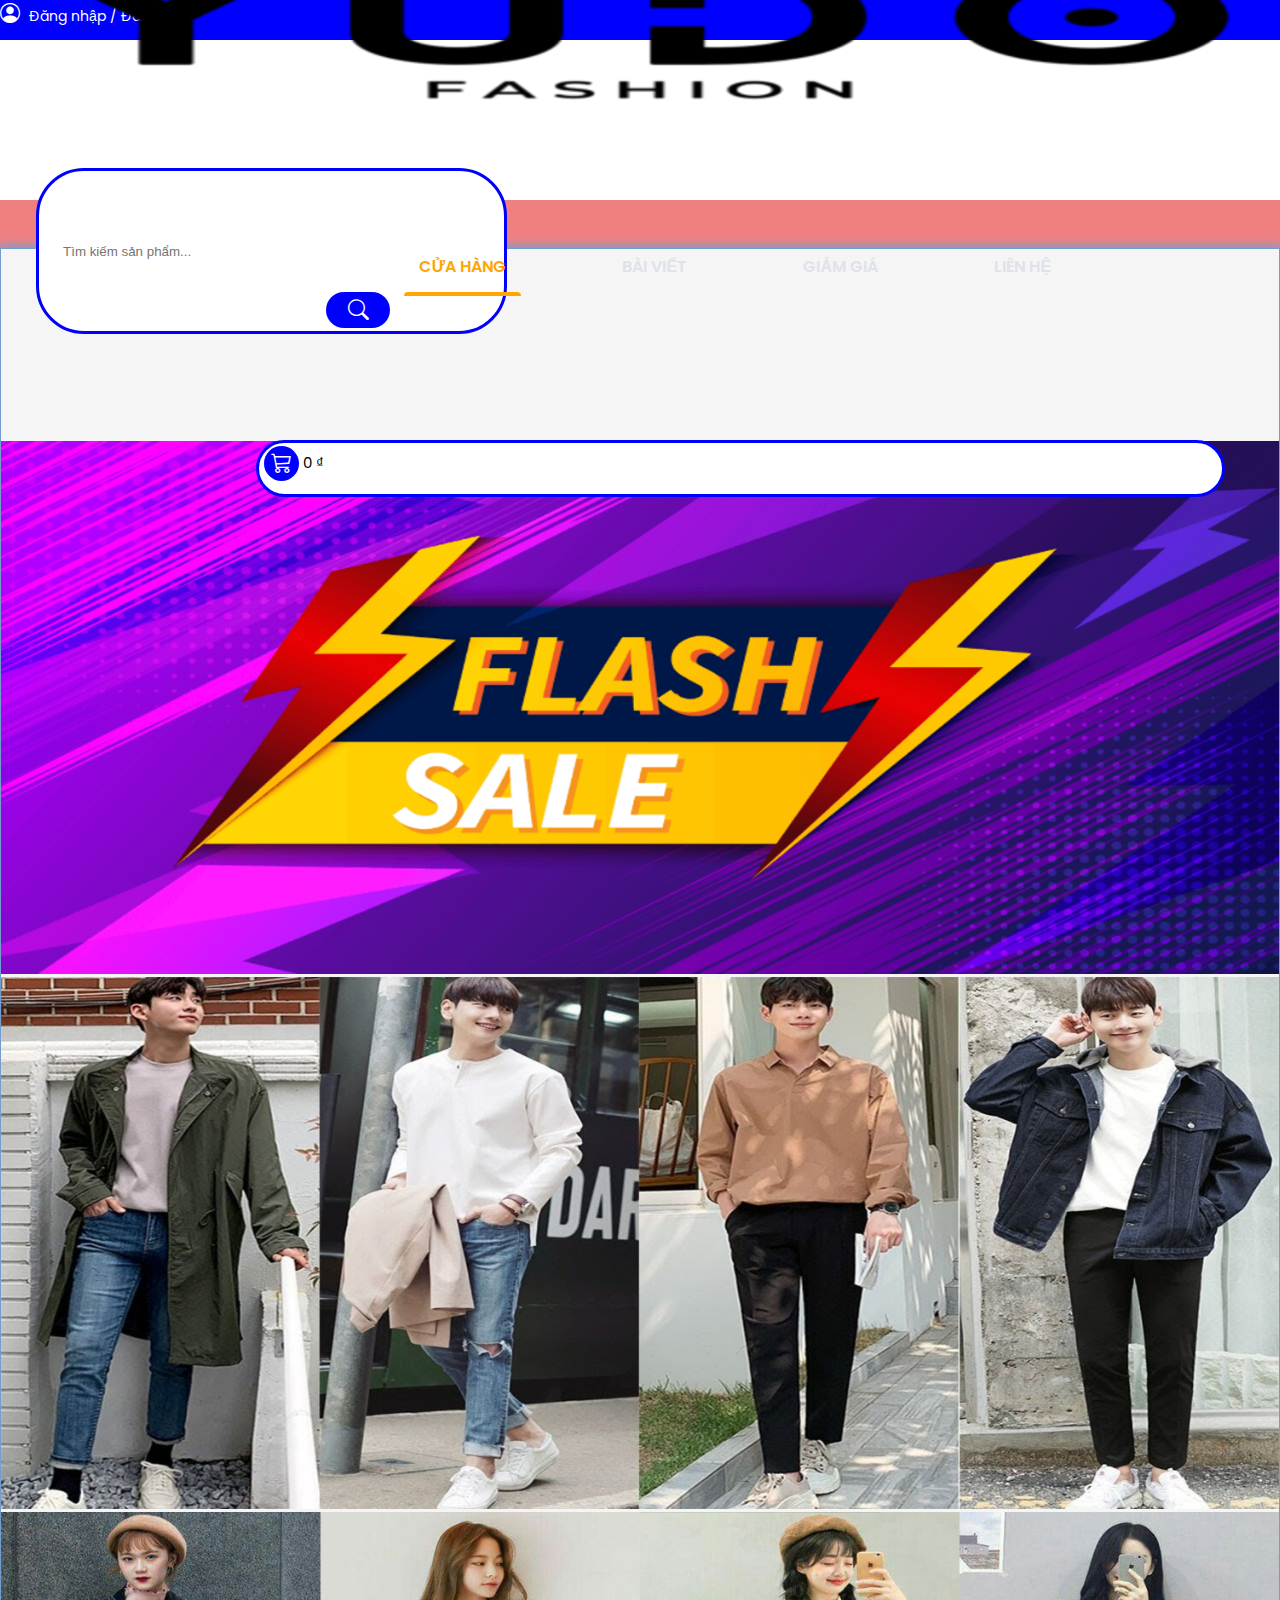
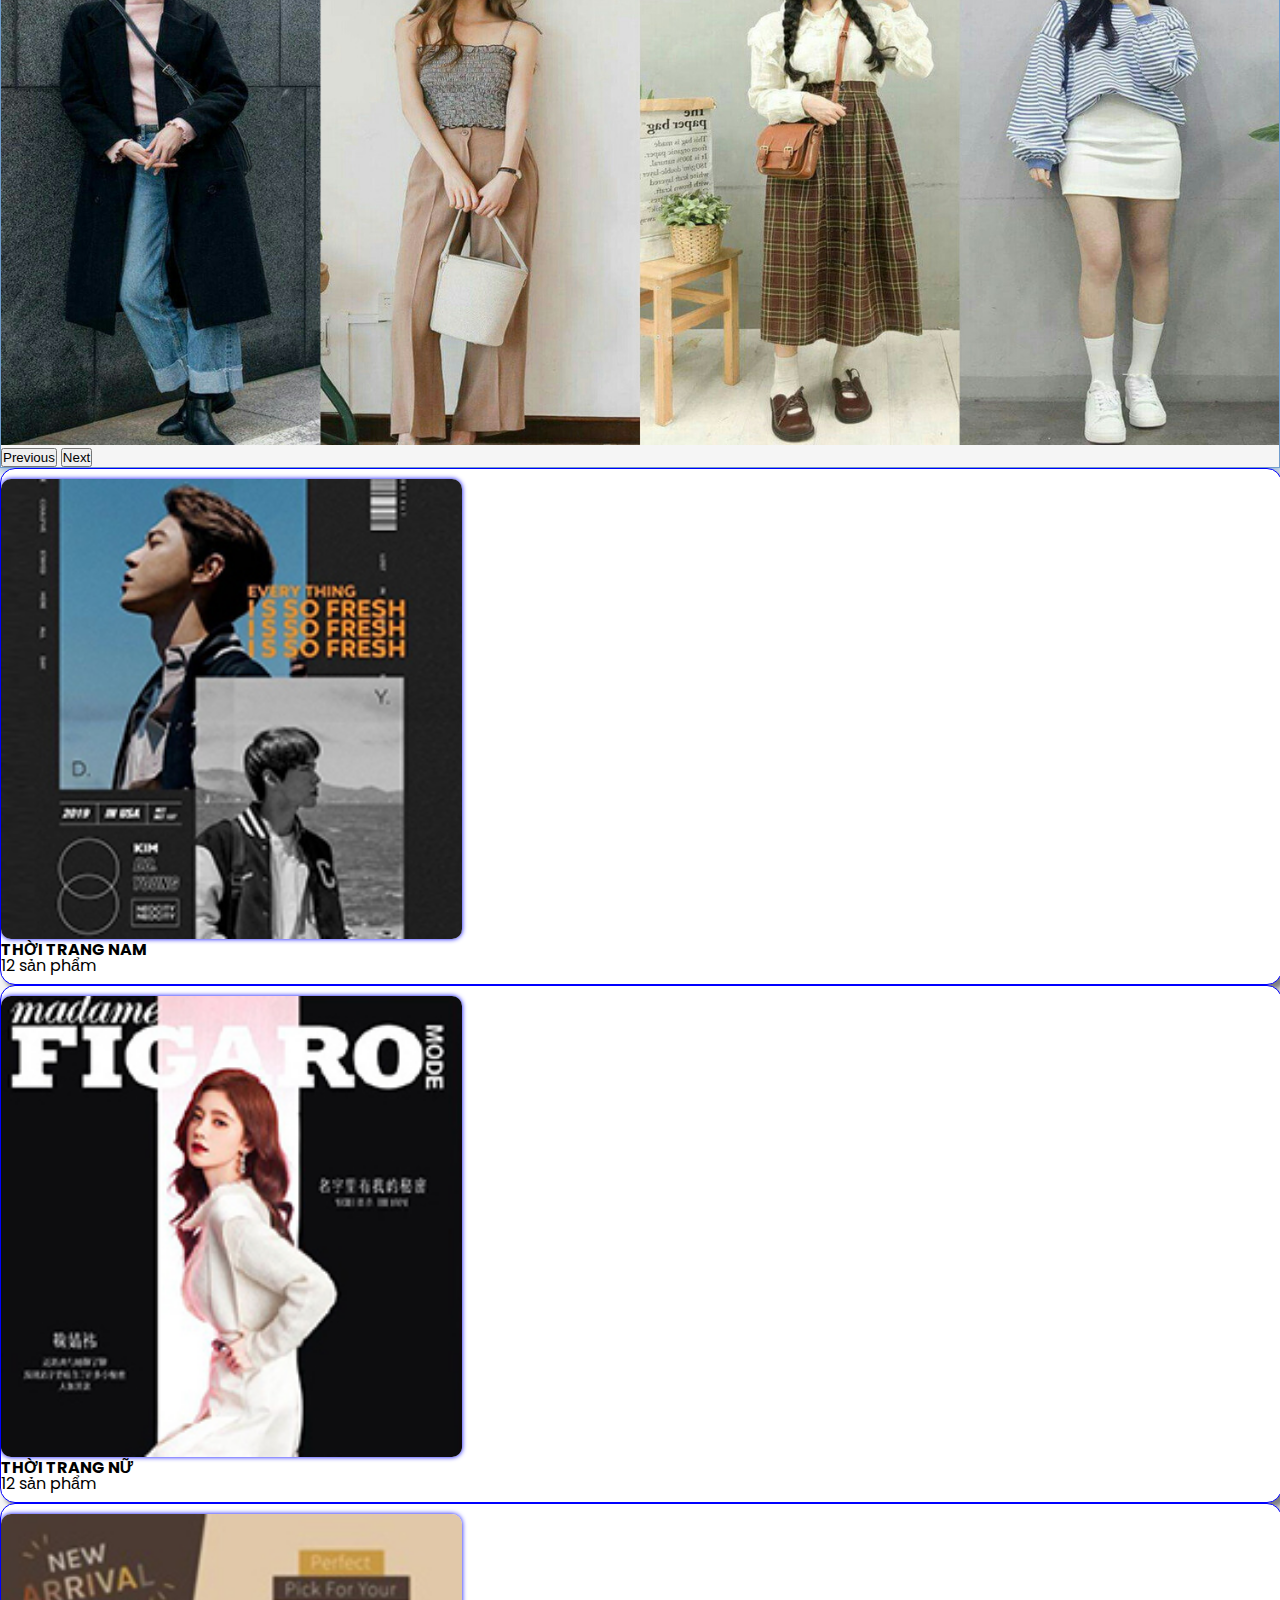
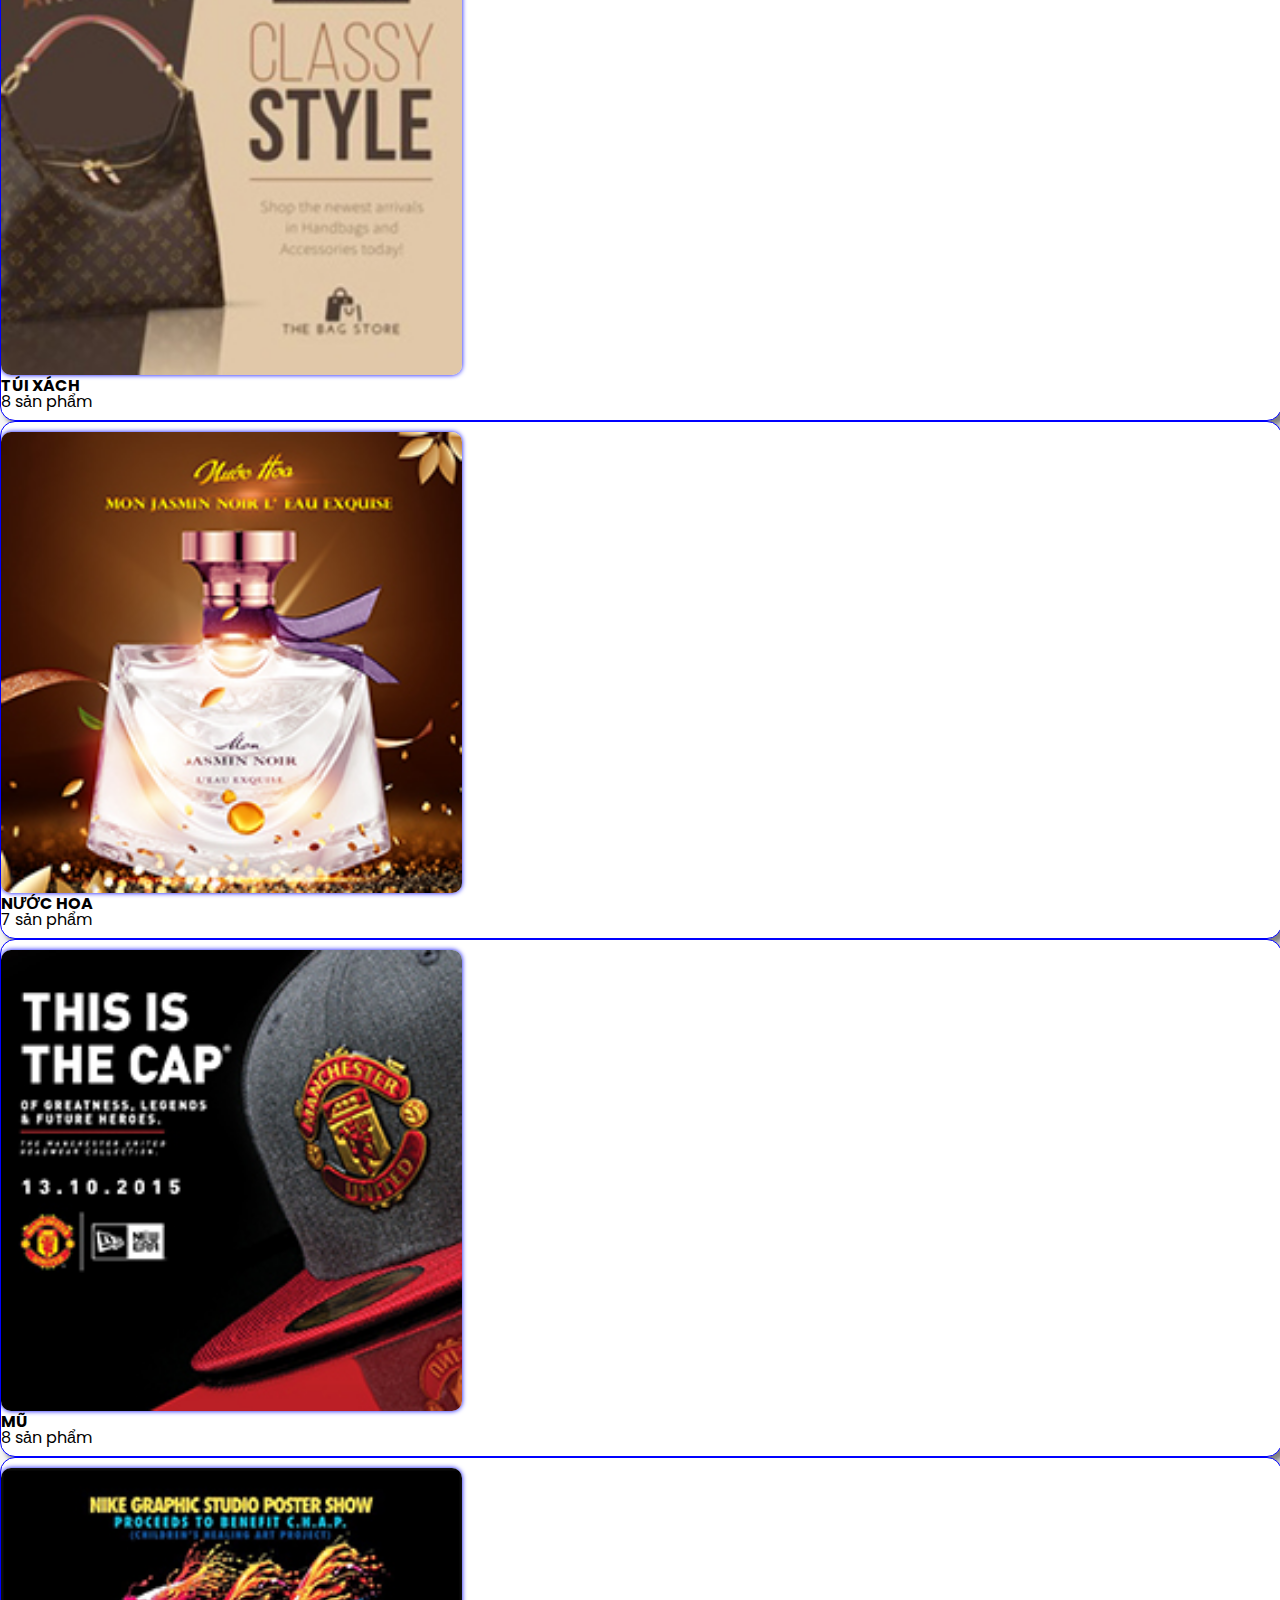
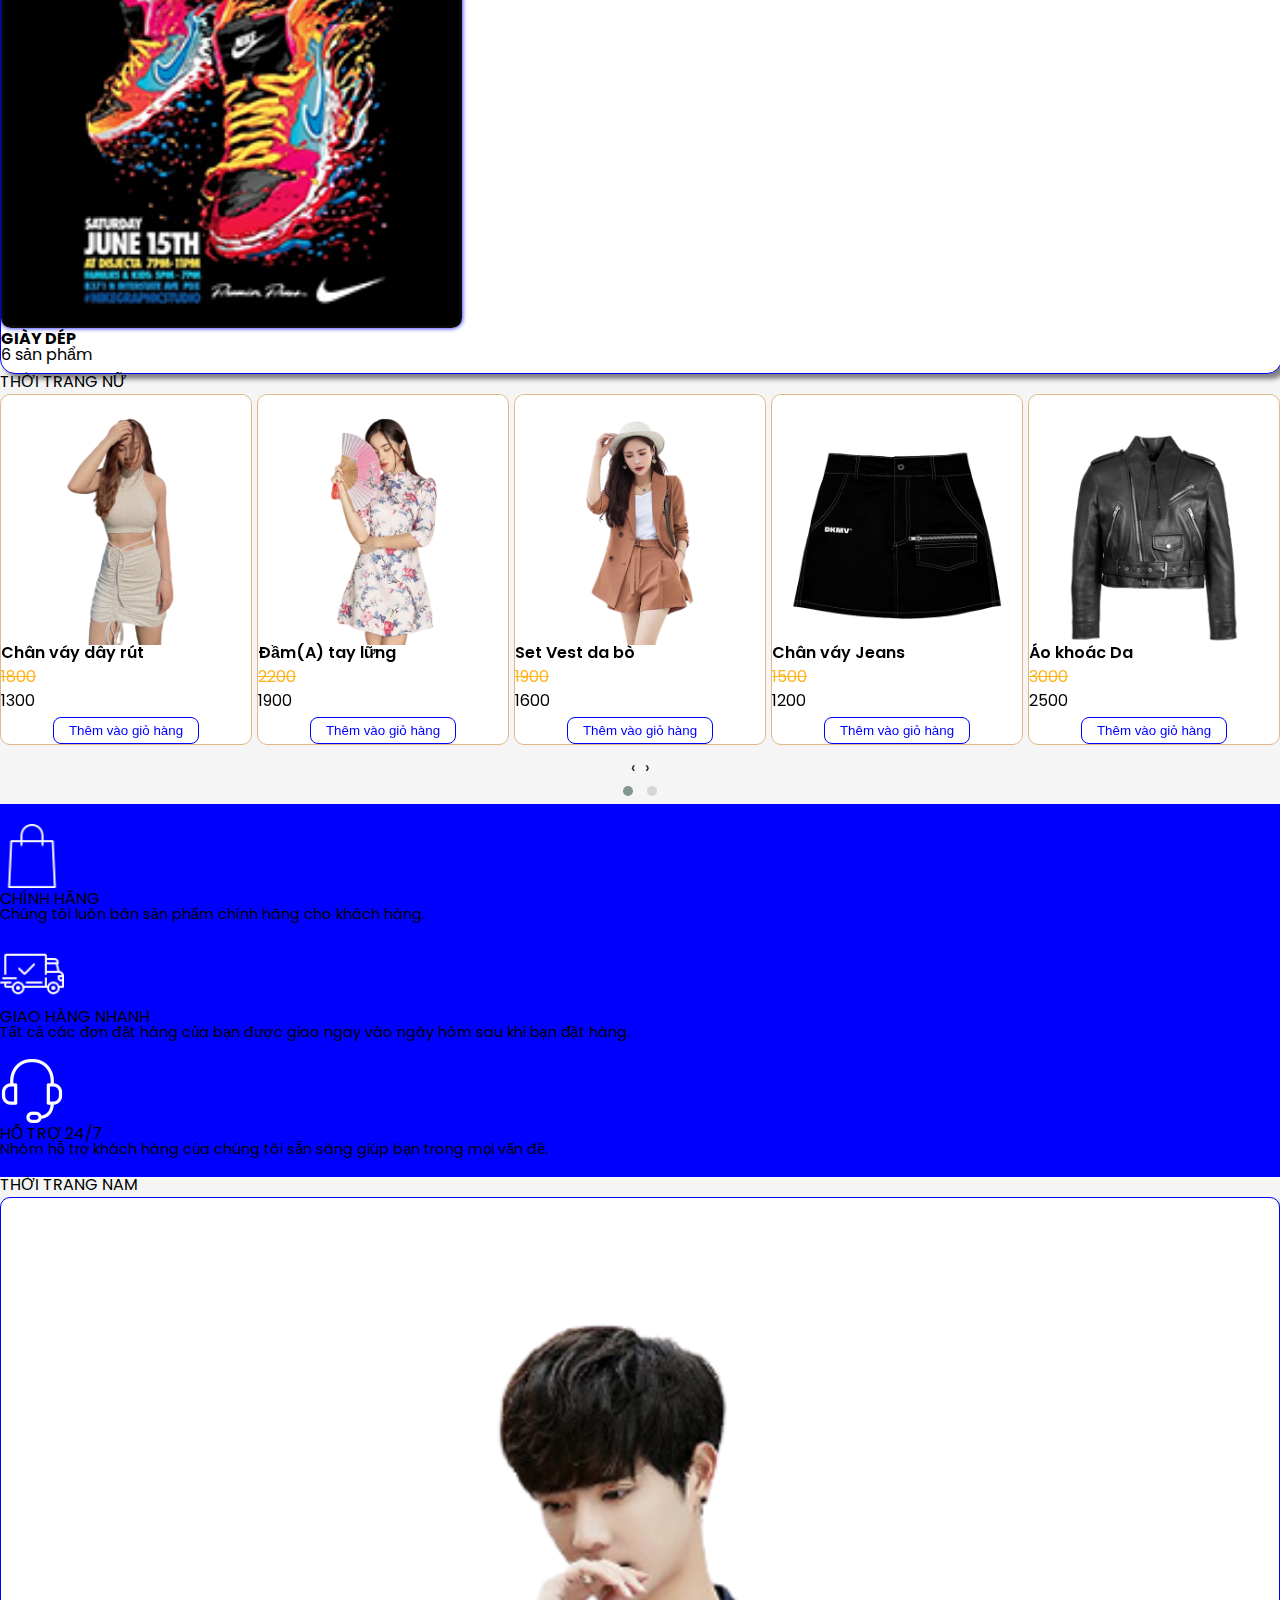
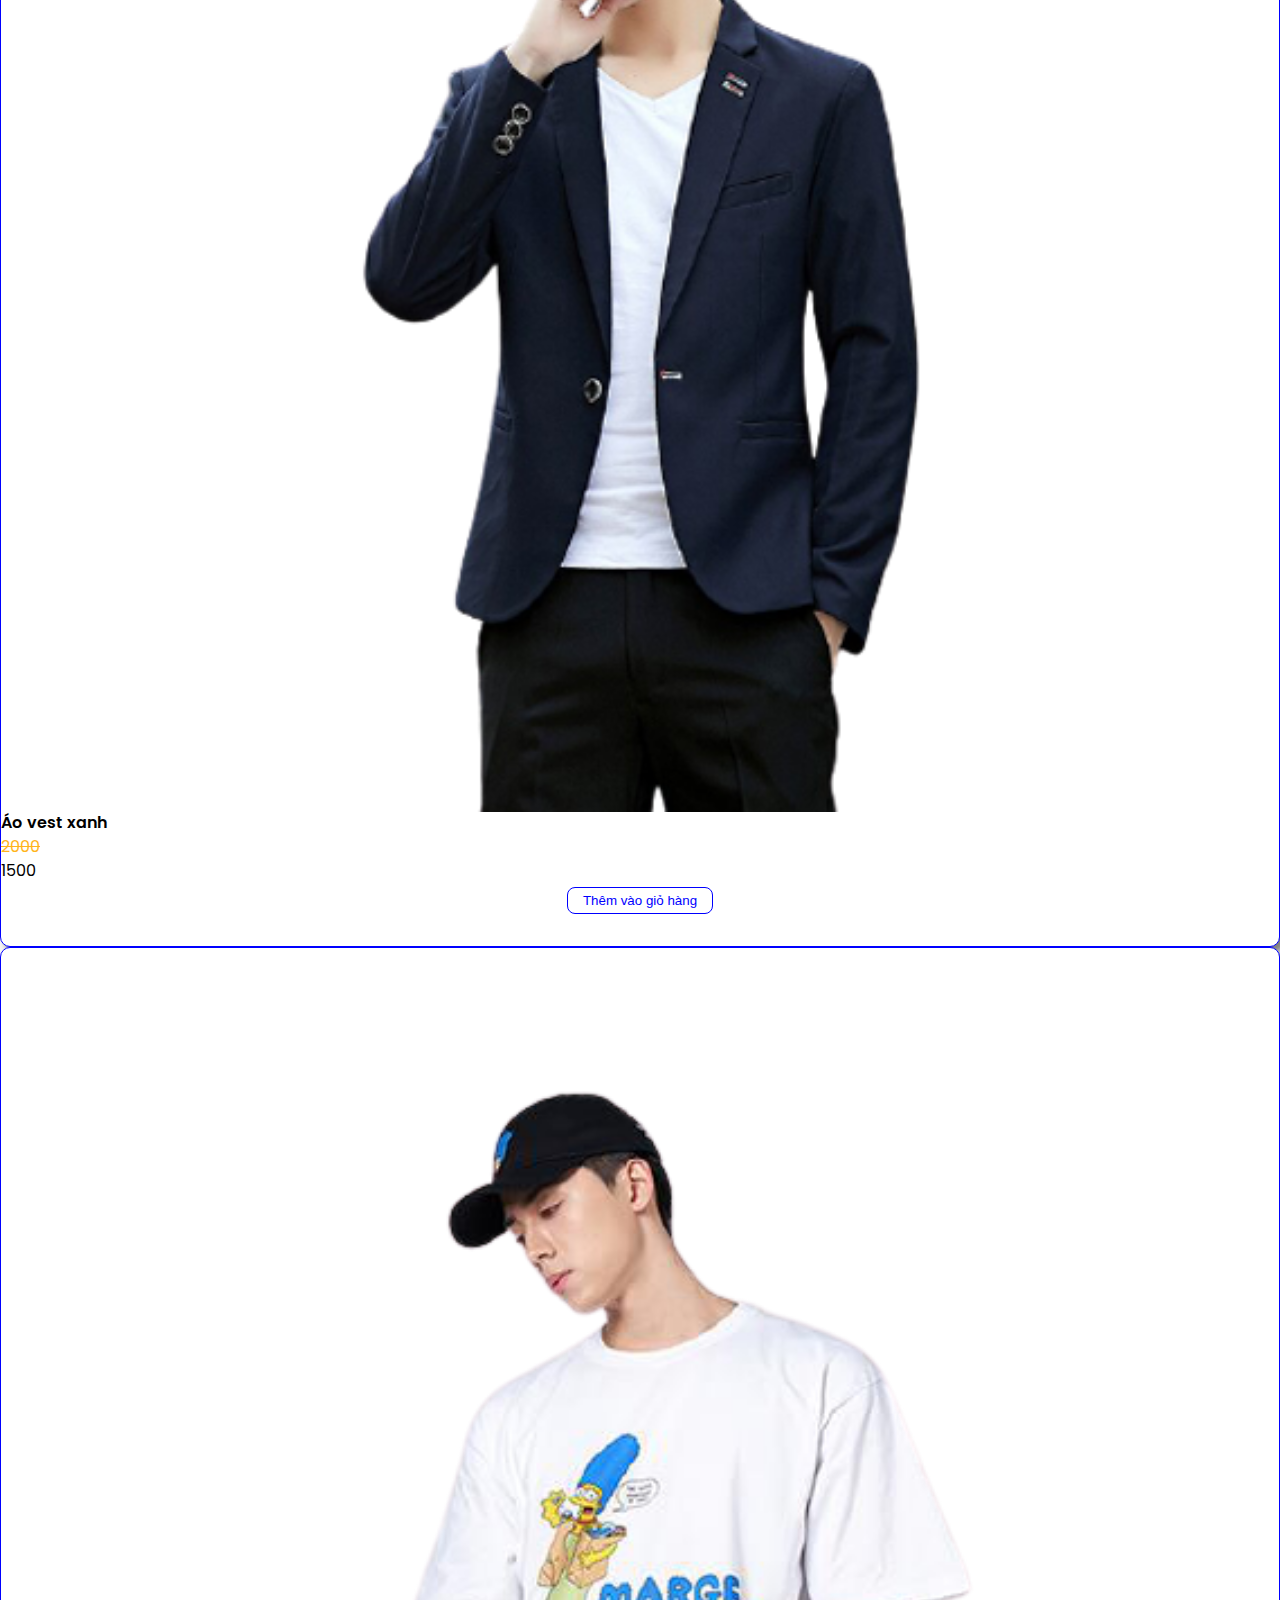
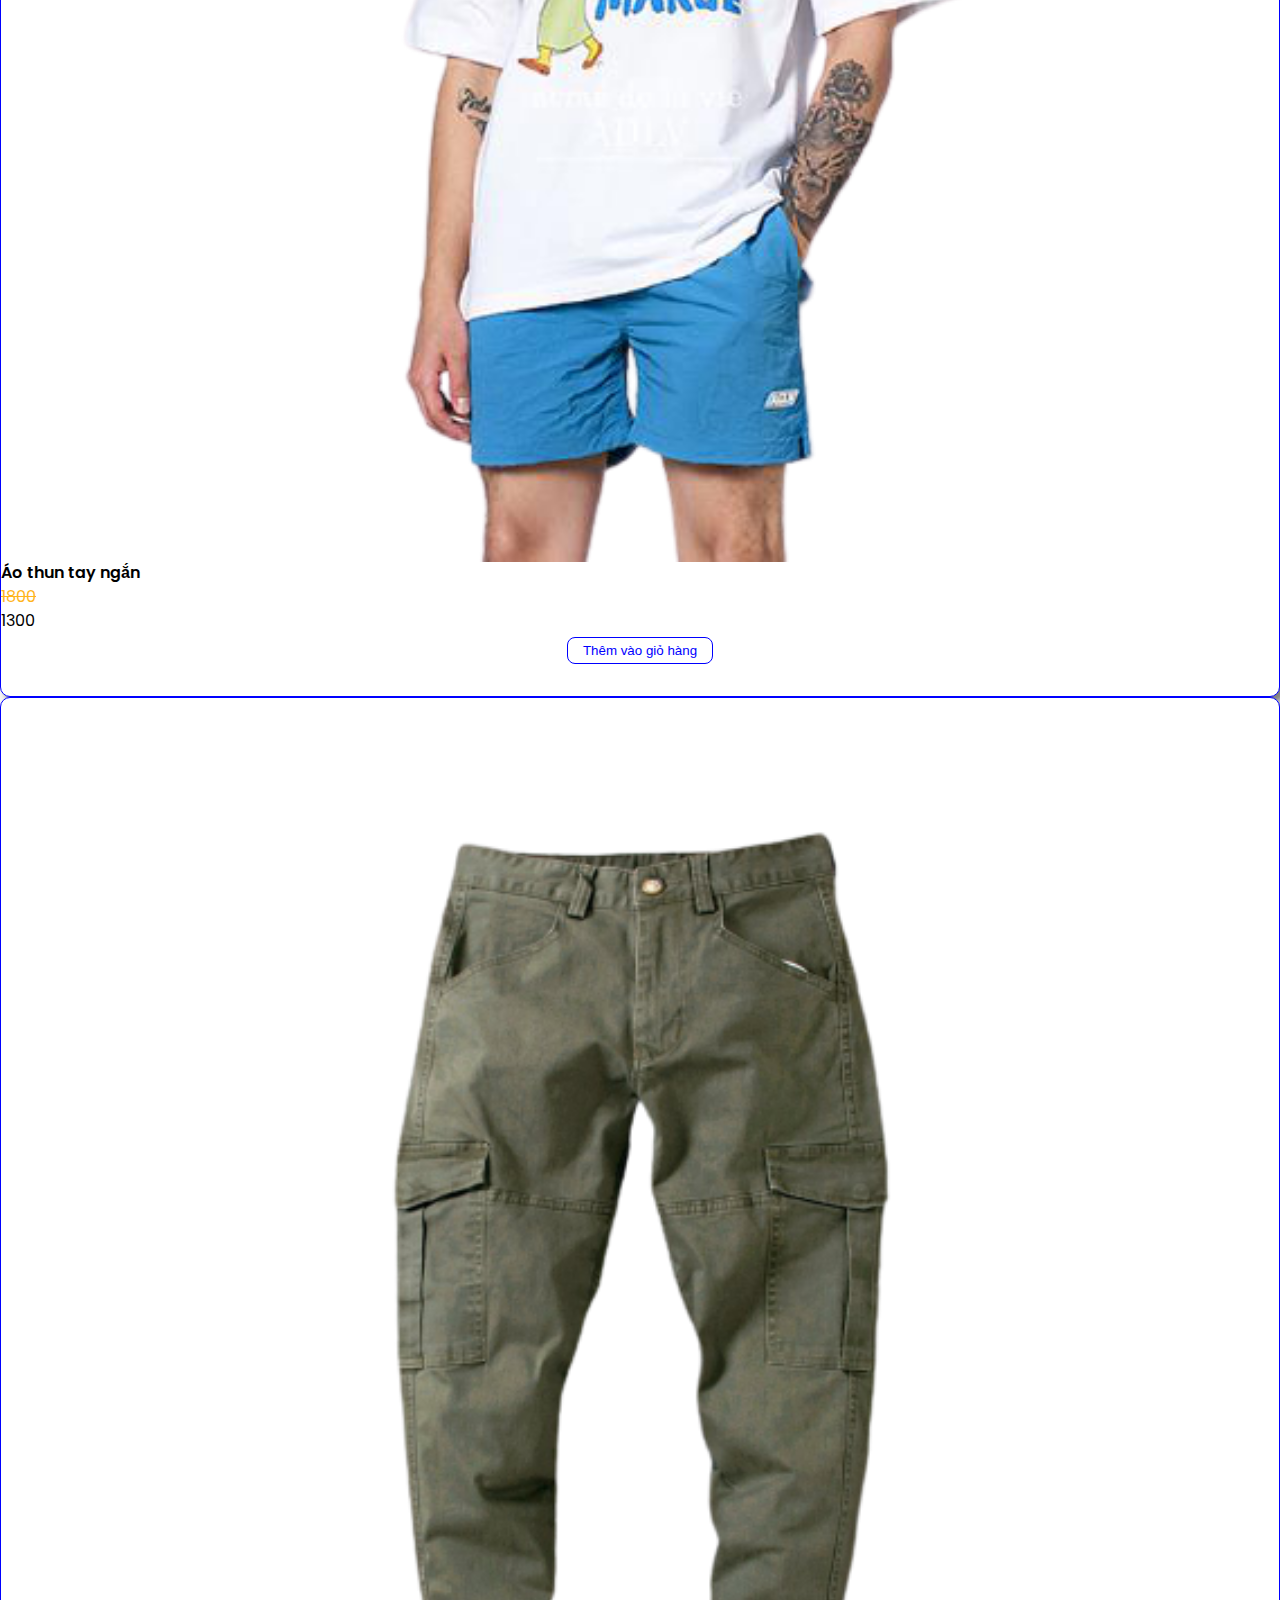
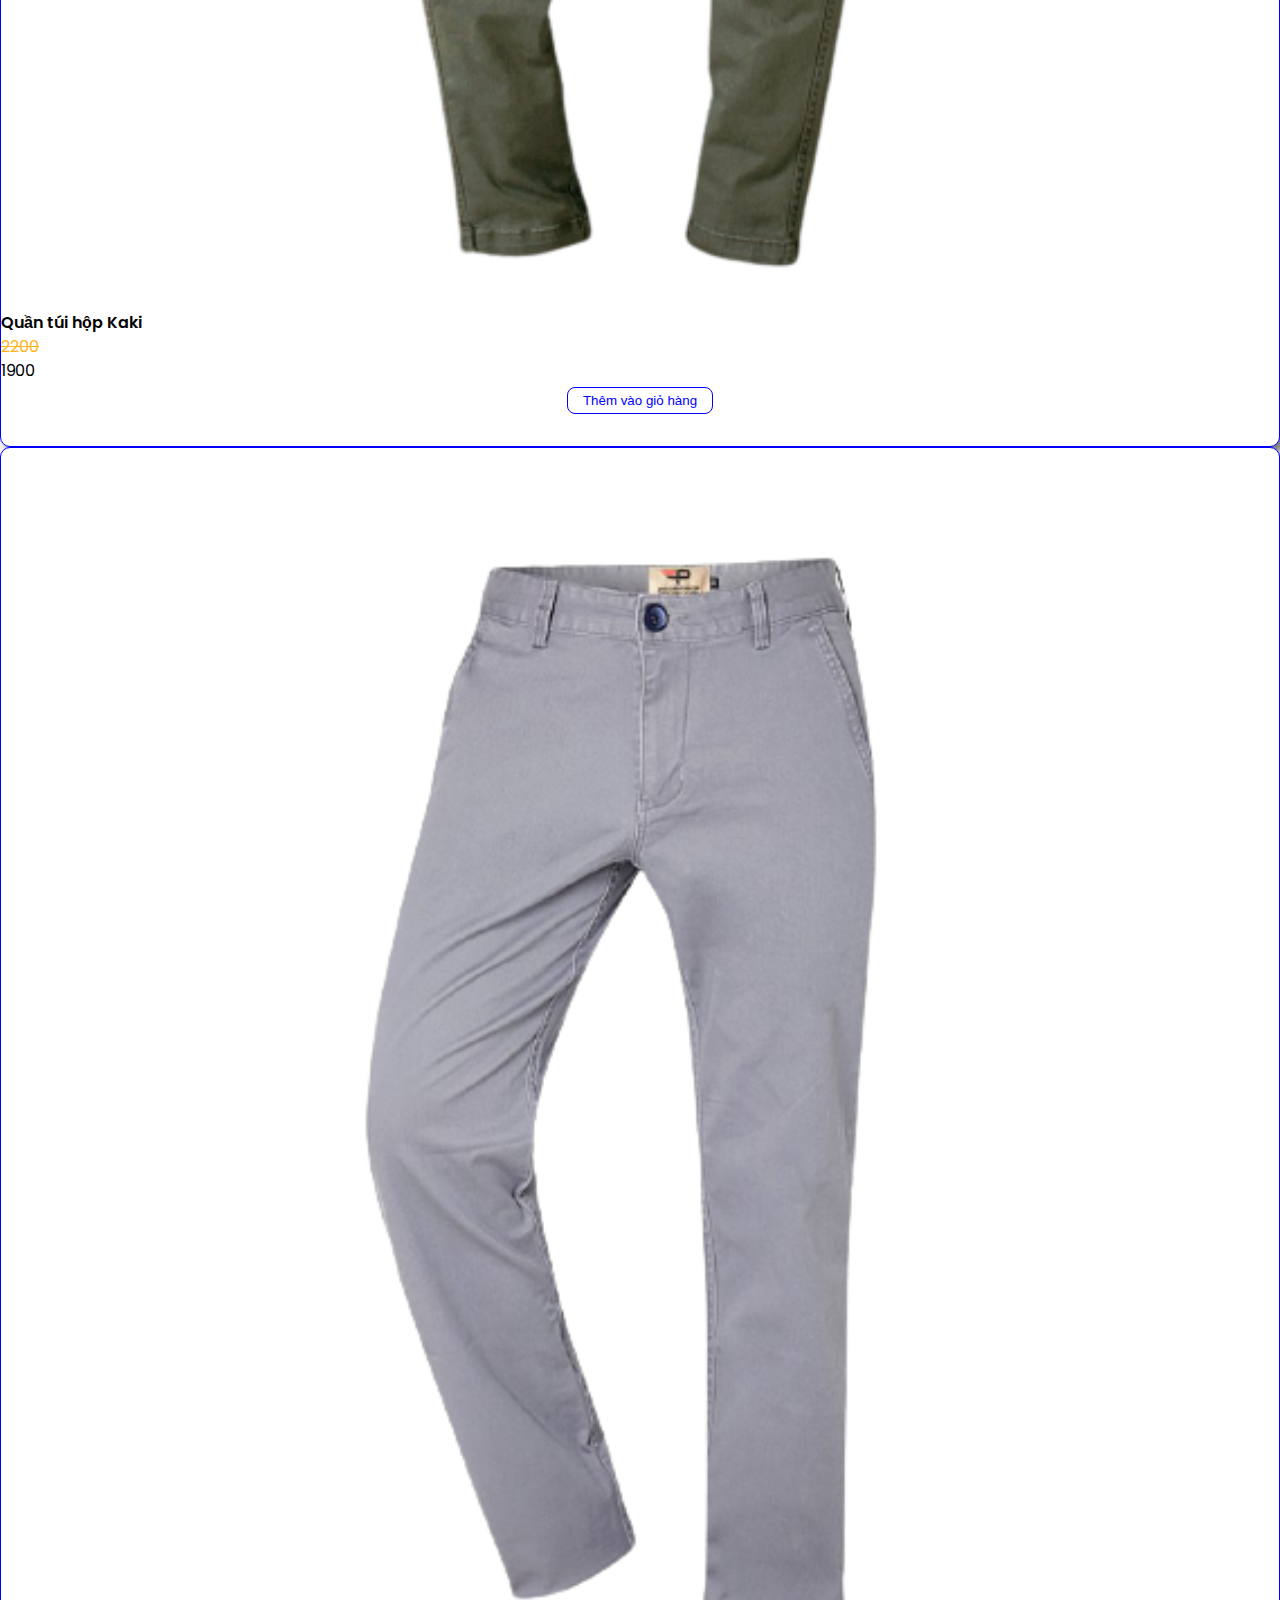
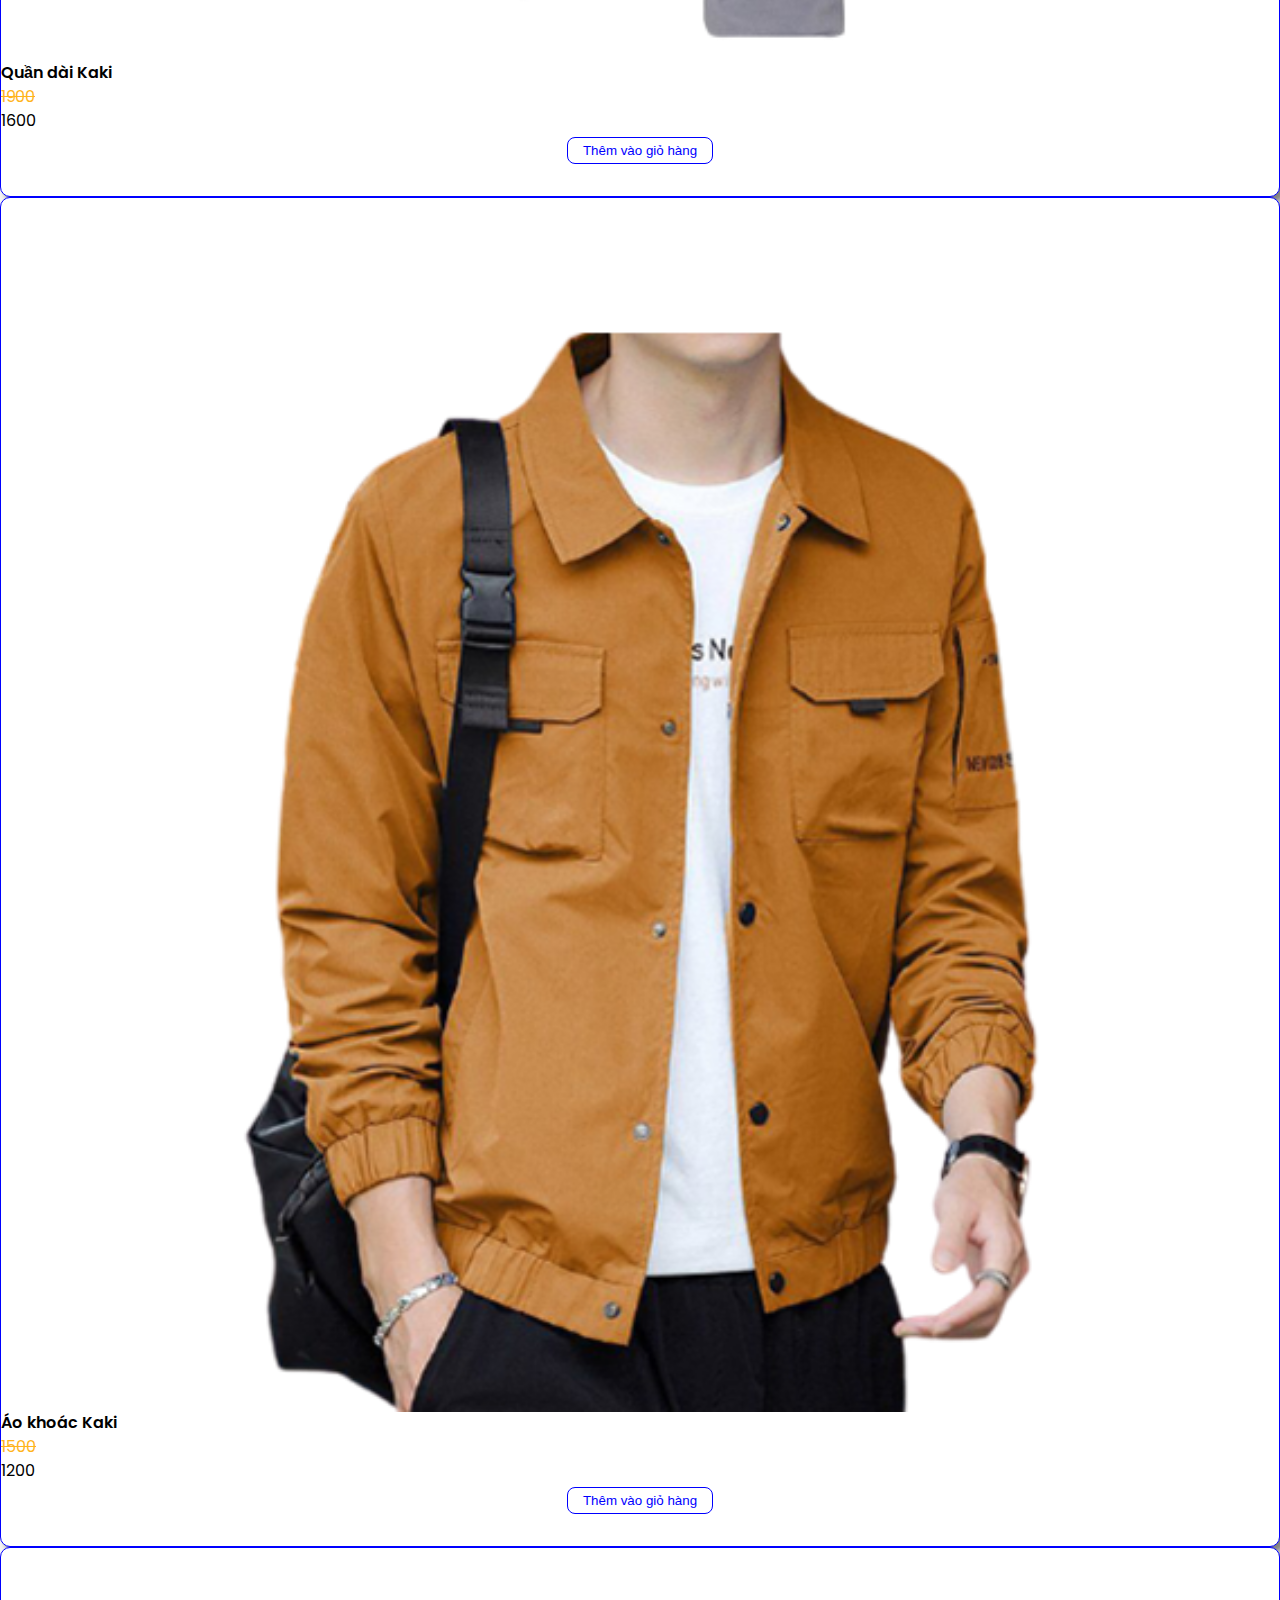
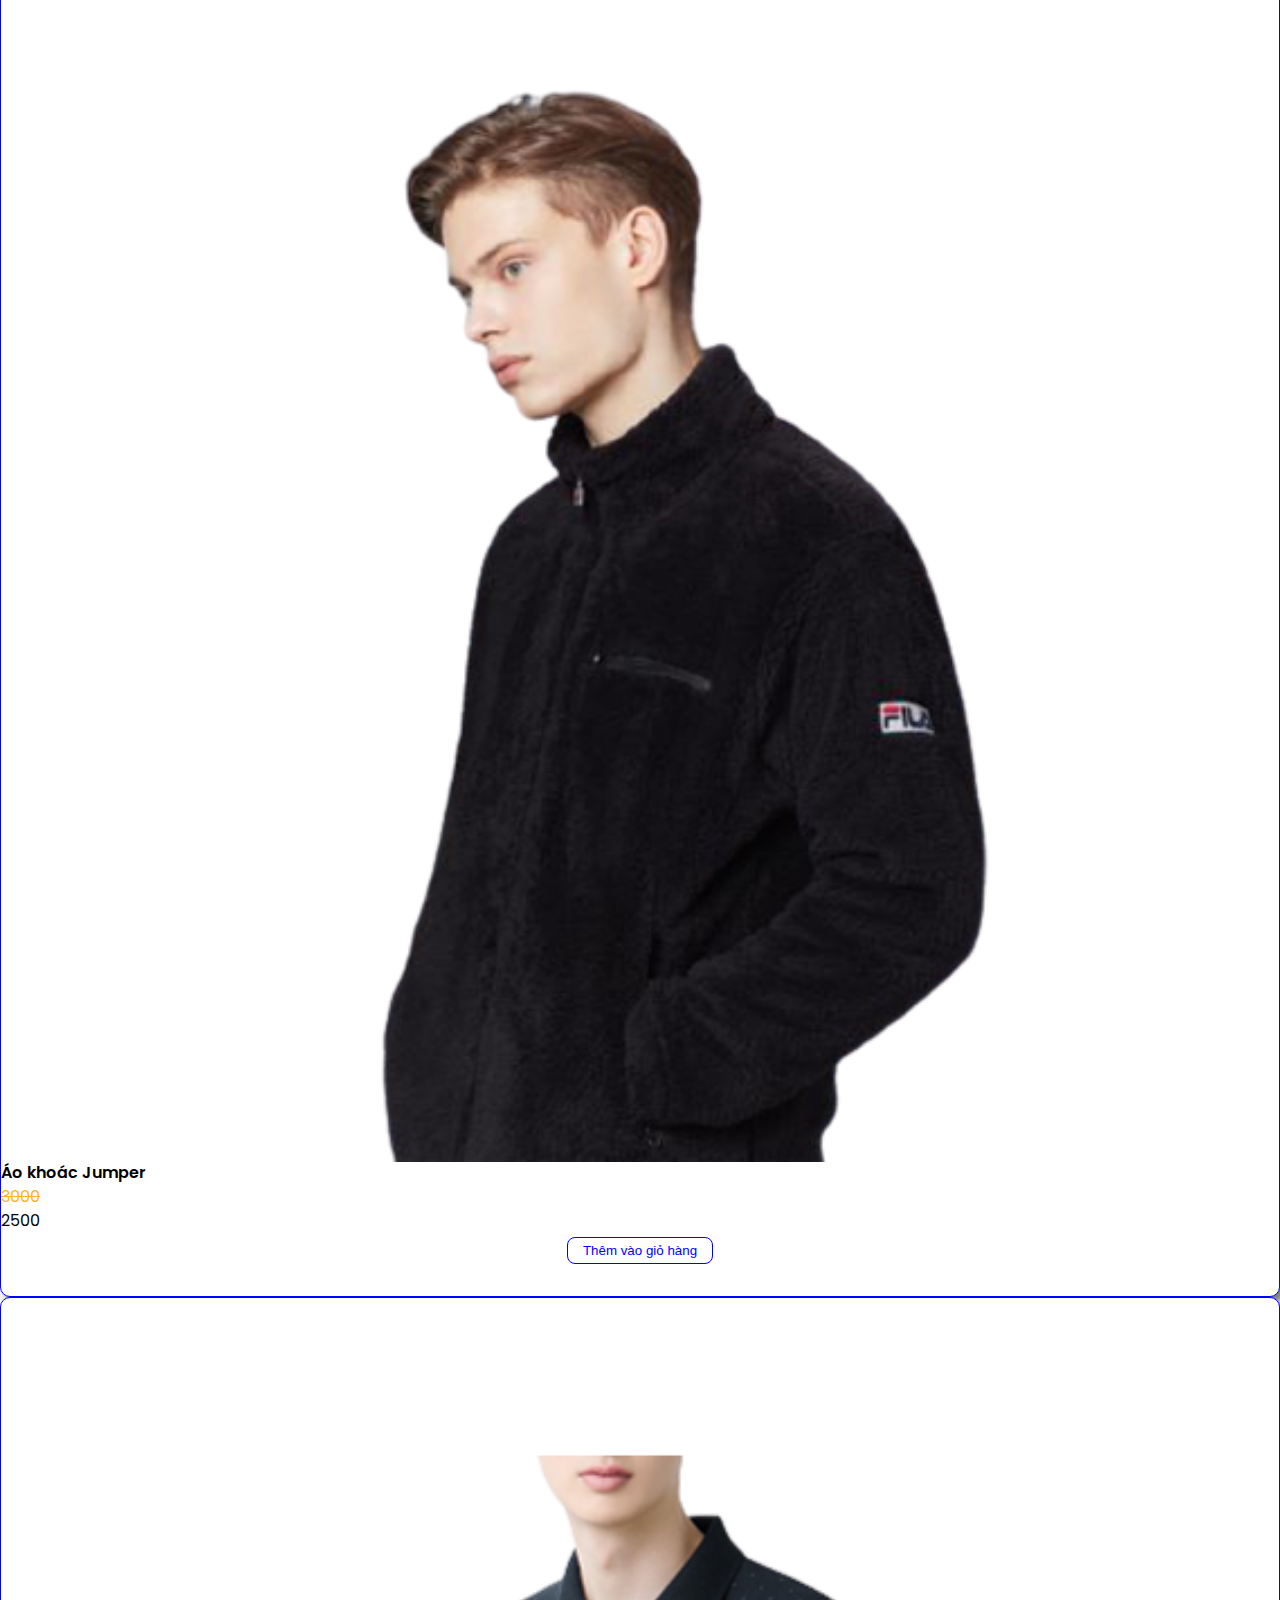
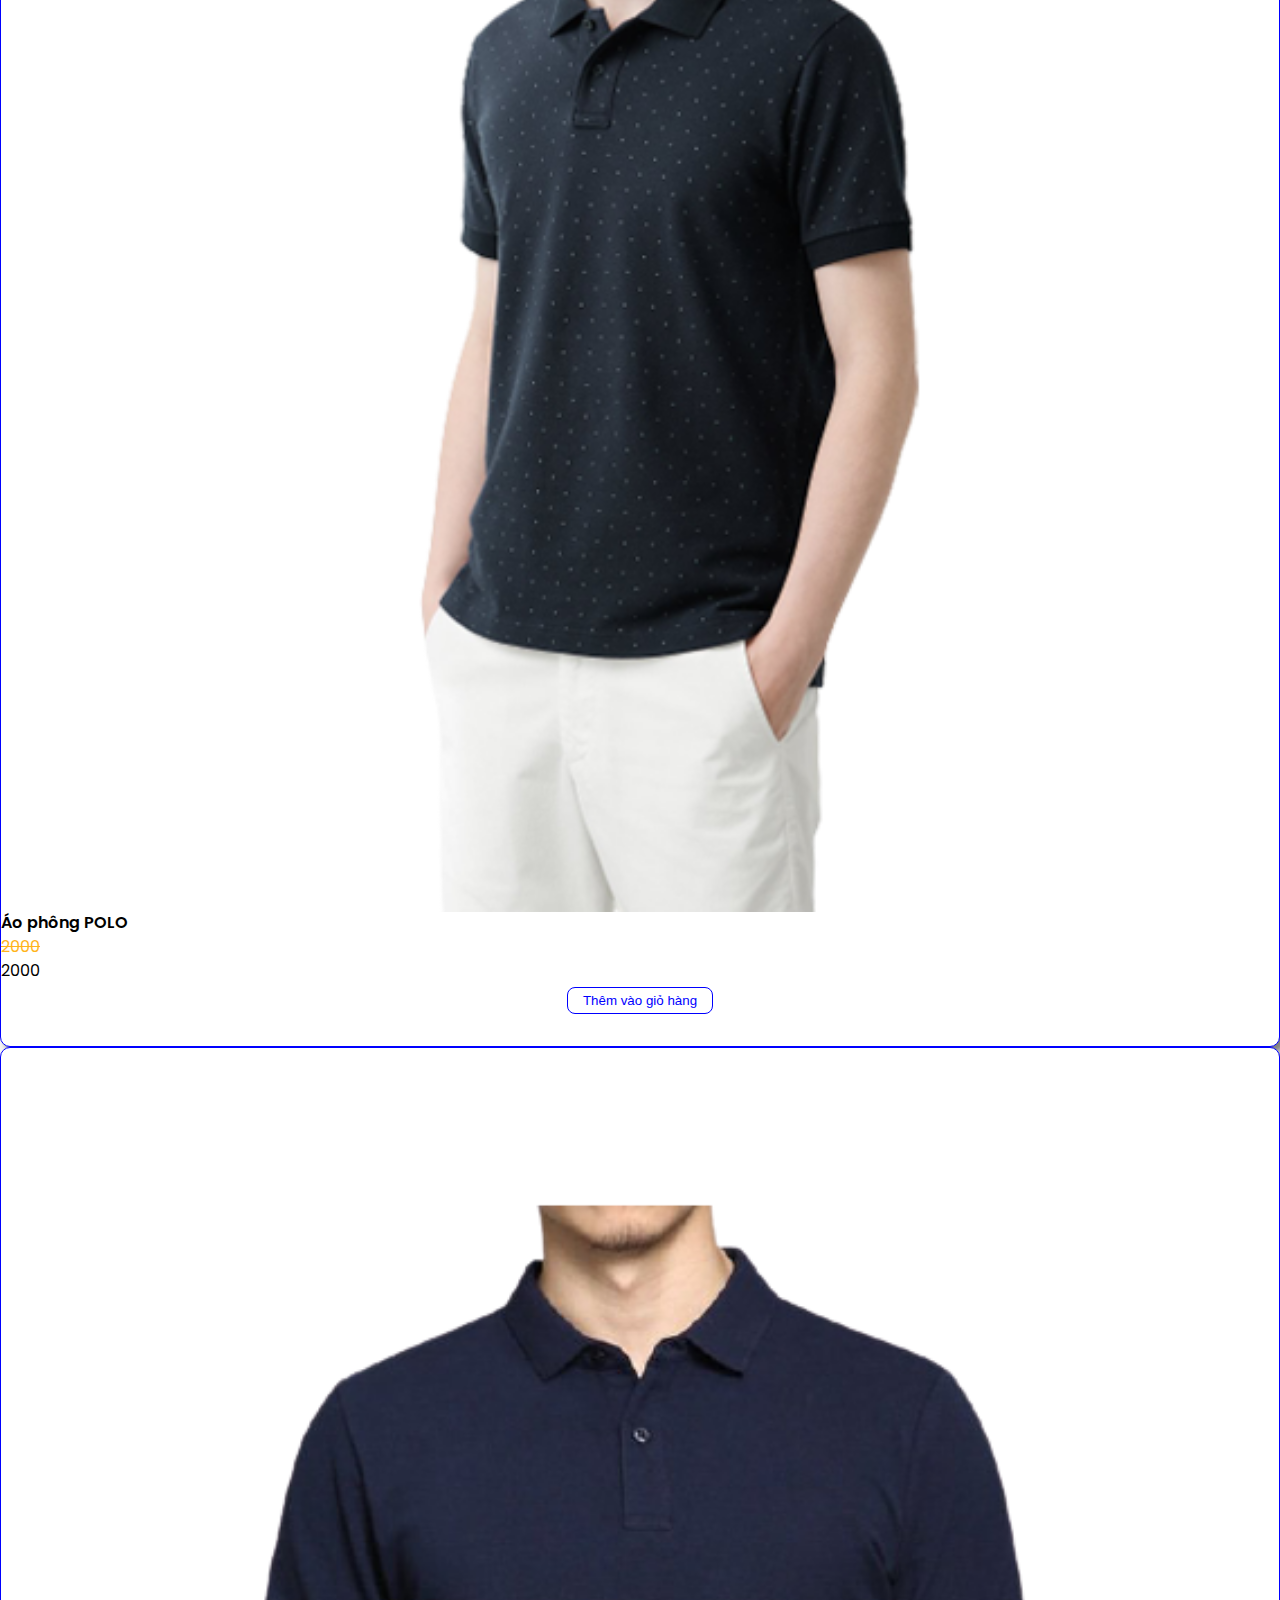
<file: Index.html>
<!DOCTYPE html>
<html lang="en">

<head>
    <meta charset="UTF-8">
    <meta http-equiv="X-UA-Compatible" content="IE=edge">
    <meta name="viewport" content="width=device-width, initial-scale=1.0">
    <title>Yudo Store</title>

    <link rel="stylesheet" href="style.css">
    <link rel="stylesheet" href="reponsive.css">
    <link rel="stylesheet" href="assets/css/reset.css">
    <link rel="stylesheet" href="assets/css/style.css">

    <script async defer crossorigin="anonymous" src="https://connect.facebook.net/vi_VN/sdk.js#xfbml=1&version=v11.0"
        nonce="ypje9cjP"></script>

    <!--Owl Carousel-->
    <link rel="stylesheet" href="./assets/libra/OwlCarousel/docs/assets/owlcarousel/assets/owl.carousel.min.css">
    <link rel="stylesheet" href="./assets/libra/OwlCarousel/docs/assets/owlcarousel/assets/owl.theme.default.min.css">
    <script src="JS/jquery/jquery.min.js"></script>
    <script src="./assets/libra/OwlCarousel/docs/assets/owlcarousel/owl.carousel.min.js"></script>

    <!--font Awesome-->
    <link rel="stylesheet" href="https://cdnjs.cloudflare.com/ajax/libs/font-awesome/5.15.1/css/all.min.css">
    <!-- Font -->
    <link rel="preconnect" href="https://fonts.googleapis.com">
    <link rel="preconnect" href="https://fonts.gstatic.com" crossorigin>
    <link href="https://fonts.googleapis.com/css2?family=Poppins&display=swap" rel="stylesheet">

    <link href="https://cdn.jsdelivr.net/npm/bootstrap@5.0.1/dist/css/bootstrap.min.css" rel="stylesheet"
        integrity="sha384-+0n0xVW2eSR5OomGNYDnhzAbDsOXxcvSN1TPprVMTNDbiYZCxYbOOl7+AMvyTG2x" crossorigin="anonymous">
    <link rel="stylesheet" href="https://cdn.jsdelivr.net/npm/bootstrap-icons@1.5.0/font/bootstrap-icons.css">

    <style>
        * {
            margin: 0;
            padding: 0;
        }

        html {
            font-family: 'Poppins', sans-serif;
            line-height: 1.5rem;
        }

        body {
            background-color: whitesmoke !important;
        }

        img {
            object-fit: cover;
            max-width: 100%;
        }

        a {
            text-decoration: none;
            color: black;
        }

        a:hover {
            color: blue;
        }
    </style>
</head>

<body>
    <!-- header -->
    <header class="container-fluid">
        <!-- top header -->
        <div class="top-head">
            <div class="container">
                <div class="row">
                    <div class="col login">
                        <a href="#" onclick="checkLogin()">
                            <i class="bi bi-person-circle"></i>
                            <span id="titl-log">Đăng nhập / Đăng ký</span>
                        </a>
                    </div>
                    <div class="col info">
                        <a href="https://www.youtube.com/"><i class="bi bi-youtube"></i></a>
                        <a href="https://www.instagram.com/"><i class="bi bi-instagram"></i></a>
                        <a href="https://www.twitter.com/"><i class="bi bi-twitter"></i></a>
                        <a href="https://www.facebook.com/"><i class="bi bi-facebook"></i></a>
                    </div>
                </div>
                <div class="top-head-res">
                    <a href="#" onclick="checkLogin()"><i class="bi bi-person-circle"></i></a>
                </div>
            </div>
        </div>

        <!-- mid header -->
        <div class="mid-head">
            <div class="container">
                <div class="row">
                    <!-- logo -->
                    <div class="col-xs-12 col-sm-12 col-md-12 col-lg logo">
                        <a href="Index.html"><img src="./assets/img/LOGOm.png" alt="Logo"></a>
                    </div>
                    <!-- box search -->
                    <div class="col-xs col-sm col-md col-lg-5 box-search">
                        <input type="text" placeholder="Tìm kiếm sản phẩm...">
                        <button><i class="bi bi-search"></i></button>
                    </div>
                    <!-- cart -->
                    <div class="col-xs col-sm col-md col-lg">
                        <div class="cart">
                            <a href="./cart.html"><button><i class="bi bi-cart3"></i></button></a>
                            <span class="title-total">Tổng cộng: </span>
                            <span class="total-cart total"></span>
                            <span>₫</span>
                        </div>
                    </div>
                </div>
            </div>
        </div>

        <!-- bot header -->
        <div class="bot-head">
            <div class="container">
                <div class="row">
                    <div class="col menu-second">
                        <a href="./allDeparterment.html">DANH MỤC</a>
                        <div class="body-menu">
                            <ul>
                                <li>
                                    <a href="./man-clothing.html">Thời trang Nam</a>
                                </li>
                                <li>
                                    <a href="./female-cloting.html">Thời trang Nữ</a>
                                </li>
                                <li>
                                    <a href="./handbag.html">Túi sách</a>
                                </li>
                                <li>
                                    <a href="./perfume.html">Nước hoa</a>
                                </li>
                                <li>
                                    <a href="./hat.html">Mũ</a>
                                </li>
                                <li style="border-bottom: none;">
                                    <a href="./shoe.html">Giày dép</a>
                                </li>
                            </ul>
                        </div>
                    </div>
                    <div class="col-9 menu-main">
                        <div class="menu">
                            <ul>
                                <li>
                                    <a class="nav-item is-active" active-color="Orange" href="./Index.html">CỬA HÀNG</a>
                                </li>
                                <li>
                                    <a class="nav-item" active-color="GreenYellow" href="./blog.html">BÀI VIẾT</a>
                                </li>
                                <li class="products">
                                    <a class="nav-item" active-color="Aqua" href="./flash-sale.html">GIẢM GIÁ</a>
                                </li>
                                <li>
                                    <a class="nav-item" active-color="LimeGreen" href="./contact.html">LIÊN HỆ</a>
                                </li>
                                <span class="nav-indicator"></span>
                            </ul>
                        </div>
                    </div>
                </div>
                <div class="responsive-menu">
                    <i onclick="navbar()" class="bi bi-list"></i>
                    <div class="menu" id="menu-resp">
                        <div class="row">
                            <div class="col-md">
                                <a href="Index.html">CỬA HÀNG</a>
                            </div>
                            <div class="col-md">
                                <a href="blog.html">BÀI VIẾT</a>
                            </div>
                            <div class="col-md">
                                <a href="flash-sale.html">GIẢM GIÁ</a>
                            </div>
                            <div class="col-md" style="border-bottom: none;">
                                <a href="contact.html">LIÊN HỆ</a>
                            </div>
                        </div>
                    </div>
                </div>
            </div>
        </div>
    </header>   
    
    <!-- body -->
    <div class="container-fluid">
        <div class="container mt-5">
            <div class="row top-content">
                <div class="col-xs-12 col-sm-12 col-md-12 col-lg-12">
                    <div class="slide-image-body mr-5"
                        style="border: 1px solid #719ECE; box-shadow: 0 0 10px 2px #719ECE;">
                        <div id="carouselExampleControls" class="carousel slide" data-bs-ride="carousel">
                            <div class="carousel-inner">
                                <div class="carousel-item active">
                                    <img src="./assets/img/poster1.jpg" class="d-block w-100" alt="...">
                                </div>
                                <div class="carousel-item">
                                    <img src="./assets/img/poster2.jpg" class="d-block w-100" alt="...">
                                </div>
                                <div class="carousel-item">
                                    <img src="./assets/img/poster3.jpg" class="d-block w-100" alt="...">
                                </div>
                            </div>
                            <button class="carousel-control-prev" type="button"
                                data-bs-target="#carouselExampleControls" data-bs-slide="prev">
                                <span class="carousel-control-prev-icon" aria-hidden="true"></span>
                                <span class="visually-hidden">Previous</span>
                            </button>
                            <button class="carousel-control-next" type="button"
                                data-bs-target="#carouselExampleControls" data-bs-slide="next">
                                <span class="carousel-control-next-icon" aria-hidden="true"></span>
                                <span class="visually-hidden">Next</span>
                            </button>
                        </div>
                    </div>
                </div>
            </div>
            <!--List items-->
            <div class="list-item mt-5">
                <div class="row">
                    <div class="box-item col-xs-12 col-sm-12 col-md-4 col-lg-4 mb-3">
                        <a href="./man-clothing.html">
                            <div class="products-content row">
                                <div class="image">
                                    <img src="./assets/img/Man-poster.jpg" alt="...">
                                </div>
                                <div class="nd-titl text-center">
                                    <h4>THỜI TRANG NAM</h4>
                                    <span id="countProductMan"></span>
                                </div>
                            </div>
                        </a>
                    </div>
                    <div class="box-item col-xs-12 col-sm-12 col-md-4 col-lg-4 mb-3">
                        <a href="./female-cloting.html">
                            <div class="products-content row">
                                <div class="image">
                                    <img src="./assets/img/Female-poster.jpg" alt="...">
                                </div>
                                <div class="nd-titl text-center">
                                    <h4>THỜI TRANG NỮ</h4>
                                    <span id="countProductFemale"></span>
                                </div>
                            </div>
                        </a>
                    </div>
                    <div class="box-item col-xs-12 col-sm-12 col-md-4 col-lg-4 mb-3">
                        <a href="./handbag.html">
                            <div class="products-content row">
                                <div class="image">
                                    <img src="./assets/img/bag-poster.jpg" alt="...">
                                </div>
                                <div class="nd-titl text-center">
                                    <h4>TÚI XÁCH</h4>
                                    <span id="countProductHandbag"></span>
                                </div>
                            </div>
                        </a>
                    </div>
                    <div class="box-item col-xs-12 col-sm-12 col-md-4 col-lg-4 mb-3">
                        <a href="./perfume.html">
                            <div class="products-content row">
                                <div class="image">
                                    <img src="./assets/img/Perfume-poster.jpg" alt="...">
                                </div>
                                <div class="nd-titl text-center">
                                    <h4>NƯỚC HOA</h4>
                                    <span id="countProductPerfume"></span>
                                </div>
                            </div>
                        </a>
                    </div>
                    <div class="box-item col-xs-12 col-sm-12 col-md-4 col-lg-4 mb-3">
                        <a href="./hat.html">
                            <div class="products-content row">
                                <div class="image">
                                    <img src="./assets/img/Hat-poster.jpg" alt="...">
                                </div>
                                <div class="nd-titl text-center">
                                    <h4>MŨ</h4>
                                    <span id="countProductHat"></span>
                                </div>
                            </div>
                        </a>
                    </div>
                    <div class="box-item col-xs-12 col-sm-12 col-md-4 col-lg-4 mb-3">
                        <a href="./shoe.html">
                            <div class="products-content row">
                                <div class="image">
                                    <img src="./assets/img/Shoe-poster.jpg" alt="...">
                                </div>
                                <div class="nd-titl text-center">
                                    <h4>GIÀY DÉP</h4>
                                    <span id="countProductShoe"></span>
                                </div>
                            </div>
                        </a>
                    </div>

                </div>
            </div>
            <!--Slide items-->
            <div class="slide-items mt-4">
                <div class="header-slide-items">
                    <h2><b>THỜI TRANG NỮ</b></h2>
                    <div class="progress mt-2" style="height: 4px">
                        <div class="progress-bar" style="width:100%"></div>
                    </div>
                </div>
                <div class="slide-items-content mt-5">
                    <div class="owl-carousel owl-theme" id="item">
                    </div>
                </div>
            </div>
        </div>

        <!-- List Service -->
        <div class="container-fluid service">
            <div class="container">
                <div class="list-service mt-4 mb-5">
                    <div class="row">
                        <div class="col-xs-12 col-sm-12 col-md-4 col-lg-4">
                            <div class="card mb-3">
                                <div class="row g-0 card-service">
                                    <div class="col-md-4 text-center">
                                        <img src="./assets/img/shopping-bag-x.png" alt="">
                                    </div>
                                    <div class="col-md-8">
                                        <div class="card-body">
                                            <h5 class="card-title text-light">CHÍNH HÃNG</h5>
                                            <p class="card-text text-light">Chúng tôi luôn bán sản phẩm chính hãng
                                                cho khách hàng.</p>
                                        </div>
                                    </div>
                                </div>
                            </div>
                        </div>
                        <div class="col-xs-12 col-sm-12 col-md-4 col-lg-4">
                            <div class="card mb-3">
                                <div class="row g-0 card-service">
                                    <div class="col-md-4 text-center">
                                        <img src="./assets/img/shipped-x.png" alt="">
                                    </div>
                                    <div class="col-md-8">
                                        <div class="card-body">
                                            <h5 class="card-title text-light">GIAO HÀNG NHANH</h5>
                                            <p class="card-text text-light">Tất cả các đơn đặt hàng của bạn được giao
                                                ngay vào ngày hôm sau khi bạn đặt hàng.</p>
                                        </div>
                                    </div>
                                </div>
                            </div>
                        </div>
                        <div class="col-xs-12 col-sm-12 col-md-4 col-lg-4">
                            <div class="card mb-3">
                                <div class="row g-0 card-service">
                                    <div class="col-md-4 text-center">
                                        <img src="./assets/img/headphones-x.png" alt="">
                                    </div>
                                    <div class="col-md-8">
                                        <div class="card-body">
                                            <h5 class="card-title text-light">HỖ TRỢ 24/7</h5>
                                            <p class="card-text text-light">Nhóm hỗ trợ khách hàng của chúng tôi sẵn
                                                sàng
                                                giúp bạn trong mọi vấn đề.</p>
                                        </div>
                                    </div>
                                </div>
                            </div>
                        </div>
                    </div>
                </div>
            </div>
        </div>

        <!--Products-->
        <div class="container">
            <div class="slide-items mt-4 mb-5">
                <div class="header-slide-items">
                    <h2><b>THỜI TRANG NAM</b></h2>
                    <div class="progress mt-2" style="height: 4px">
                        <div class="progress-bar" style="width:100%"></div>
                    </div>
                </div>
                <div class="row products mt-5" id="productsMan">
                </div>
            </div>
        </div>

        <!--Products-->
        <div class="container" style="display: none;">
            <div class="slide-items mt-4 mb-5">
                <div class="header-slide-items">
                    <h2><b>Các sản phẩm</b></h2>
                    <div class="progress mt-2" style="height: 4px">
                        <div class="progress-bar" style="width:100%"></div>
                    </div>
                </div>
                <div class="row products mt-5" id="products">
                </div>
            </div>
        </div>
    </div>

    <!-- footer -->
    <footer class="container-fluid">
        <div class="container">
            <div class="row">
                <div class="col-md footer1">
                    <h5>ABOUT</h5>
                    <a href="Index.html"><img src="./assets/img/LOGO.png" alt="logo"></a>
                    <p>
                        2001215670 - Huỳnh Trương Bảo Duy
                    </p>
                </div>
                <div class="col-md footer2">
                    <h5>ADDRESS</h5>
                    <div class="footer-info">
                        <p>
                            <i class="bi bi-pin-map"></i>
                            <span>140, Lê Trọng Tấn, phường Tây Thạnh, quận Tân Phú</span>
                        </p>
                        <p>
                            <a href="tel:0394105261">
                                <i class="bi bi-telephone"></i>
                                <span>+84 914770588</span>
                            </a>
                        </p>
                        <p>
                            <a href="mailto:Abc123@donga.edu.vn">
                                <i class="bi bi-envelope"></i>
                                <span>2001215670@hufi.edu.vn</span>
                            </a>
                        </p>
                        <p>
                            <i class="bi bi-clock"></i>
                            <span>Sunday - Friday 06:00 AM - 09:00 PM</span>
                        </p>
                    </div>
                    <div class="footer-icon-info">
                        <a href="https://www.facebook.com/">
                            <button><i class="bi bi-facebook"></i></button>
                        </a>
                        <a href="https://www.twitter.com/">
                            <button><i class="bi bi-twitter"></i></button>
                        </a>
                        <a href="https://www.instagram.com/">
                            <button><i class="bi bi-instagram"></i></button>
                        </a>
                        <a href="https://www.youtube.com/">
                            <button><i class="bi bi-youtube"></i></button>
                        </a>
                    </div>
                </div>
                <div class="col-md footer3">
                    <h5>LIKE & SUBCRIBE</h5>
                    <div class="fanpage">

                    </div>
                </div>
            </div>
            <hr>
            <div class="footer-end">
                <span><i>Copyright &copy; YuDo Fashion</i></span>
                <img src="./assets/img/cards-1.png" alt="pay">
            </div>
        </div>
    </footer>

    <script src="https://cdn.jsdelivr.net/npm/bootstrap@5.0.1/dist/js/bootstrap.bundle.min.js"
        integrity="sha384-gtEjrD/SeCtmISkJkNUaaKMoLD0//ElJ19smozuHV6z3Iehds+3Ulb9Bn9Plx0x4" crossorigin="anonymous">
        </script>

    <script src="script.js"></script>
    <script src="JS/user.js"></script>
    <script src="JS/product-index.js"></script>
    <script src="JS/products-man-clothing.js"></script>
    <script src="JS/control.js"></script>
    <script src="JS/hideLogin.js"></script>

    <!-- Print quantum products -->
    <script src="JS/female-clothing.js"></script>
    <script src="JS/handbag.js"></script>
    <script src="JS/perfume.js"></script>
    <script src="JS/hat.js"></script>
    <script src="JS/shoe.js"></script>
    <script src="JS/detailProduct.js"></script>

</body>

</html>
</file>
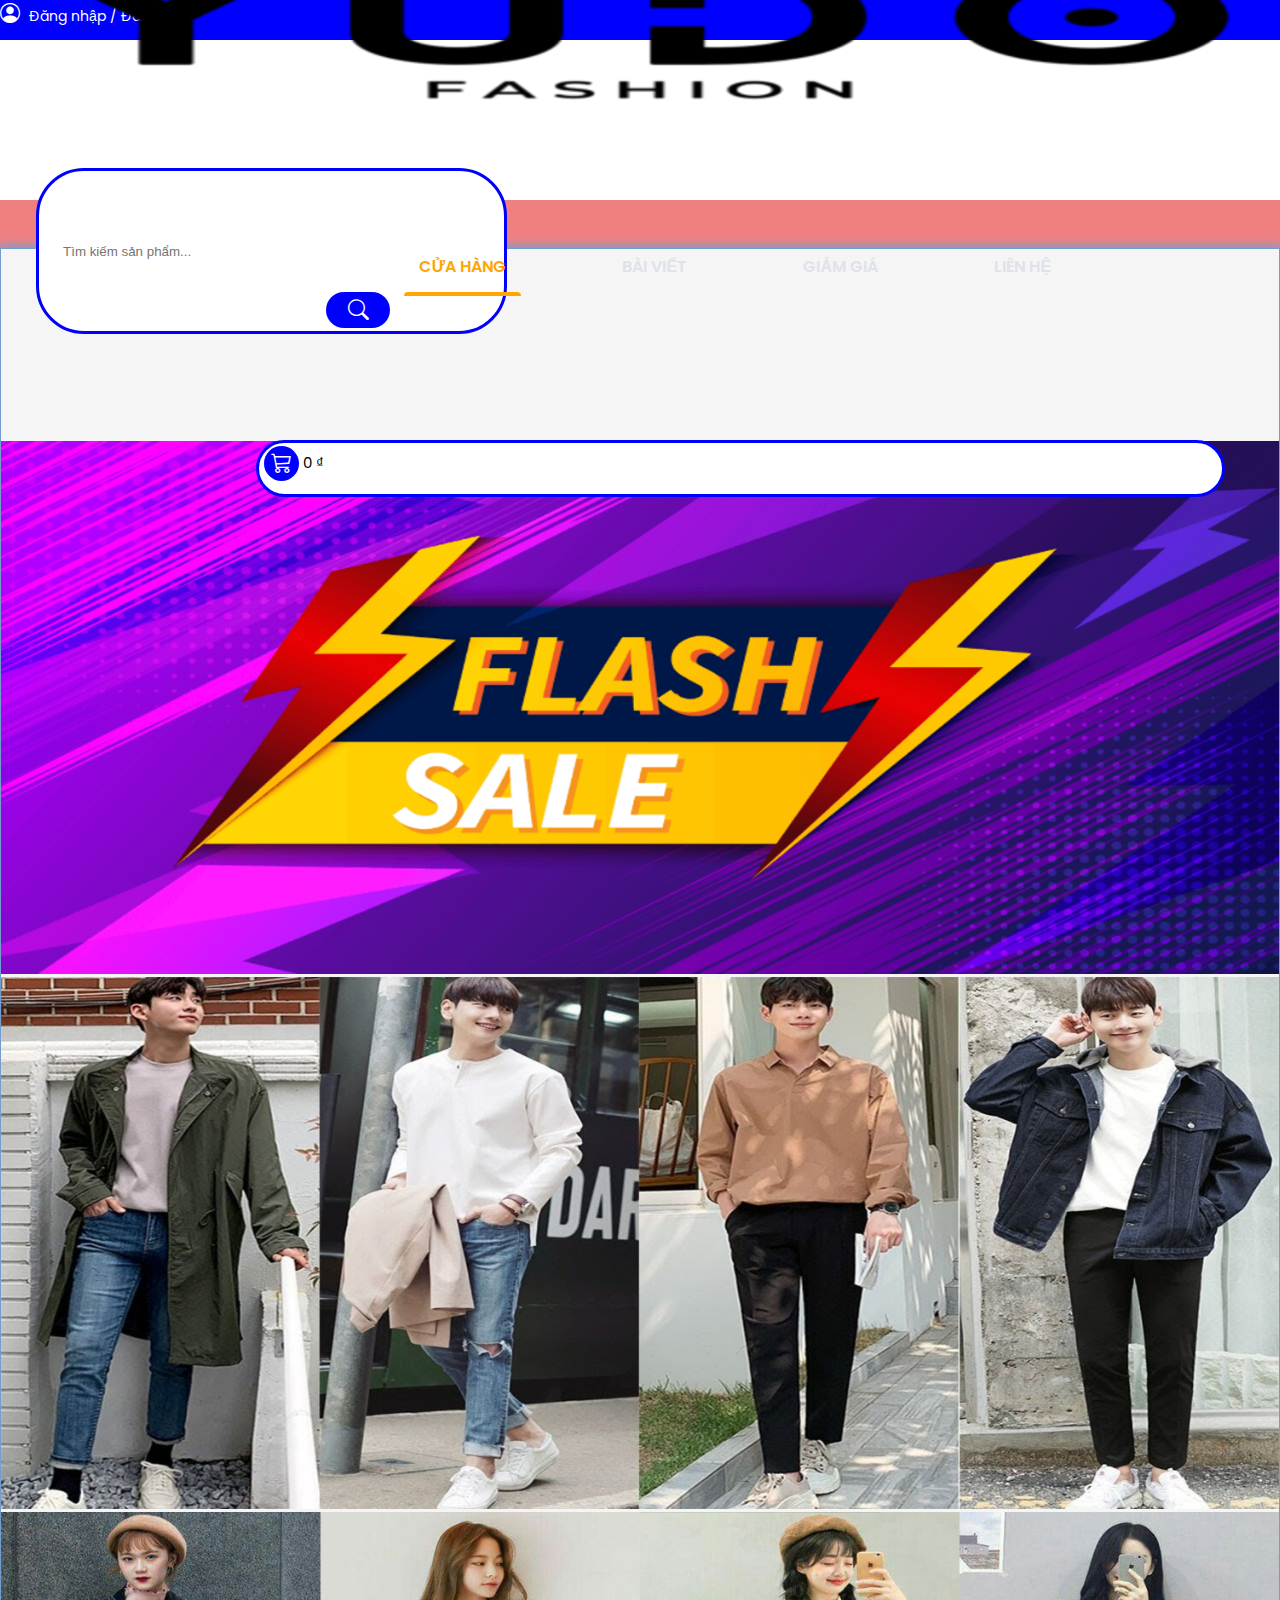
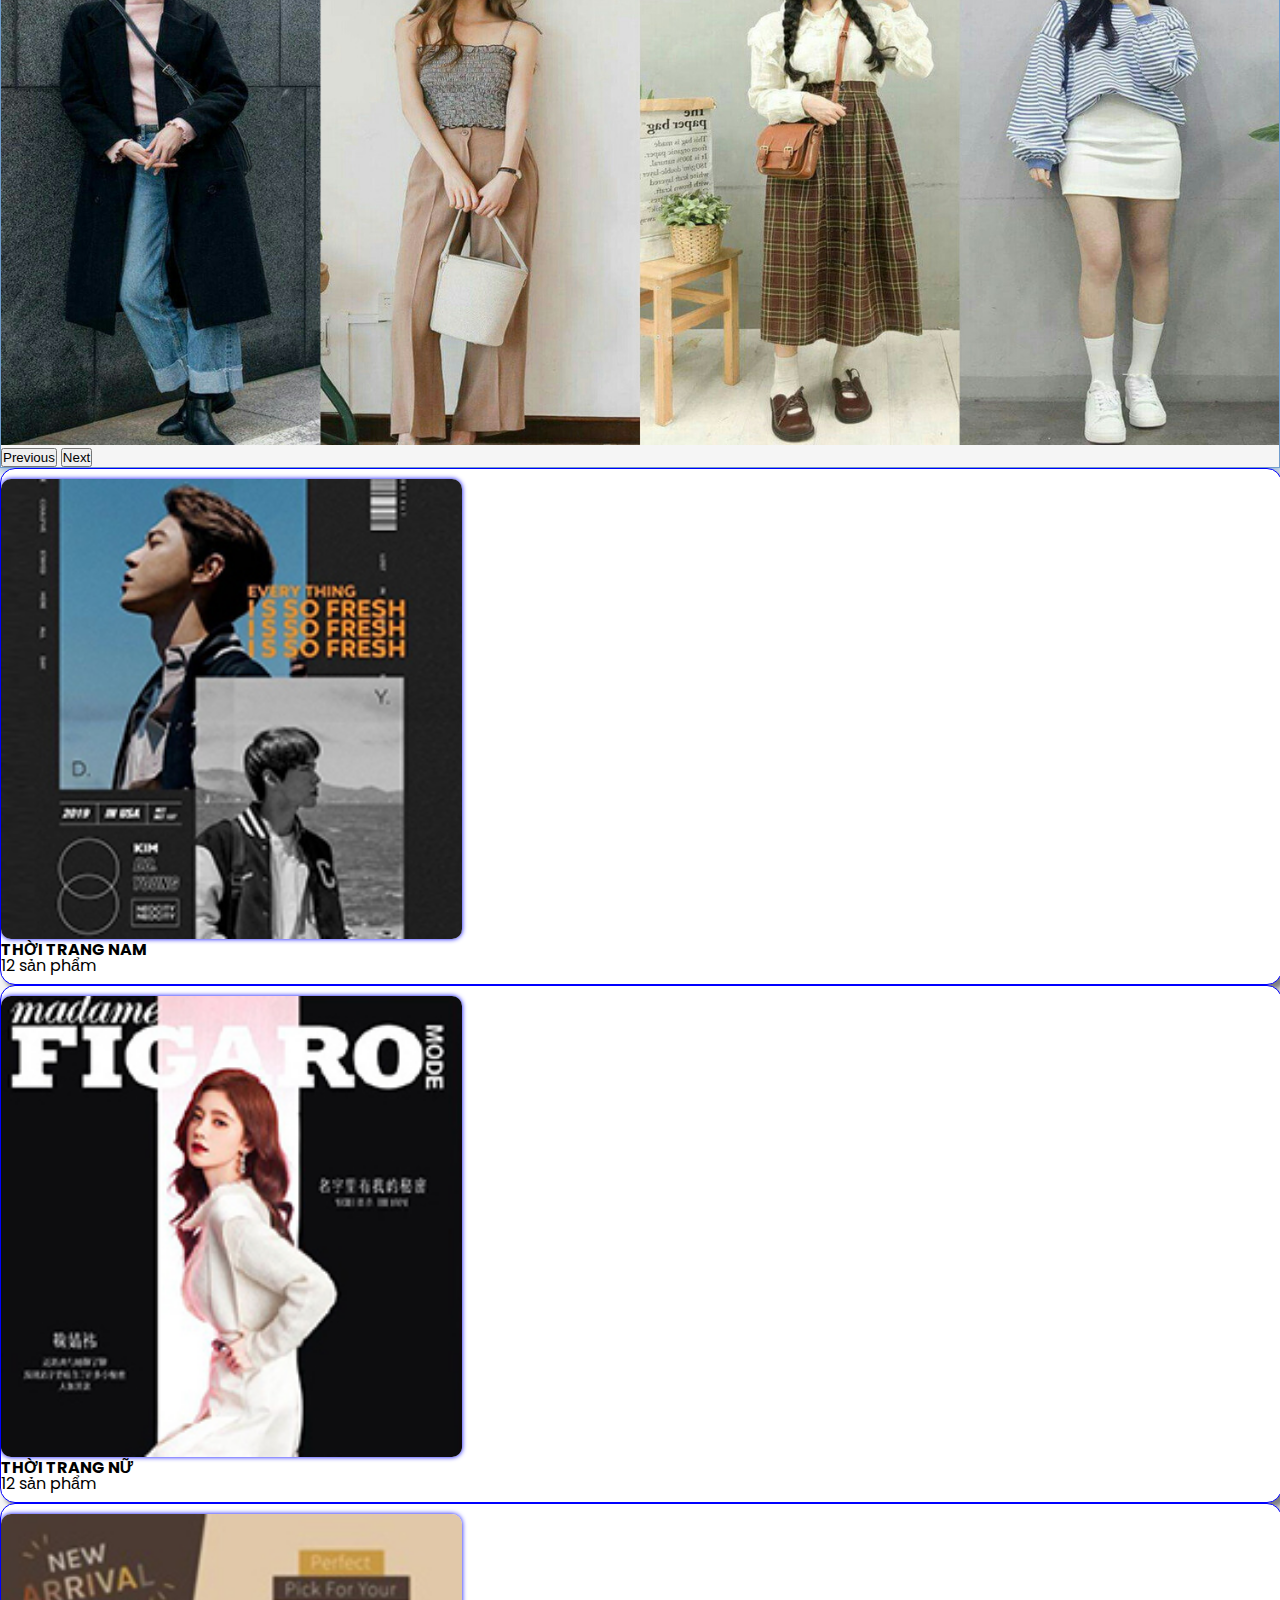
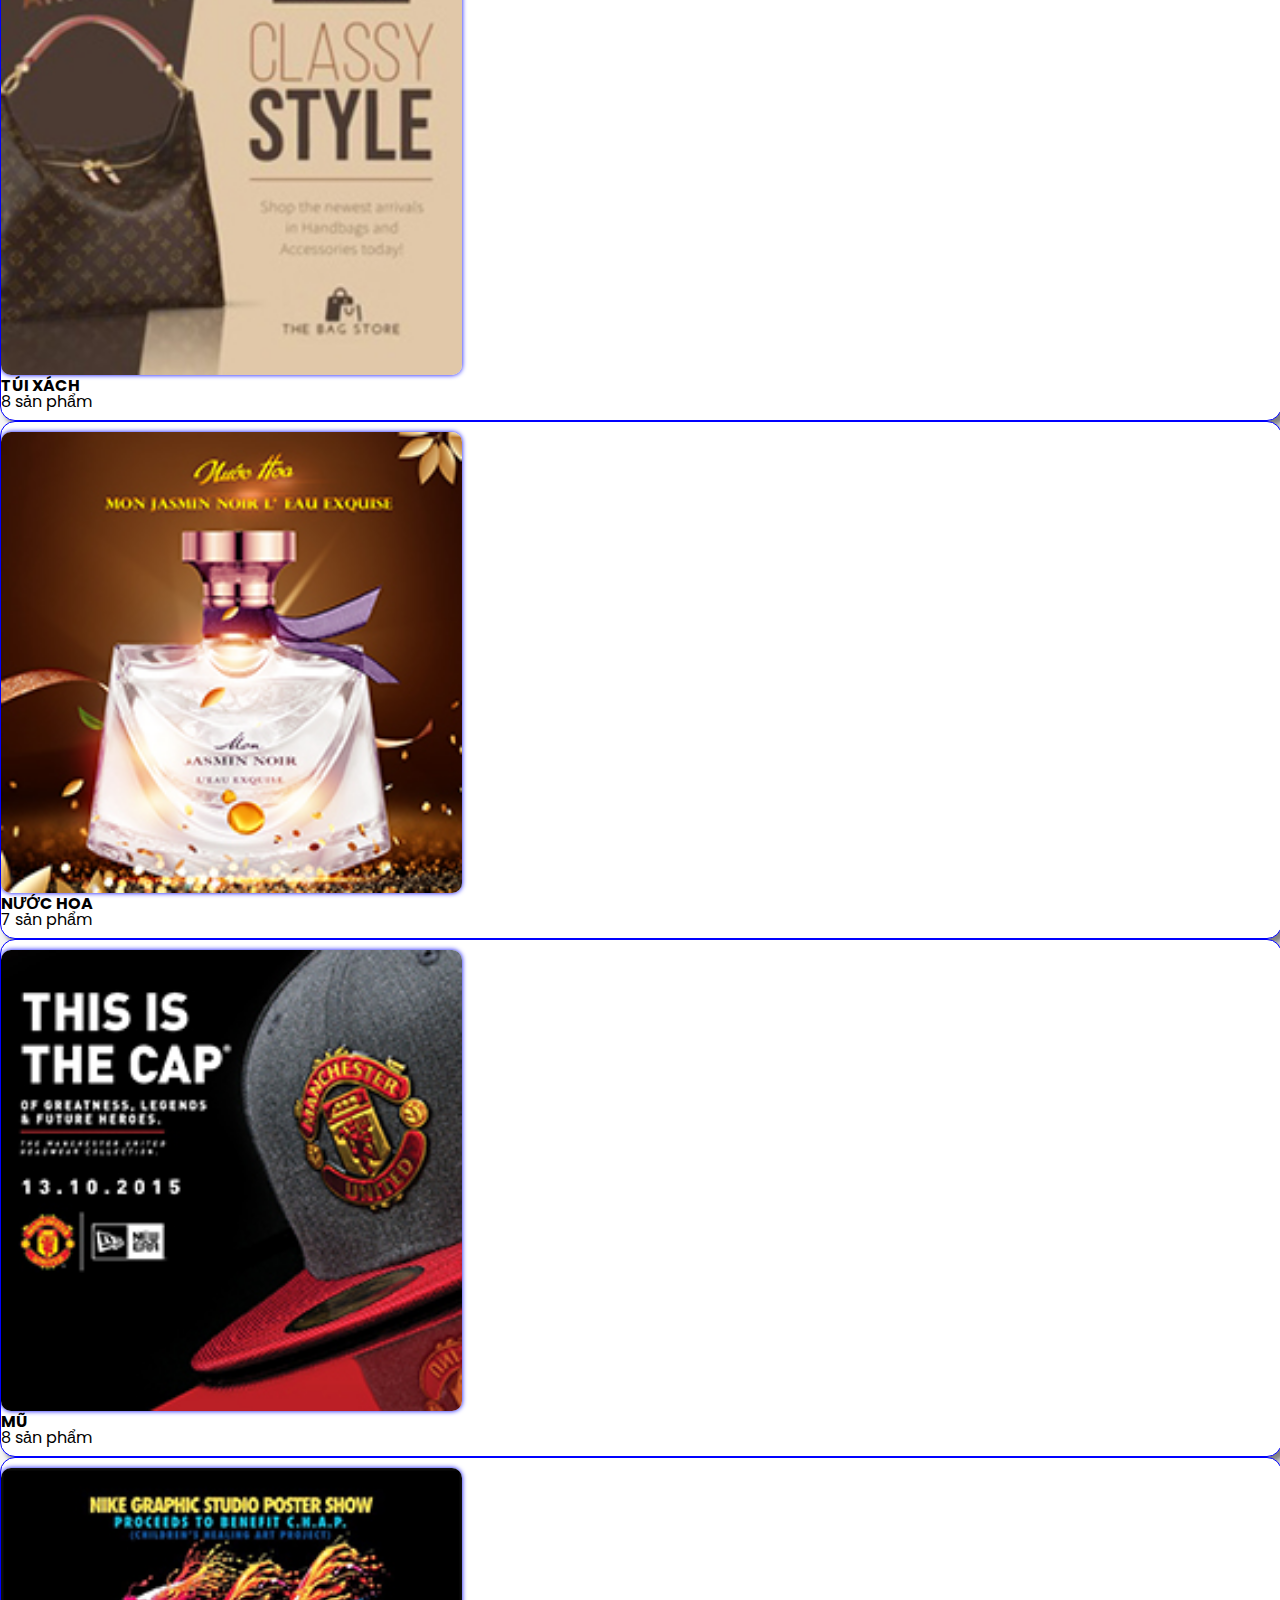
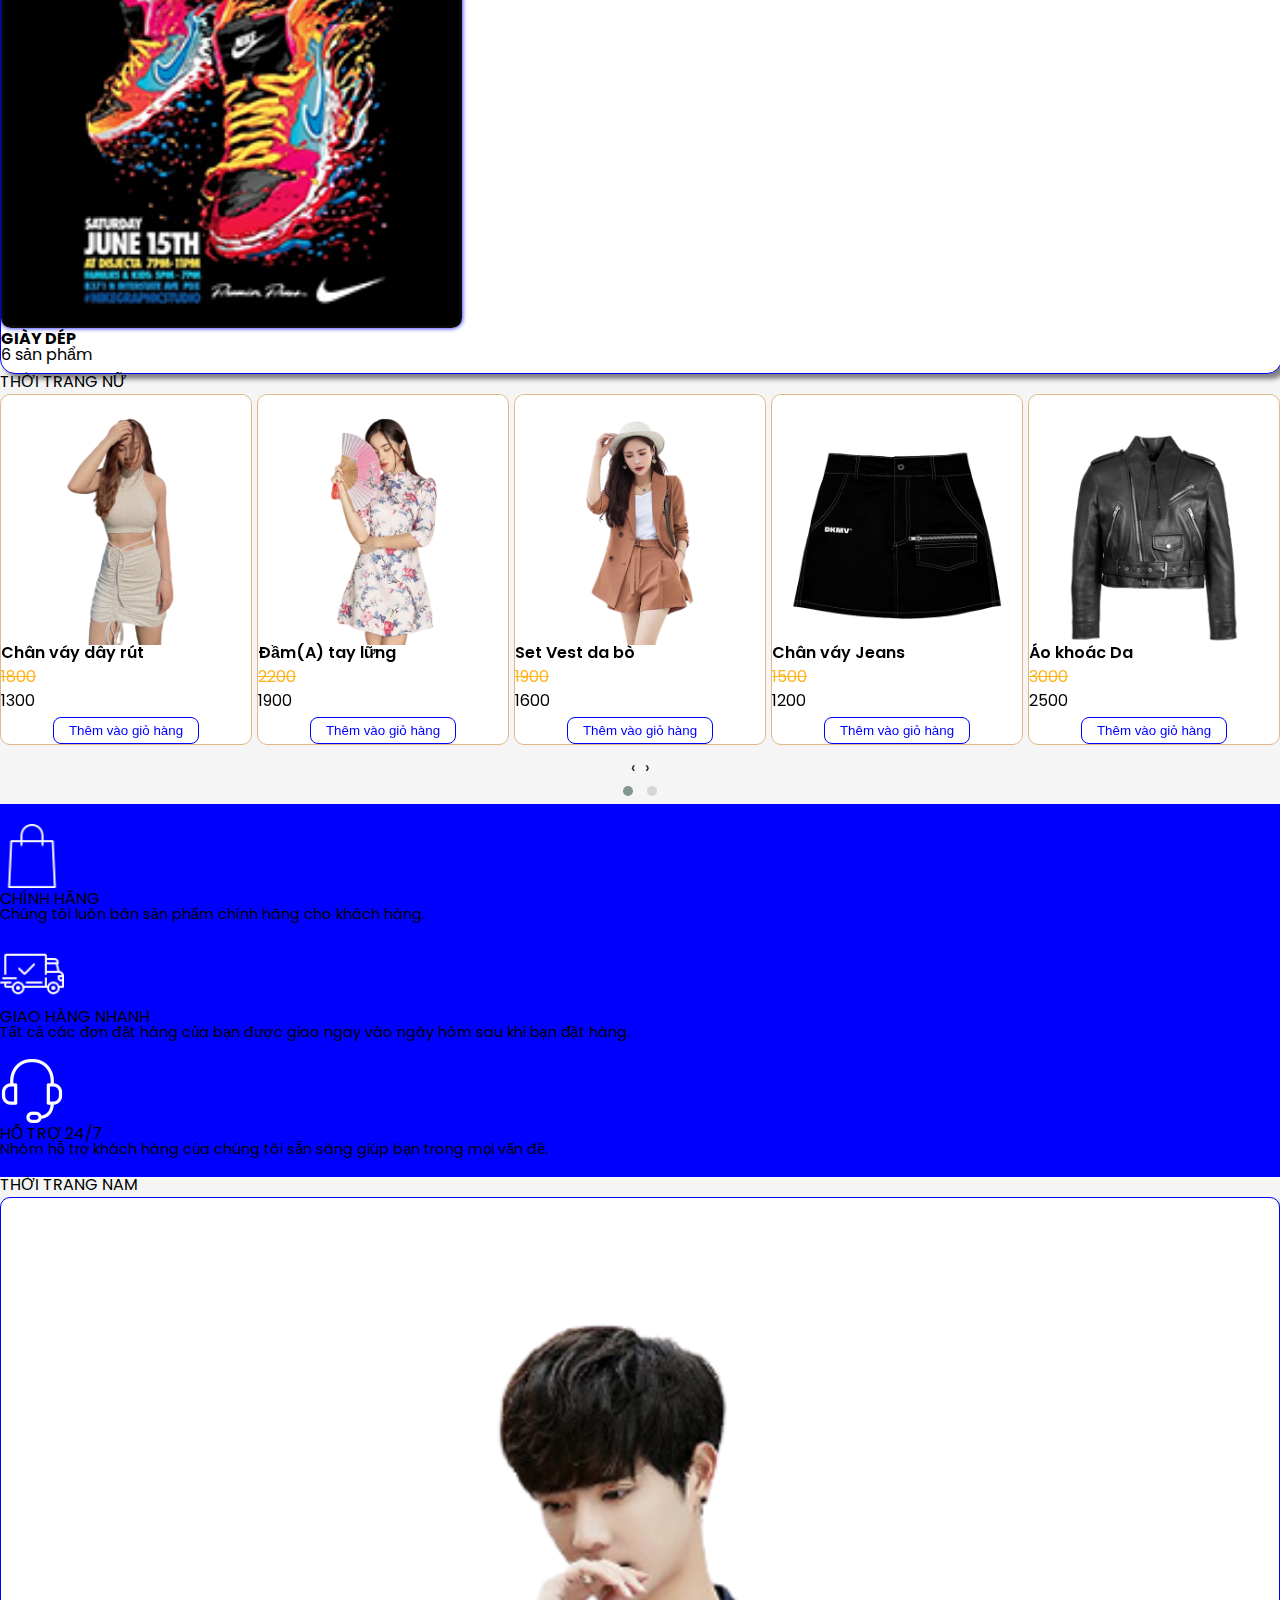
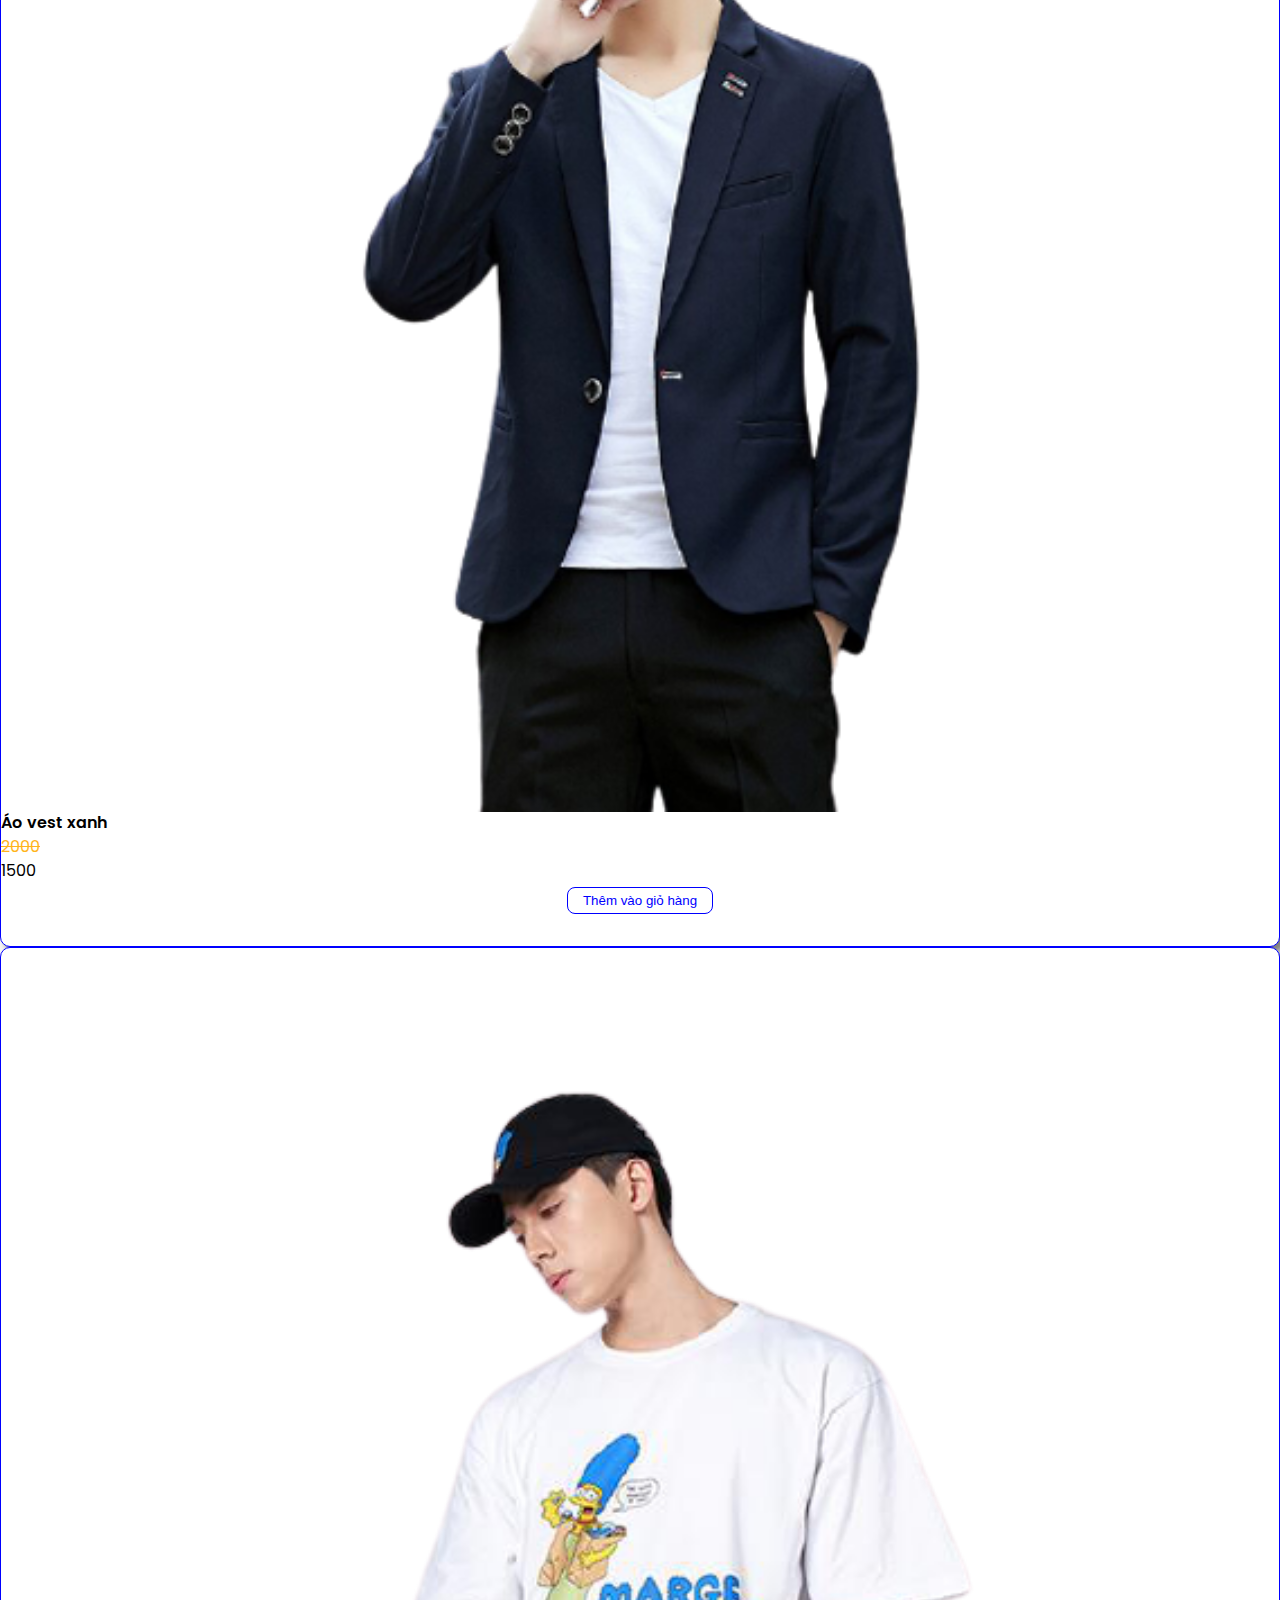
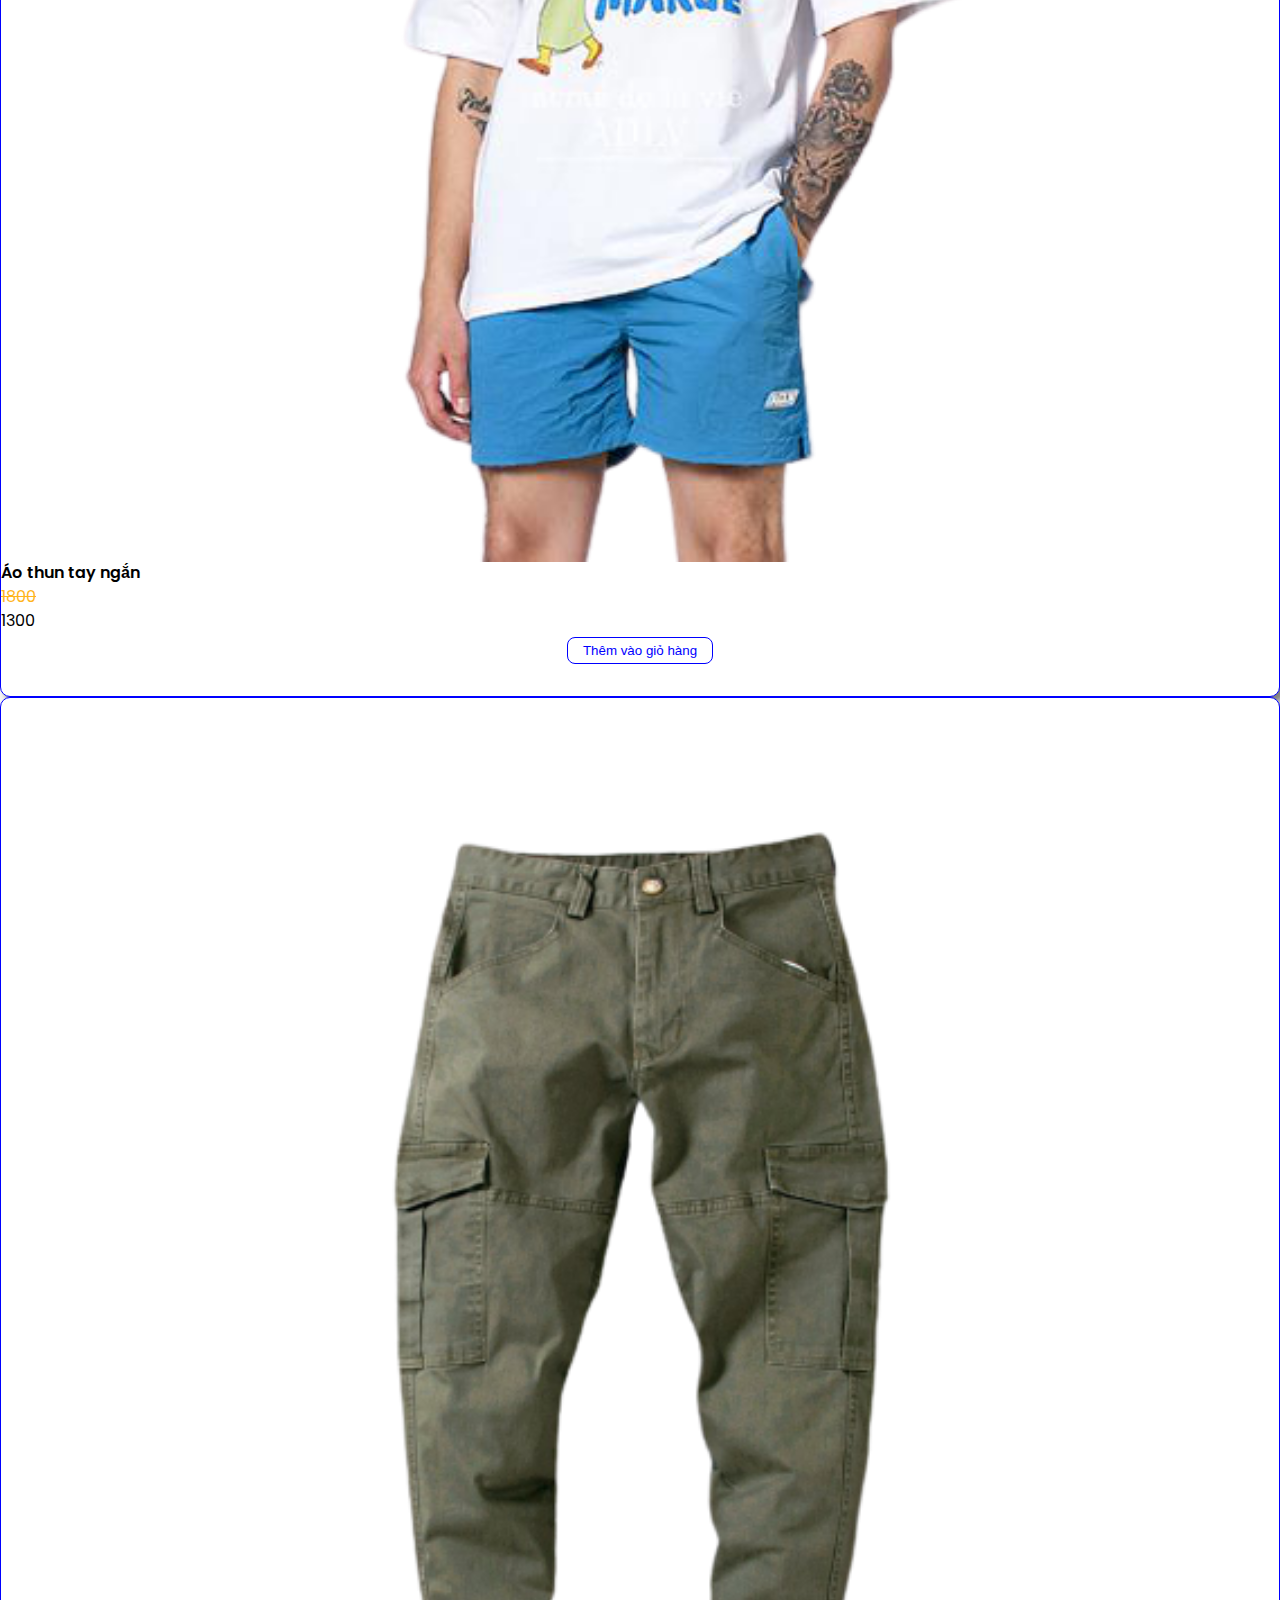
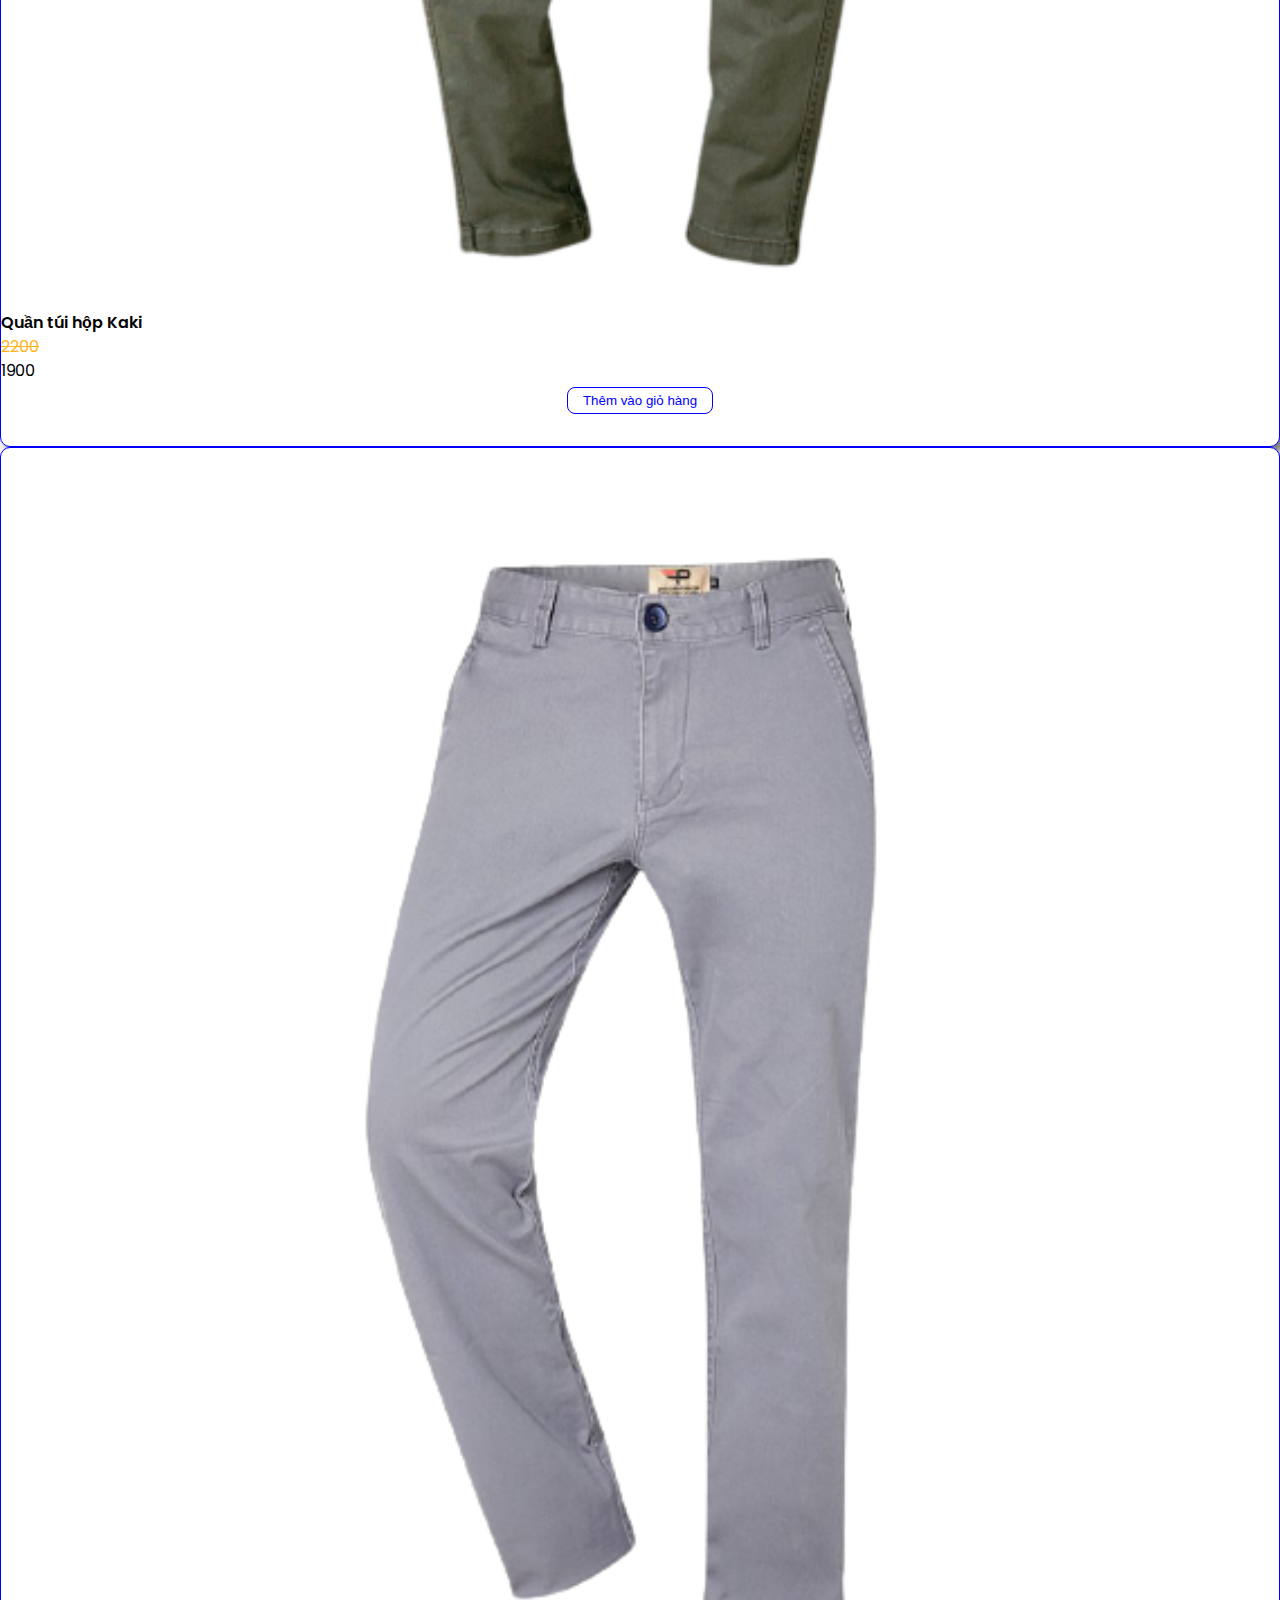
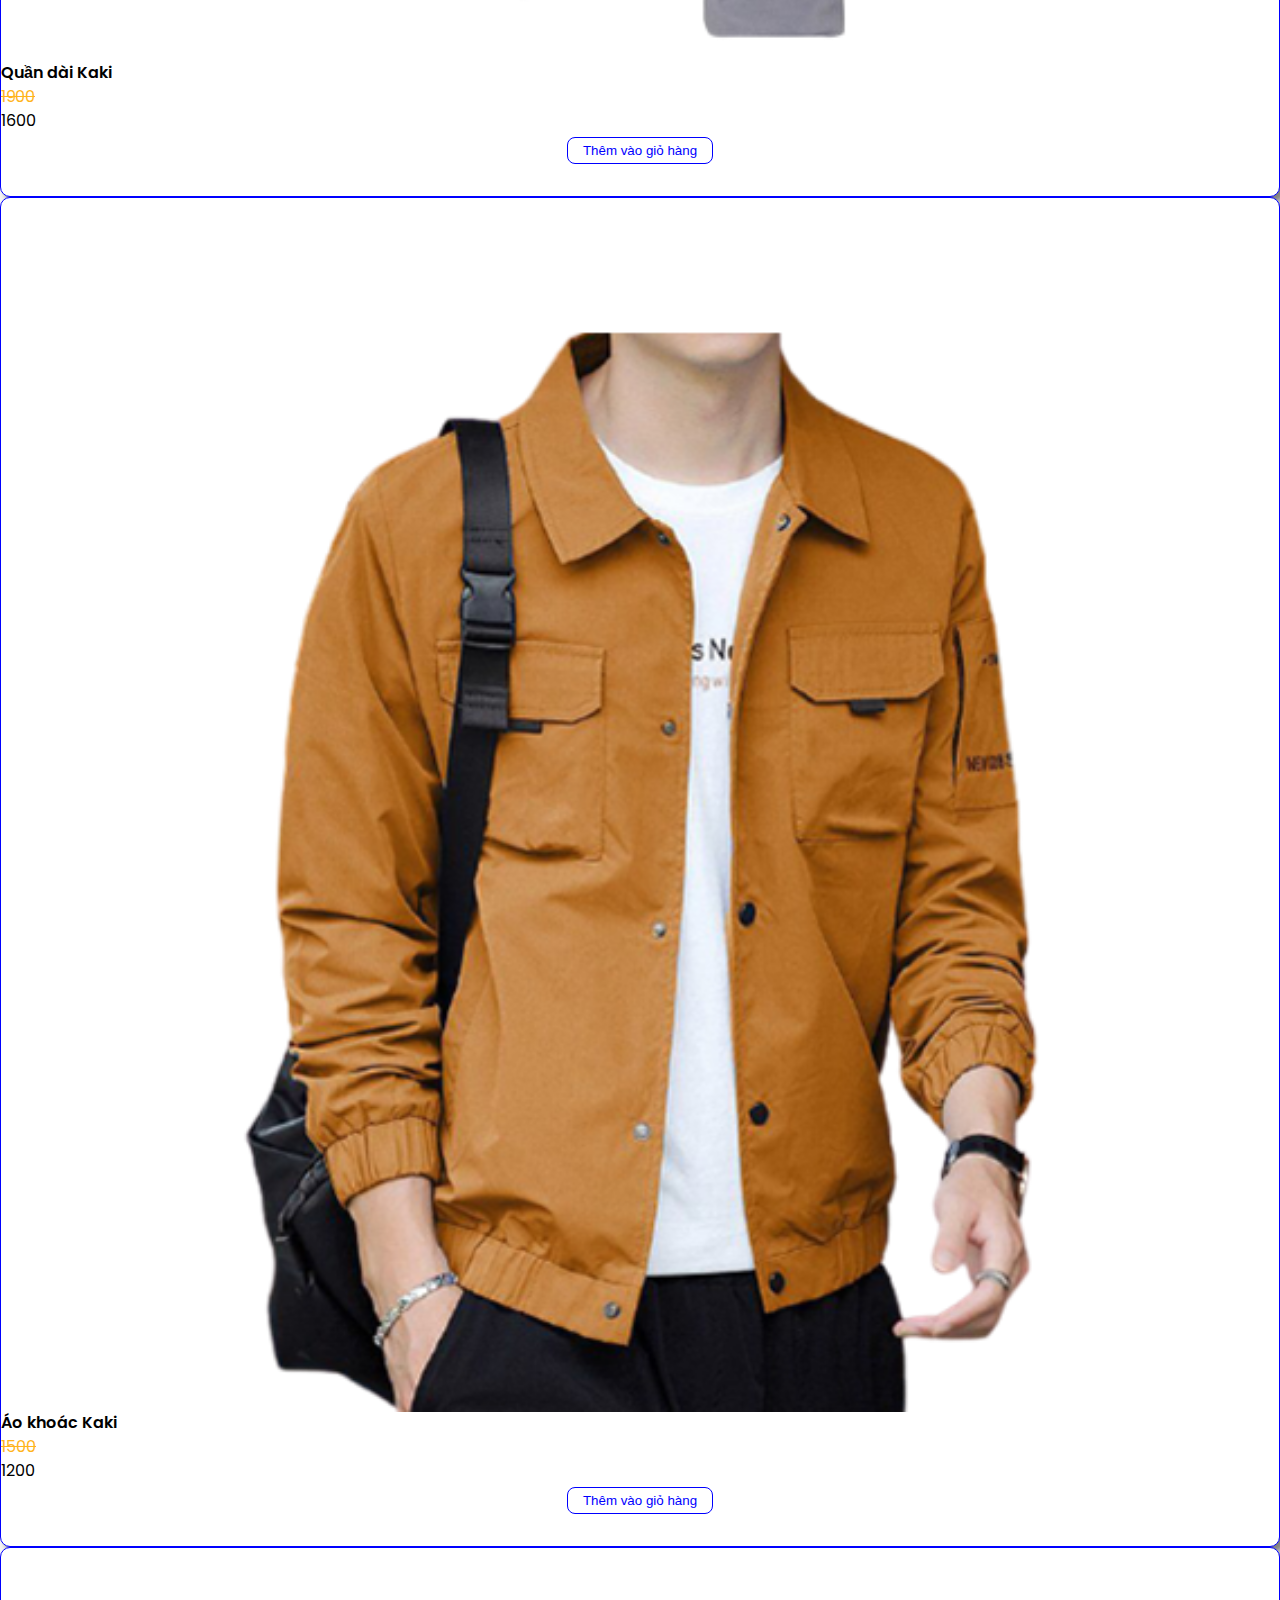
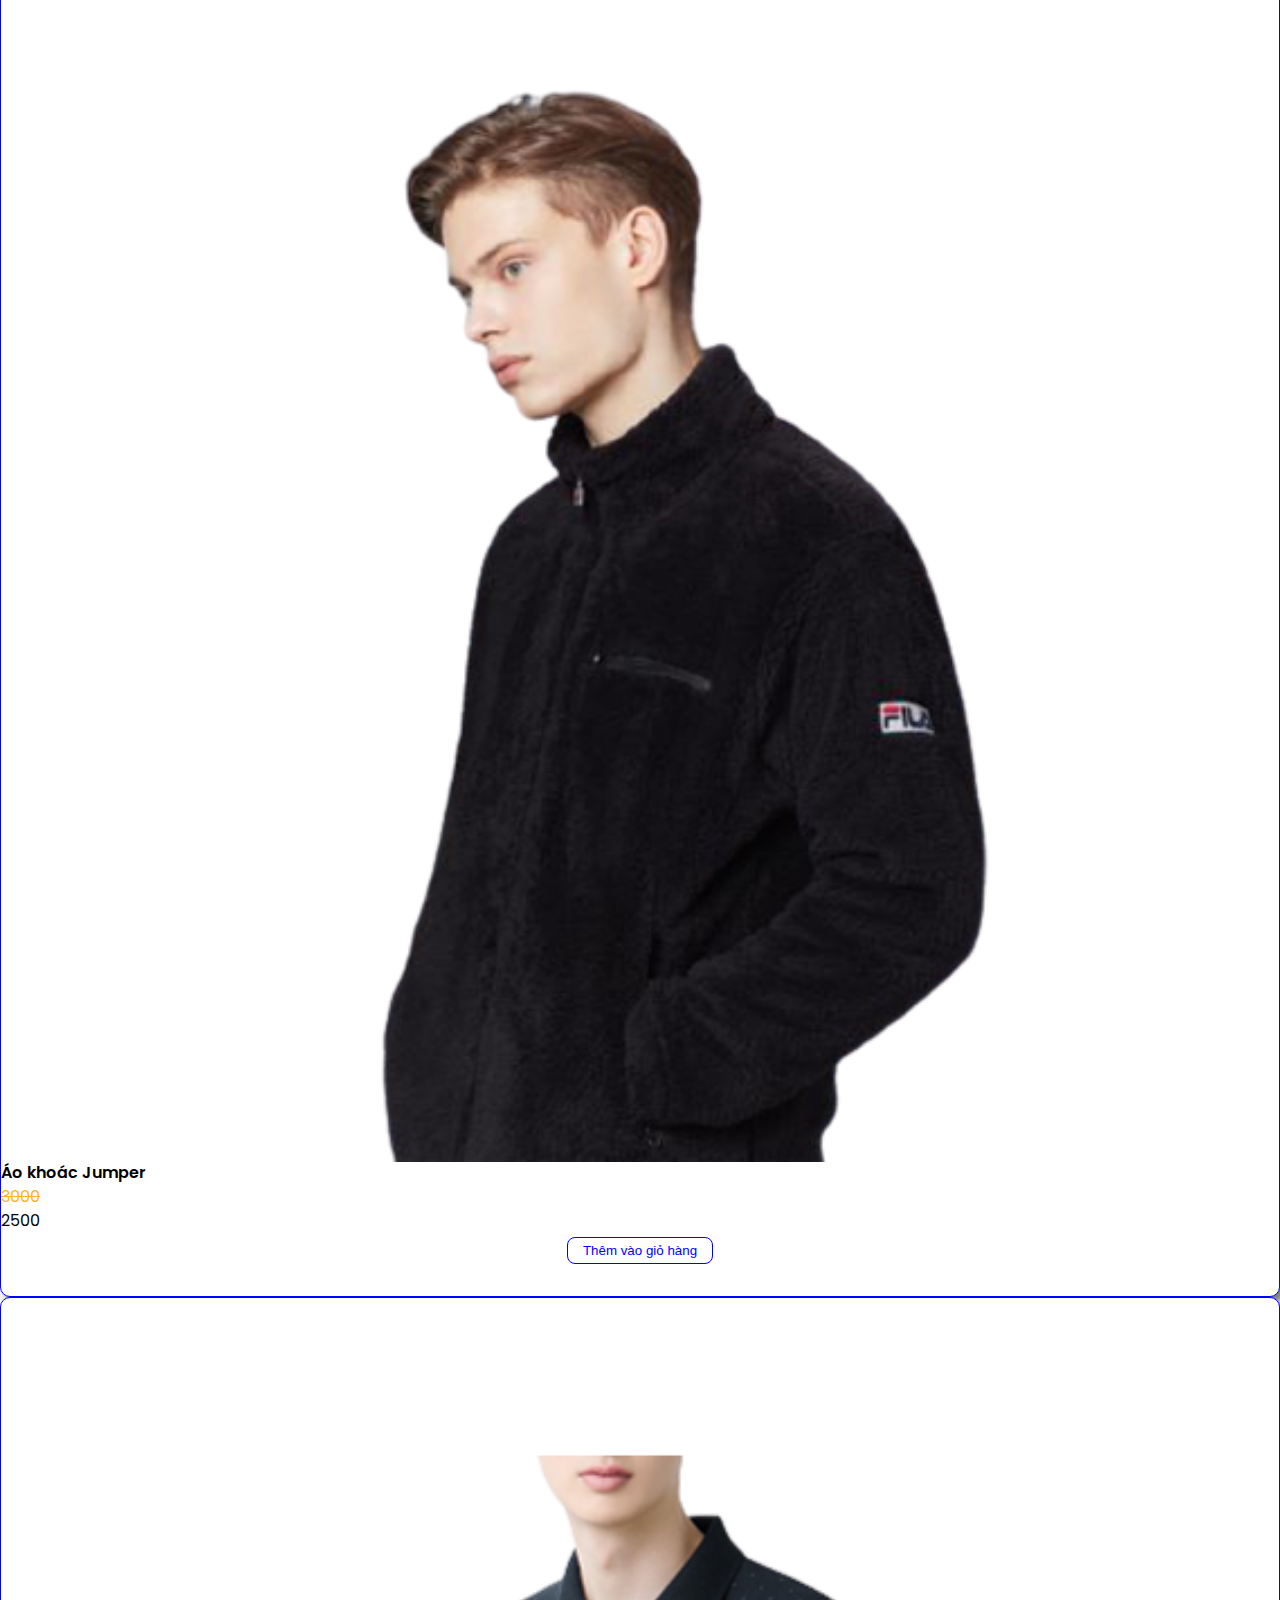
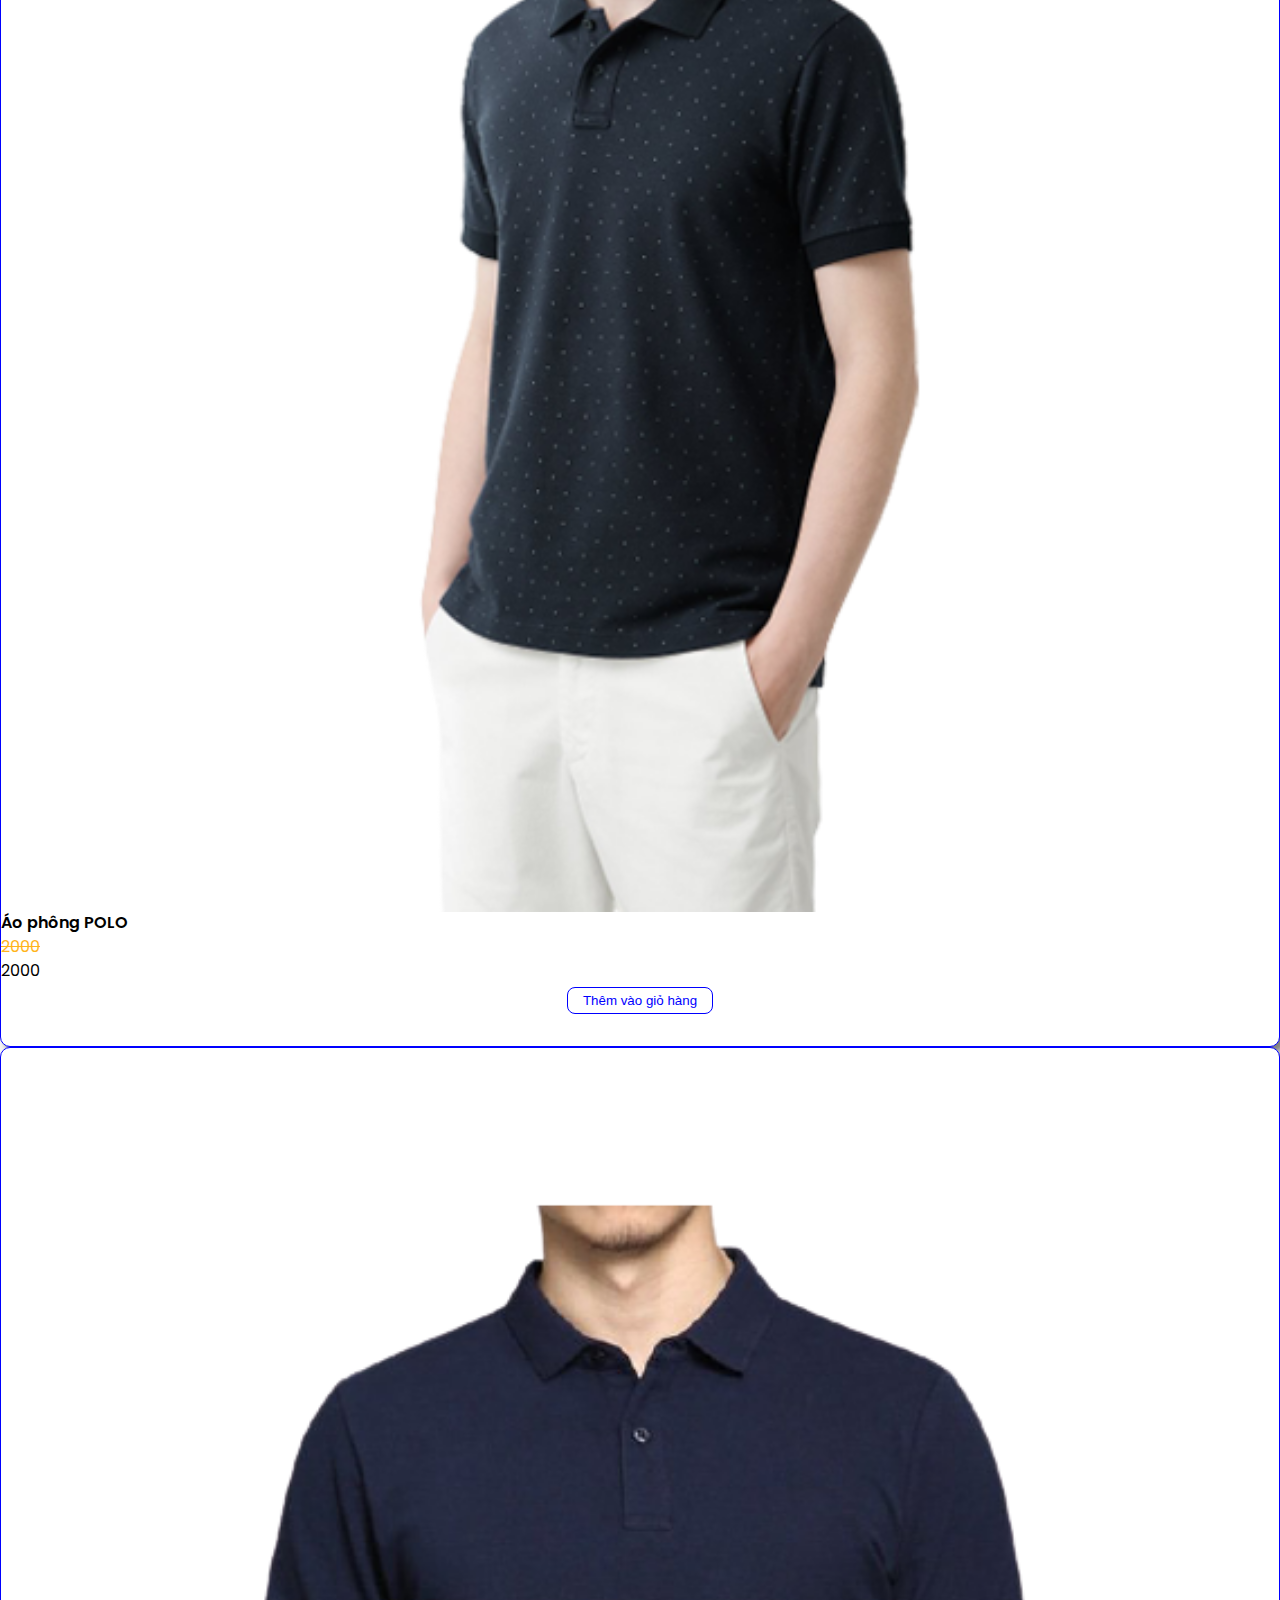
<file: index.html>
<!DOCTYPE html>
<html lang="en">

<head>
    <meta charset="UTF-8">
    <meta http-equiv="X-UA-Compatible" content="IE=edge">
    <meta name="viewport" content="width=device-width, initial-scale=1.0">
    <title>Yudo Store</title>

    <link rel="stylesheet" href="style.css">
    <link rel="stylesheet" href="reponsive.css">
    <link rel="stylesheet" href="assets/css/reset.css">
    <link rel="stylesheet" href="assets/css/style.css">

    <script async defer crossorigin="anonymous" src="https://connect.facebook.net/vi_VN/sdk.js#xfbml=1&version=v11.0"
        nonce="ypje9cjP"></script>

    <!--Owl Carousel-->
    <link rel="stylesheet" href="./assets/libra/OwlCarousel/docs/assets/owlcarousel/assets/owl.carousel.min.css">
    <link rel="stylesheet" href="./assets/libra/OwlCarousel/docs/assets/owlcarousel/assets/owl.theme.default.min.css">
    <script src="JS/jquery/jquery.min.js"></script>
    <script src="./assets/libra/OwlCarousel/docs/assets/owlcarousel/owl.carousel.min.js"></script>

    <!--font Awesome-->
    <link rel="stylesheet" href="https://cdnjs.cloudflare.com/ajax/libs/font-awesome/5.15.1/css/all.min.css">
    <!-- Font -->
    <link rel="preconnect" href="https://fonts.googleapis.com">
    <link rel="preconnect" href="https://fonts.gstatic.com" crossorigin>
    <link href="https://fonts.googleapis.com/css2?family=Poppins&display=swap" rel="stylesheet">

    <link href="https://cdn.jsdelivr.net/npm/bootstrap@5.0.1/dist/css/bootstrap.min.css" rel="stylesheet"
        integrity="sha384-+0n0xVW2eSR5OomGNYDnhzAbDsOXxcvSN1TPprVMTNDbiYZCxYbOOl7+AMvyTG2x" crossorigin="anonymous">
    <link rel="stylesheet" href="https://cdn.jsdelivr.net/npm/bootstrap-icons@1.5.0/font/bootstrap-icons.css">

    <style>
        * {
            margin: 0;
            padding: 0;
        }

        html {
            font-family: 'Poppins', sans-serif;
            line-height: 1.5rem;
        }

        body {
            background-color: whitesmoke !important;
        }

        img {
            object-fit: cover;
            max-width: 100%;
        }

        a {
            text-decoration: none;
            color: black;
        }

        a:hover {
            color: blue;
        }
    </style>
</head>

<body>
    <!-- header -->
    <header class="container-fluid">
        <!-- top header -->
        <div class="top-head">
            <div class="container">
                <div class="row">
                    <div class="col login">
                        <a href="#" onclick="checkLogin()">
                            <i class="bi bi-person-circle"></i>
                            <span id="titl-log">Đăng nhập / Đăng ký</span>
                        </a>
                    </div>
                    <div class="col info">
                        <a href="https://www.youtube.com/"><i class="bi bi-youtube"></i></a>
                        <a href="https://www.instagram.com/"><i class="bi bi-instagram"></i></a>
                        <a href="https://www.twitter.com/"><i class="bi bi-twitter"></i></a>
                        <a href="https://www.facebook.com/"><i class="bi bi-facebook"></i></a>
                    </div>
                </div>
                <div class="top-head-res">
                    <a href="#" onclick="checkLogin()"><i class="bi bi-person-circle"></i></a>
                </div>
            </div>
        </div>

        <!-- mid header -->
        <div class="mid-head">
            <div class="container">
                <div class="row">
                    <!-- logo -->
                    <div class="col-xs-12 col-sm-12 col-md-12 col-lg logo">
                        <a href="index.html"><img src="./assets/img/LOGOm.png" alt="Logo"></a>
                    </div>
                    <!-- box search -->
                    <div class="col-xs col-sm col-md col-lg-5 box-search">
                        <input type="text" placeholder="Tìm kiếm sản phẩm...">
                        <button><i class="bi bi-search"></i></button>
                    </div>
                    <!-- cart -->
                    <div class="col-xs col-sm col-md col-lg">
                        <div class="cart">
                            <a href="./cart.html"><button><i class="bi bi-cart3"></i></button></a>
                            <span class="title-total">Tổng cộng: </span>
                            <span class="total-cart total"></span>
                            <span>₫</span>
                        </div>
                    </div>
                </div>
            </div>
        </div>

        <!-- bot header -->
        <div class="bot-head">
            <div class="container">
                <div class="row">
                    <div class="col menu-second">
                        <a href="./allDeparterment.html">DANH MỤC</a>
                        <div class="body-menu">
                            <ul>
                                <li>
                                    <a href="./man-clothing.html">Thời trang Nam</a>
                                </li>
                                <li>
                                    <a href="./female-cloting.html">Thời trang Nữ</a>
                                </li>
                                <li>
                                    <a href="./handbag.html">Túi sách</a>
                                </li>
                                <li>
                                    <a href="./perfume.html">Nước hoa</a>
                                </li>
                                <li>
                                    <a href="./hat.html">Mũ</a>
                                </li>
                                <li style="border-bottom: none;">
                                    <a href="./shoe.html">Giày dép</a>
                                </li>
                            </ul>
                        </div>
                    </div>
                    <div class="col-9 menu-main">
                        <div class="menu">
                            <ul>
                                <li>
                                    <a class="nav-item is-active" active-color="Orange" href="./index.html">CỬA HÀNG</a>
                                </li>
                                <li>
                                    <a class="nav-item" active-color="GreenYellow" href="./blog.html">BÀI VIẾT</a>
                                </li>
                                <li class="products">
                                    <a class="nav-item" active-color="Aqua" href="./flash-sale.html">GIẢM GIÁ</a>
                                </li>
                                <li>
                                    <a class="nav-item" active-color="LimeGreen" href="./contact.html">LIÊN HỆ</a>
                                </li>
                                <span class="nav-indicator"></span>
                            </ul>
                        </div>
                    </div>
                </div>
                <div class="responsive-menu">
                    <i onclick="navbar()" class="bi bi-list"></i>
                    <div class="menu" id="menu-resp">
                        <div class="row">
                            <div class="col-md">
                                <a href="index.html">CỬA HÀNG</a>
                            </div>
                            <div class="col-md">
                                <a href="blog.html">BÀI VIẾT</a>
                            </div>
                            <div class="col-md">
                                <a href="flash-sale.html">GIẢM GIÁ</a>
                            </div>
                            <div class="col-md" style="border-bottom: none;">
                                <a href="contact.html">LIÊN HỆ</a>
                            </div>
                        </div>
                    </div>
                </div>
            </div>
        </div>
    </header>   
    
    <!-- body -->
    <div class="container-fluid">
        <div class="container mt-5">
            <div class="row top-content">
                <div class="col-xs-12 col-sm-12 col-md-12 col-lg-12">
                    <div class="slide-image-body mr-5"
                        style="border: 1px solid #719ECE; box-shadow: 0 0 10px 2px #719ECE;">
                        <div id="carouselExampleControls" class="carousel slide" data-bs-ride="carousel">
                            <div class="carousel-inner">
                                <div class="carousel-item active">
                                    <img src="./assets/img/poster1.jpg" class="d-block w-100" alt="...">
                                </div>
                                <div class="carousel-item">
                                    <img src="./assets/img/poster2.jpg" class="d-block w-100" alt="...">
                                </div>
                                <div class="carousel-item">
                                    <img src="./assets/img/poster3.jpg" class="d-block w-100" alt="...">
                                </div>
                            </div>
                            <button class="carousel-control-prev" type="button"
                                data-bs-target="#carouselExampleControls" data-bs-slide="prev">
                                <span class="carousel-control-prev-icon" aria-hidden="true"></span>
                                <span class="visually-hidden">Previous</span>
                            </button>
                            <button class="carousel-control-next" type="button"
                                data-bs-target="#carouselExampleControls" data-bs-slide="next">
                                <span class="carousel-control-next-icon" aria-hidden="true"></span>
                                <span class="visually-hidden">Next</span>
                            </button>
                        </div>
                    </div>
                </div>
            </div>
            <!--List items-->
            <div class="list-item mt-5">
                <div class="row">
                    <div class="box-item col-xs-12 col-sm-12 col-md-4 col-lg-4 mb-3">
                        <a href="./man-clothing.html">
                            <div class="products-content row">
                                <div class="image">
                                    <img src="./assets/img/Man-poster.jpg" alt="...">
                                </div>
                                <div class="nd-titl text-center">
                                    <h4>THỜI TRANG NAM</h4>
                                    <span id="countProductMan"></span>
                                </div>
                            </div>
                        </a>
                    </div>
                    <div class="box-item col-xs-12 col-sm-12 col-md-4 col-lg-4 mb-3">
                        <a href="./female-cloting.html">
                            <div class="products-content row">
                                <div class="image">
                                    <img src="./assets/img/Female-poster.jpg" alt="...">
                                </div>
                                <div class="nd-titl text-center">
                                    <h4>THỜI TRANG NỮ</h4>
                                    <span id="countProductFemale"></span>
                                </div>
                            </div>
                        </a>
                    </div>
                    <div class="box-item col-xs-12 col-sm-12 col-md-4 col-lg-4 mb-3">
                        <a href="./handbag.html">
                            <div class="products-content row">
                                <div class="image">
                                    <img src="./assets/img/bag-poster.jpg" alt="...">
                                </div>
                                <div class="nd-titl text-center">
                                    <h4>TÚI XÁCH</h4>
                                    <span id="countProductHandbag"></span>
                                </div>
                            </div>
                        </a>
                    </div>
                    <div class="box-item col-xs-12 col-sm-12 col-md-4 col-lg-4 mb-3">
                        <a href="./perfume.html">
                            <div class="products-content row">
                                <div class="image">
                                    <img src="./assets/img/Perfume-poster.jpg" alt="...">
                                </div>
                                <div class="nd-titl text-center">
                                    <h4>NƯỚC HOA</h4>
                                    <span id="countProductPerfume"></span>
                                </div>
                            </div>
                        </a>
                    </div>
                    <div class="box-item col-xs-12 col-sm-12 col-md-4 col-lg-4 mb-3">
                        <a href="./hat.html">
                            <div class="products-content row">
                                <div class="image">
                                    <img src="./assets/img/Hat-poster.jpg" alt="...">
                                </div>
                                <div class="nd-titl text-center">
                                    <h4>MŨ</h4>
                                    <span id="countProductHat"></span>
                                </div>
                            </div>
                        </a>
                    </div>
                    <div class="box-item col-xs-12 col-sm-12 col-md-4 col-lg-4 mb-3">
                        <a href="./shoe.html">
                            <div class="products-content row">
                                <div class="image">
                                    <img src="./assets/img/Shoe-poster.jpg" alt="...">
                                </div>
                                <div class="nd-titl text-center">
                                    <h4>GIÀY DÉP</h4>
                                    <span id="countProductShoe"></span>
                                </div>
                            </div>
                        </a>
                    </div>

                </div>
            </div>
            <!--Slide items-->
            <div class="slide-items mt-4">
                <div class="header-slide-items">
                    <h2><b>THỜI TRANG NỮ</b></h2>
                    <div class="progress mt-2" style="height: 4px">
                        <div class="progress-bar" style="width:100%"></div>
                    </div>
                </div>
                <div class="slide-items-content mt-5">
                    <div class="owl-carousel owl-theme" id="item">
                    </div>
                </div>
            </div>
        </div>

        <!-- List Service -->
        <div class="container-fluid service">
            <div class="container">
                <div class="list-service mt-4 mb-5">
                    <div class="row">
                        <div class="col-xs-12 col-sm-12 col-md-4 col-lg-4">
                            <div class="card mb-3">
                                <div class="row g-0 card-service">
                                    <div class="col-md-4 text-center">
                                        <img src="./assets/img/shopping-bag-x.png" alt="">
                                    </div>
                                    <div class="col-md-8">
                                        <div class="card-body">
                                            <h5 class="card-title text-light">CHÍNH HÃNG</h5>
                                            <p class="card-text text-light">Chúng tôi luôn bán sản phẩm chính hãng
                                                cho khách hàng.</p>
                                        </div>
                                    </div>
                                </div>
                            </div>
                        </div>
                        <div class="col-xs-12 col-sm-12 col-md-4 col-lg-4">
                            <div class="card mb-3">
                                <div class="row g-0 card-service">
                                    <div class="col-md-4 text-center">
                                        <img src="./assets/img/shipped-x.png" alt="">
                                    </div>
                                    <div class="col-md-8">
                                        <div class="card-body">
                                            <h5 class="card-title text-light">GIAO HÀNG NHANH</h5>
                                            <p class="card-text text-light">Tất cả các đơn đặt hàng của bạn được giao
                                                ngay vào ngày hôm sau khi bạn đặt hàng.</p>
                                        </div>
                                    </div>
                                </div>
                            </div>
                        </div>
                        <div class="col-xs-12 col-sm-12 col-md-4 col-lg-4">
                            <div class="card mb-3">
                                <div class="row g-0 card-service">
                                    <div class="col-md-4 text-center">
                                        <img src="./assets/img/headphones-x.png" alt="">
                                    </div>
                                    <div class="col-md-8">
                                        <div class="card-body">
                                            <h5 class="card-title text-light">HỖ TRỢ 24/7</h5>
                                            <p class="card-text text-light">Nhóm hỗ trợ khách hàng của chúng tôi sẵn
                                                sàng
                                                giúp bạn trong mọi vấn đề.</p>
                                        </div>
                                    </div>
                                </div>
                            </div>
                        </div>
                    </div>
                </div>
            </div>
        </div>

        <!--Products-->
        <div class="container">
            <div class="slide-items mt-4 mb-5">
                <div class="header-slide-items">
                    <h2><b>THỜI TRANG NAM</b></h2>
                    <div class="progress mt-2" style="height: 4px">
                        <div class="progress-bar" style="width:100%"></div>
                    </div>
                </div>
                <div class="row products mt-5" id="productsMan">
                </div>
            </div>
        </div>

        <!--Products-->
        <div class="container" style="display: none;">
            <div class="slide-items mt-4 mb-5">
                <div class="header-slide-items">
                    <h2><b>Các sản phẩm</b></h2>
                    <div class="progress mt-2" style="height: 4px">
                        <div class="progress-bar" style="width:100%"></div>
                    </div>
                </div>
                <div class="row products mt-5" id="products">
                </div>
            </div>
        </div>
    </div>

    <!-- footer -->
    <footer class="container-fluid">
        <div class="container">
            <div class="row">
                <div class="col-md footer1">
                    <h5>ABOUT</h5>
                    <a href="index.html"><img src="./assets/img/LOGO.png" alt="logo"></a>
                    <p>
                        2001215670 - Huỳnh Trương Bảo Duy
                    </p>
                </div>
                <div class="col-md footer2">
                    <h5>ADDRESS</h5>
                    <div class="footer-info">
                        <p>
                            <i class="bi bi-pin-map"></i>
                            <span>140, Lê Trọng Tấn, phường Tây Thạnh, quận Tân Phú</span>
                        </p>
                        <p>
                            <a href="tel:0394105261">
                                <i class="bi bi-telephone"></i>
                                <span>+84 914770588</span>
                            </a>
                        </p>
                        <p>
                            <a href="mailto:Abc123@donga.edu.vn">
                                <i class="bi bi-envelope"></i>
                                <span>2001215670@hufi.edu.vn</span>
                            </a>
                        </p>
                        <p>
                            <i class="bi bi-clock"></i>
                            <span>Sunday - Friday 06:00 AM - 09:00 PM</span>
                        </p>
                    </div>
                    <div class="footer-icon-info">
                        <a href="https://www.facebook.com/">
                            <button><i class="bi bi-facebook"></i></button>
                        </a>
                        <a href="https://www.twitter.com/">
                            <button><i class="bi bi-twitter"></i></button>
                        </a>
                        <a href="https://www.instagram.com/">
                            <button><i class="bi bi-instagram"></i></button>
                        </a>
                        <a href="https://www.youtube.com/">
                            <button><i class="bi bi-youtube"></i></button>
                        </a>
                    </div>
                </div>
                <div class="col-md footer3">
                    <h5>LIKE & SUBCRIBE</h5>
                    <div class="fanpage">

                    </div>
                </div>
            </div>
            <hr>
            <div class="footer-end">
                <span><i>Copyright &copy; YuDo Fashion</i></span>
                <img src="./assets/img/cards-1.png" alt="pay">
            </div>
        </div>
    </footer>

    <script src="https://cdn.jsdelivr.net/npm/bootstrap@5.0.1/dist/js/bootstrap.bundle.min.js"
        integrity="sha384-gtEjrD/SeCtmISkJkNUaaKMoLD0//ElJ19smozuHV6z3Iehds+3Ulb9Bn9Plx0x4" crossorigin="anonymous">
        </script>

    <script src="script.js"></script>
    <script src="JS/user.js"></script>
    <script src="JS/product-index.js"></script>
    <script src="JS/products-man-clothing.js"></script>
    <script src="JS/control.js"></script>
    <script src="JS/hideLogin.js"></script>

    <!-- Print quantum products -->
    <script src="JS/female-clothing.js"></script>
    <script src="JS/handbag.js"></script>
    <script src="JS/perfume.js"></script>
    <script src="JS/hat.js"></script>
    <script src="JS/shoe.js"></script>
    <script src="JS/detailProduct.js"></script>

</body>

</html>
</file>
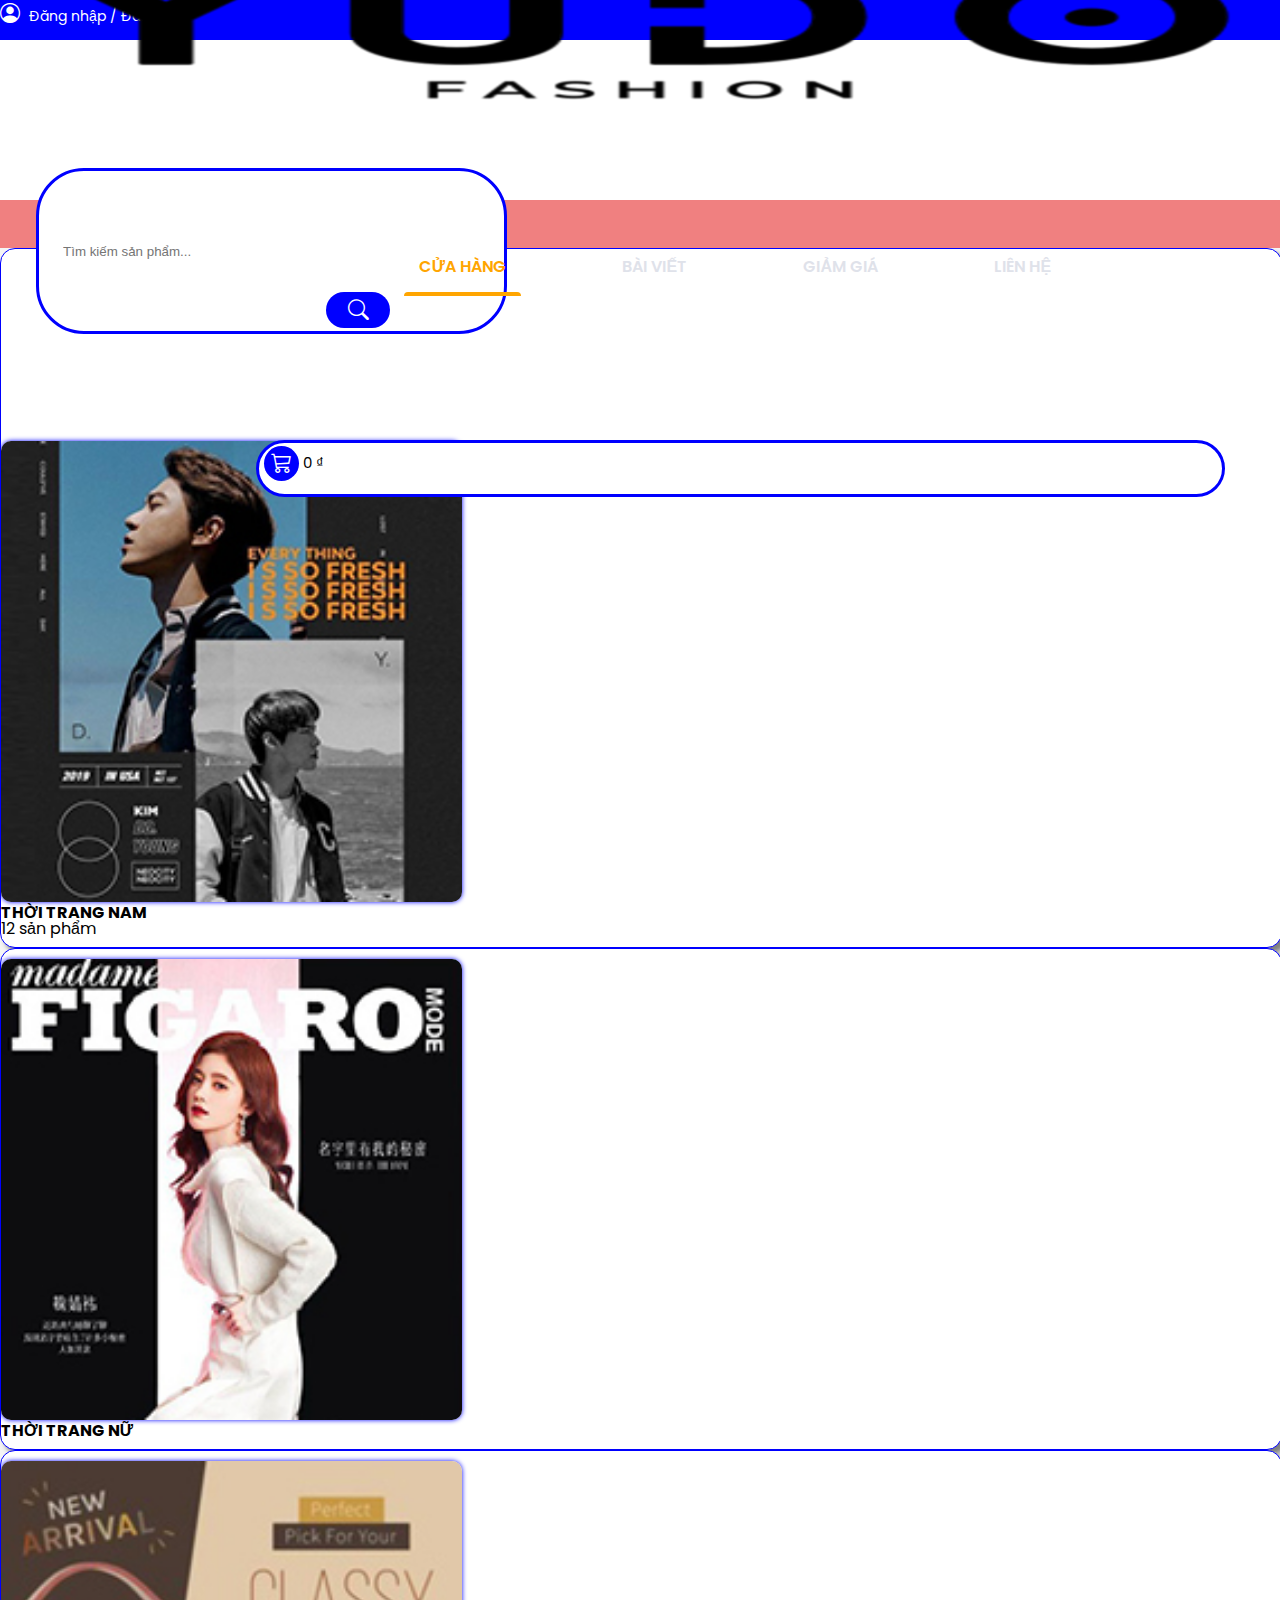
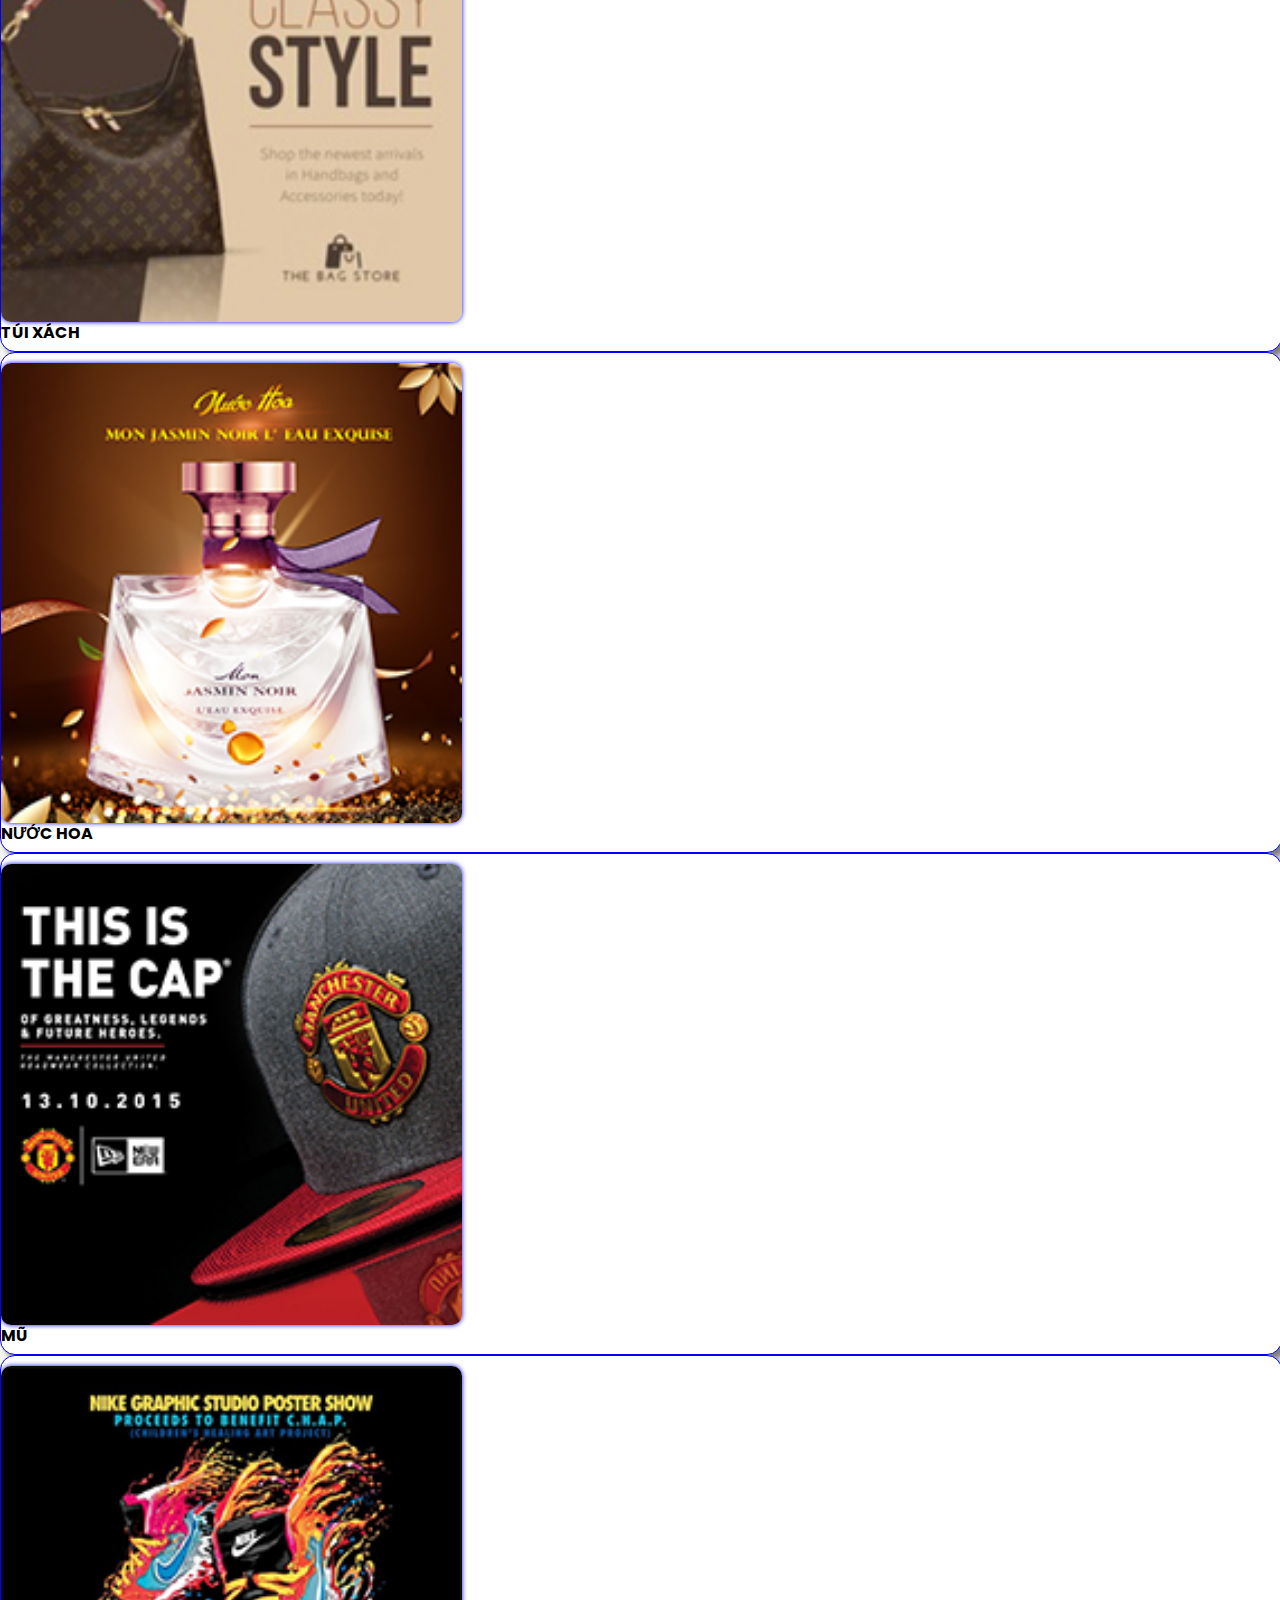
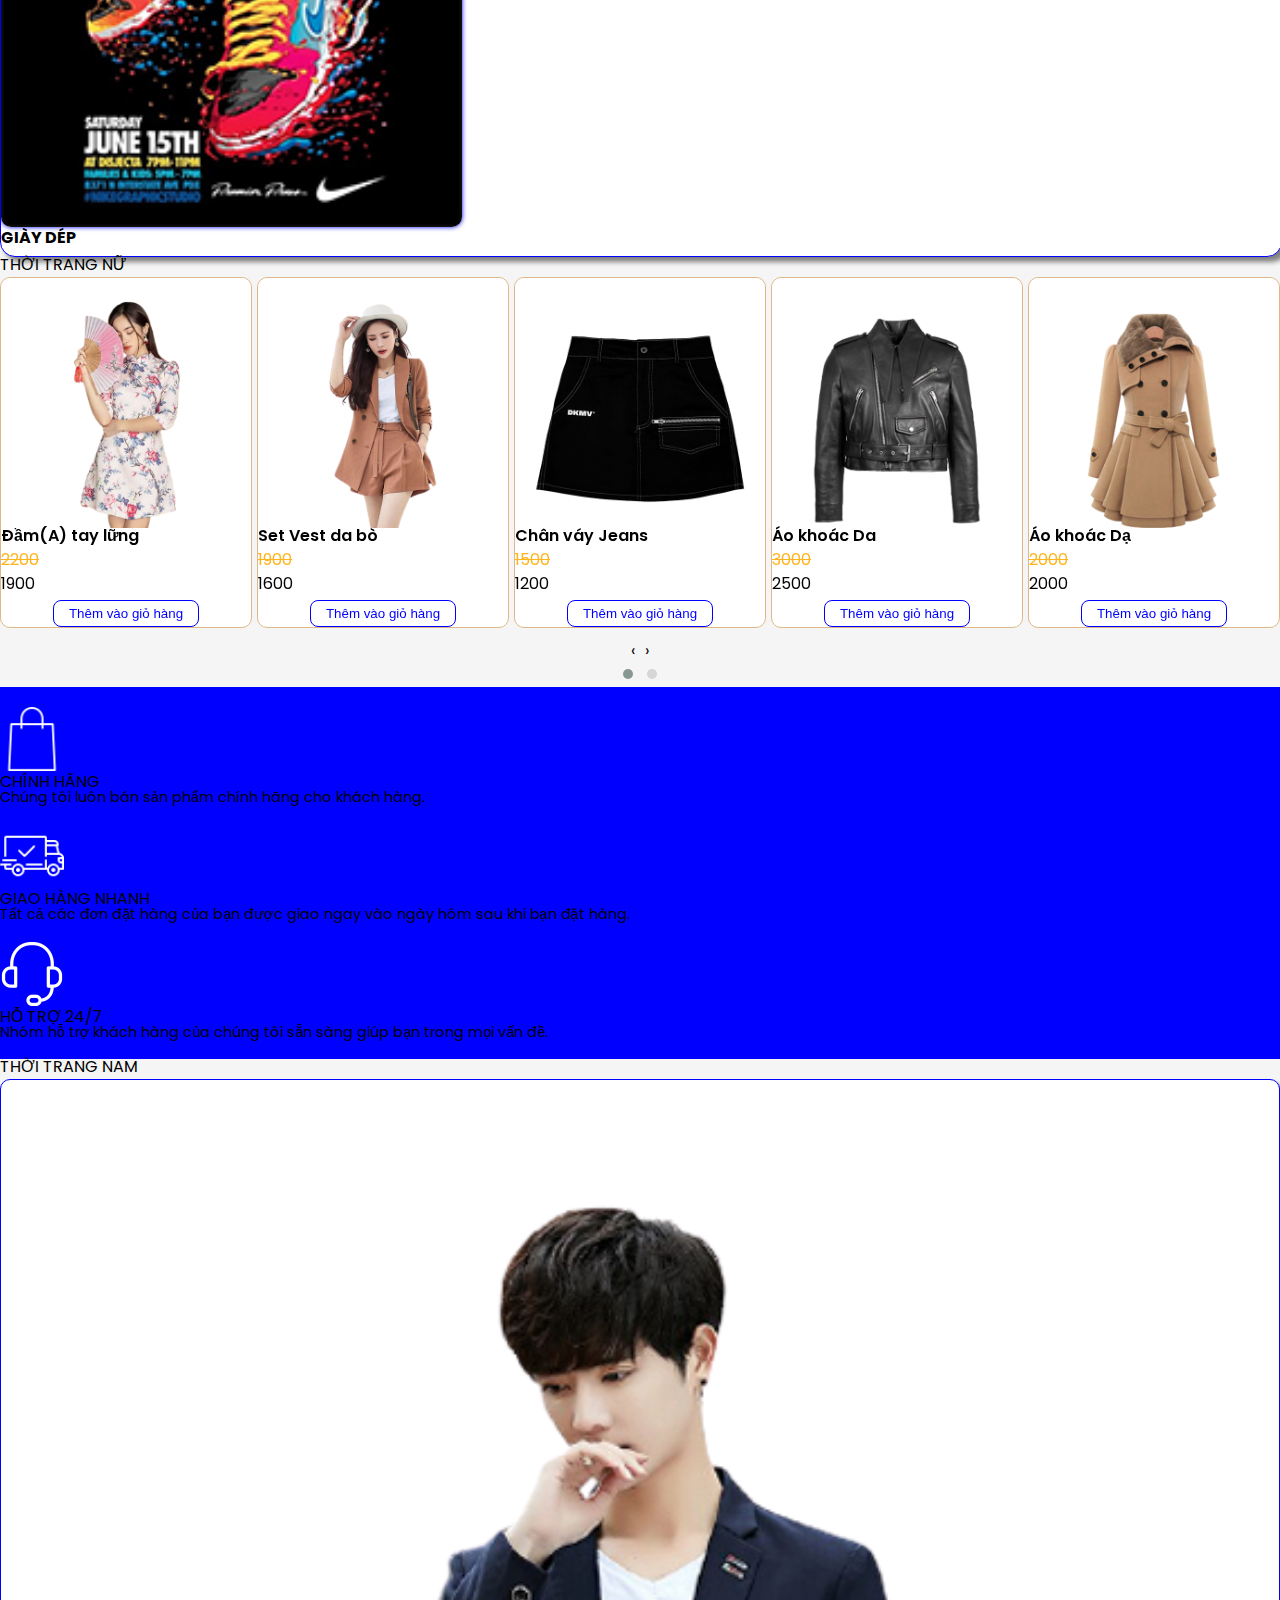
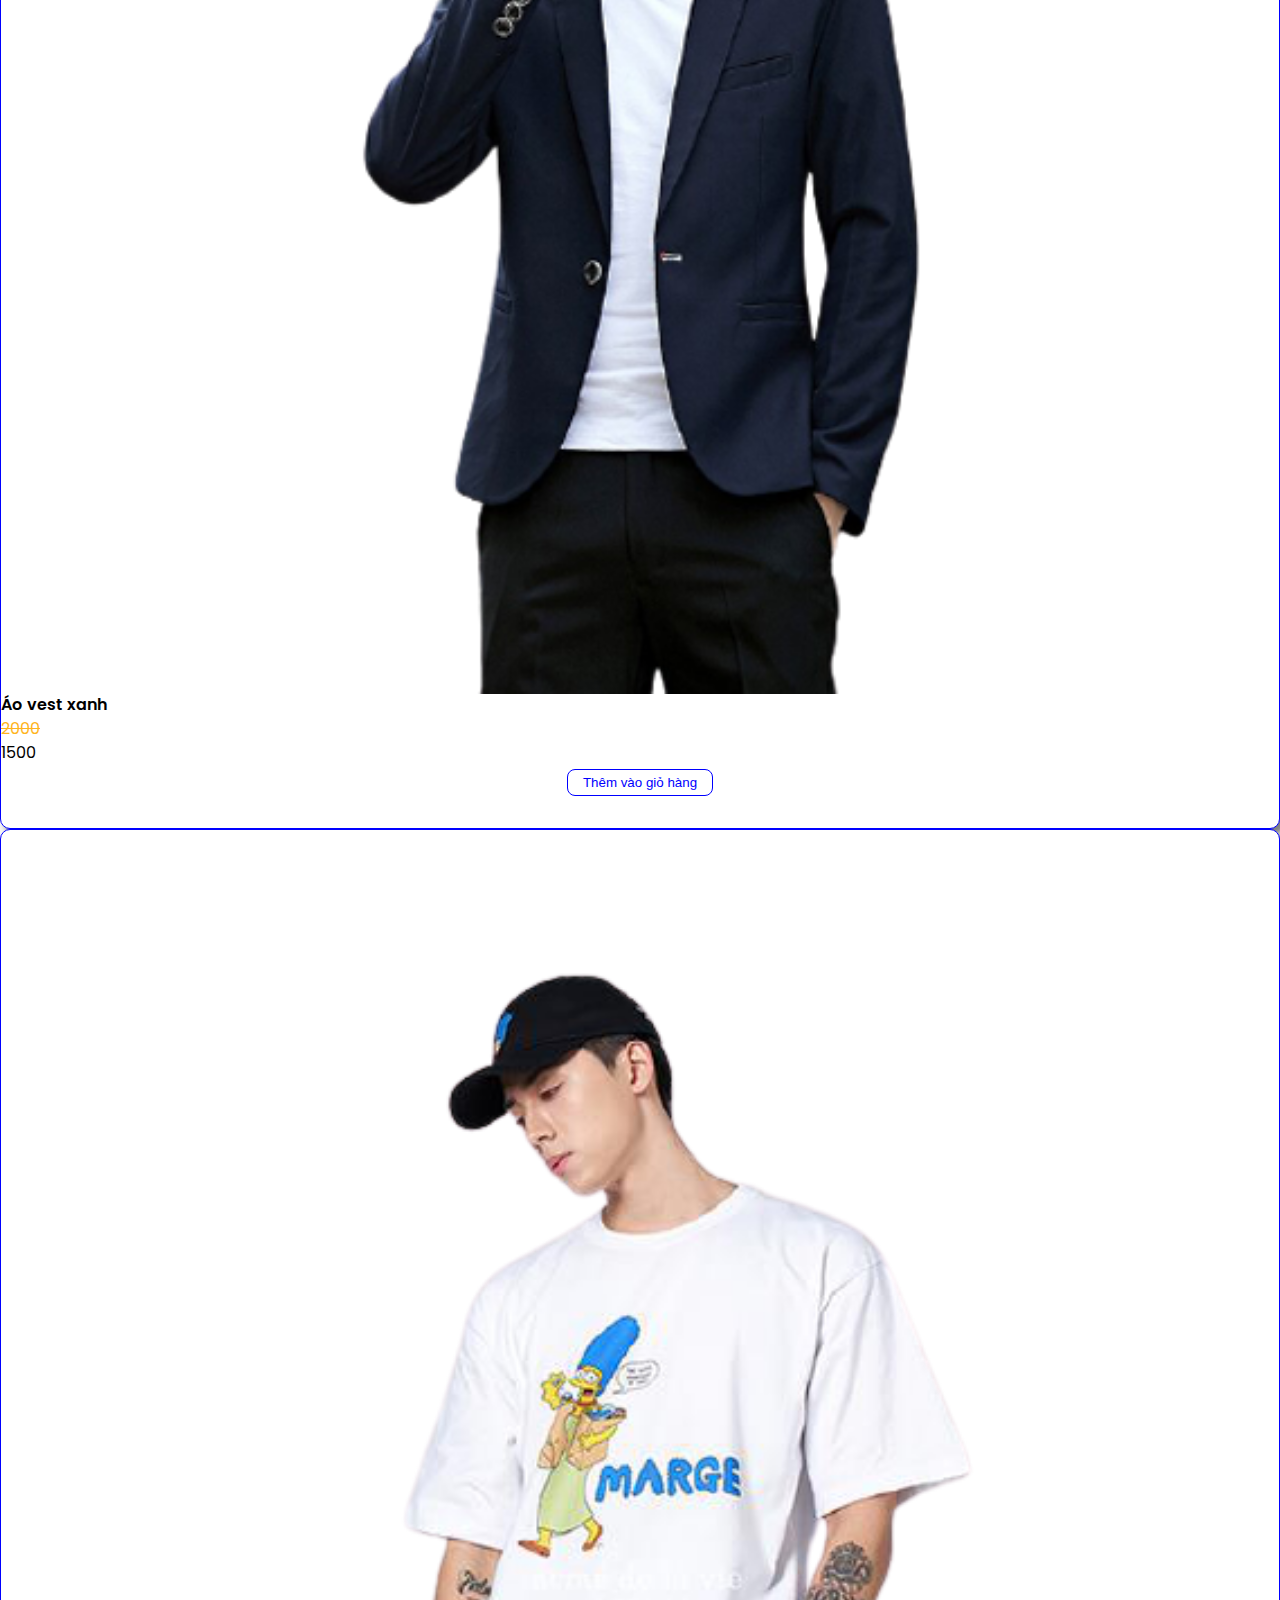
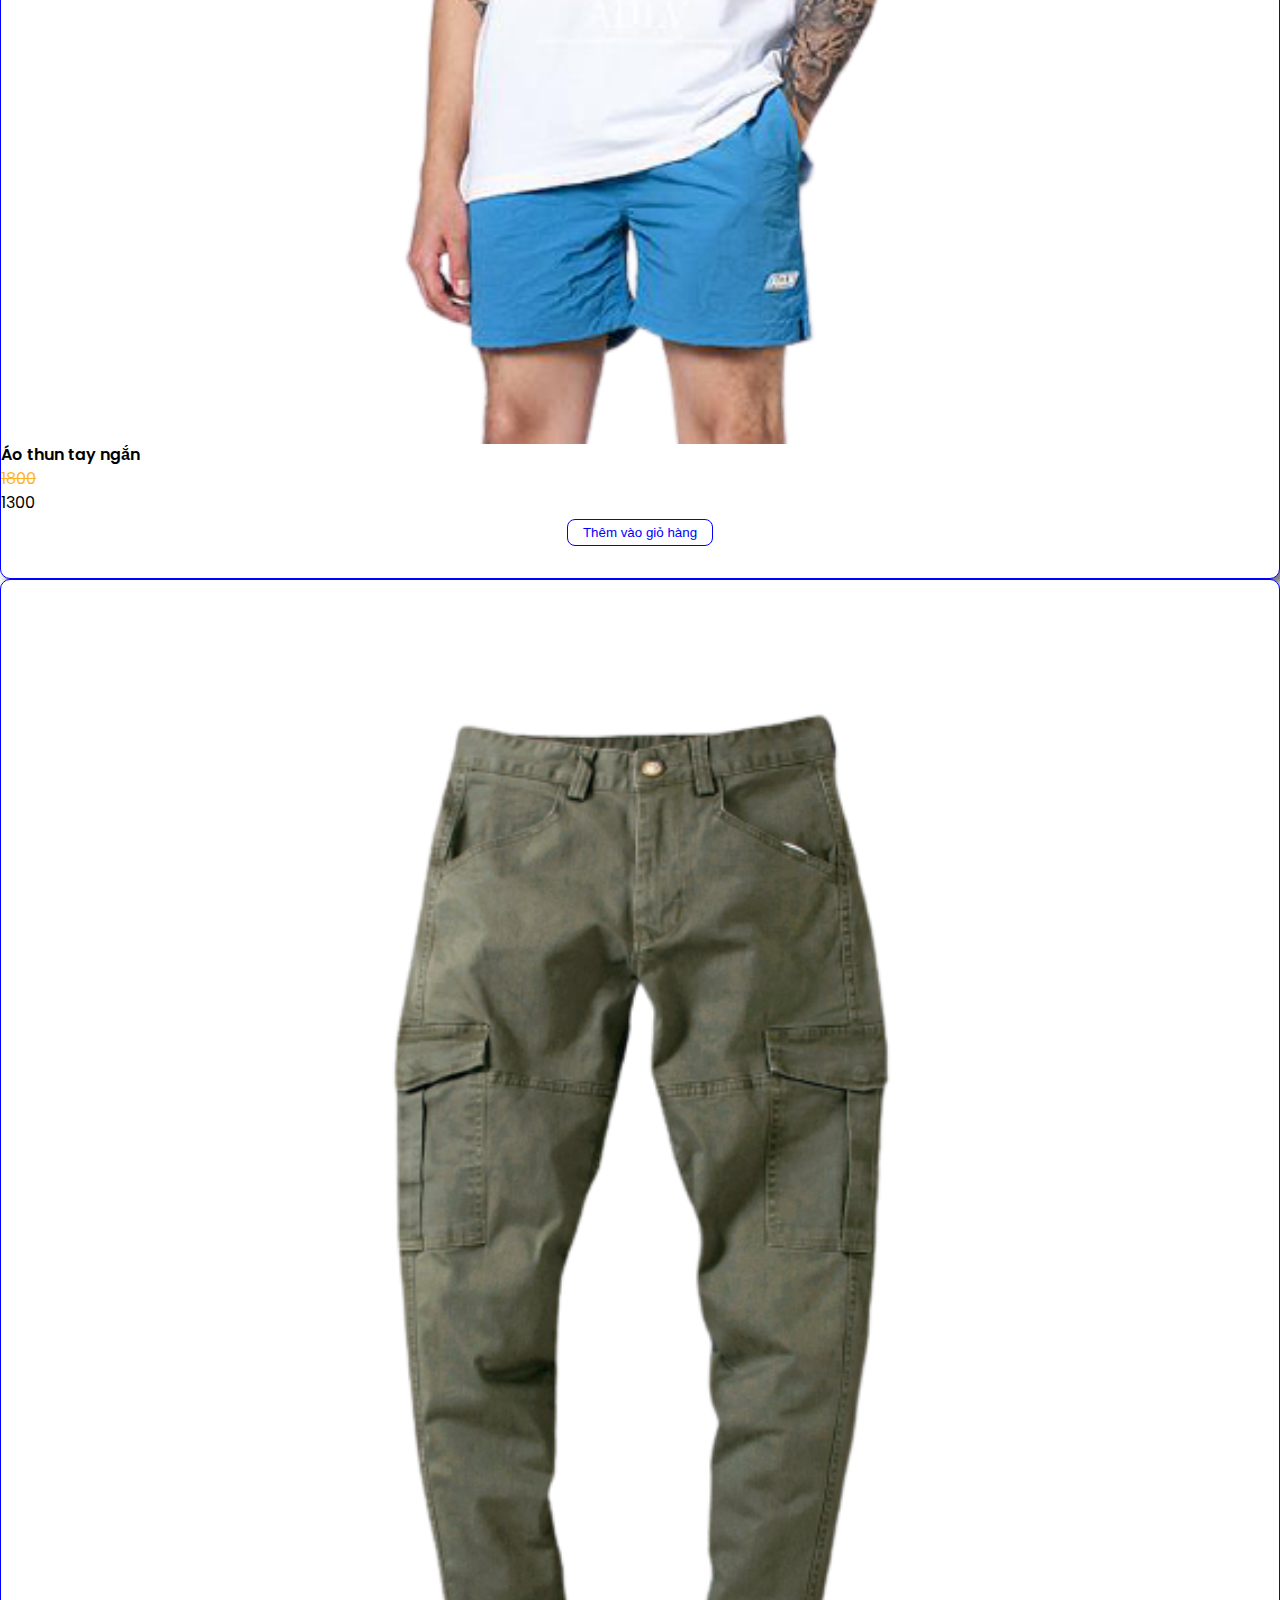
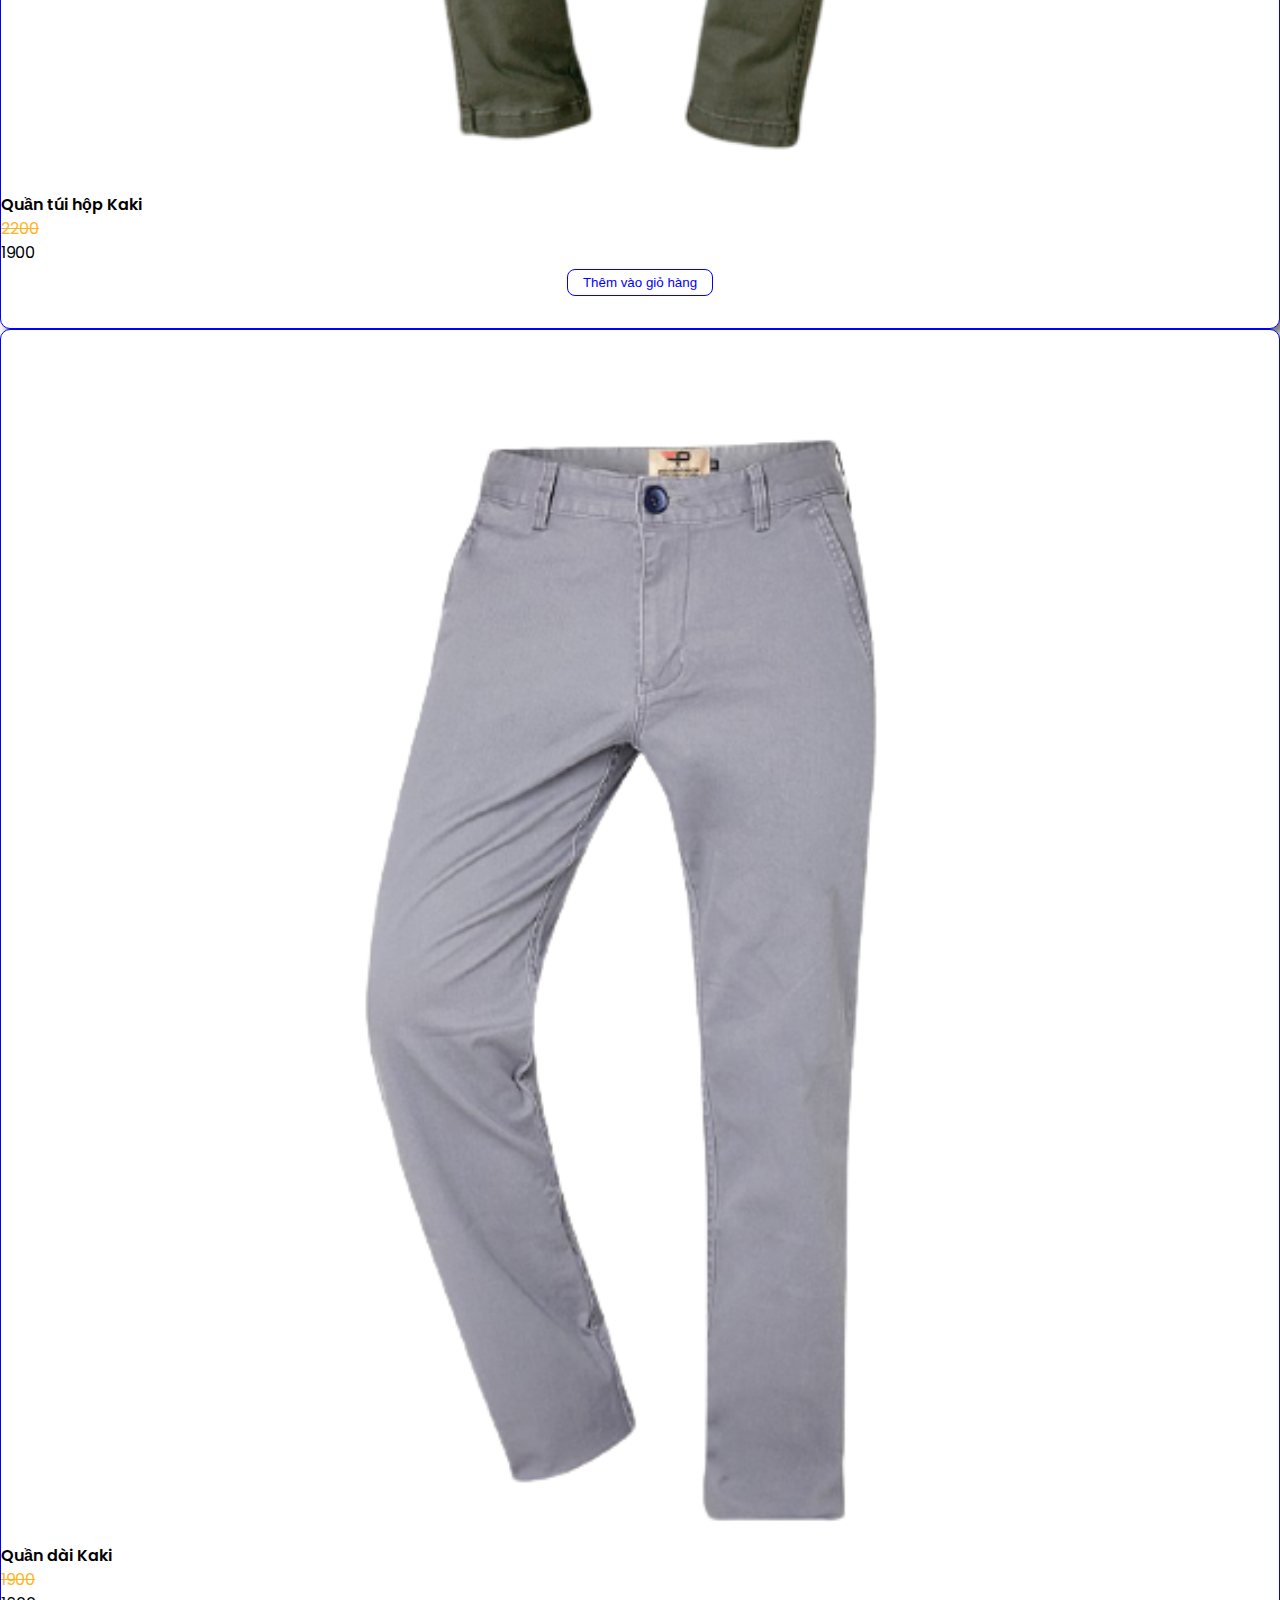
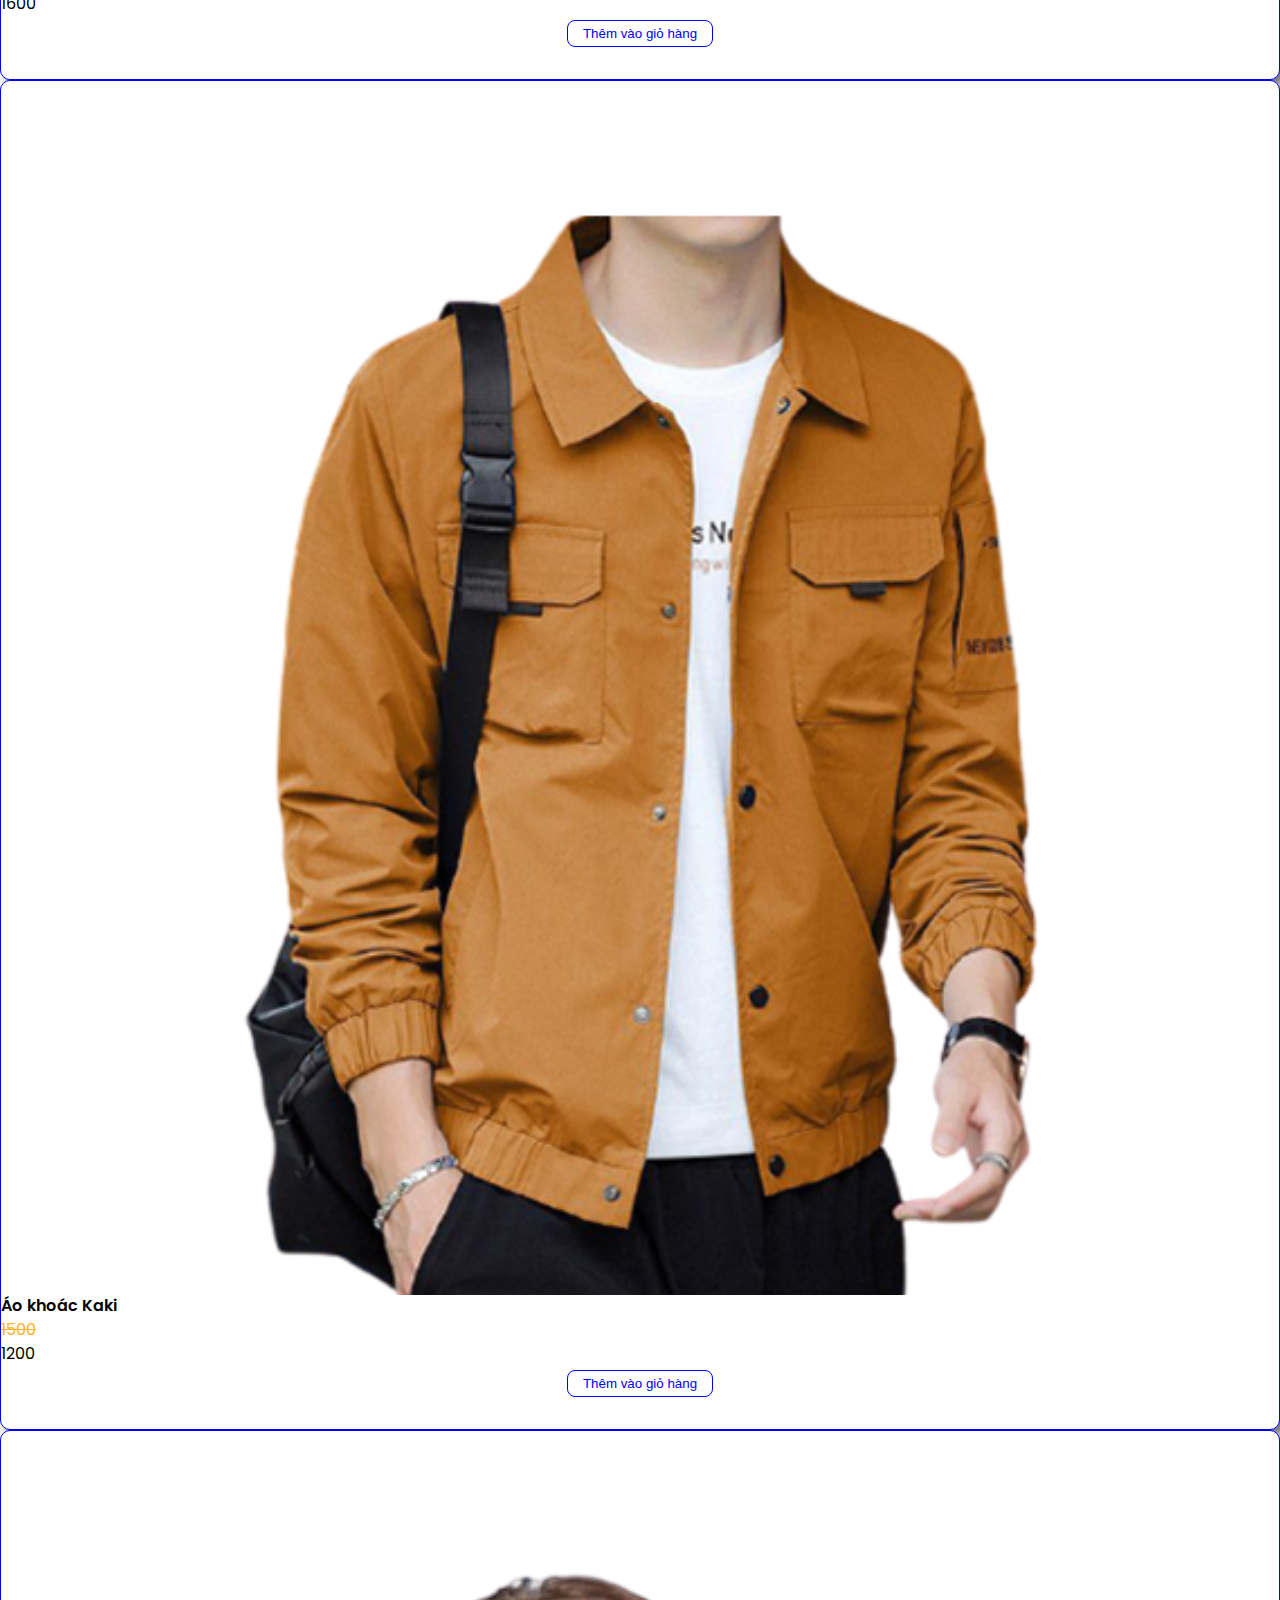
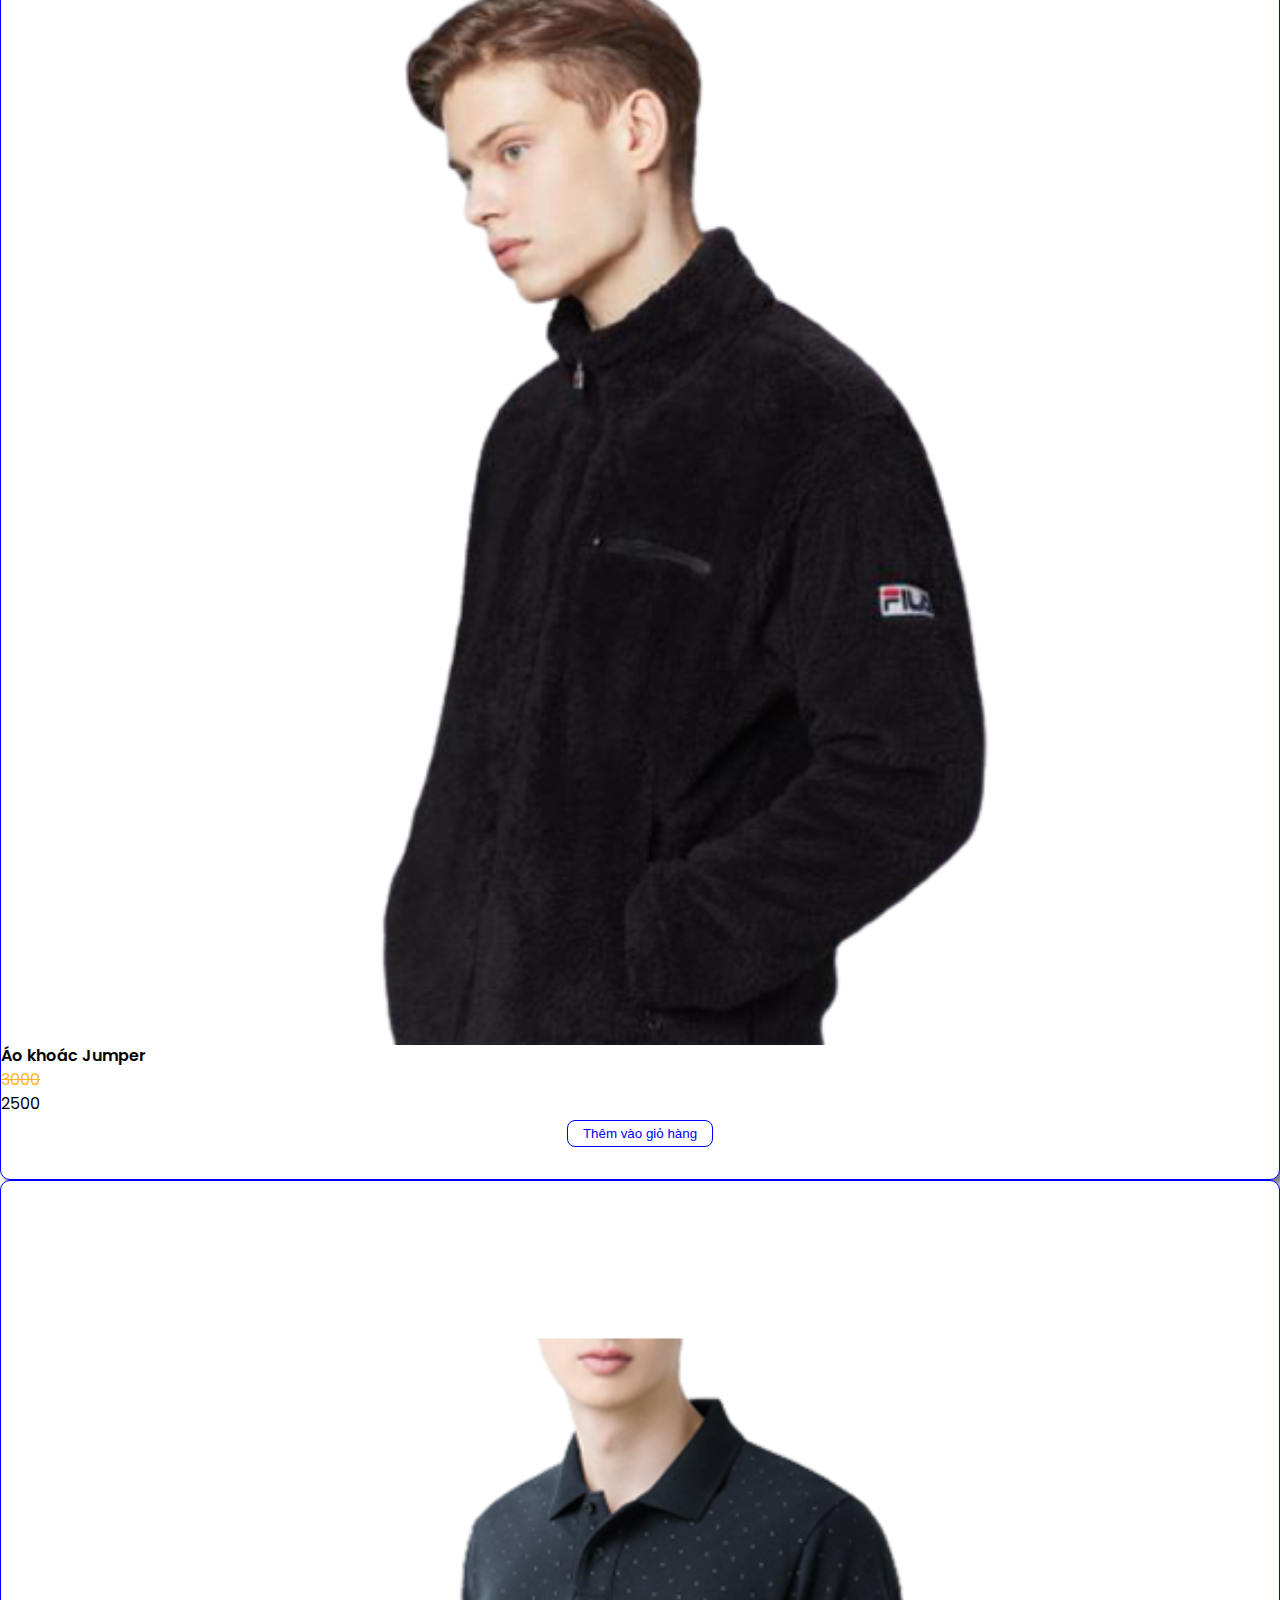
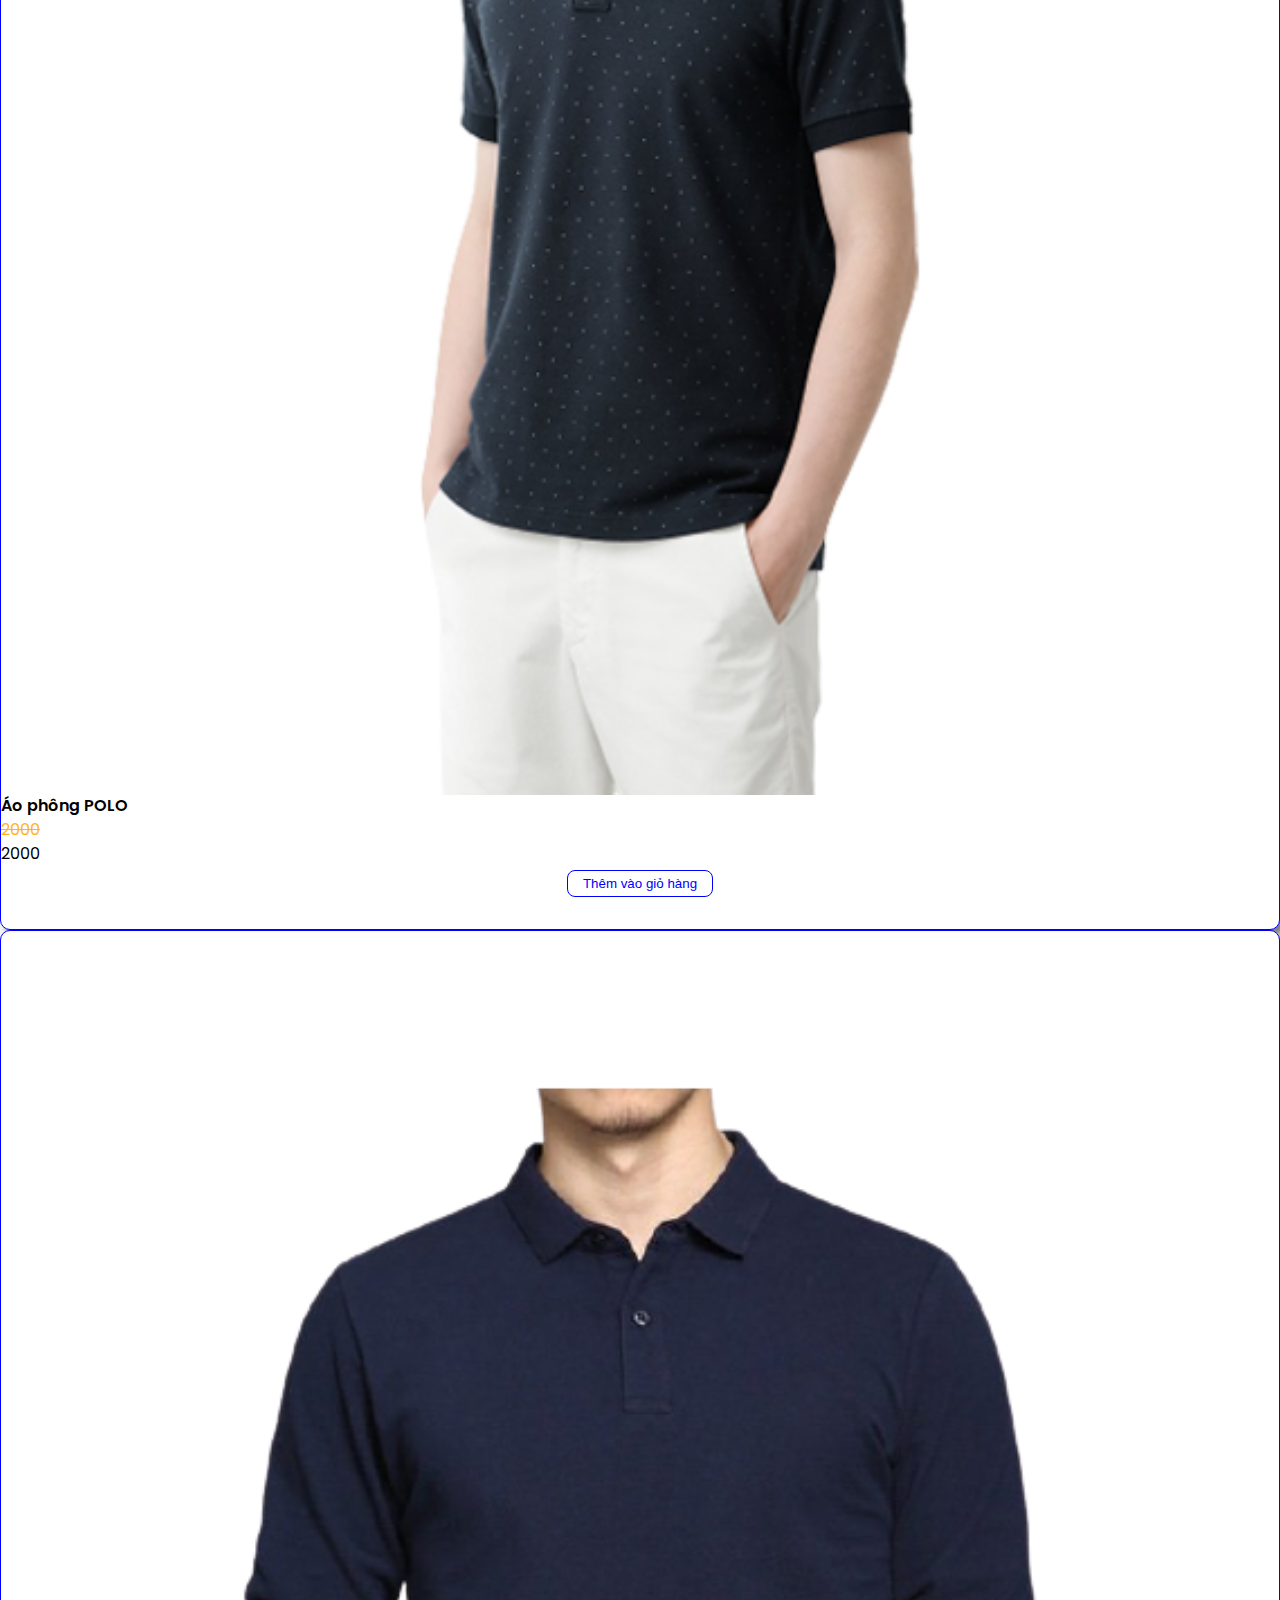
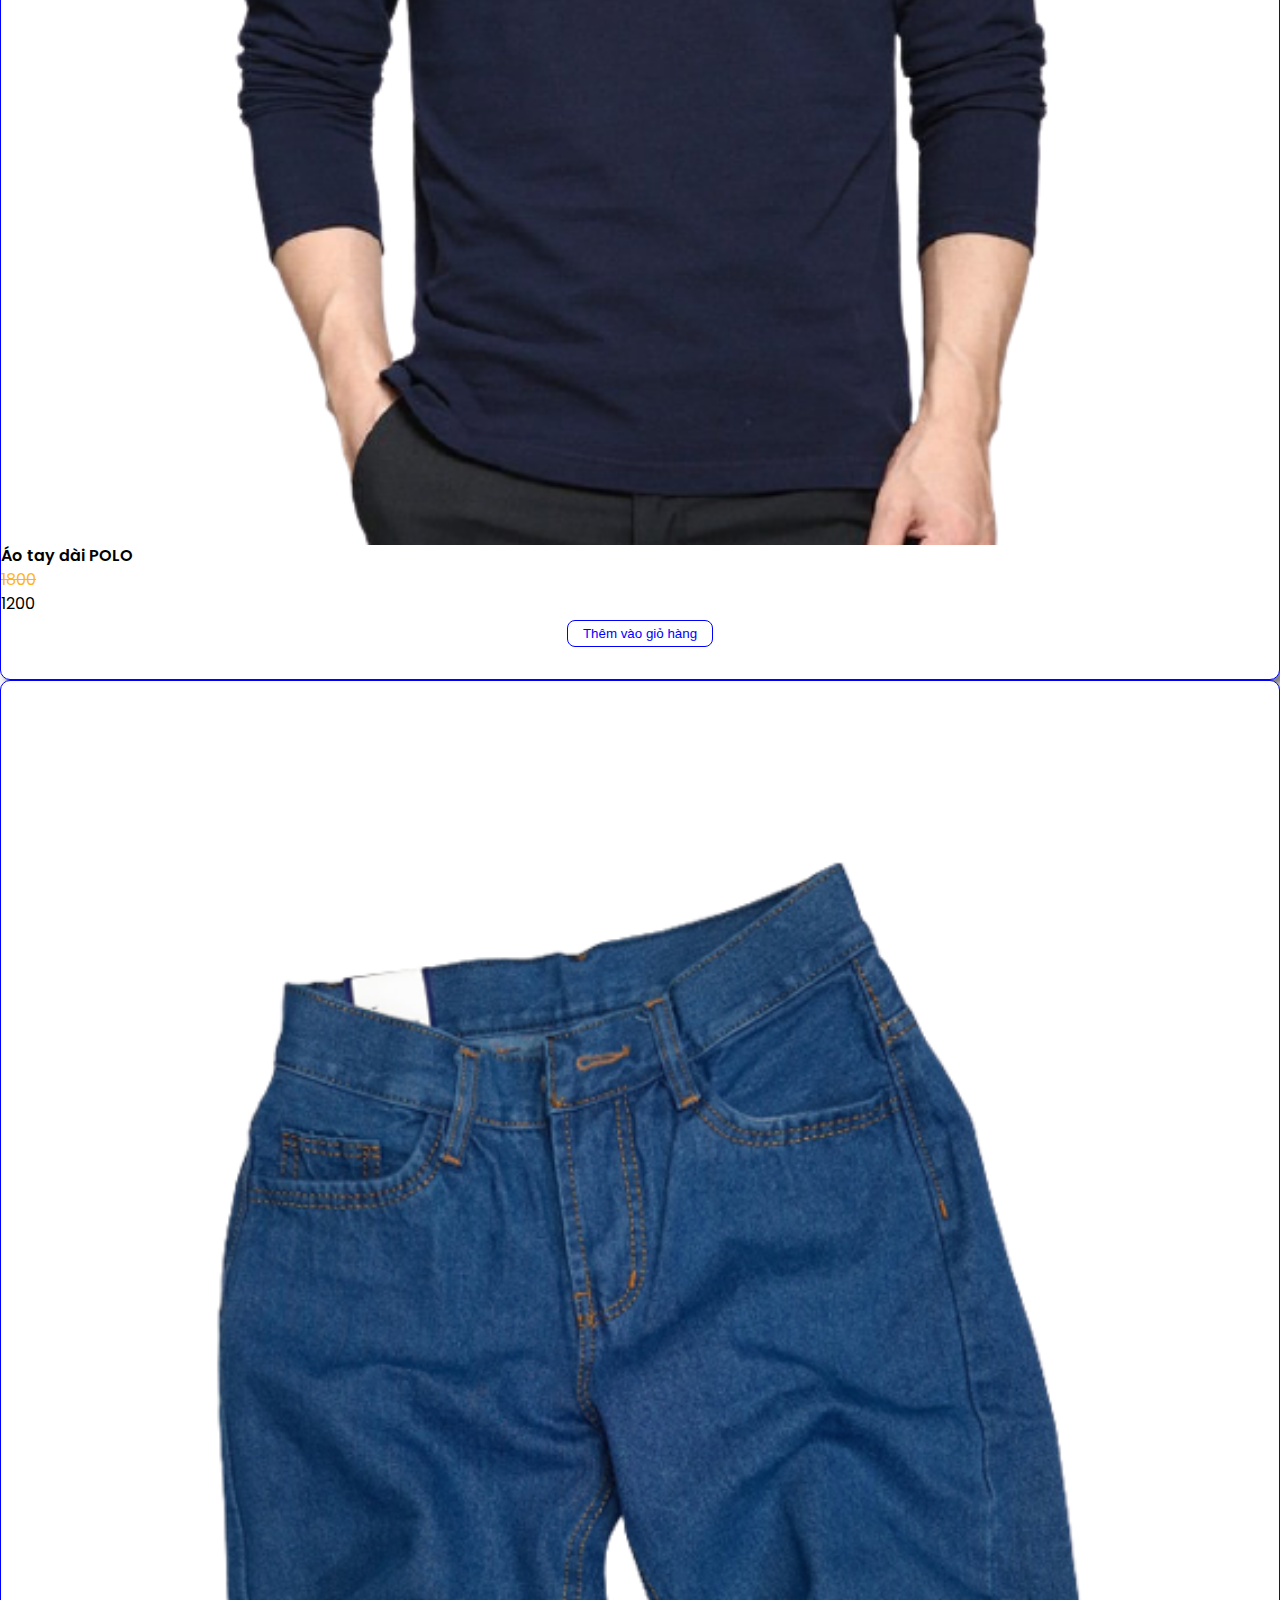
<file: allDeparterment.html>
<!DOCTYPE html>
<html lang="en">

<head>
    <meta charset="UTF-8">
    <meta http-equiv="X-UA-Compatible" content="IE=edge">
    <meta name="viewport" content="width=device-width, initial-scale=1.0">
    <title>Yudo Store</title>

    <link rel="stylesheet" href="style.css">
    <link rel="stylesheet" href="reponsive.css">
    <link rel="stylesheet" href="assets/css/reset.css">
    <link rel="stylesheet" href="assets/css/style.css">

    <script async defer crossorigin="anonymous" src="https://connect.facebook.net/vi_VN/sdk.js#xfbml=1&version=v11.0" nonce="ypje9cjP"></script>

    <!--Owl Carousel-->
    <link rel="stylesheet" href="./assets/libra/OwlCarousel/docs/assets/owlcarousel/assets/owl.carousel.min.css">
    <link rel="stylesheet" href="./assets/libra/OwlCarousel/docs/assets/owlcarousel/assets/owl.theme.default.min.css">
    <script src="JS/jquery/jquery.min.js"></script>
    <script src="./assets/libra/OwlCarousel/docs/assets/owlcarousel/owl.carousel.min.js"></script>

    <!--font Awesome-->
    <link rel="stylesheet" href="https://cdnjs.cloudflare.com/ajax/libs/font-awesome/5.15.1/css/all.min.css">
    <!-- Font -->
    <link rel="preconnect" href="https://fonts.googleapis.com">
    <link rel="preconnect" href="https://fonts.gstatic.com" crossorigin>
    <link href="https://fonts.googleapis.com/css2?family=Poppins&display=swap" rel="stylesheet">

    <link href="https://cdn.jsdelivr.net/npm/bootstrap@5.0.1/dist/css/bootstrap.min.css" rel="stylesheet"
        integrity="sha384-+0n0xVW2eSR5OomGNYDnhzAbDsOXxcvSN1TPprVMTNDbiYZCxYbOOl7+AMvyTG2x" crossorigin="anonymous">
    <link rel="stylesheet" href="https://cdn.jsdelivr.net/npm/bootstrap-icons@1.5.0/font/bootstrap-icons.css">

    <style>
        * {
            margin: 0;
            padding: 0;
        }

        html {
            font-family: 'Poppins', sans-serif;
            line-height: 1.5rem;
        }

        body {
            background-color: whitesmoke !important;
        }

        img {
            object-fit: cover;
            max-width: 100%;
        }

        a {
            text-decoration: none;
            color: black;
        }

        a:hover {
            color: blue;
        }
    </style>
</head>

<body>
    <!-- header -->
    <header class="container-fluid">
        <!-- top header -->
        <div class="top-head">
            <div class="container">
                <div class="row">
                    <div class="col login">
                        <a href="#" onclick="checkLogin()">
                            <i class="bi bi-person-circle"></i>
                            <span id="titl-log">Đăng nhập / Đăng ký</span>
                        </a>
                    </div>
                    <div class="col info">
                        <a href="https://www.youtube.com/"><i class="bi bi-youtube"></i></a>
                        <a href="https://www.instagram.com/"><i class="bi bi-instagram"></i></a>
                        <a href="https://www.twitter.com/"><i class="bi bi-twitter"></i></a>
                        <a href="https://www.facebook.com/"><i class="bi bi-facebook"></i></a>
                    </div>
                </div>
                <div class="top-head-res">
                    <a href="#" onclick="checkLogin()"><i class="bi bi-person-circle"></i></a>
                </div>
            </div>
        </div>

        <!-- mid header -->
        <div class="mid-head">
            <div class="container">
                <div class="row">
                    <!-- logo -->
                    <div class="col-xs-12 col-sm-12 col-md-12 col-lg logo">
                        <a href="index.html"><img src="./assets/img/LOGOm.png" alt="Logo"></a>
                    </div>
                    <!-- box search -->
                    <div class="col-xs col-sm col-md col-lg-5 box-search">
                        <input type="text" placeholder="Tìm kiếm sản phẩm...">
                        <button><i class="bi bi-search"></i></button>
                    </div>
                    <!-- cart -->
                    <div class="col-xs col-sm col-md col-lg">
                        <div class="cart">
                            <a href="./cart.html"><button><i class="bi bi-cart3"></i></button></a>
                            <span class="title-total">Tổng cộng: </span>
                            <span class="total-cart total"></span>
                            <span>₫</span>
                        </div>
                    </div>
                </div>
            </div>
        </div>

        <!-- bot header -->
        <div class="bot-head">
            <div class="container">
                <div class="row">
                    <div class="col menu-second">
                        <a href="./allDeparterment.html">DANH MỤC</a>
                        <div class="body-menu">
                            <ul>
                                <li>
                                    <a href="./man-clothing.html">Thời trang Nam</a>
                                </li>
                                <li>
                                    <a href="./female-cloting.html">Thời trang Nữ</a>
                                </li>
                                <li>
                                    <a href="./handbag.html">Túi sách</a>
                                </li>
                                <li>
                                    <a href="./perfume.html">Nước hoa</a>
                                </li>
                                <li>
                                    <a href="./hat.html">Mũ</a>
                                </li>
                                <li style="border-bottom: none;">
                                    <a href="./shoe.html">Giày dép</a>
                                </li>
                            </ul>
                        </div>
                    </div>
                    <div class="col-9 menu-main">
                        <div class="menu">
                            <ul>
                                <li>
                                    <a class="nav-item is-active" active-color="Orange" href="./index.html">CỬA HÀNG</a>
                                </li>
                                <li>
                                    <a class="nav-item" active-color="GreenYellow" href="./blog.html">BÀI VIẾT</a>
                                </li>
                                <li class="products">
                                    <a class="nav-item" active-color="Aqua" href="./flash-sale.html">GIẢM GIÁ</a>
                                </li>
                                <li>
                                    <a class="nav-item" active-color="LimeGreen" href="./contact.html">LIÊN HỆ</a>
                                </li>
                                <span class="nav-indicator"></span>
                            </ul>
                        </div>
                    </div>
                </div>
                <div class="responsive-menu">
                    <i onclick="navbar()" class="bi bi-list"></i>
                    <div class="menu" id="menu-resp">
                        <div class="row">
                            <div class="col-md">
                                <a href="index.html">CỬA HÀNG</a>
                            </div>
                            <div class="col-md">
                                <a href="blog.html">BÀI VIẾT</a>
                            </div>
                            <div class="col-md">
                                <a href="flash-sale.html">GIẢM GIÁ</a>
                            </div>
                            <div class="col-md" style="border-bottom: none;">
                                <a href="contact.html">LIÊN HỆ</a>
                            </div>
                        </div>
                    </div>
                </div>
            </div>
        </div>
    </header>

    <!-- body -->
    <div class="container-fluid">
        <div class="container mt-5">
            <!--List items-->
            <div class="list-item mt-5">
                <div class="row">
                    <div class="box-item col-xs-12 col-sm-12 col-md-4 col-lg-4 mb-3">
                        <a href="./man-clothing.html">
                            <div class="products-content row">
                                <div class="image">
                                    <img src="./assets/img/Man-poster.jpg" alt="...">
                                </div>
                                <div class="nd-titl text-center">
                                    <h4>THỜI TRANG NAM</h4>
                                    <span id="countProductMan"></span>
                                </div>
                            </div>
                        </a>
                    </div>
                    <div class="box-item col-xs-12 col-sm-12 col-md-4 col-lg-4 mb-3">
                        <a href="./female-cloting.html">
                            <div class="products-content row">
                                <div class="image">
                                    <img src="./assets/img/Female-poster.jpg" alt="...">
                                </div>
                                <div class="nd-titl text-center">
                                    <h4>THỜI TRANG NỮ</h4>
                                    <span id="countProductFemale"></span>
                                </div>
                            </div>
                        </a>
                    </div>
                    <div class="box-item col-xs-12 col-sm-12 col-md-4 col-lg-4 mb-3">
                        <a href="./handbag.html">
                            <div class="products-content row">
                                <div class="image">
                                    <img src="./assets/img/bag-poster.jpg" alt="...">
                                </div>
                                <div class="nd-titl text-center">
                                    <h4>TÚI XÁCH</h4>
                                    <span id="countProductHandbag"></span>
                                </div>
                            </div>
                        </a>
                    </div>
                    <div class="box-item col-xs-12 col-sm-12 col-md-4 col-lg-4 mb-3">
                        <a href="./perfume.html">
                            <div class="products-content row">
                                <div class="image">
                                    <img src="./assets/img/Perfume-poster.jpg" alt="...">
                                </div>
                                <div class="nd-titl text-center">
                                    <h4>NƯỚC HOA</h4>
                                    <span id="countProductPerfume"></span>
                                </div>
                            </div>
                        </a>
                    </div>
                    <div class="box-item col-xs-12 col-sm-12 col-md-4 col-lg-4 mb-3">
                        <a href="./hat.html">
                            <div class="products-content row">
                                <div class="image">
                                    <img src="./assets/img/Hat-poster.jpg" alt="...">
                                </div>
                                <div class="nd-titl text-center">
                                    <h4>MŨ</h4>
                                    <span id="countProductHat"></span>
                                </div>
                            </div>
                        </a>
                    </div>
                    <div class="box-item col-xs-12 col-sm-12 col-md-4 col-lg-4 mb-3">
                        <a href="./shoe.html">
                            <div class="products-content row">
                                <div class="image">
                                    <img src="./assets/img/Shoe-poster.jpg" alt="...">
                                </div>
                                <div class="nd-titl text-center">
                                    <h4>GIÀY DÉP</h4>
                                    <span id="countProductShoe"></span>
                                </div>
                            </div>
                        </a>
                    </div>

                </div>
            </div>
            <!--Slide items-->
            <div class="slide-items mt-4">
                <div class="header-slide-items">
                    <h2><b>THỜI TRANG NỮ</b></h2>
                    <div class="progress mt-2" style="height: 4px">
                        <div class="progress-bar" style="width:100%"></div>
                    </div>
                </div>
                <div class="slide-items-content mt-5">
                    <div class="owl-carousel owl-theme" id="item">
                        <!-- <div class="item">
                            <a href="#">
                                <div class="card">
                                    <div class="nd-sp">
                                        <div class="img-sp mb-3">
                                            <img src="./assets/img/1.png" alt="hinh-anh-san-pham">
                                        </div>
                                        <div class="info-sp text-center">
                                            <h5 class="name">Cherry Black ManSuit</h5>
                                            <p class="price" style="color: #ffb41d;"><del>1200</del></p>
                                            <p class="price-sale">1000</p>
                                        </div>
                                    </div>
                                </div>
                            </a>
                            <button class="mt-2 mb-3 add-to-cart add-cart" id="click-buy">Thêm vào giỏ hàng</button>
                        </div> -->
                    </div>
                </div>
            </div>
        </div>

        <!-- List Service -->
        <div class="container-fluid service">
            <div class="container">
                <div class="list-service mt-4 mb-5">
                    <div class="row">
                        <div class="col-xs-12 col-sm-12 col-md-4 col-lg-4">
                            <div class="card mb-3">
                                <div class="row g-0 card-service">
                                    <div class="col-md-4 text-center">
                                        <img src="./assets/img/shopping-bag-x.png" alt="">
                                    </div>
                                    <div class="col-md-8">
                                        <div class="card-body">
                                            <h5 class="card-title text-light">CHÍNH HÃNG</h5>
                                            <p class="card-text text-light">Chúng tôi luôn bán sản phẩm chính hãng
                                                cho khách hàng.</p>
                                        </div>
                                    </div>
                                </div>
                            </div>
                        </div>
                        <div class="col-xs-12 col-sm-12 col-md-4 col-lg-4">
                            <div class="card mb-3">
                                <div class="row g-0 card-service">
                                    <div class="col-md-4 text-center">
                                        <img src="./assets/img/shipped-x.png" alt="">
                                    </div>
                                    <div class="col-md-8">
                                        <div class="card-body">
                                            <h5 class="card-title text-light">GIAO HÀNG NHANH</h5>
                                            <p class="card-text text-light">Tất cả các đơn đặt hàng của bạn được giao
                                                ngay vào ngày hôm sau khi bạn đặt hàng.</p>
                                        </div>
                                    </div>
                                </div>
                            </div>
                        </div>
                        <div class="col-xs-12 col-sm-12 col-md-4 col-lg-4">
                            <div class="card mb-3">
                                <div class="row g-0 card-service">
                                    <div class="col-md-4 text-center">
                                        <img src="./assets/img/headphones-x.png" alt="">
                                    </div>
                                    <div class="col-md-8">
                                        <div class="card-body">
                                            <h5 class="card-title text-light">HỖ TRỢ 24/7</h5>
                                            <p class="card-text text-light">Nhóm hỗ trợ khách hàng của chúng tôi sẵn
                                                sàng
                                                giúp bạn trong mọi vấn đề.</p>
                                        </div>
                                    </div>
                                </div>
                            </div>
                        </div>
                    </div>
                </div>
            </div>
        </div>

        <!--Products-->
        <div class="container">
            <div class="slide-items mt-4 mb-5">
                <div class="header-slide-items">
                    <h2><b>THỜI TRANG NAM</b></h2>
                    <div class="progress mt-2" style="height: 4px">
                        <div class="progress-bar" style="width:100%"></div>
                    </div>
                </div>
                <div class="row products mt-5" id="productsMan">
                    <!-- <div class="col-xs-12 col-sm-6 col-md-4 col-lg-3 sanPham mb-4">
                        <div class="nd-sp">
                            <a href="#">
                                <div class="img-sp mb-3">
                                    <img src="./assets/img/1.png" alt="hinh-anh-san-pham">
                                </div>
                                <div class="info-sp text-center">
                                    <h5 class="name">Cherry Black ManSuit</h5>
                                    <p class="price" style="color: #ffb41d;"><del>1200</del></p>
                                    <p class="price-sale">1000</p>
                                </div>
                            </a>
                            <button class="mt-3" id="click-buy">Thêm vào giỏ hàng</button>
                        </div>
                    </div> -->
                </div>
            </div>
        </div>

        <!--Handbag-->
        <div class="container">
            <div class="slide-items mt-4 mb-5">
                <div class="header-slide-items">
                    <h2><b>TÚI XÁCH</b></h2>
                    <div class="progress mt-2" style="height: 4px">
                        <div class="progress-bar" style="width:100%"></div>
                    </div>
                </div>
                <div class="row products mt-5" id="productsHandbag">

                </div>
            </div>
        </div>

        <!--Perfume-->
        <div class="container">
            <div class="slide-items mt-4 mb-5">
                <div class="header-slide-items">
                    <h2><b>NƯỚC HOA</b></h2>
                    <div class="progress mt-2" style="height: 4px">
                        <div class="progress-bar" style="width:100%"></div>
                    </div>
                </div>
                <div class="row products mt-5" id="productsPerfume">
                </div>
            </div>
        </div>

        <!--Hat-->
        <div class="container">
            <div class="slide-items mt-4 mb-5">
                <div class="header-slide-items">
                    <h2><b>MŨ</b></h2>
                    <div class="progress mt-2" style="height: 4px">
                        <div class="progress-bar" style="width:100%"></div>
                    </div>
                </div>
                <div class="row products mt-5" id="productsHat">
                </div>
            </div>
        </div>

        <!--Shoe-->
        <div class="container">
            <div class="slide-items mt-4 mb-5">
                <div class="header-slide-items">
                    <h2><b>GIÀY DÉP</b></h2>
                    <div class="progress mt-2" style="height: 4px">
                        <div class="progress-bar" style="width:100%"></div>
                    </div>
                </div>
                <div class="row products mt-5" id="productsShoe">
                </div>
            </div>
        </div>


    </div>

    <!-- footer -->
    <footer class="container-fluid">
        <div class="container">
            <div class="row">
                <div class="col-md footer1">
                    <h5>ABOUT</h5>
                    <a href="index.html"><img src="./assets/img/LOGO.png" alt="logo"></a>
                    <p>
                        2001215670 - Huỳnh Trương Bảo Duy
                    </p>
                </div>
                <div class="col-md footer2">
                    <h5>ADDRESS</h5>
                    <div class="footer-info">
                        <p>
                            <i class="bi bi-pin-map"></i>
                            <span>140, Lê Trọng Tấn, phường Tây Thạnh, quận Tân Phú</span>
                        </p>
                        <p>
                            <a href="tel:0394105261">
                                <i class="bi bi-telephone"></i>
                                <span>+84 914770588</span>
                            </a>
                        </p>
                        <p>
                            <a href="mailto:Abc123@donga.edu.vn">
                                <i class="bi bi-envelope"></i>
                                <span>2001215670@hufi.edu.vn</span>
                            </a>
                        </p>
                        <p>
                            <i class="bi bi-clock"></i>
                            <span>Sunday - Friday 06:00 AM - 09:00 PM</span>
                        </p>
                    </div>
                    <div class="footer-icon-info">
                        <a href="https://www.facebook.com/">
                            <button><i class="bi bi-facebook"></i></button>
                        </a>
                        <a href="https://www.twitter.com/">
                            <button><i class="bi bi-twitter"></i></button>
                        </a>
                        <a href="https://www.instagram.com/">
                            <button><i class="bi bi-instagram"></i></button>
                        </a>
                        <a href="https://www.youtube.com/">
                            <button><i class="bi bi-youtube"></i></button>
                        </a>
                    </div>
                </div>
                <div class="col-md footer3">
                    <h5>LIKE & SUBCRIBE</h5>
                    <div class="fanpage">

                    </div>
                </div>
            </div>
            <hr>
            <div class="footer-end">
                <span><i>Copyright &copy; YuDo Fashion</i></span>
                <img src="./assets/img/cards-1.png" alt="pay">
            </div>
        </div>
    </footer>

    <script src="https://cdn.jsdelivr.net/npm/bootstrap@5.0.1/dist/js/bootstrap.bundle.min.js"
        integrity="sha384-gtEjrD/SeCtmISkJkNUaaKMoLD0//ElJ19smozuHV6z3Iehds+3Ulb9Bn9Plx0x4" crossorigin="anonymous">
        </script>

    <script src="script.js"></script>
    <script src="JS/user.js"></script>
    <script src="JS/product-index.js"></script>
    <script src="JS/products-man-clothing.js"></script>
    <script src="JS/control.js"></script>
    <script src="JS/hideLogin.js"></script>

    <!-- Print quantum products -->
    <script src="JS/allProduct.js"></script>
    <script src="JS/detailProduct.js"></script>

</body>

</html>
</file>
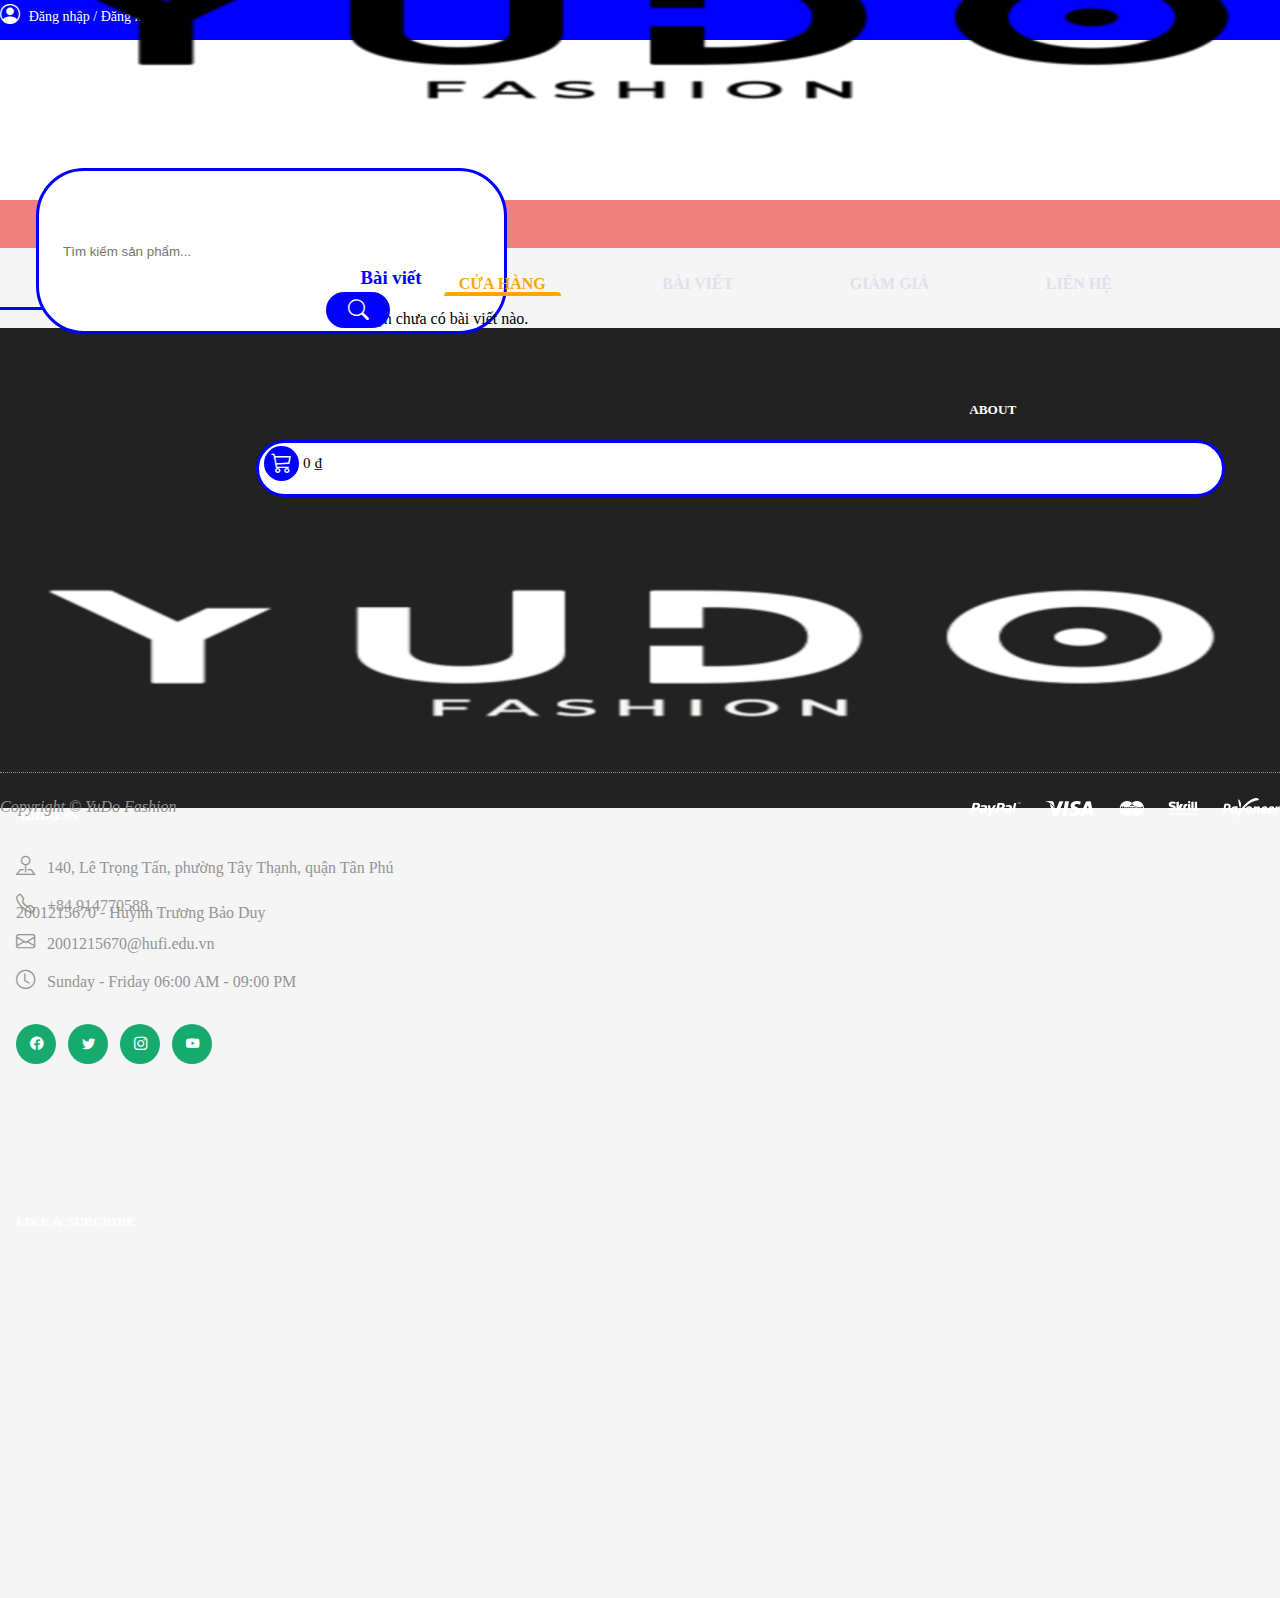
<file: blog.html>
<!DOCTYPE html>
<html lang="en">

<head>
    <meta charset="UTF-8">
    <meta http-equiv="X-UA-Compatible" content="IE=edge">
    <meta name="viewport" content="width=device-width, initial-scale=1.0">
    <title>Bài viết</title>

    <link rel="stylesheet" href="style.css">
    <link rel="stylesheet" href="reponsive.css">
    <link rel="stylesheet" href="./assets/css/flash-sale.css">

    <!--Owl Carousel-->
    <link rel="stylesheet" href="./assets/libra/OwlCarousel/docs/assets/owlcarousel/assets/owl.carousel.min.css">
    <link rel="stylesheet" href="./assets/libra/OwlCarousel/docs/assets/owlcarousel/assets/owl.theme.default.min.css">
    <script src="JS/jquery/jquery.min.js"></script>
    <script src="./assets/libra/OwlCarousel/docs/assets/owlcarousel/owl.carousel.min.js"></script>

    <!--font Awesome-->
    <link rel="stylesheet" href="https://cdnjs.cloudflare.com/ajax/libs/font-awesome/5.15.1/css/all.min.css">
    <!-- Font -->
    <link rel="preconnect" href="https://fonts.googleapis.com">
    <link rel="preconnect" href="https://fonts.gstatic.com" crossorigin>
    <link href="https://fonts.googleapis.com/css2?family=Poppins&display=swap" rel="stylesheet">

    <link href="https://cdn.jsdelivr.net/npm/bootstrap@5.0.1/dist/css/bootstrap.min.css" rel="stylesheet"
        integrity="sha384-+0n0xVW2eSR5OomGNYDnhzAbDsOXxcvSN1TPprVMTNDbiYZCxYbOOl7+AMvyTG2x" crossorigin="anonymous">
    <link rel="stylesheet" href="https://cdn.jsdelivr.net/npm/bootstrap-icons@1.5.0/font/bootstrap-icons.css">

</head>

<body>
    <!-- header -->
    <header class="container-fluid">
        <!-- top header -->
        <div class="top-head">
            <div class="container">
                <div class="row">
                    <div class="col login">
                        <a href="#" onclick="checkLogin()">
                            <i class="bi bi-person-circle"></i>
                            <span id="titl-log">Đăng nhập / Đăng ký</span>
                        </a>
                    </div>
                    <div class="col info">
                        <a href="https://www.youtube.com/"><i class="bi bi-youtube"></i></a>
                        <a href="https://www.instagram.com/"><i class="bi bi-instagram"></i></a>
                        <a href="https://www.twitter.com/"><i class="bi bi-twitter"></i></a>
                        <a href="https://www.facebook.com/"><i class="bi bi-facebook"></i></a>
                    </div>
                </div>
                <div class="top-head-res">
                    <a href="#" onclick="checkLogin()"><i class="bi bi-person-circle"></i></a>
                </div>
            </div>
        </div>

        <!-- mid header -->
        <div class="mid-head">
            <div class="container">
                <div class="row">
                    <!-- logo -->
                    <div class="col-xs-12 col-sm-12 col-md-12 col-lg logo">
                        <a href="index.html"><img src="./assets/img/LOGOm.png" alt="Logo"></a>
                    </div>
                    <!-- box search -->
                    <div class="col-xs col-sm col-md col-lg-5 box-search">
                        <input type="text" placeholder="Tìm kiếm sản phẩm...">
                        <button><i class="bi bi-search"></i></button>
                    </div>
                    <!-- cart -->
                    <div class="col-xs col-sm col-md col-lg">
                        <div class="cart">
                            <a href="./cart.html"><button><i class="bi bi-cart3"></i></button></a>
                            <span class="title-total">Tổng cộng: </span>
                            <span class="total-cart total"></span>
                            <span>₫</span>
                        </div>
                    </div>
                </div>
            </div>
        </div>

        <!-- bot header -->
        <div class="bot-head">
            <div class="container">
                <div class="row">
                    <div class="col menu-second">
                        <a href="./allDeparterment.html">DANH MỤC</a>
                        <div class="body-menu">
                            <ul>
                                <li>
                                    <a href="./man-clothing.html">Thời trang Nam</a>
                                </li>
                                <li>
                                    <a href="./female-cloting.html">Thời trang Nữ</a>
                                </li>
                                <li>
                                    <a href="./handbag.html">Túi sách</a>
                                </li>
                                <li>
                                    <a href="./perfume.html">Nước hoa</a>
                                </li>
                                <li>
                                    <a href="./hat.html">Mũ</a>
                                </li>
                                <li style="border-bottom: none;">
                                    <a href="./shoe.html">Giày dép</a>
                                </li>
                            </ul>
                        </div>
                    </div>
                    <div class="col-9 menu-main">
                        <div class="menu">
                            <ul>
                                <li>
                                    <a class="nav-item is-active" active-color="Orange" href="./index.html">CỬA HÀNG</a>
                                </li>
                                <li>
                                    <a class="nav-item" active-color="GreenYellow" href="./blog.html">BÀI VIẾT</a>
                                </li>
                                <li class="products">
                                    <a class="nav-item" active-color="Aqua" href="./flash-sale.html">GIẢM GIÁ</a>
                                </li>
                                <li>
                                    <a class="nav-item" active-color="LimeGreen" href="./contact.html">LIÊN HỆ</a>
                                </li>
                                <span class="nav-indicator"></span>
                            </ul>
                        </div>
                    </div>
                </div>
                <div class="responsive-menu">
                    <i onclick="navbar()" class="bi bi-list"></i>
                    <div class="menu" id="menu-resp">
                        <div class="row">
                            <div class="col-md">
                                <a href="index.html">CỬA HÀNG</a>
                            </div>
                            <div class="col-md">
                                <a href="blog.html">BÀI VIẾT</a>
                            </div>
                            <div class="col-md">
                                <a href="flash-sale.html">GIẢM GIÁ</a>
                            </div>
                            <div class="col-md" style="border-bottom: none;">
                                <a href="contact.html">LIÊN HỆ</a>
                            </div>
                        </div>
                    </div>
                </div>
            </div>
        </div>
    </header>

    <!-- content -->
    <div class="container-fluid content mt-5 mb-5">
        <div class="container">
            <h3>Bài viết</h3>
            <div class="line"></div>
            <div class="products mt-5 text-center">
                <span>Hiện chưa có bài viết nào.</span>
            </div>
        </div>
    </div>

    <!-- footer -->
    <footer class="container-fluid">
        <div class="container">
            <div class="row">
                <div class="col-md footer1">
                    <h5>ABOUT</h5>
                    <a href="index.html"><img src="./assets/img/LOGO.png" alt="logo"></a>
                    <p>
                        2001215670 - Huỳnh Trương Bảo Duy
                    </p>
                </div>
                <div class="col-md footer2">
                    <h5>ADDRESS</h5>
                    <div class="footer-info">
                        <p>
                            <i class="bi bi-pin-map"></i>
                            <span>140, Lê Trọng Tấn, phường Tây Thạnh, quận Tân Phú</span>
                        </p>
                        <p>
                            <a href="tel:0394105261">
                                <i class="bi bi-telephone"></i>
                                <span>+84 914770588</span>
                            </a>
                        </p>
                        <p>
                            <a href="mailto:Abc123@donga.edu.vn">
                                <i class="bi bi-envelope"></i>
                                <span>2001215670@hufi.edu.vn</span>
                            </a>
                        </p>
                        <p>
                            <i class="bi bi-clock"></i>
                            <span>Sunday - Friday 06:00 AM - 09:00 PM</span>
                        </p>
                    </div>
                    <div class="footer-icon-info">
                        <a href="https://www.facebook.com/">
                            <button><i class="bi bi-facebook"></i></button>
                        </a>
                        <a href="https://www.twitter.com/">
                            <button><i class="bi bi-twitter"></i></button>
                        </a>
                        <a href="https://www.instagram.com/">
                            <button><i class="bi bi-instagram"></i></button>
                        </a>
                        <a href="https://www.youtube.com/">
                            <button><i class="bi bi-youtube"></i></button>
                        </a>
                    </div>
                </div>
                <div class="col-md footer3">
                    <h5>LIKE & SUBCRIBE</h5>
                    <div class="fanpage">

                    </div>
                </div>
            </div>
            <hr>
            <div class="footer-end">
                <span><i>Copyright &copy; YuDo Fashion</i></span>
                <img src="./assets/img/cards-1.png" alt="pay">
            </div>
        </div>
    </footer>

    <script src="https://cdn.jsdelivr.net/npm/bootstrap@5.0.1/dist/js/bootstrap.bundle.min.js"
        integrity="sha384-gtEjrD/SeCtmISkJkNUaaKMoLD0//ElJ19smozuHV6z3Iehds+3Ulb9Bn9Plx0x4" crossorigin="anonymous">
        </script>


    <script src="script.js"></script>
    <script src="JS/user.js"></script>
    <script src="JS/control.js"></script>
    <script src="JS/hideLogin.js"></script>

</body>

</html>
</file>
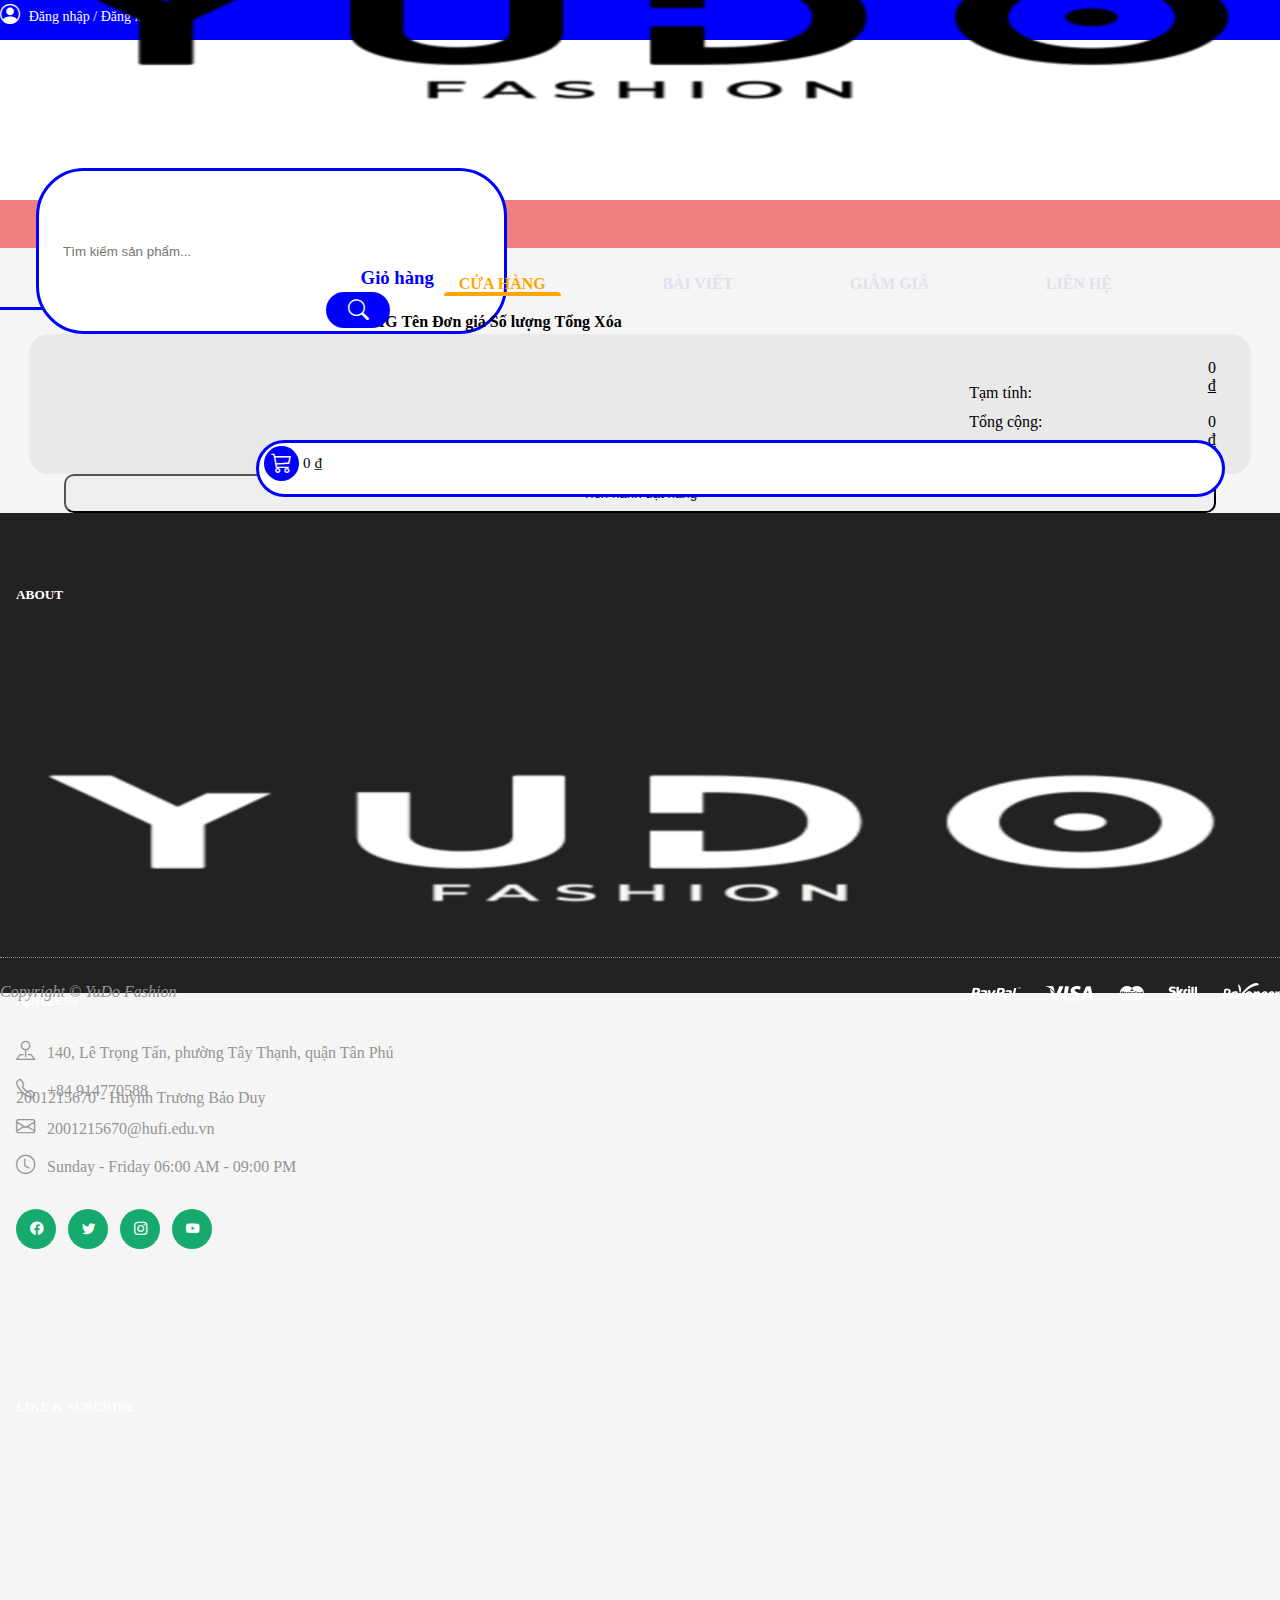
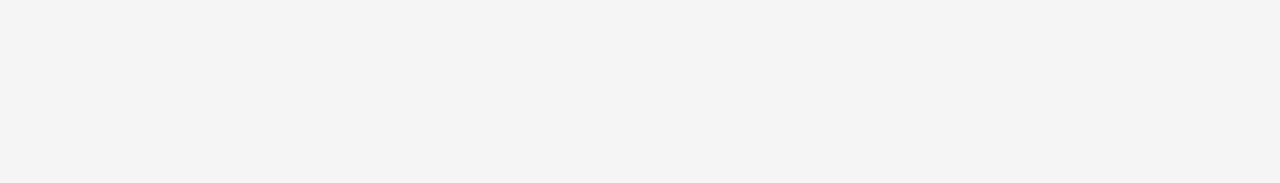
<file: cart.html>
<!DOCTYPE html>
<html lang="en">

<head>
    <meta charset="UTF-8">
    <meta http-equiv="X-UA-Compatible" content="IE=edge">
    <meta name="viewport" content="width=device-width, initial-scale=1.0">
    <title>Giỏ hàng</title>

    <link rel="stylesheet" href="style.css">
    <link rel="stylesheet" href="reponsive.css">
    <link rel="stylesheet" href="./assets/css/cart.css">

    <!--Owl Carousel-->
    <link rel="stylesheet" href="./assets/libra/OwlCarousel/docs/assets/owlcarousel/assets/owl.carousel.min.css">
    <link rel="stylesheet" href="./assets/libra/OwlCarousel/docs/assets/owlcarousel/assets/owl.theme.default.min.css">
    <script src="JS/jquery/jquery.min.js"></script>
    <script src="./assets/libra/OwlCarousel/docs/assets/owlcarousel/owl.carousel.min.js"></script>

    <!--font Awesome-->
    <link rel="stylesheet" href="https://cdnjs.cloudflare.com/ajax/libs/font-awesome/5.15.1/css/all.min.css">
    <!-- Font -->
    <link rel="preconnect" href="https://fonts.googleapis.com">
    <link rel="preconnect" href="https://fonts.gstatic.com" crossorigin>
    <link href="https://fonts.googleapis.com/css2?family=Poppins&display=swap" rel="stylesheet">

    <link href="https://cdn.jsdelivr.net/npm/bootstrap@5.0.1/dist/css/bootstrap.min.css" rel="stylesheet"
        integrity="sha384-+0n0xVW2eSR5OomGNYDnhzAbDsOXxcvSN1TPprVMTNDbiYZCxYbOOl7+AMvyTG2x" crossorigin="anonymous">
    <link rel="stylesheet" href="https://cdn.jsdelivr.net/npm/bootstrap-icons@1.5.0/font/bootstrap-icons.css">


    <script src="https://cdnjs.cloudflare.com/ajax/libs/popper.js/1.14.7/umd/popper.min.js"></script>
    <script src="https://stackpath.bootstrapcdn.com/bootstrap/4.3.1/js/bootstrap.min.js"></script>
    <link href="https://fonts.googleapis.com/css2?family=Quicksand&display=swap" rel="stylesheet">
    <link rel="stylesheet" href="https://cdnjs.cloudflare.com/ajax/libs/animate.css/4.0.0/animate.min.css" />
    <link rel="stylesheet" href="https://use.fontawesome.com/releases/v5.10.2/css/all.css">


</head>

<body>
    <!-- header -->
    <header class="container-fluid">
        <!-- top header -->
        <div class="top-head">
            <div class="container">
                <div class="row">
                    <div class="col login">
                        <a href="#" onclick="checkLogin()">
                            <i class="bi bi-person-circle"></i>
                            <span id="titl-log">Đăng nhập / Đăng ký</span>
                        </a>
                    </div>
                    <div class="col info">
                        <a href="https://www.youtube.com/"><i class="bi bi-youtube"></i></a>
                        <a href="https://www.instagram.com/"><i class="bi bi-instagram"></i></a>
                        <a href="https://www.twitter.com/"><i class="bi bi-twitter"></i></a>
                        <a href="https://www.facebook.com/"><i class="bi bi-facebook"></i></a>
                    </div>
                </div>
                <div class="top-head-res">
                    <a href="#" onclick="checkLogin()"><i class="bi bi-person-circle"></i></a>
                </div>
            </div>
        </div>

        <!-- mid header -->
        <div class="mid-head">
            <div class="container">
                <div class="row">
                    <!-- logo -->
                    <div class="col-xs-12 col-sm-12 col-md-12 col-lg logo">
                        <a href="index.html"><img src="./assets/img/LOGOm.png" alt="Logo"></a>
                    </div>
                    <!-- box search -->
                    <div class="col-xs col-sm col-md col-lg-5 box-search">
                        <input type="text" placeholder="Tìm kiếm sản phẩm...">
                        <button><i class="bi bi-search"></i></button>
                    </div>
                    <!-- cart -->
                    <div class="col-xs col-sm col-md col-lg">
                        <div class="cart">
                            <a href="./cart.html"><button><i class="bi bi-cart3"></i></button></a>
                            <span class="title-total">Tổng cộng: </span>
                            <span class="total-cart total"></span>
                            <span>₫</span>
                        </div>
                    </div>
                </div>
            </div>
        </div>

        <!-- bot header -->
        <div class="bot-head">
            <div class="container">
                <div class="row">
                    <div class="col menu-second">
                        <a href="./allDeparterment.html">DANH MỤC</a>
                        <div class="body-menu">
                            <ul>
                                <li>
                                    <a href="./man-clothing.html">Thời trang Nam</a>
                                </li>
                                <li>
                                    <a href="./female-cloting.html">Thời trang Nữ</a>
                                </li>
                                <li>
                                    <a href="./handbag.html">Túi sách</a>
                                </li>
                                <li>
                                    <a href="./perfume.html">Nước hoa</a>
                                </li>
                                <li>
                                    <a href="./hat.html">Mũ</a>
                                </li>
                                <li style="border-bottom: none;">
                                    <a href="./shoe.html">Giày dép</a>
                                </li>
                            </ul>
                        </div>
                    </div>
                    <div class="col-9 menu-main">
                        <div class="menu">
                            <ul>
                                <li>
                                    <a class="nav-item is-active" active-color="Orange" href="./index.html">CỬA HÀNG</a>
                                </li>
                                <li>
                                    <a class="nav-item" active-color="GreenYellow" href="./blog.html">BÀI VIẾT</a>
                                </li>
                                <li class="products">
                                    <a class="nav-item" active-color="Aqua" href="./flash-sale.html">GIẢM GIÁ</a>
                                </li>
                                <li>
                                    <a class="nav-item" active-color="LimeGreen" href="./contact.html">LIÊN HỆ</a>
                                </li>
                                <span class="nav-indicator"></span>
                            </ul>
                        </div>
                    </div>
                </div>
                <div class="responsive-menu">
                    <i onclick="navbar()" class="bi bi-list"></i>
                    <div class="menu" id="menu-resp">
                        <div class="row">
                            <div class="col-md">
                                <a href="index.html">CỬA HÀNG</a>
                            </div>
                            <div class="col-md">
                                <a href="blog.html">BÀI VIẾT</a>
                            </div>
                            <div class="col-md">
                                <a href="flash-sale.html">GIẢM GIÁ</a>
                            </div>
                            <div class="col-md" style="border-bottom: none;">
                                <a href="contact.html">LIÊN HỆ</a>
                            </div>
                        </div>
                    </div>
                </div>
            </div>
        </div>
    </header>

    <!-- body -->
    <div class="container-fluid content mt-5 mb-5">
        <div class="container">
            <h3>Giỏ hàng</h3>
            <div class="line"></div>
            <div class="cart mt-4" id="cart">
                <div class="row">
                    <div class="col-lg-8 info-sp">
                        <table class="table">
                            <thead>
                                <tr class='text-center'>
                                    <th>IMG
                                    </th>
                                    <th>Tên
                                    </th>
                                    <th>Đơn giá
                                    </th>
                                    <th>Số lượng
                                    </th>
                                    <th>Tổng
                                    </th>
                                    <th> Xóa
                                    </th>
                                </tr>
                            </thead>
                            <tbody class="table-show show-cart-1">

                            </tbody>
                        </table>
                    </div>
                    <div class="col-lg-4 bill">
                        <div class="info-bill">
                            <div class="text-titl">Tạm tính: </div>
                            <div class="text-right">
                                <div class="mr-0">
                                    <span class="total-cart total-1"></span>
                                    <div class="d-inline">₫</div>
                                </div>
                            </div>
                            <br>
                            <div class="text-titl">Tổng cộng: </div>
                            <div class="text-right">
                                <div class="mr-0">
                                    <span class="total-cart total"></span>
                                    <div class="d-inline">₫</div>
                                </div>
                            </div>
                        </div>
                        <div class="mt-3 button text-center">
                            <button type="button" class="btn btn-danger" data-toggle="modal"
                                data-target="#" onclick="checkUser()" id="btnOrder">
                                Tiến hành đặt hàng
                            </button>
                        </div>
                    </div>
                </div>
            </div>
        </div>
    </div>


    <!-- footer -->
    <footer class="container-fluid">
        <div class="container">
            <div class="row">
                <div class="col-md footer1">
                    <h5>ABOUT</h5>
                    <a href="index.html"><img src="./assets/img/LOGO.png" alt="logo"></a>
                    <p>
                        2001215670 - Huỳnh Trương Bảo Duy
                    </p>
                </div>
                <div class="col-md footer2">
                    <h5>ADDRESS</h5>
                    <div class="footer-info">
                        <p>
                            <i class="bi bi-pin-map"></i>
                            <span>140, Lê Trọng Tấn, phường Tây Thạnh, quận Tân Phú</span>
                        </p>
                        <p>
                            <a href="tel:0394105261">
                                <i class="bi bi-telephone"></i>
                                <span>+84 914770588</span>
                            </a>
                        </p>
                        <p>
                            <a href="mailto:Abc123@donga.edu.vn">
                                <i class="bi bi-envelope"></i>
                                <span>2001215670@hufi.edu.vn</span>
                            </a>
                        </p>
                        <p>
                            <i class="bi bi-clock"></i>
                            <span>Sunday - Friday 06:00 AM - 09:00 PM</span>
                        </p>
                    </div>
                    <div class="footer-icon-info">
                        <a href="https://www.facebook.com/">
                            <button><i class="bi bi-facebook"></i></button>
                        </a>
                        <a href="https://www.twitter.com/">
                            <button><i class="bi bi-twitter"></i></button>
                        </a>
                        <a href="https://www.instagram.com/">
                            <button><i class="bi bi-instagram"></i></button>
                        </a>
                        <a href="https://www.youtube.com/">
                            <button><i class="bi bi-youtube"></i></button>
                        </a>
                    </div>
                </div>
                <div class="col-md footer3">
                    <h5>LIKE & SUBCRIBE</h5>
                    <div class="fanpage">

                    </div>
                </div>
            </div>
            <hr>
            <div class="footer-end">
                <span><i>Copyright &copy; YuDo Fashion</i></span>
                <img src="./assets/img/cards-1.png" alt="pay">
            </div>
        </div>
    </footer>

    <script src="https://cdn.jsdelivr.net/npm/bootstrap@5.0.1/dist/js/bootstrap.bundle.min.js"
        integrity="sha384-gtEjrD/SeCtmISkJkNUaaKMoLD0//ElJ19smozuHV6z3Iehds+3Ulb9Bn9Plx0x4" crossorigin="anonymous">
        </script>

    <script src="script.js"></script>
    <script src="JS/user.js"></script>
    <script src="JS/hideLogin.js"></script>
    <script src="JS/control.js"></script>


</body>

</html>
</file>
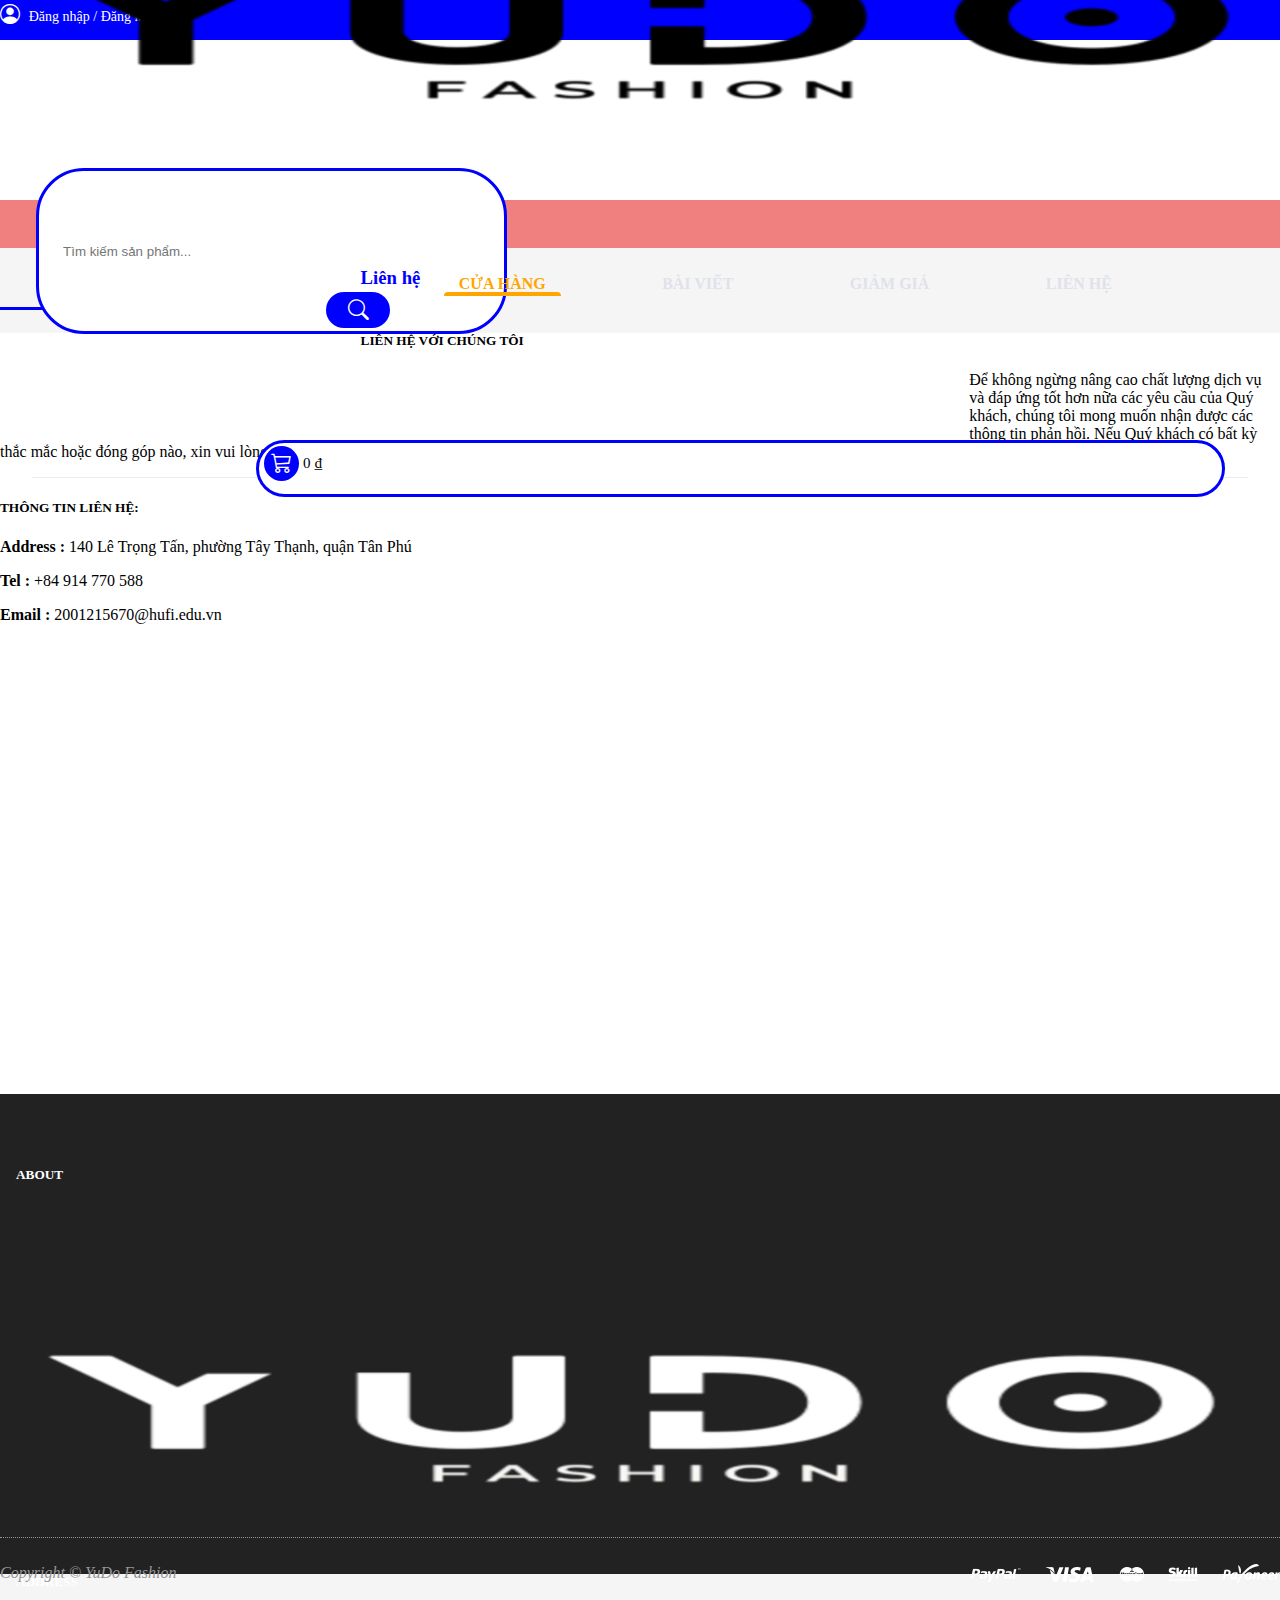
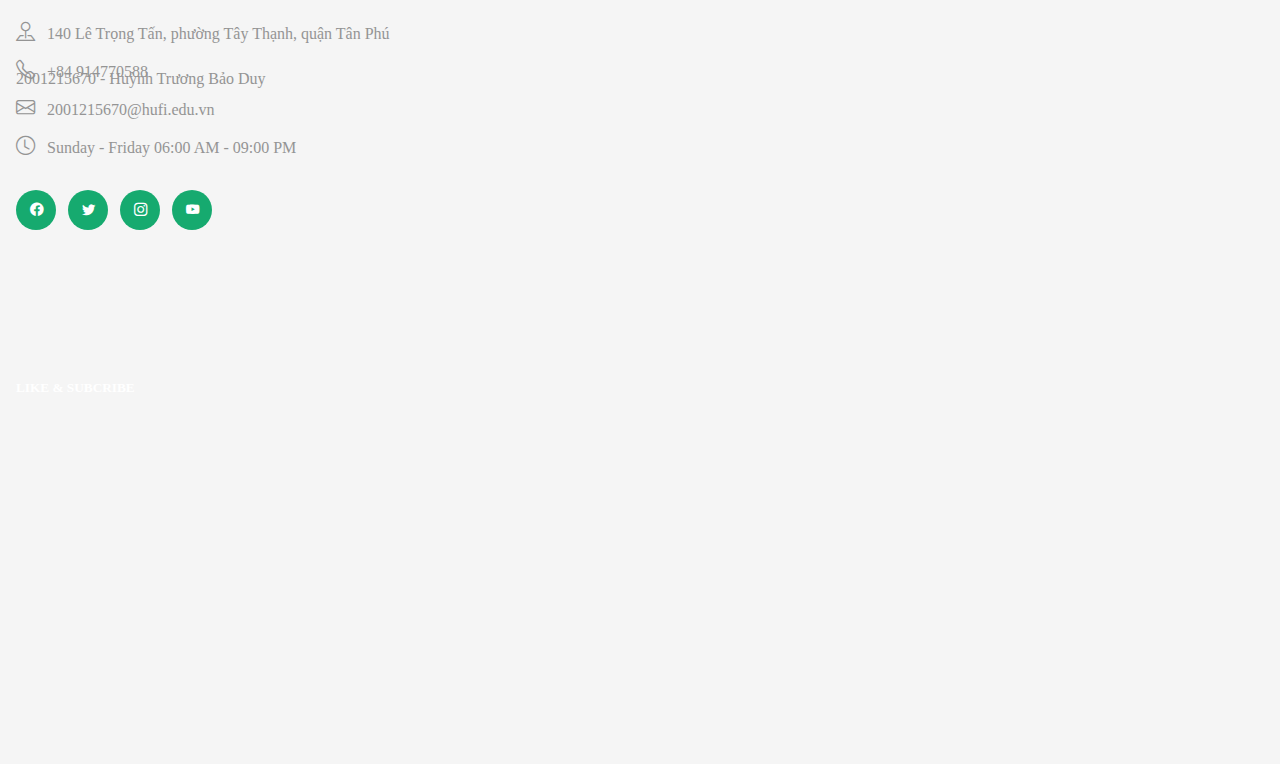
<file: contact.html>
<!DOCTYPE html>
<html lang="en">

<head>
    <meta charset="UTF-8">
    <meta http-equiv="X-UA-Compatible" content="IE=edge">
    <meta name="viewport" content="width=device-width, initial-scale=1.0">
    <title>Liên hệ</title>

    <link rel="stylesheet" href="style.css">
    <link rel="stylesheet" href="reponsive.css">
    <link rel="stylesheet" href="./assets/css/contact.css">

    <!--Jquery-->
    <script src="JS/jquery/jquery.min.js"></script>

    <!--font Awesome-->
    <link rel="stylesheet" href="https://cdnjs.cloudflare.com/ajax/libs/font-awesome/5.15.1/css/all.min.css">
    <!-- Font -->
    <link rel="preconnect" href="https://fonts.googleapis.com">
    <link rel="preconnect" href="https://fonts.gstatic.com" crossorigin>
    <link href="https://fonts.googleapis.com/css2?family=Poppins&display=swap" rel="stylesheet">

    <link href="https://cdn.jsdelivr.net/npm/bootstrap@5.0.1/dist/css/bootstrap.min.css" rel="stylesheet"
        integrity="sha384-+0n0xVW2eSR5OomGNYDnhzAbDsOXxcvSN1TPprVMTNDbiYZCxYbOOl7+AMvyTG2x" crossorigin="anonymous">
    <link rel="stylesheet" href="https://cdn.jsdelivr.net/npm/bootstrap-icons@1.5.0/font/bootstrap-icons.css">

</head>

<body>
    <!-- header -->
    <header class="container-fluid">
        <!-- top header -->
        <div class="top-head">
            <div class="container">
                <div class="row">
                    <div class="col login">
                        <a href="#" onclick="checkLogin()">
                            <i class="bi bi-person-circle"></i>
                            <span id="titl-log">Đăng nhập / Đăng ký</span>
                        </a>
                    </div>
                    <div class="col info">
                        <a href="https://www.youtube.com/"><i class="bi bi-youtube"></i></a>
                        <a href="https://www.instagram.com/"><i class="bi bi-instagram"></i></a>
                        <a href="https://www.twitter.com/"><i class="bi bi-twitter"></i></a>
                        <a href="https://www.facebook.com/"><i class="bi bi-facebook"></i></a>
                    </div>
                </div>
                <div class="top-head-res">
                    <a href="#" onclick="checkLogin()"><i class="bi bi-person-circle"></i></a>
                </div>
            </div>
        </div>

        <!-- mid header -->
        <div class="mid-head">
            <div class="container">
                <div class="row">
                    <!-- logo -->
                    <div class="col-xs-12 col-sm-12 col-md-12 col-lg logo">
                        <a href="index.html"><img src="./assets/img/LOGOm.png" alt="Logo"></a>
                    </div>
                    <!-- box search -->
                    <div class="col-xs col-sm col-md col-lg-5 box-search">
                        <input type="text" placeholder="Tìm kiếm sản phẩm...">
                        <button><i class="bi bi-search"></i></button>
                    </div>
                    <!-- cart -->
                    <div class="col-xs col-sm col-md col-lg">
                        <div class="cart">
                            <a href="./cart.html"><button><i class="bi bi-cart3"></i></button></a>
                            <span class="title-total">Tổng cộng: </span>
                            <span class="total-cart total"></span>
                            <span>₫</span>
                        </div>
                    </div>
                </div>
            </div>
        </div>

        <!-- bot header -->
        <div class="bot-head">
            <div class="container">
                <div class="row">
                    <div class="col menu-second">
                        <a href="./allDeparterment.html">DANH MỤC</a>
                        <div class="body-menu">
                            <ul>
                                <li>
                                    <a href="./man-clothing.html">Thời trang Nam</a>
                                </li>
                                <li>
                                    <a href="./female-cloting.html">Thời trang Nữ</a>
                                </li>
                                <li>
                                    <a href="./handbag.html">Túi sách</a>
                                </li>
                                <li>
                                    <a href="./perfume.html">Nước hoa</a>
                                </li>
                                <li>
                                    <a href="./hat.html">Mũ</a>
                                </li>
                                <li style="border-bottom: none;">
                                    <a href="./shoe.html">Giày dép</a>
                                </li>
                            </ul>
                        </div>
                    </div>
                    <div class="col-9 menu-main">
                        <div class="menu">
                            <ul>
                                <li>
                                    <a class="nav-item is-active" active-color="Orange" href="./index.html">CỬA HÀNG</a>
                                </li>
                                <li>
                                    <a class="nav-item" active-color="GreenYellow" href="./blog.html">BÀI VIẾT</a>
                                </li>
                                <li class="products">
                                    <a class="nav-item" active-color="Aqua" href="./flash-sale.html">GIẢM GIÁ</a>
                                </li>
                                <li>
                                    <a class="nav-item" active-color="LimeGreen" href="./contact.html">LIÊN HỆ</a>
                                </li>
                                <span class="nav-indicator"></span>
                            </ul>
                        </div>
                    </div>
                </div>
                <div class="responsive-menu">
                    <i onclick="navbar()" class="bi bi-list"></i>
                    <div class="menu" id="menu-resp">
                        <div class="row">
                            <div class="col-md">
                                <a href="index.html">CỬA HÀNG</a>
                            </div>
                            <div class="col-md">
                                <a href="blog.html">BÀI VIẾT</a>
                            </div>
                            <div class="col-md">
                                <a href="flash-sale.html">GIẢM GIÁ</a>
                            </div>
                            <div class="col-md" style="border-bottom: none;">
                                <a href="contact.html">LIÊN HỆ</a>
                            </div>
                        </div>
                    </div>
                </div>
            </div>
        </div>
    </header>

    <!-- content -->
    <div class="container-fluid content mt-5 mb-5">
        <div class="container">
            <h3>Liên hệ</h3>
            <div class="line"></div>
            <div class="row noidung mt-5 p-4">
                <div class="col-xs-12 titl">
                    <h5>LIÊN HỆ VỚI CHÚNG TÔI</h5>
                    <p class="mt-3">Để không ngừng nâng cao chất lượng dịch vụ và đáp ứng tốt
                        hơn nữa các yêu cầu của Quý khách, chúng tôi mong muốn nhận được các
                        thông tin phản hồi. Nếu Quý khách có bất kỳ thắc mắc hoặc đóng góp nào,
                        xin vui lòng liên hệ với chúng tôi theo thông tin dưới đây.
                        Chúng tôi sẽ phản hồi lại Quý khách trong thời gian sớm nhất.</p>
                </div>
                <div class="line mt-2 mb-2"></div>
                <div class="col-xs-12 col-sm-12 col-md-6 col-lg-6 info mt-3">
                    <h5 class="mb-3">THÔNG TIN LIÊN HỆ: </h5>
                    <div class="info-our">
                        <b>Address : </b>
                        <a href="https://goo.gl/maps/wREPELnABPZAk7T66" target="_blank" id="address"> 140 Lê Trọng Tấn,
                            phường Tây Thạnh, quận Tân Phú</a>
                    </div>
                    <div class="info-our">
                        <b>Tel : </b>
                        <a href="tel:0914770588" id="tel"> +84 914 770 588</a>
                    </div>
                    <div class="info-our">
                        <b>Email : </b>
                        <a href="mailto:2001215670@hufi.edu.vn" id="email"> 2001215670@hufi.edu.vn</a>
                    </div>
                </div>
                <div class="col-xs-12 col-sm-12 col-md-6 col-lg-6 ggmap">
                    <div class="map mt-3 mb-3">
                        <iframe
                            src="https://www.google.com/maps/embed?pb=!1m18!1m12!1m3!1d3919.0624766960423!2d106.62628677475213!3d10.806526989344096!2m3!1f0!2f0!3f0!3m2!1i1024!2i768!4f13.1!3m3!1m2!1s0x31752be2853ce7cd%3A0x4111b3b3c2aca14a!2zMTQwIEzDqiBUcuG7jW5nIFThuqVuLCBTxqFuIEvhu7MsIFTDom4gUGjDuiwgVGjDoG5oIHBo4buRIEjhu5MgQ2jDrSBNaW5oLCBWaeG7h3QgTmFt!5e0!3m2!1svi!2s!4v1685187278978!5m2!1svi!2s"
                            width="600" height="450" style="border:0;" allowfullscreen="" loading="lazy"
                            referrerpolicy="no-referrer-when-downgrade"></iframe>
                    </div>
                </div>
            </div>
        </div>
    </div>

    <!-- footer -->
    <footer class="container-fluid">
        <div class="container">
            <div class="row">
                <div class="col-md footer1">
                    <h5>ABOUT</h5>
                    <a href="index.html"><img src="./assets/img/LOGO.png" alt="logo"></a>
                    <p>
                        2001215670 - Huỳnh Trương Bảo Duy
                    </p>
                </div>
                <div class="col-md footer2">
                    <h5>ADDRESS</h5>
                    <div class="footer-info">
                        <p>
                            <a href="https://goo.gl/maps/wREPELnABPZAk7T66" target="_blank">
                                <i class="bi bi-pin-map"></i>
                                <span>140 Lê Trọng Tấn, phường Tây Thạnh, quận Tân Phú</span>
                            </a>
                        </p>
                        <p>
                            <a href="tel:0914770588">
                                <i class="bi bi-telephone"></i>
                                <span>+84 914770588</span>
                            </a>
                        </p>
                        <p>
                            <a href="mailto:2001215670@hufi.edu.vn">
                                <i class="bi bi-envelope"></i>
                                <span>2001215670@hufi.edu.vn</span>
                            </a>
                        </p>
                        <p>
                            <i class="bi bi-clock"></i>
                            <span>Sunday - Friday 06:00 AM - 09:00 PM</span>
                        </p>
                    </div>
                    <div class="footer-icon-info">
                        <a href="https://www.facebook.com/">
                            <button><i class="bi bi-facebook"></i></button>
                        </a>
                        <a href="https://www.twitter.com/">
                            <button><i class="bi bi-twitter"></i></button>
                        </a>
                        <a href="https://www.instagram.com/">
                            <button><i class="bi bi-instagram"></i></button>
                        </a>
                        <a href="https://www.youtube.com/">
                            <button><i class="bi bi-youtube"></i></button>
                        </a>
                    </div>
                </div>
                <div class="col-md footer3">
                    <h5>LIKE & SUBCRIBE</h5>
                    <div class="fanpage">

                    </div>
                </div>
            </div>
            <hr>
            <div class="footer-end">
                <span><i>Copyright &copy; YuDo Fashion</i></span>
                <img src="./assets/img/cards-1.png" alt="pay">
            </div>
        </div>
    </footer>

    <script src="https://cdn.jsdelivr.net/npm/bootstrap@5.0.1/dist/js/bootstrap.bundle.min.js"
        integrity="sha384-gtEjrD/SeCtmISkJkNUaaKMoLD0//ElJ19smozuHV6z3Iehds+3Ulb9Bn9Plx0x4" crossorigin="anonymous">
        </script>


    <script src="script.js"></script>
    <script src="JS/user.js"></script>
    <script src="JS/hideLogin.js"></script>
    <script src="JS/control.js"></script>
</body>

</html>
</file>
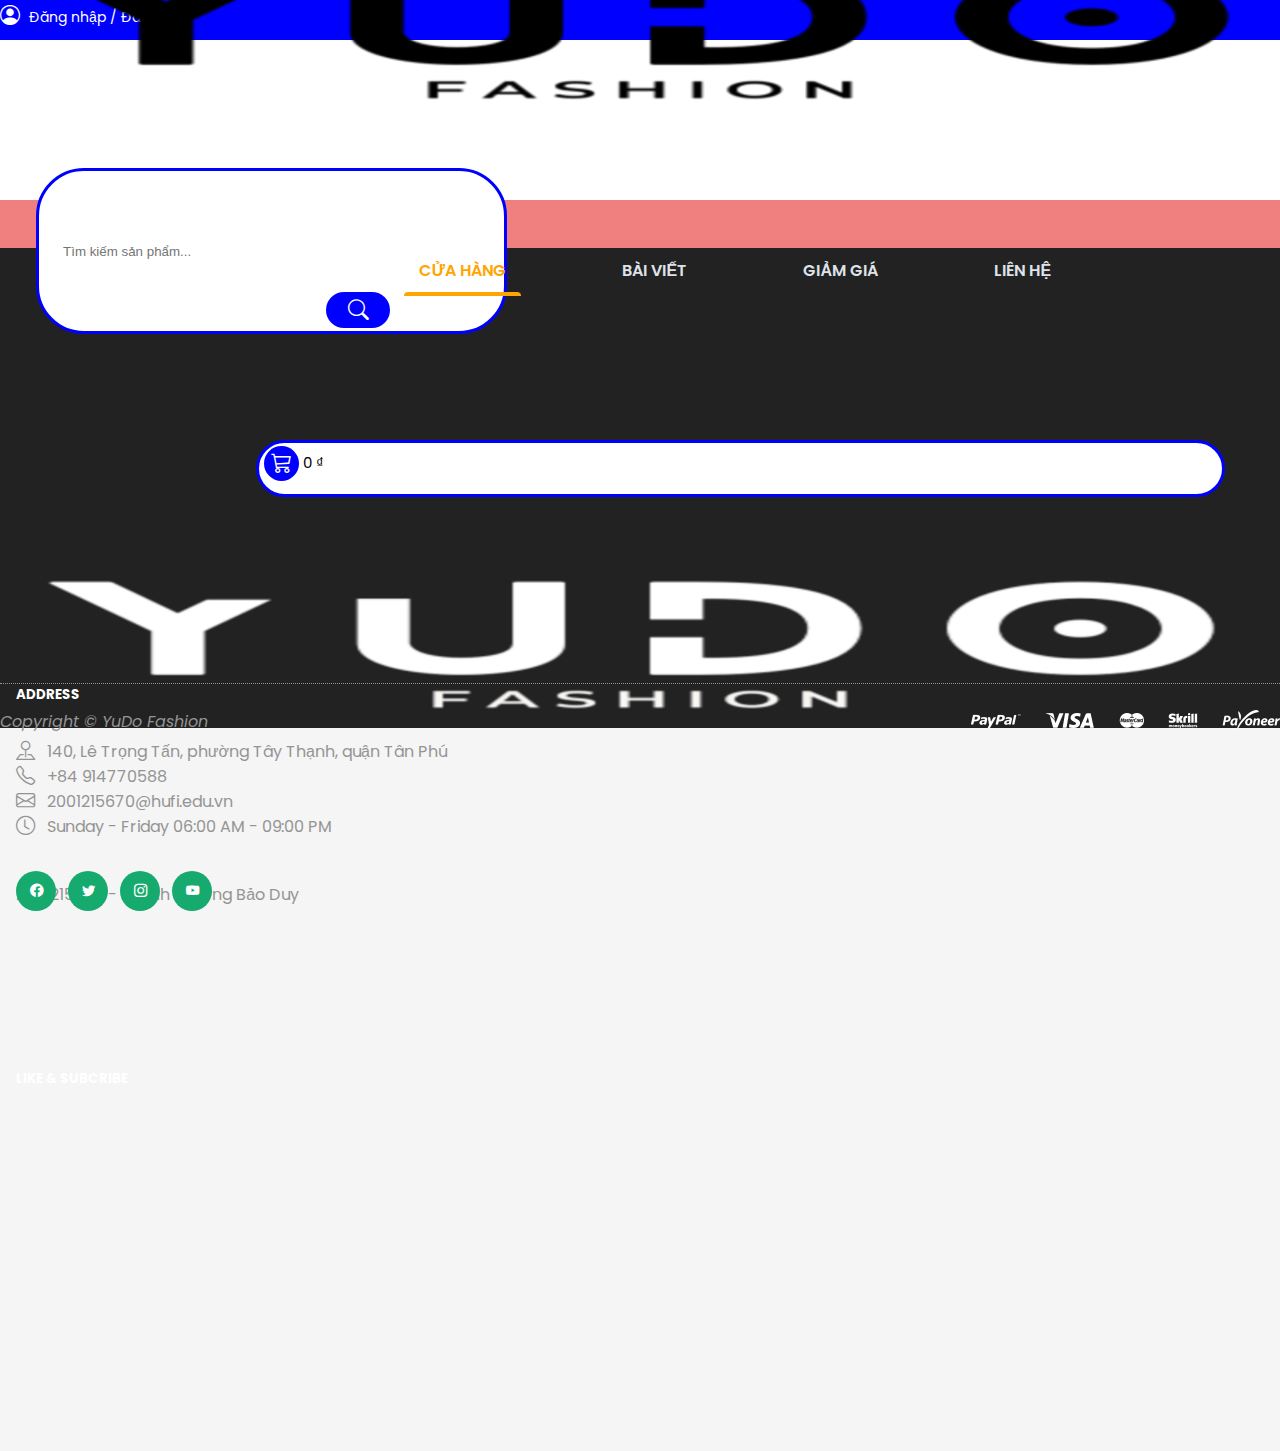
<file: detailProduct.html>
<!DOCTYPE html>
<html lang="en">

<head>
    <meta charset="UTF-8">
    <meta http-equiv="X-UA-Compatible" content="IE=edge">
    <meta name="viewport" content="width=device-width, initial-scale=1.0">
    <title>Yudo Store</title>

    <link rel="stylesheet" href="style.css">
    <link rel="stylesheet" href="reponsive.css">
    <link rel="stylesheet" href="./assets/css/detailProduct.css">


    <script async defer crossorigin="anonymous" src="https://connect.facebook.net/vi_VN/sdk.js#xfbml=1&version=v11.0"
        nonce="ypje9cjP"></script>

    <!--Owl Carousel-->
    <link rel="stylesheet" href="./assets/libra/OwlCarousel/docs/assets/owlcarousel/assets/owl.carousel.min.css">
    <link rel="stylesheet" href="./assets/libra/OwlCarousel/docs/assets/owlcarousel/assets/owl.theme.default.min.css">
    <script src="JS/jquery/jquery.min.js"></script>
    <script src="./assets/libra/OwlCarousel/docs/assets/owlcarousel/owl.carousel.min.js"></script>

    <!--font Awesome-->
    <link rel="stylesheet" href="https://cdnjs.cloudflare.com/ajax/libs/font-awesome/5.15.1/css/all.min.css">
    <!-- Font -->
    <link rel="preconnect" href="https://fonts.googleapis.com">
    <link rel="preconnect" href="https://fonts.gstatic.com" crossorigin>
    <link href="https://fonts.googleapis.com/css2?family=Poppins&display=swap" rel="stylesheet">

    <link href="https://cdn.jsdelivr.net/npm/bootstrap@5.0.1/dist/css/bootstrap.min.css" rel="stylesheet"
        integrity="sha384-+0n0xVW2eSR5OomGNYDnhzAbDsOXxcvSN1TPprVMTNDbiYZCxYbOOl7+AMvyTG2x" crossorigin="anonymous">
    <link rel="stylesheet" href="https://cdn.jsdelivr.net/npm/bootstrap-icons@1.5.0/font/bootstrap-icons.css">

    <style>
        * {
            margin: 0;
            padding: 0;
        }

        html {
            font-family: 'Poppins', sans-serif;
            line-height: 1.5rem;
        }

        body {
            background-color: whitesmoke !important;
        }

        img {
            object-fit: cover;
            max-width: 100%;
        }

        a {
            text-decoration: none;
            color: black;
        }

        a:hover {
            color: brown;
        }
    </style>
</head>

<body>
    <!-- header -->
    <header class="container-fluid">
        <!-- top header -->
        <div class="top-head">
            <div class="container">
                <div class="row">
                    <div class="col login">
                        <a href="#" onclick="checkLogin()">
                            <i class="bi bi-person-circle"></i>
                            <span id="titl-log">Đăng nhập / Đăng ký</span>
                        </a>
                    </div>
                    <div class="col info">
                        <a href="https://www.youtube.com/"><i class="bi bi-youtube"></i></a>
                        <a href="https://www.instagram.com/"><i class="bi bi-instagram"></i></a>
                        <a href="https://www.twitter.com/"><i class="bi bi-twitter"></i></a>
                        <a href="https://www.facebook.com/"><i class="bi bi-facebook"></i></a>
                    </div>
                </div>
                <div class="top-head-res">
                    <a href="#" onclick="checkLogin()"><i class="bi bi-person-circle"></i></a>
                </div>
            </div>
        </div>

        <!-- mid header -->
        <div class="mid-head">
            <div class="container">
                <div class="row">
                    <!-- logo -->
                    <div class="col-xs-12 col-sm-12 col-md-12 col-lg logo">
                        <a href="index.html"><img src="./assets/img/LOGOm.png" alt="Logo"></a>
                    </div>
                    <!-- box search -->
                    <div class="col-xs col-sm col-md col-lg-5 box-search">
                        <input type="text" placeholder="Tìm kiếm sản phẩm...">
                        <button><i class="bi bi-search"></i></button>
                    </div>
                    <!-- cart -->
                    <div class="col-xs col-sm col-md col-lg">
                        <div class="cart">
                            <a href="./cart.html"><button><i class="bi bi-cart3"></i></button></a>
                            <span class="title-total">Tổng cộng: </span>
                            <span class="total-cart total"></span>
                            <span>₫</span>
                        </div>
                    </div>
                </div>
            </div>
        </div>

        <!-- bot header -->
        <div class="bot-head">
            <div class="container">
                <div class="row">
                    <div class="col menu-second">
                        <a href="./allDeparterment.html">DANH MỤC</a>
                        <div class="body-menu">
                            <ul>
                                <li>
                                    <a href="./man-clothing.html">Thời trang Nam</a>
                                </li>
                                <li>
                                    <a href="./female-cloting.html">Thời trang Nữ</a>
                                </li>
                                <li>
                                    <a href="./handbag.html">Túi sách</a>
                                </li>
                                <li>
                                    <a href="./perfume.html">Nước hoa</a>
                                </li>
                                <li>
                                    <a href="./hat.html">Mũ</a>
                                </li>
                                <li style="border-bottom: none;">
                                    <a href="./shoe.html">Giày dép</a>
                                </li>
                            </ul>
                        </div>
                    </div>
                    <div class="col-9 menu-main">
                        <div class="menu">
                            <ul>
                                <li>
                                    <a class="nav-item is-active" active-color="Orange" href="./index.html">CỬA HÀNG</a>
                                </li>
                                <li>
                                    <a class="nav-item" active-color="GreenYellow" href="./blog.html">BÀI VIẾT</a>
                                </li>
                                <li class="products">
                                    <a class="nav-item" active-color="Aqua" href="./flash-sale.html">GIẢM GIÁ</a>
                                </li>
                                <li>
                                    <a class="nav-item" active-color="LimeGreen" href="./contact.html">LIÊN HỆ</a>
                                </li>
                                <span class="nav-indicator"></span>
                            </ul>
                        </div>
                    </div>
                </div>
                <div class="responsive-menu">
                    <i onclick="navbar()" class="bi bi-list"></i>
                    <div class="menu" id="menu-resp">
                        <div class="row">
                            <div class="col-md">
                                <a href="index.html">CỬA HÀNG</a>
                            </div>
                            <div class="col-md">
                                <a href="blog.html">BÀI VIẾT</a>
                            </div>
                            <div class="col-md">
                                <a href="flash-sale.html">GIẢM GIÁ</a>
                            </div>
                            <div class="col-md" style="border-bottom: none;">
                                <a href="contact.html">LIÊN HỆ</a>
                            </div>
                        </div>
                    </div>
                </div>
            </div>
        </div>
    </header>


    <!-- body -->
    <div class="container-fluid">
        <div class="container mt-4 mb-5 content" id="detail">
            
        </div>
    </div>

    <!-- footer -->
    <footer class="container-fluid">
        <div class="container">
            <div class="row">
                <div class="col-md footer1">
                    <h5>ABOUT</h5>
                    <a href="index.html"><img src="./assets/img/LOGO.png" alt="logo"></a>
                    <p>
                        2001215670 - Huỳnh Trương Bảo Duy
                    </p>
                </div>
                <div class="col-md footer2">
                    <h5>ADDRESS</h5>
                    <div class="footer-info">
                        <p>
                            <i class="bi bi-pin-map"></i>
                            <span>140, Lê Trọng Tấn, phường Tây Thạnh, quận Tân Phú</span>
                        </p>
                        <p>
                            <a href="tel:0394105261">
                                <i class="bi bi-telephone"></i>
                                <span>+84 914770588</span>
                            </a>
                        </p>
                        <p>
                            <a href="mailto:Abc123@donga.edu.vn">
                                <i class="bi bi-envelope"></i>
                                <span>2001215670@hufi.edu.vn</span>
                            </a>
                        </p>
                        <p>
                            <i class="bi bi-clock"></i>
                            <span>Sunday - Friday 06:00 AM - 09:00 PM</span>
                        </p>
                    </div>
                    <div class="footer-icon-info">
                        <a href="https://www.facebook.com/">
                            <button><i class="bi bi-facebook"></i></button>
                        </a>
                        <a href="https://www.twitter.com/">
                            <button><i class="bi bi-twitter"></i></button>
                        </a>
                        <a href="https://www.instagram.com/">
                            <button><i class="bi bi-instagram"></i></button>
                        </a>
                        <a href="https://www.youtube.com/">
                            <button><i class="bi bi-youtube"></i></button>
                        </a>
                    </div>
                </div>
                <div class="col-md footer3">
                    <h5>LIKE & SUBCRIBE</h5>
                    <div class="fanpage">

                    </div>
                </div>
            </div>
            <hr>
            <div class="footer-end">
                <span><i>Copyright &copy; YuDo Fashion</i></span>
                <img src="./assets/img/cards-1.png" alt="pay">
            </div>
        </div>
    </footer>

    <script src="https://cdn.jsdelivr.net/npm/bootstrap@5.0.1/dist/js/bootstrap.bundle.min.js"
        integrity="sha384-gtEjrD/SeCtmISkJkNUaaKMoLD0//ElJ19smozuHV6z3Iehds+3Ulb9Bn9Plx0x4" crossorigin="anonymous">
        </script>

    <script src="script.js"></script>
    <script src="JS/user.js"></script>
    <script src="JS/hideLogin.js"></script>

    <!-- Print quantum products -->
    <script src="JS/detailProduct.js"></script>
    <script src="JS/control.js"></script>

</body>

</html>
</file>
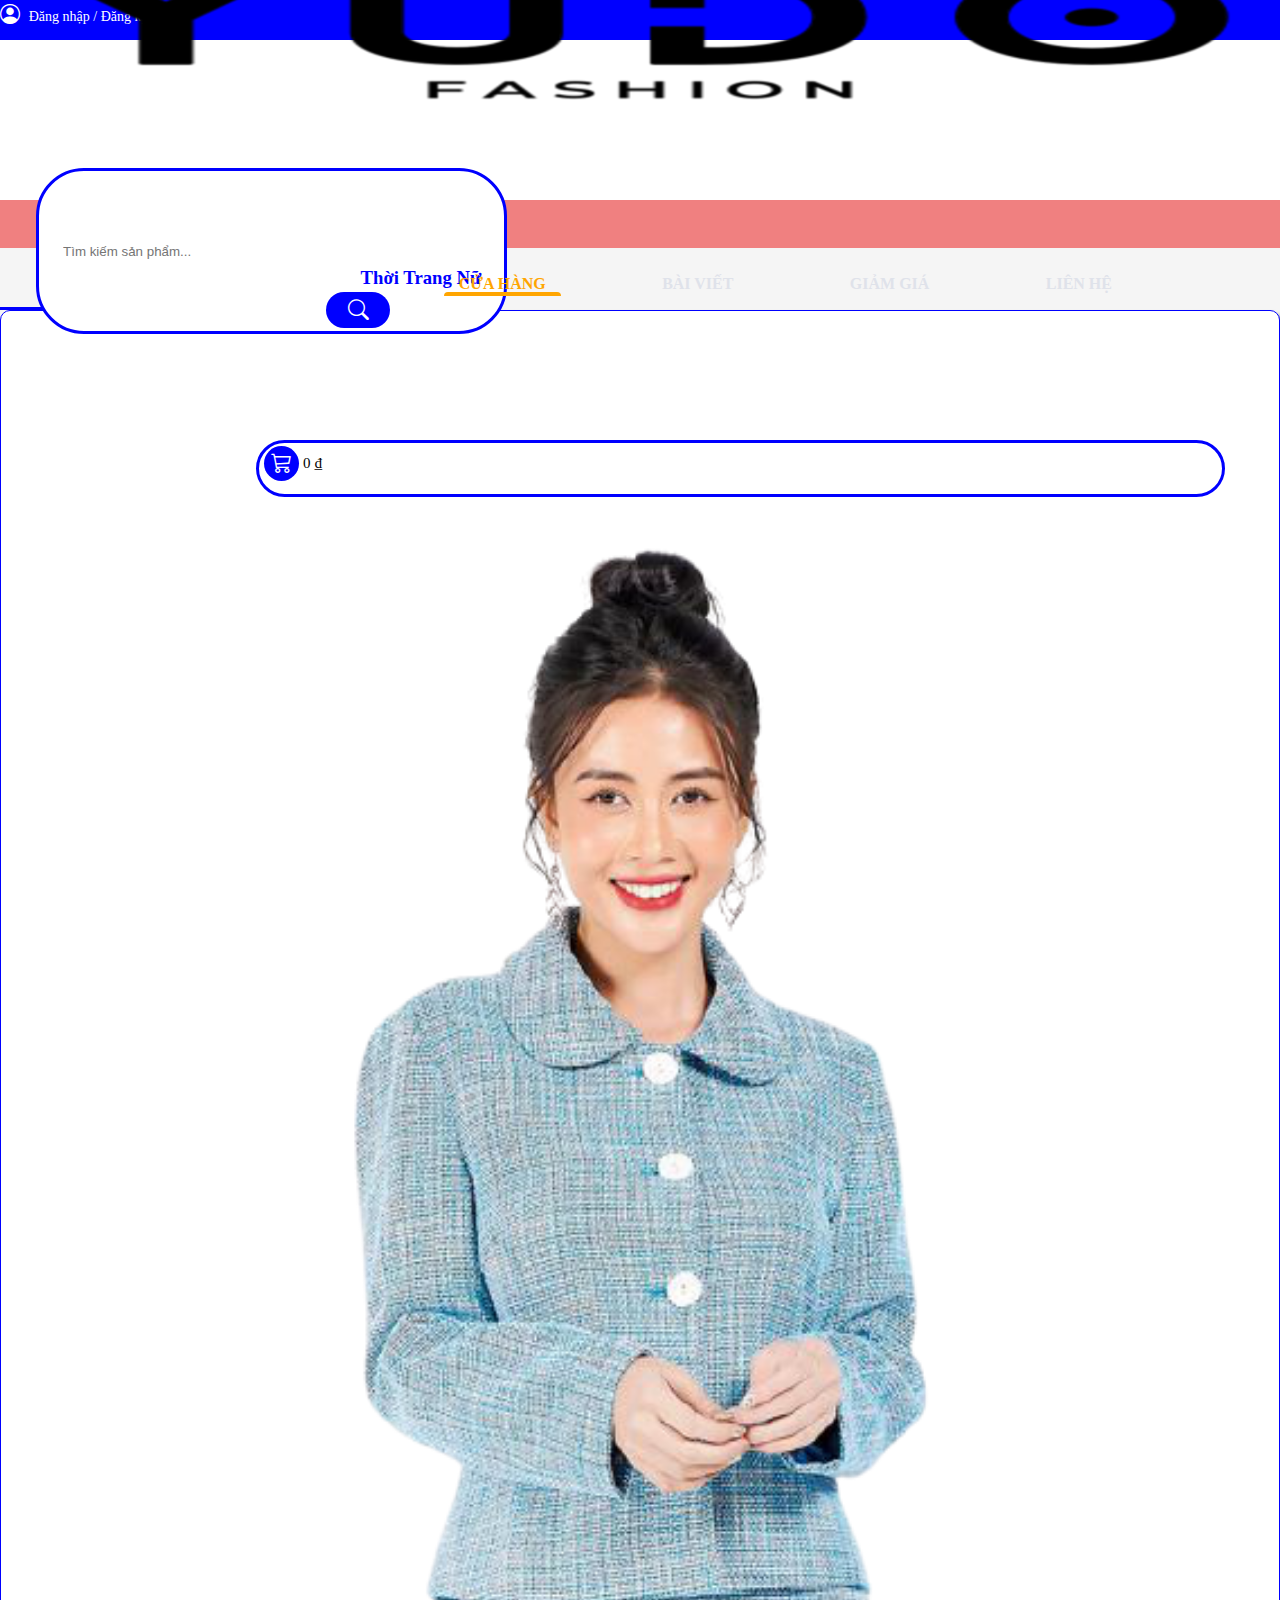
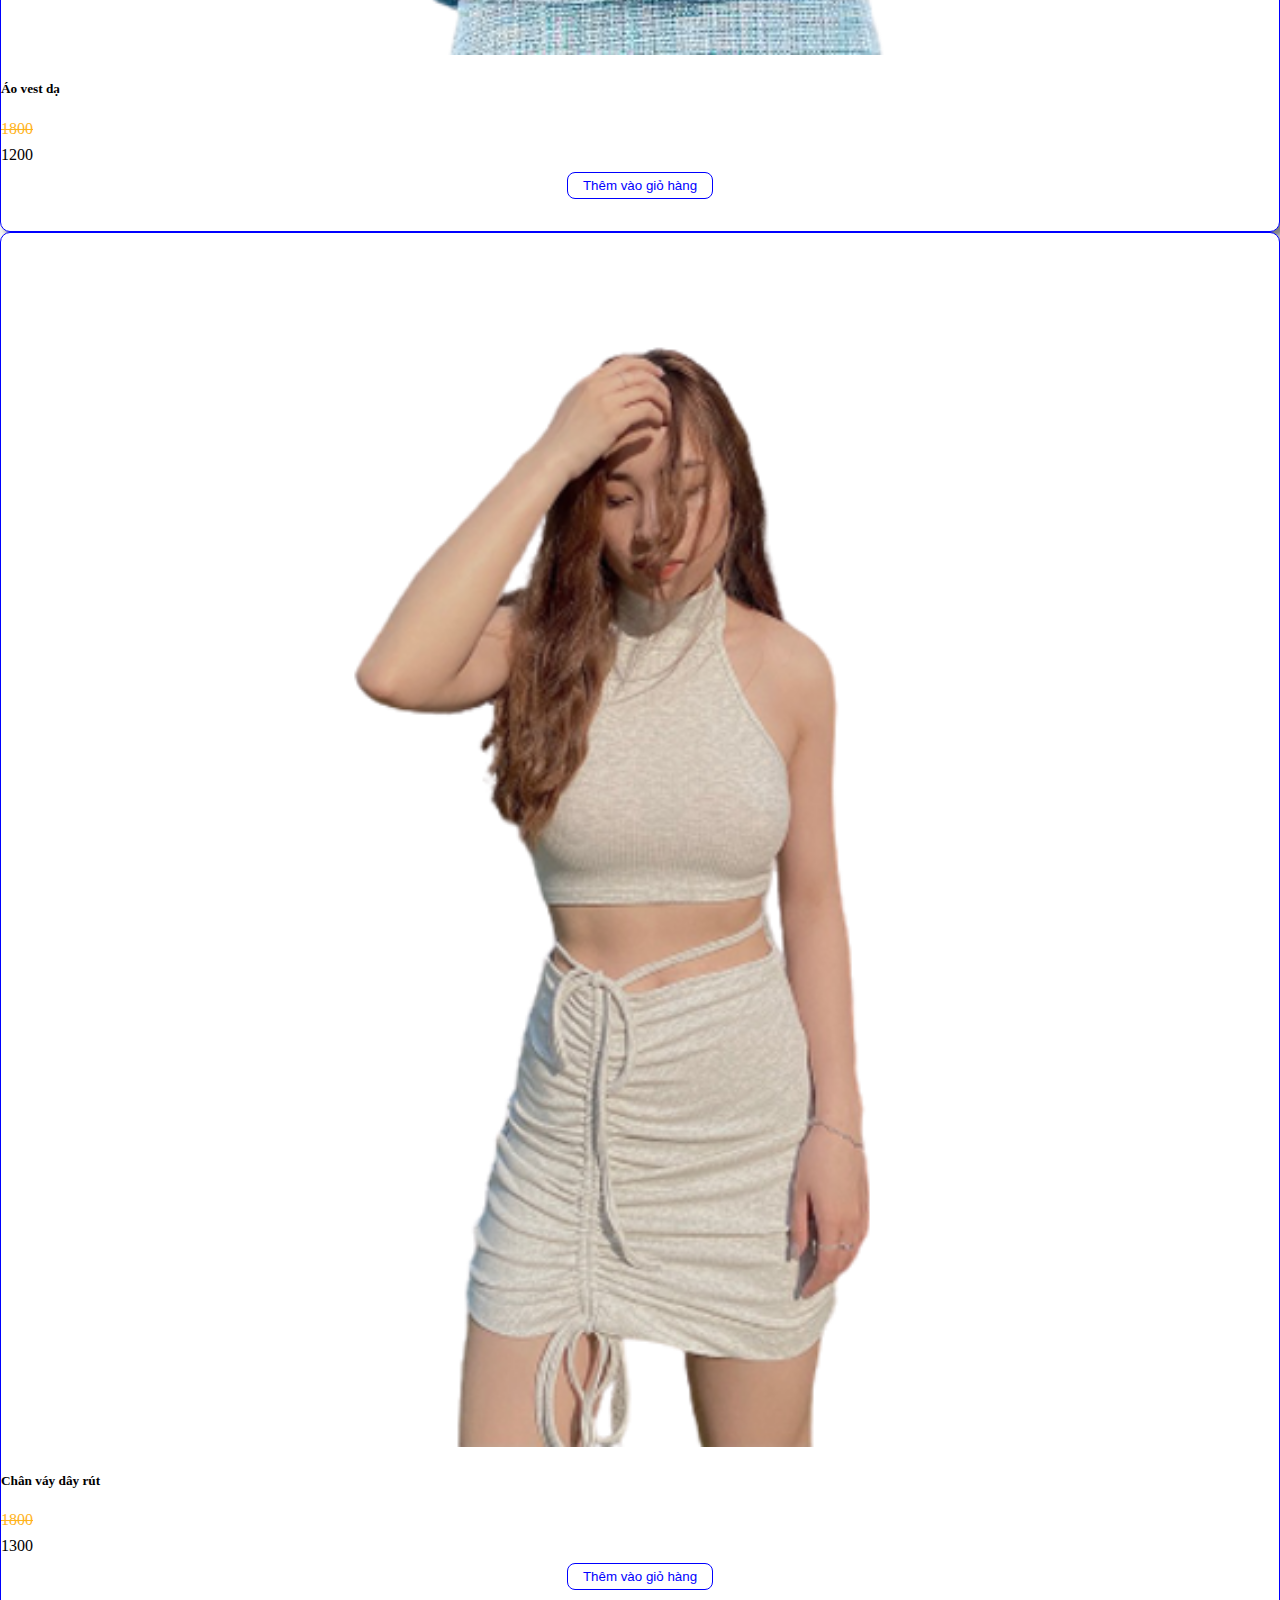
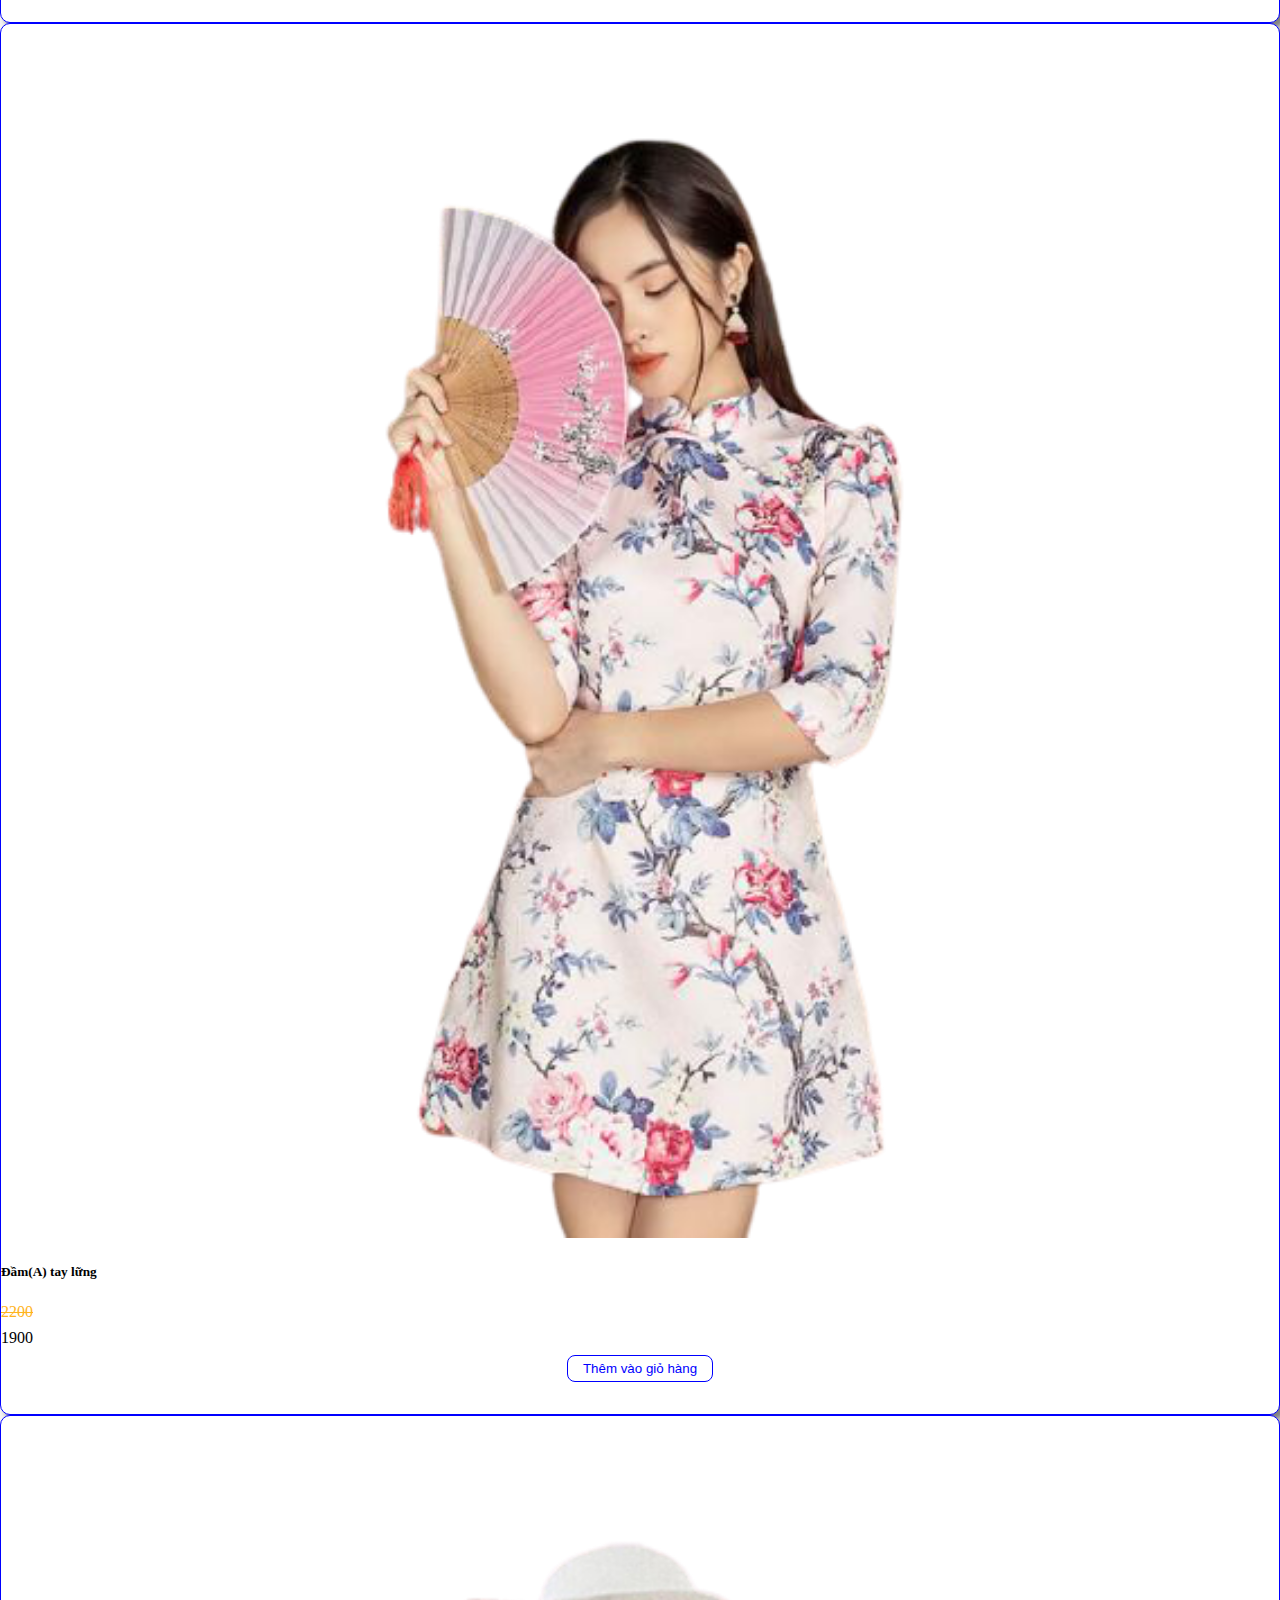
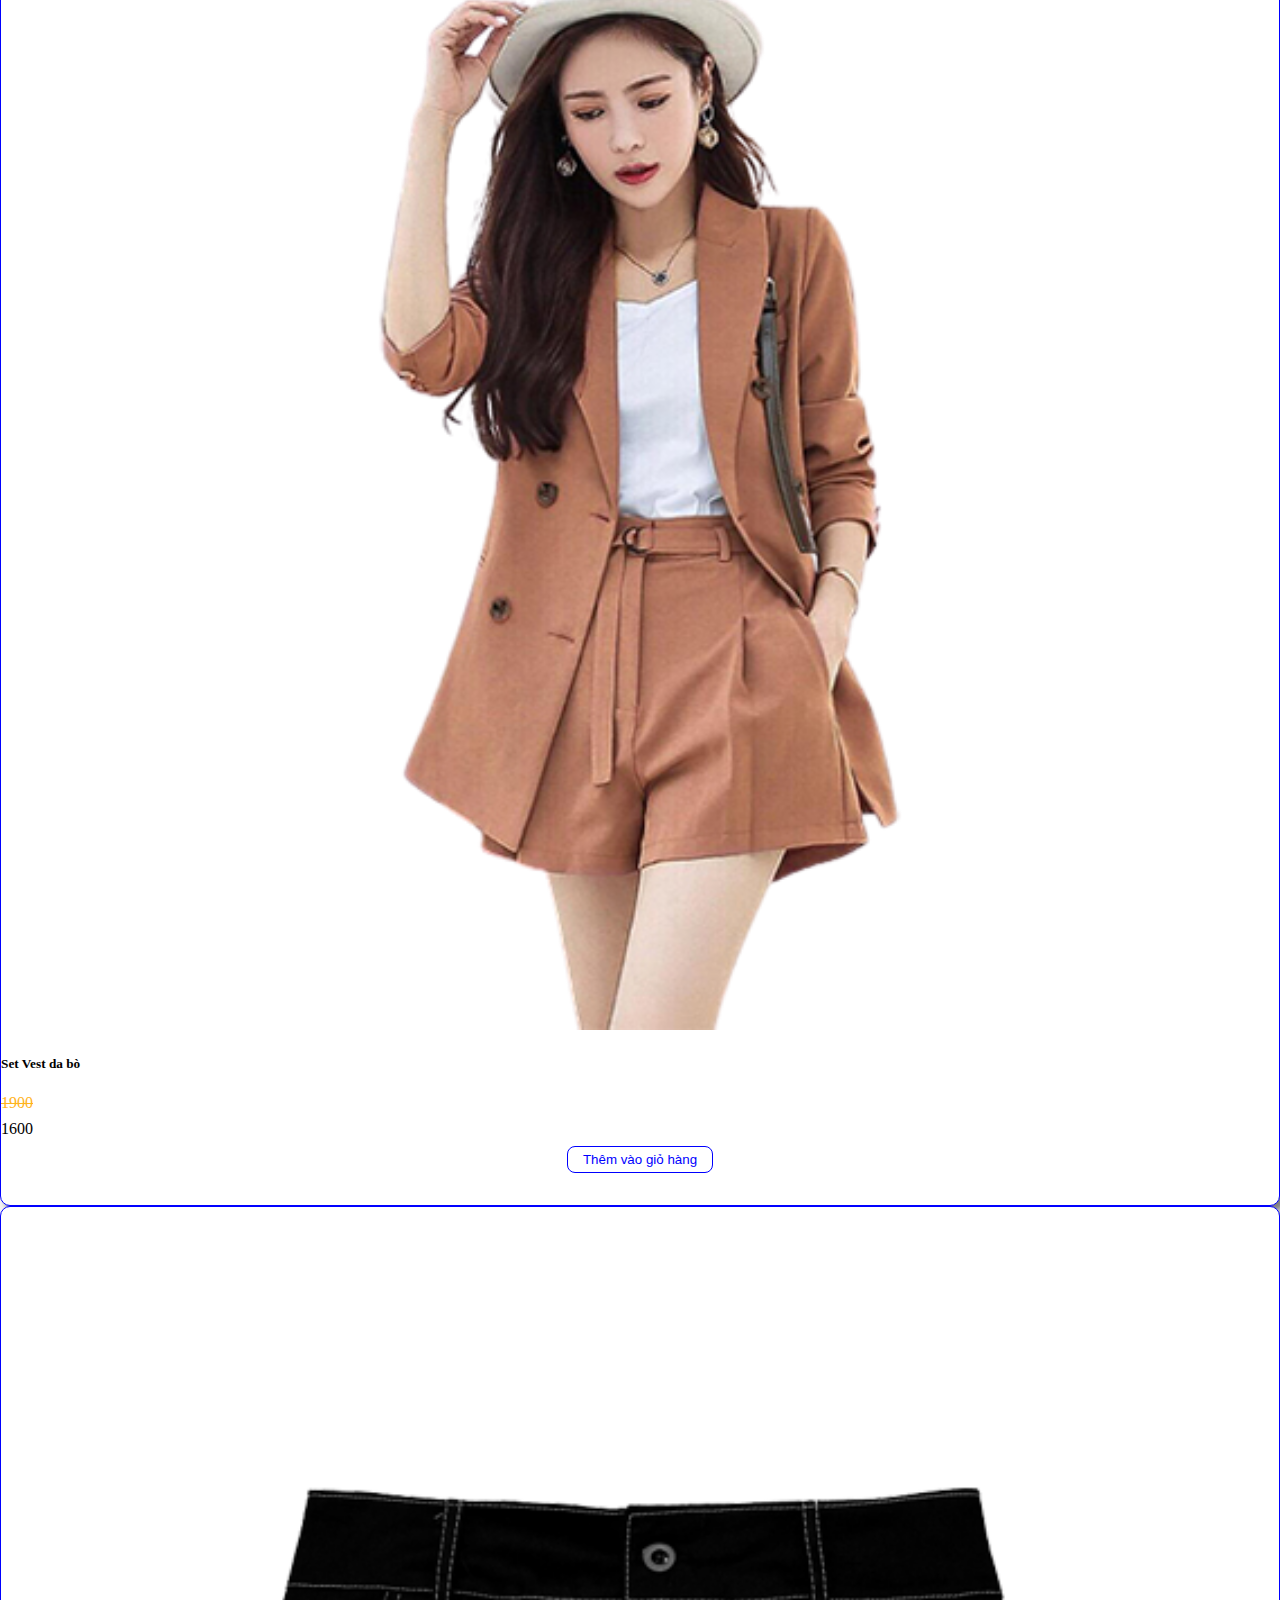
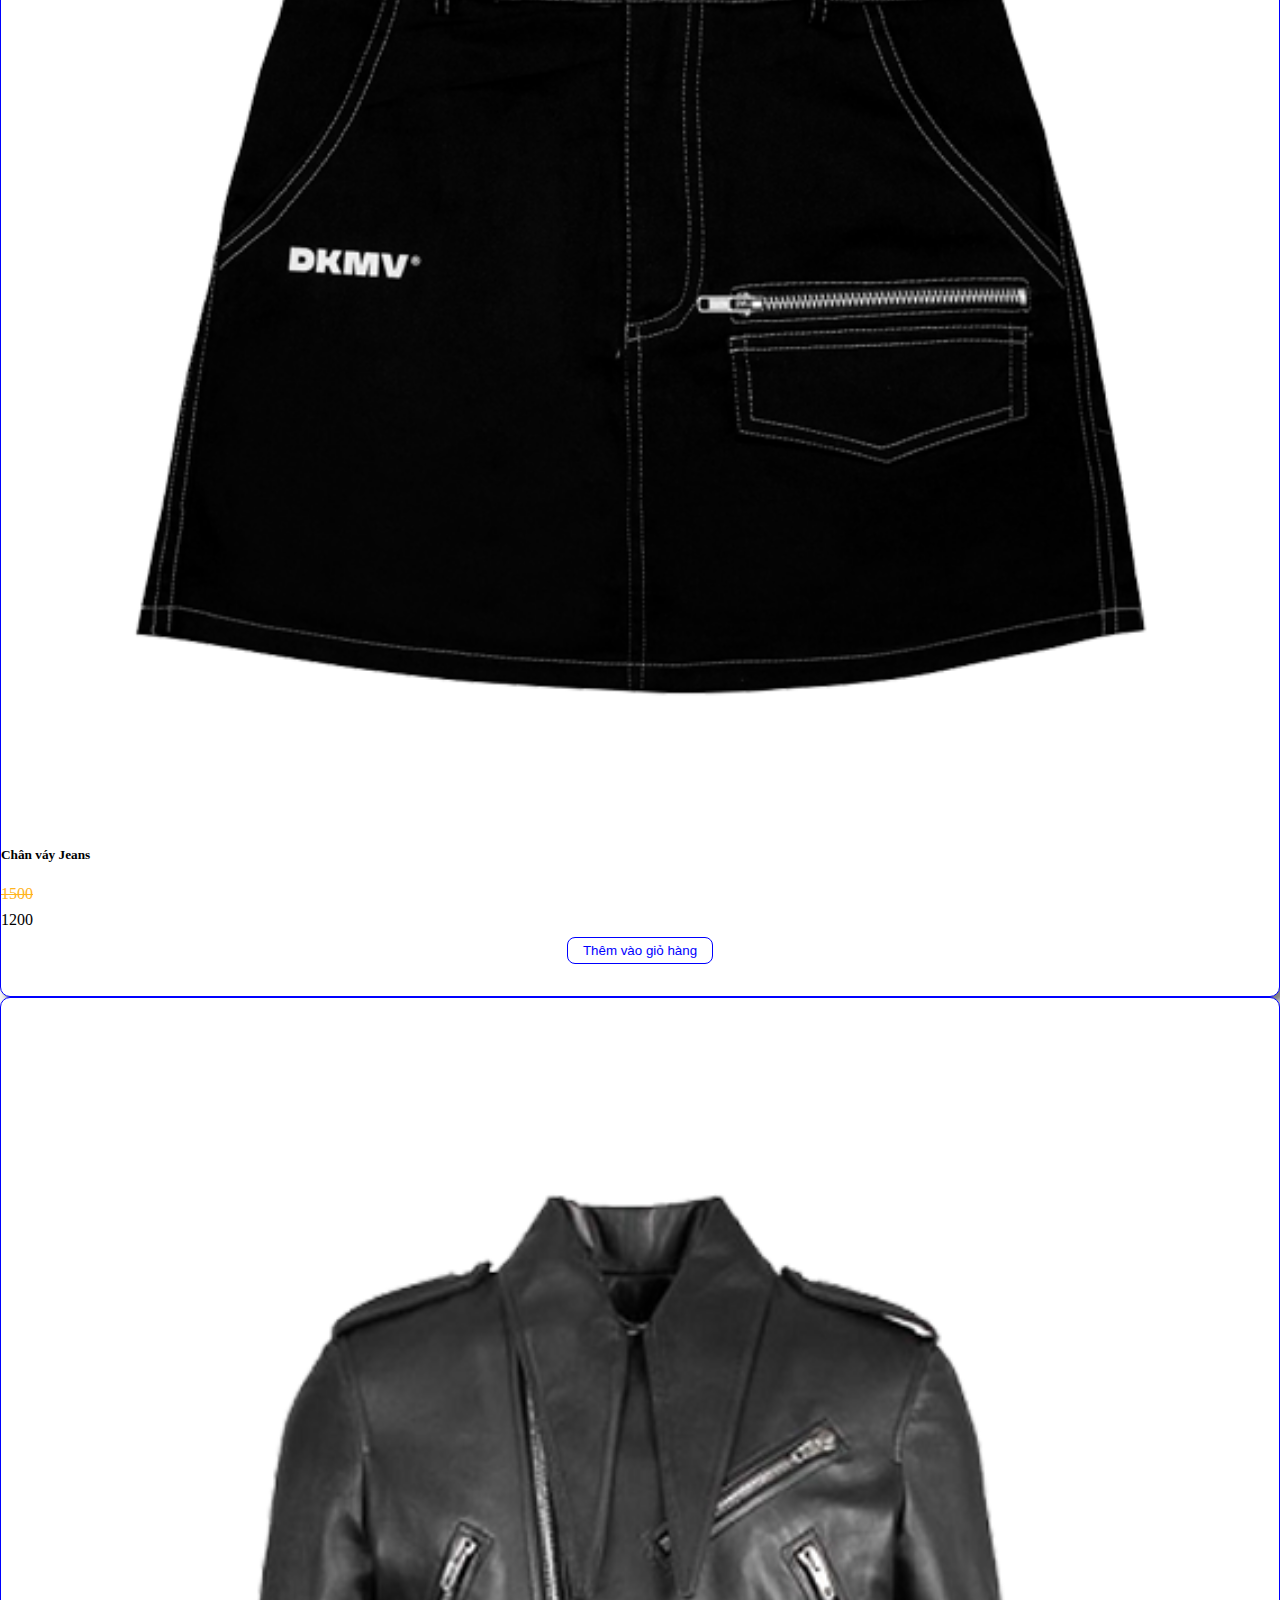
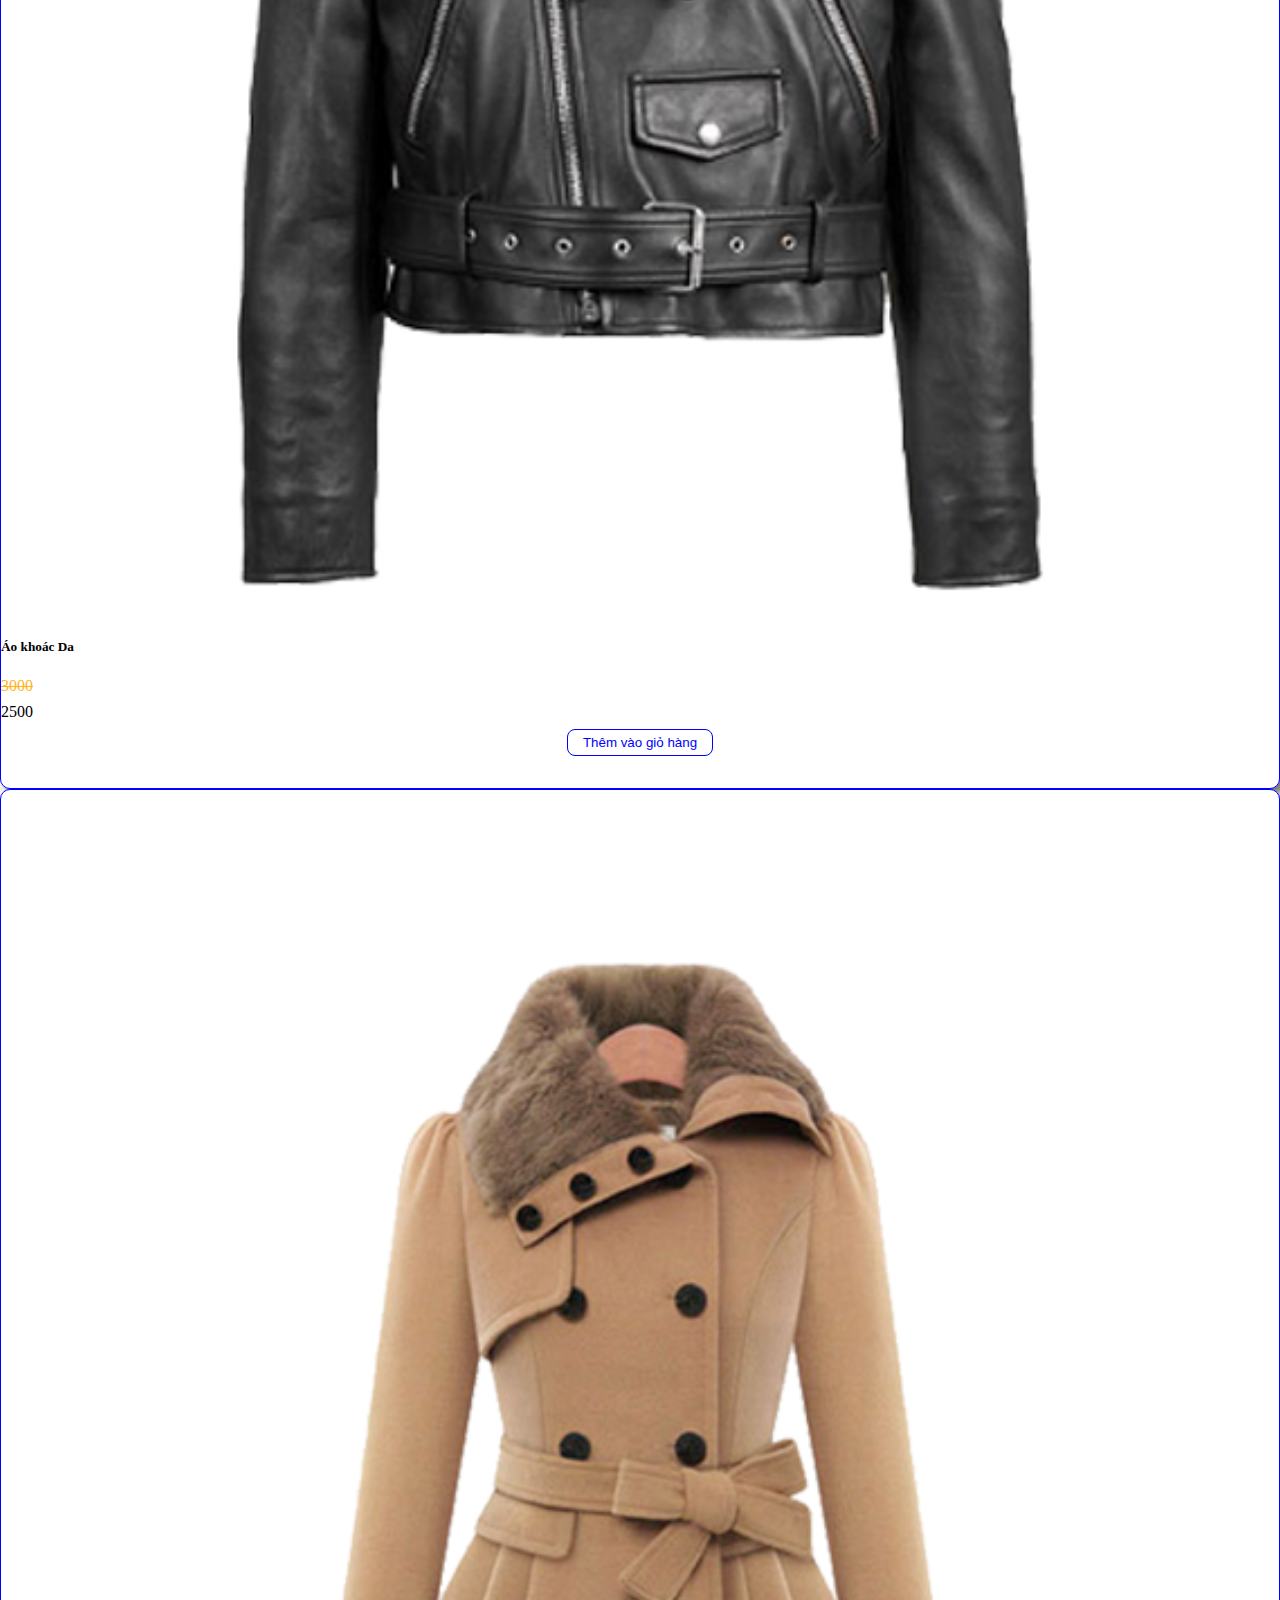
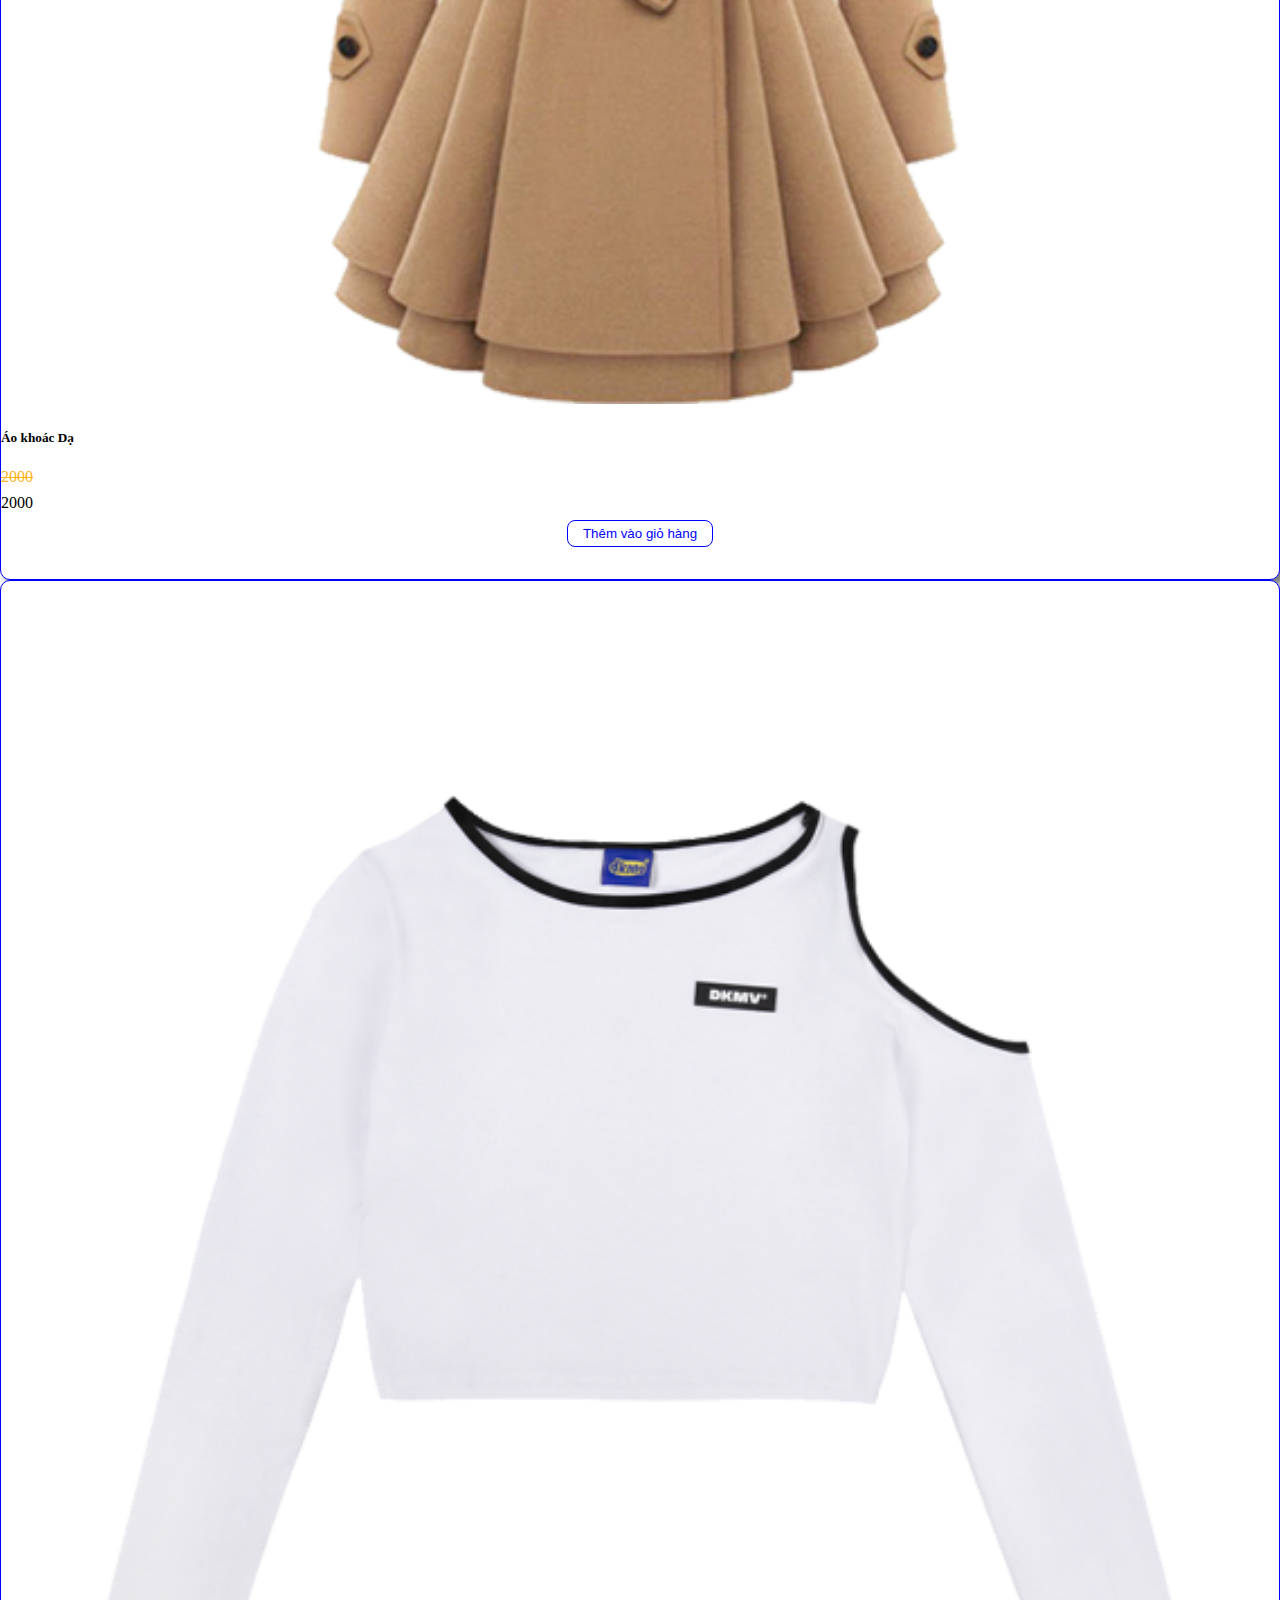
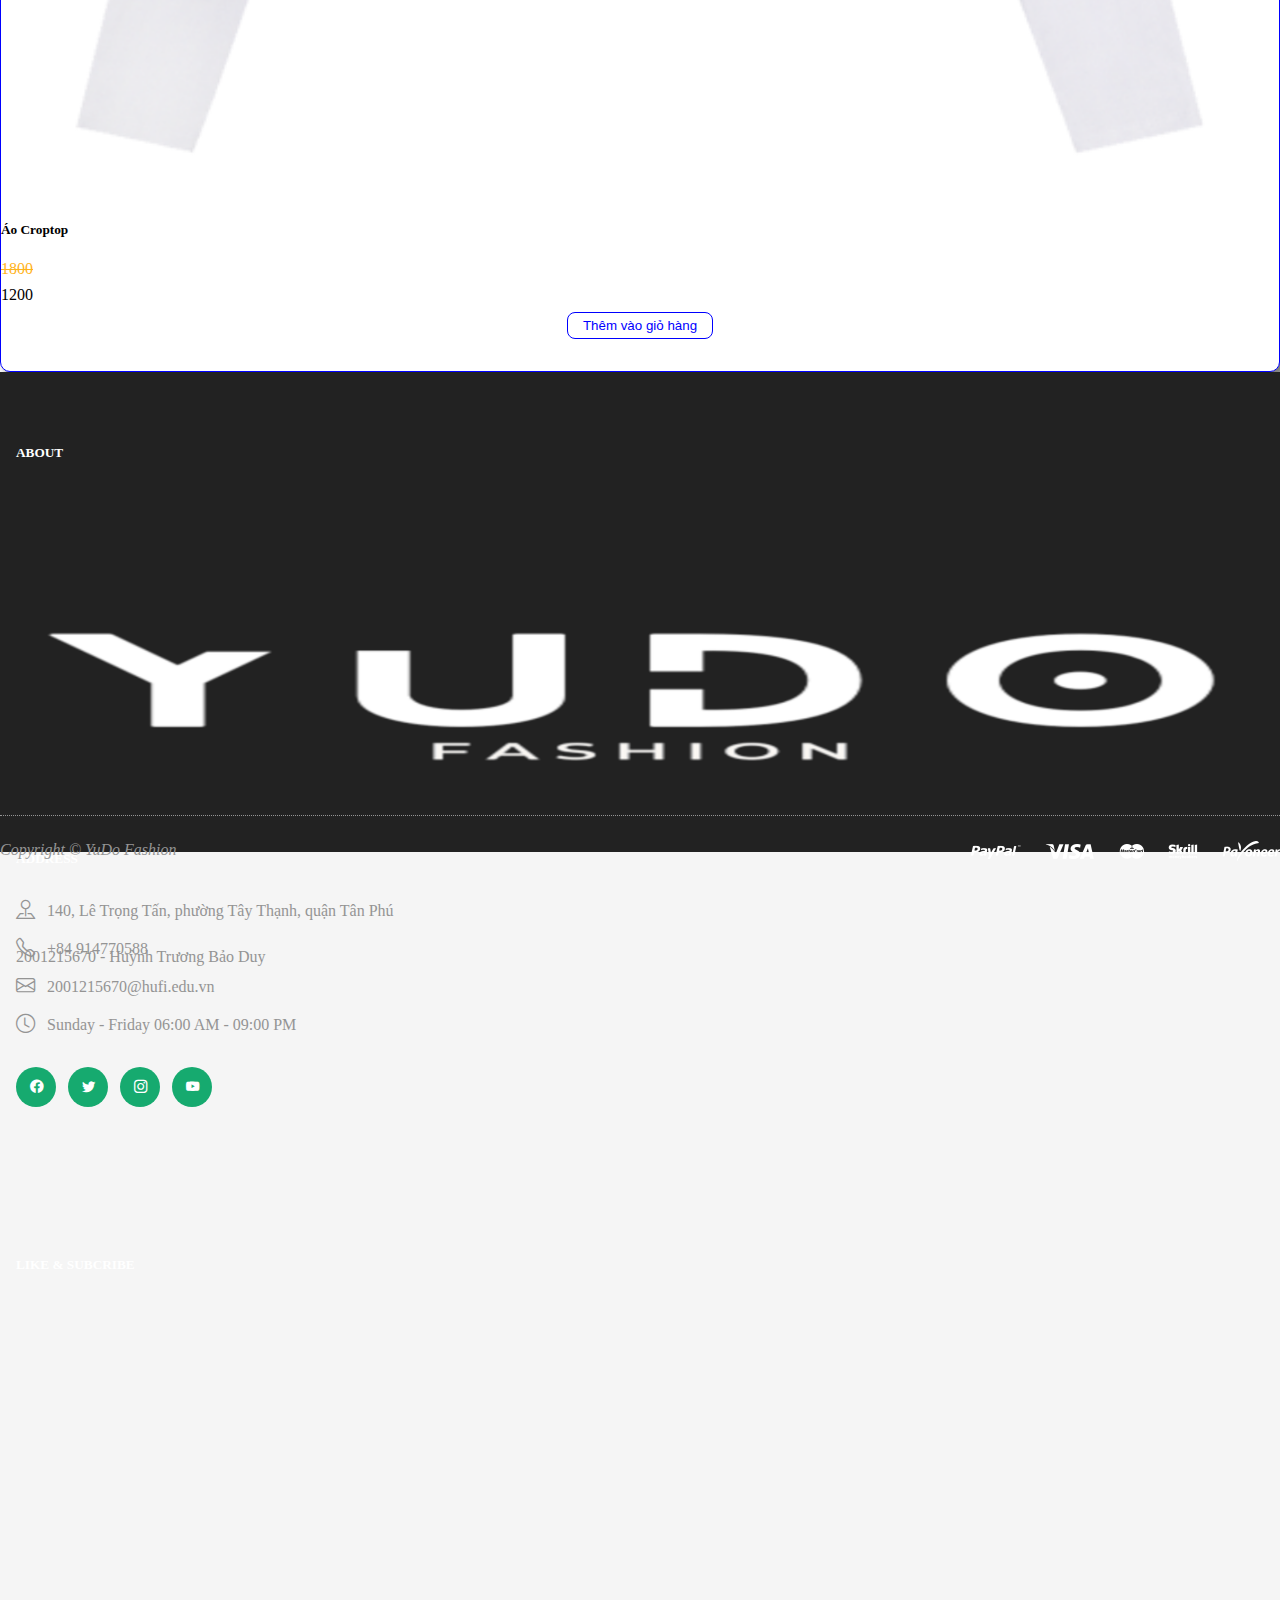
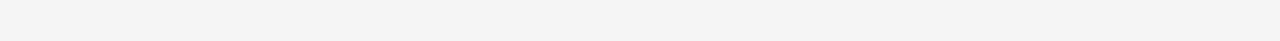
<file: female-cloting.html>
<!DOCTYPE html>
<html lang="en">

<head>
    <meta charset="UTF-8">
    <meta http-equiv="X-UA-Compatible" content="IE=edge">
    <meta name="viewport" content="width=device-width, initial-scale=1.0">
    <title>Thời trang nữ</title>

    <link rel="stylesheet" href="./style.css">
    <link rel="stylesheet" href="./reponsive.css">
    <link rel="stylesheet" href="./assets/css/products.css">

    <!--Owl Carousel-->
    <link rel="stylesheet" href="./assets/libra/OwlCarousel/docs/assets/owlcarousel/assets/owl.carousel.min.css">
    <link rel="stylesheet" href="./assets/libra/OwlCarousel/docs/assets/owlcarousel/assets/owl.theme.default.min.css">
    <script src="JS/jquery/jquery.min.js"></script>
    <script src="./assets/libra/OwlCarousel/docs/assets/owlcarousel/owl.carousel.min.js"></script>

    <!--font Awesome-->
    <link rel="stylesheet" href="https://cdnjs.cloudflare.com/ajax/libs/font-awesome/5.15.1/css/all.min.css">
    <!-- Font -->
    <link rel="preconnect" href="https://fonts.googleapis.com">
    <link rel="preconnect" href="https://fonts.gstatic.com" crossorigin>
    <link href="https://fonts.googleapis.com/css2?family=Poppins&display=swap" rel="stylesheet">

    <link href="https://cdn.jsdelivr.net/npm/bootstrap@5.0.1/dist/css/bootstrap.min.css" rel="stylesheet"
        integrity="sha384-+0n0xVW2eSR5OomGNYDnhzAbDsOXxcvSN1TPprVMTNDbiYZCxYbOOl7+AMvyTG2x" crossorigin="anonymous">
    <link rel="stylesheet" href="https://cdn.jsdelivr.net/npm/bootstrap-icons@1.5.0/font/bootstrap-icons.css">

</head>

<body>
    <!-- header -->
    <header class="container-fluid">
        <!-- top header -->
        <div class="top-head">
            <div class="container">
                <div class="row">
                    <div class="col login">
                        <a href="#" onclick="checkLogin()">
                            <i class="bi bi-person-circle"></i>
                            <span id="titl-log">Đăng nhập / Đăng ký</span>
                        </a>
                    </div>
                    <div class="col info">
                        <a href="https://www.youtube.com/"><i class="bi bi-youtube"></i></a>
                        <a href="https://www.instagram.com/"><i class="bi bi-instagram"></i></a>
                        <a href="https://www.twitter.com/"><i class="bi bi-twitter"></i></a>
                        <a href="https://www.facebook.com/"><i class="bi bi-facebook"></i></a>
                    </div>
                </div>
                <div class="top-head-res">
                    <a href="#" onclick="checkLogin()"><i class="bi bi-person-circle"></i></a>
                </div>
            </div>
        </div>

        <!-- mid header -->
        <div class="mid-head">
            <div class="container">
                <div class="row">
                    <!-- logo -->
                    <div class="col-xs-12 col-sm-12 col-md-12 col-lg logo">
                        <a href="./index.html"><img src="./assets/img/LOGOm.png" alt="Logo"></a>
                    </div>
                    <!-- box search -->
                    <div class="col-xs col-sm col-md col-lg-5 box-search">
                        <input type="text" placeholder="Tìm kiếm sản phẩm...">
                        <button><i class="bi bi-search"></i></button>
                    </div>
                    <!-- cart -->
                    <div class="col-xs col-sm col-md col-lg">
                        <div class="cart">
                            <a href="./cart.html"><button><i class="bi bi-cart3"></i></button></a>
                            <span class="title-total">Tổng cộng: </span>
                            <span class="total-cart total"></span>
                            <span>₫</span>
                        </div>
                    </div>
                </div>
            </div>
        </div>

        <!-- bot header -->
        <div class="bot-head">
            <div class="container">
                <div class="row">
                    <div class="col menu-second">
                        <a href="./allDeparterment.html">DANH MỤC</a>
                        <div class="body-menu">
                            <ul>
                                <li>
                                    <a href="./man-clothing.html">Thời trang Nam</a>
                                </li>
                                <li>
                                    <a href="./female-cloting.html">Thời trang Nữ</a>
                                </li>
                                <li>
                                    <a href="./handbag.html">Túi sách</a>
                                </li>
                                <li>
                                    <a href="./perfume.html">Nước hoa</a>
                                </li>
                                <li>
                                    <a href="./hat.html">Mũ</a>
                                </li>
                                <li style="border-bottom: none;">
                                    <a href="./shoe.html">Giày dép</a>
                                </li>
                            </ul>
                        </div>
                    </div>
                    <div class="col-9 menu-main">
                        <div class="menu">
                            <ul>
                                <li>
                                    <a class="nav-item is-active" active-color="Orange" href="./index.html">CỬA HÀNG</a>
                                </li>
                                <li>
                                    <a class="nav-item" active-color="GreenYellow" href="./blog.html">BÀI VIẾT</a>
                                </li>
                                <li class="products">
                                    <a class="nav-item" active-color="Aqua" href="./flash-sale.html">GIẢM GIÁ</a>
                                </li>
                                <li>
                                    <a class="nav-item" active-color="LimeGreen" href="./contact.html">LIÊN HỆ</a>
                                </li>
                                <span class="nav-indicator"></span>
                            </ul>
                        </div>
                    </div>
                </div>
                <div class="responsive-menu">
                    <i onclick="navbar()" class="bi bi-list"></i>
                    <div class="menu" id="menu-resp">
                        <div class="row">
                            <div class="col-md">
                                <a href="index.html">CỬA HÀNG</a>
                            </div>
                            <div class="col-md">
                                <a href="blog.html">BÀI VIẾT</a>
                            </div>
                            <div class="col-md">
                                <a href="flash-sale.html">GIẢM GIÁ</a>
                            </div>
                            <div class="col-md" style="border-bottom: none;">
                                <a href="contact.html">LIÊN HỆ</a>
                            </div>
                        </div>
                    </div>
                </div>
            </div>
        </div>
    </header>

    <!-- content -->
    <div class="container-fluid content mt-5 mb-5">
        <div class="container">
            <h3>Thời Trang Nữ</h3>
            <div class="line"></div>
            <div class="row products mt-5" id="products">
            </div>
        </div>
    </div>

    <!-- footer -->
    <footer class="container-fluid">
        <div class="container">
            <div class="row">
                <div class="col-md footer1">
                    <h5>ABOUT</h5>
                    <a href="Index.html"><img src="./assets/img/LOGO.png" alt="logo"></a>
                    <p>
                        2001215670 - Huỳnh Trương Bảo Duy
                    </p>
                </div>
                <div class="col-md footer2">
                    <h5>ADDRESS</h5>
                    <div class="footer-info">
                        <p>
                            <i class="bi bi-pin-map"></i>
                            <span>140, Lê Trọng Tấn, phường Tây Thạnh, quận Tân Phú</span>
                        </p>
                        <p>
                            <a href="tel:0394105261">
                                <i class="bi bi-telephone"></i>
                                <span>+84 914770588</span>
                            </a>
                        </p>
                        <p>
                            <a href="mailto:Abc123@donga.edu.vn">
                                <i class="bi bi-envelope"></i>
                                <span>2001215670@hufi.edu.vn</span>
                            </a>
                        </p>
                        <p>
                            <i class="bi bi-clock"></i>
                            <span>Sunday - Friday 06:00 AM - 09:00 PM</span>
                        </p>
                    </div>
                    <div class="footer-icon-info">
                        <a href="https://www.facebook.com/">
                            <button><i class="bi bi-facebook"></i></button>
                        </a>
                        <a href="https://www.twitter.com/">
                            <button><i class="bi bi-twitter"></i></button>
                        </a>
                        <a href="https://www.instagram.com/">
                            <button><i class="bi bi-instagram"></i></button>
                        </a>
                        <a href="https://www.youtube.com/">
                            <button><i class="bi bi-youtube"></i></button>
                        </a>
                    </div>
                </div>
                <div class="col-md footer3">
                    <h5>LIKE & SUBCRIBE</h5>
                    <div class="fanpage">

                    </div>
                </div>
            </div>
            <hr>
            <div class="footer-end">
                <span><i>Copyright &copy; YuDo Fashion</i></span>
                <img src="./assets/img/cards-1.png" alt="pay">
            </div>
        </div>
    </footer>

    <script src="https://cdn.jsdelivr.net/npm/bootstrap@5.0.1/dist/js/bootstrap.bundle.min.js"
        integrity="sha384-gtEjrD/SeCtmISkJkNUaaKMoLD0//ElJ19smozuHV6z3Iehds+3Ulb9Bn9Plx0x4" crossorigin="anonymous">
        </script>


    <script src="./script.js"></script>
    <script src="./JS/user.js"></script>
    <script src="./JS/product-index.js"></script>
    <script src="./JS/female-clothing.js"></script>
    <script src="./JS/control.js"></script>
    <script src="./JS/hideLogin.js"></script>
    <script src="./JS/detailProduct.js"></script>

</body>

</html>
</file>
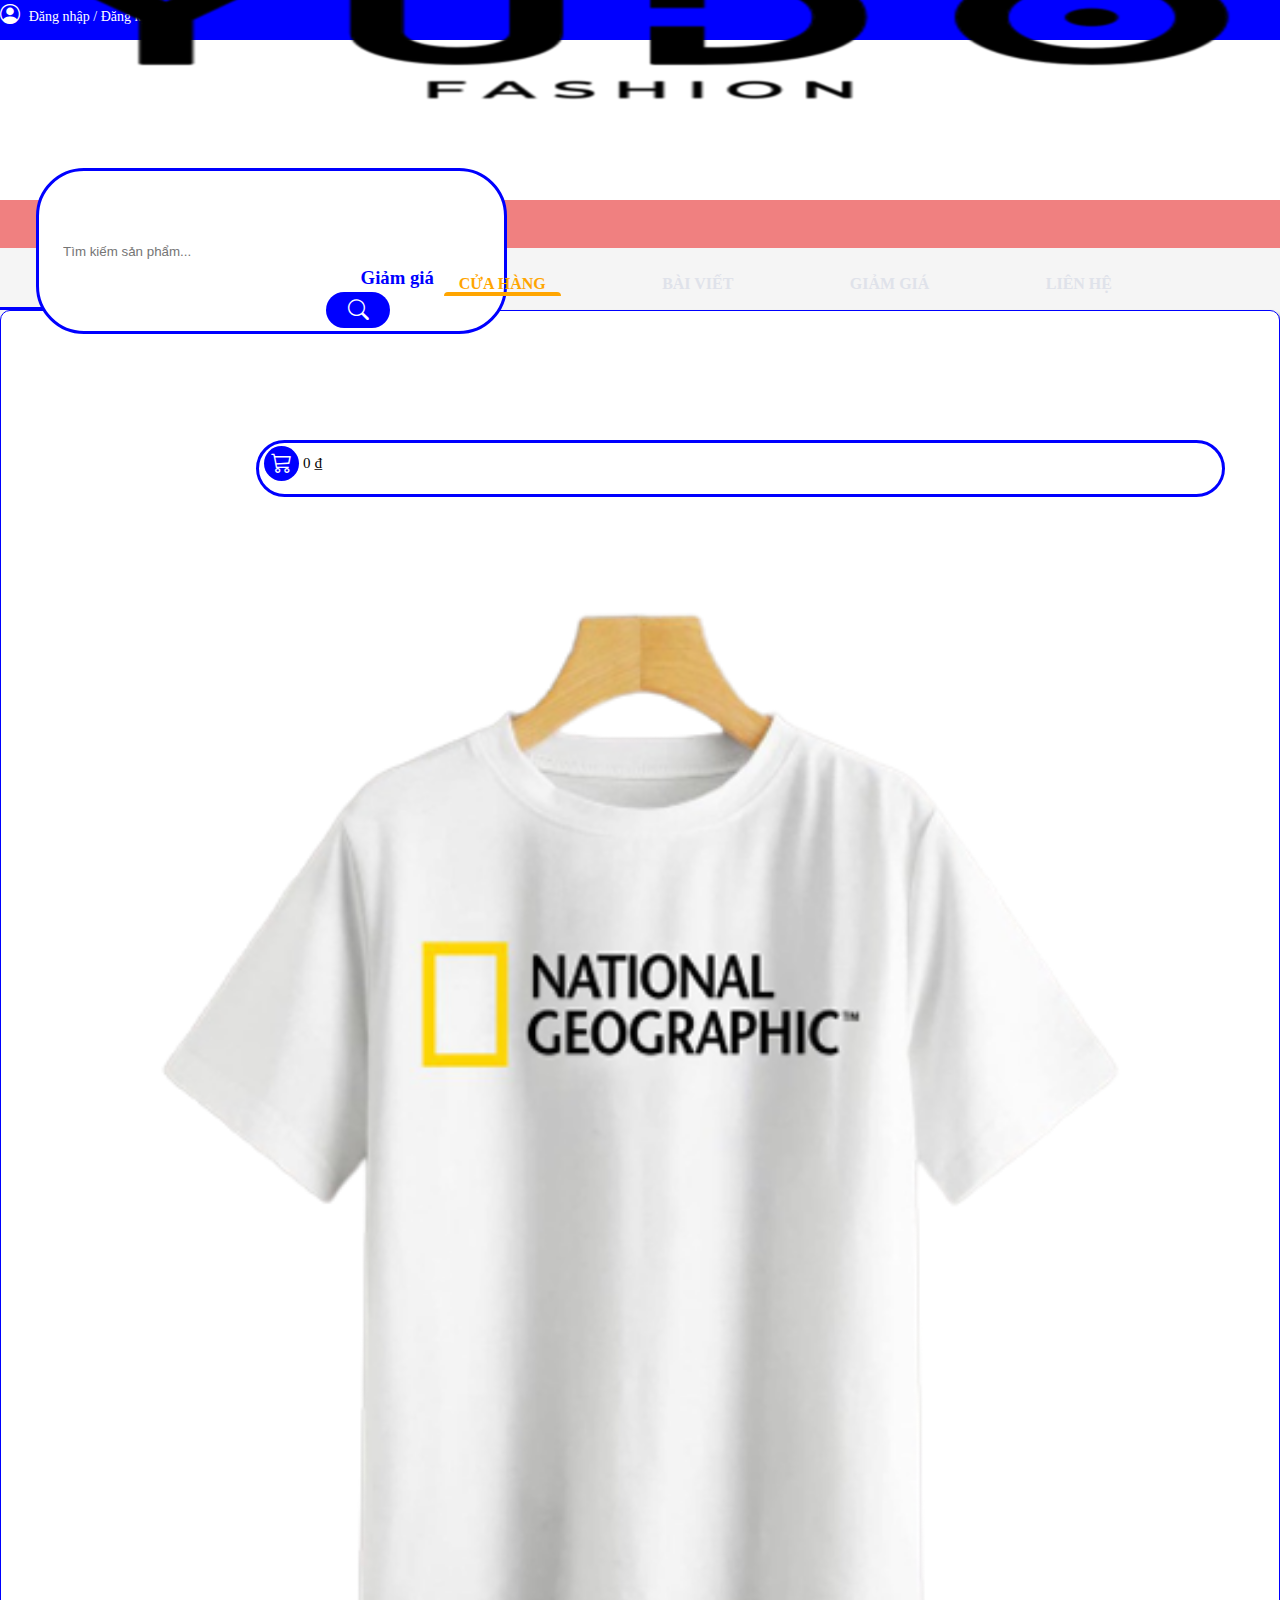
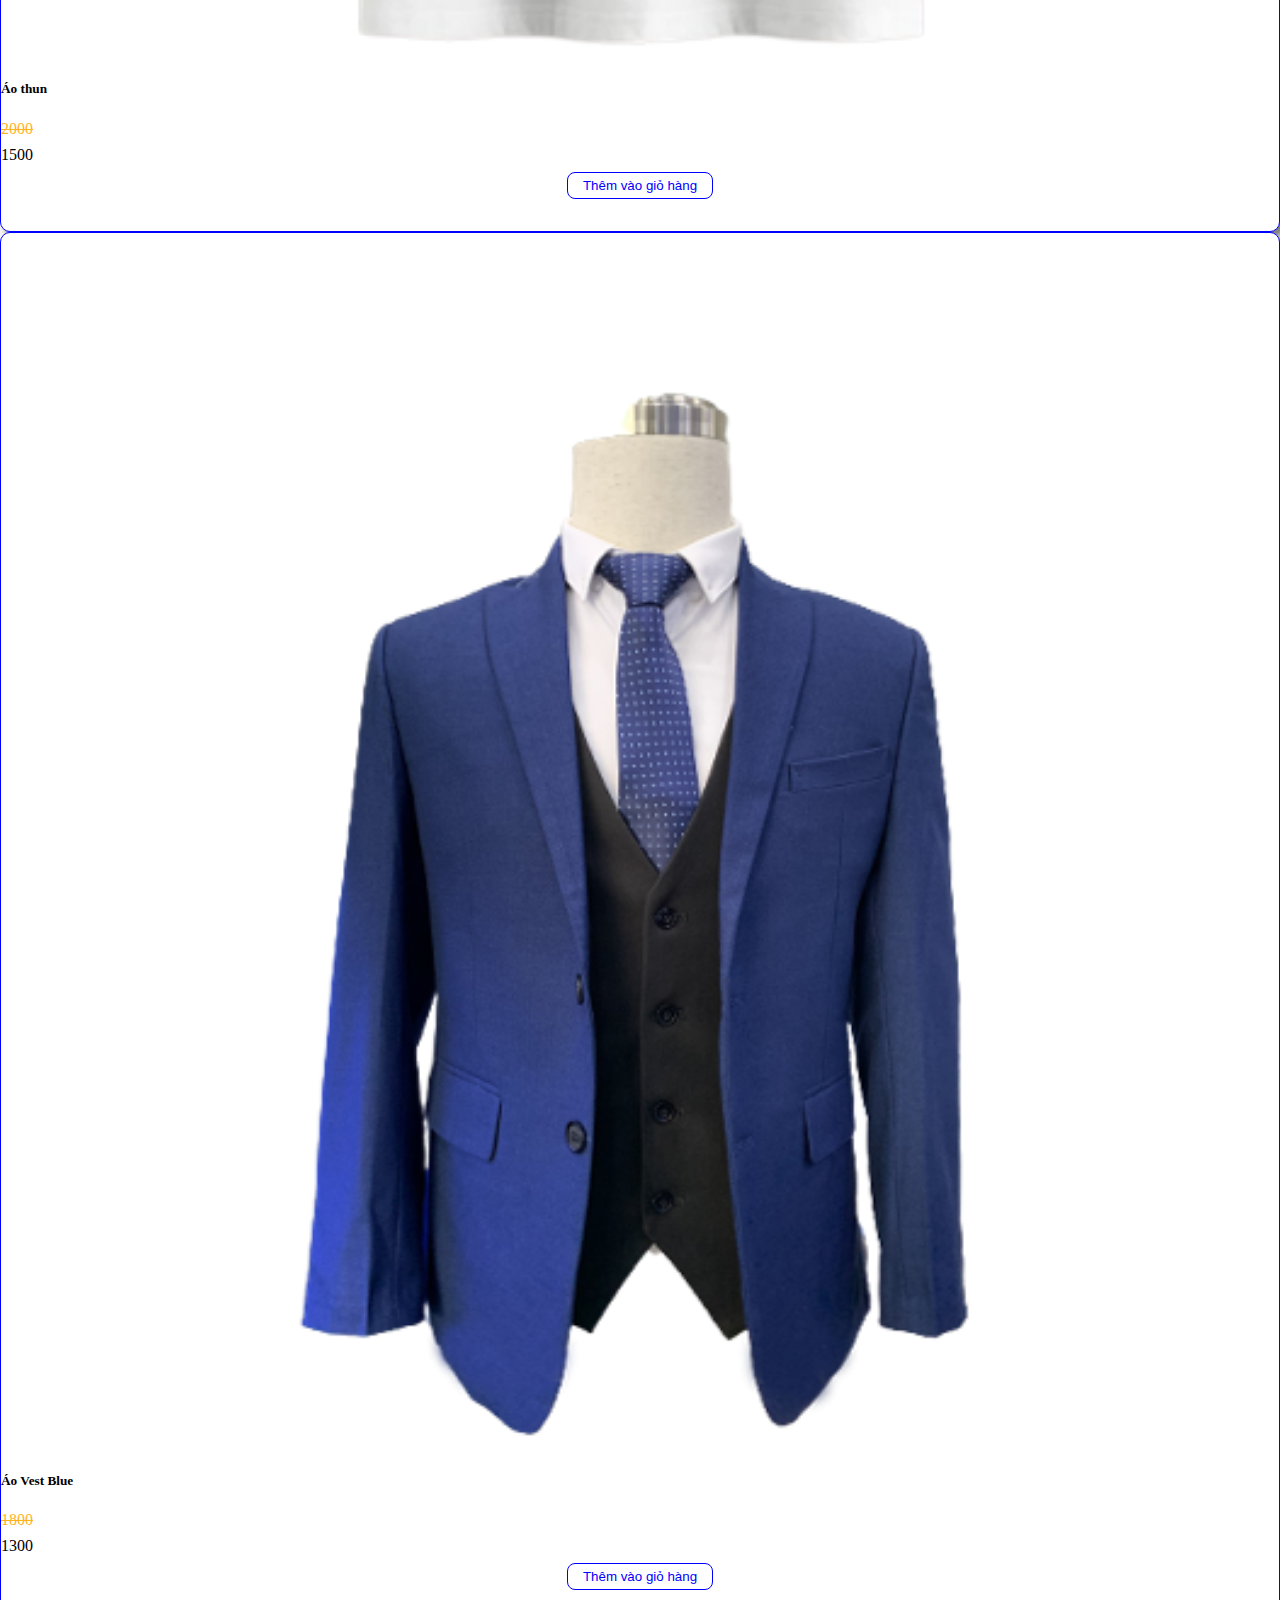
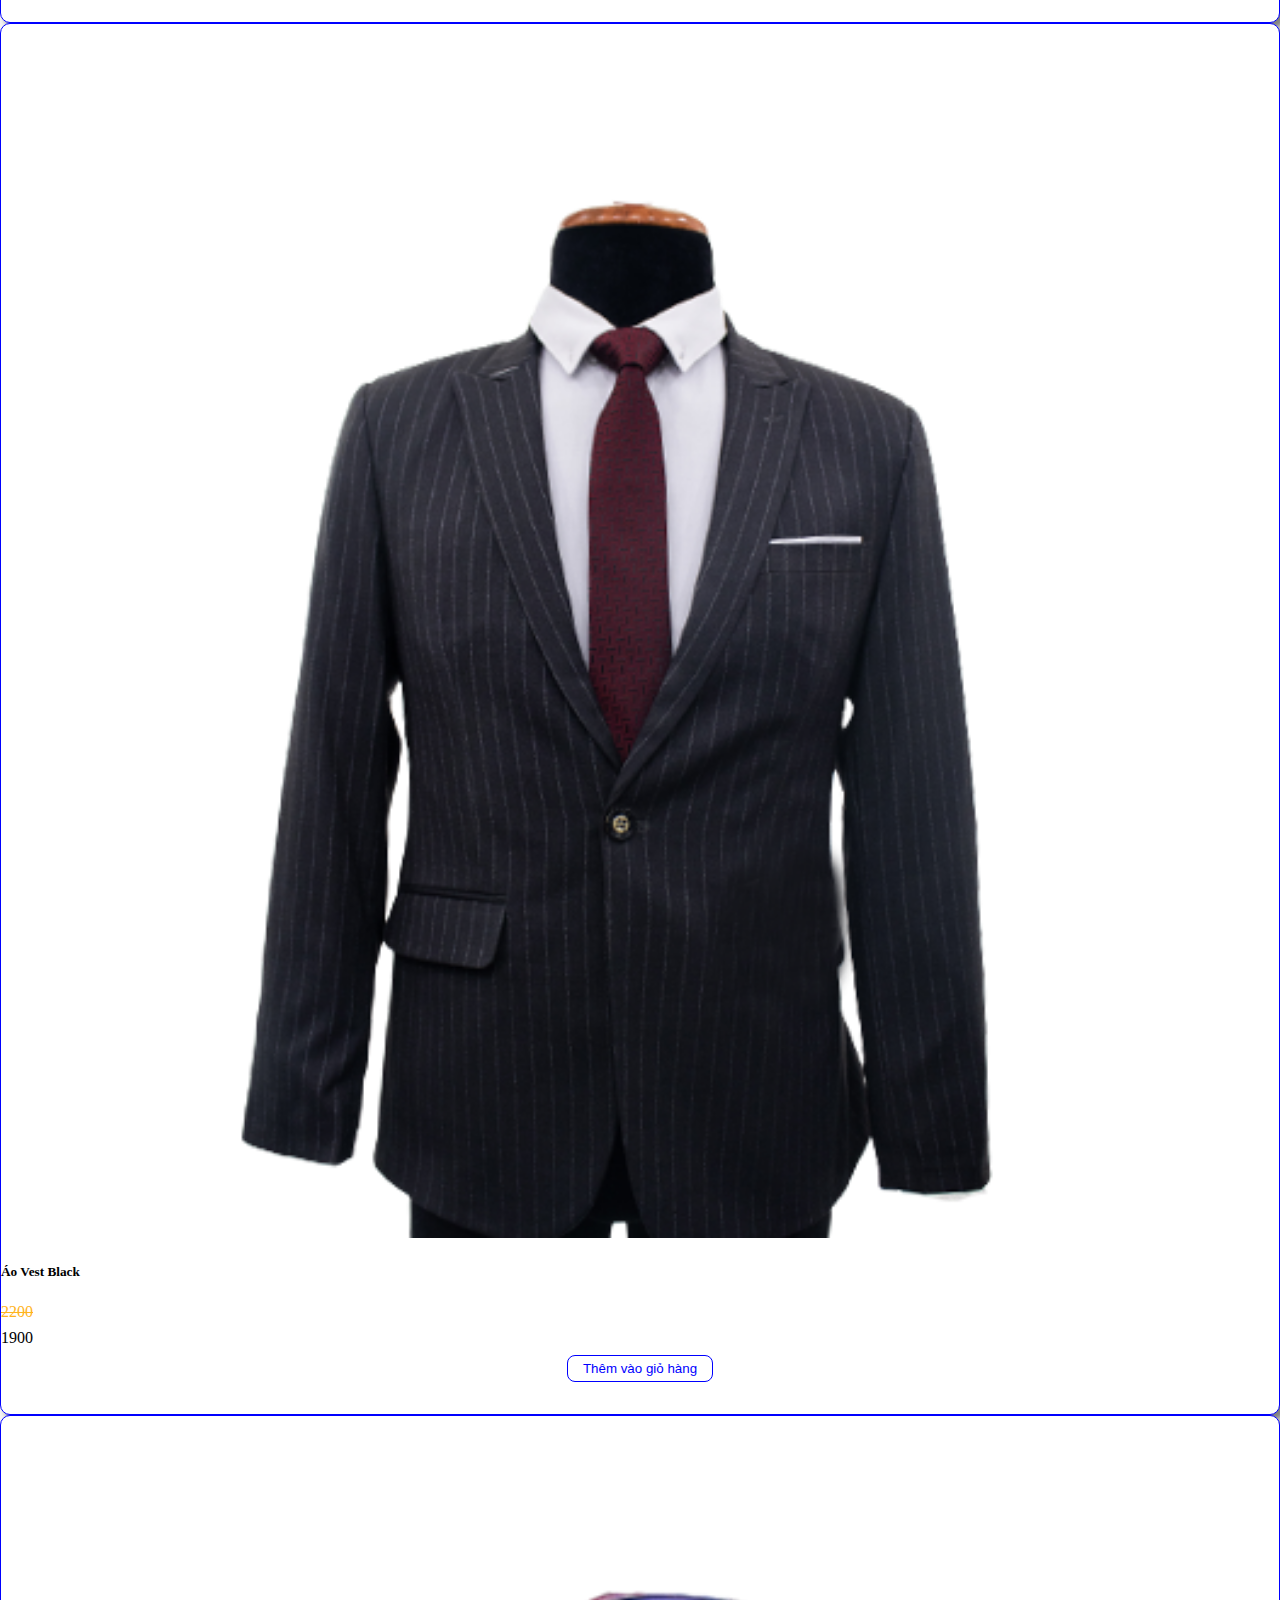
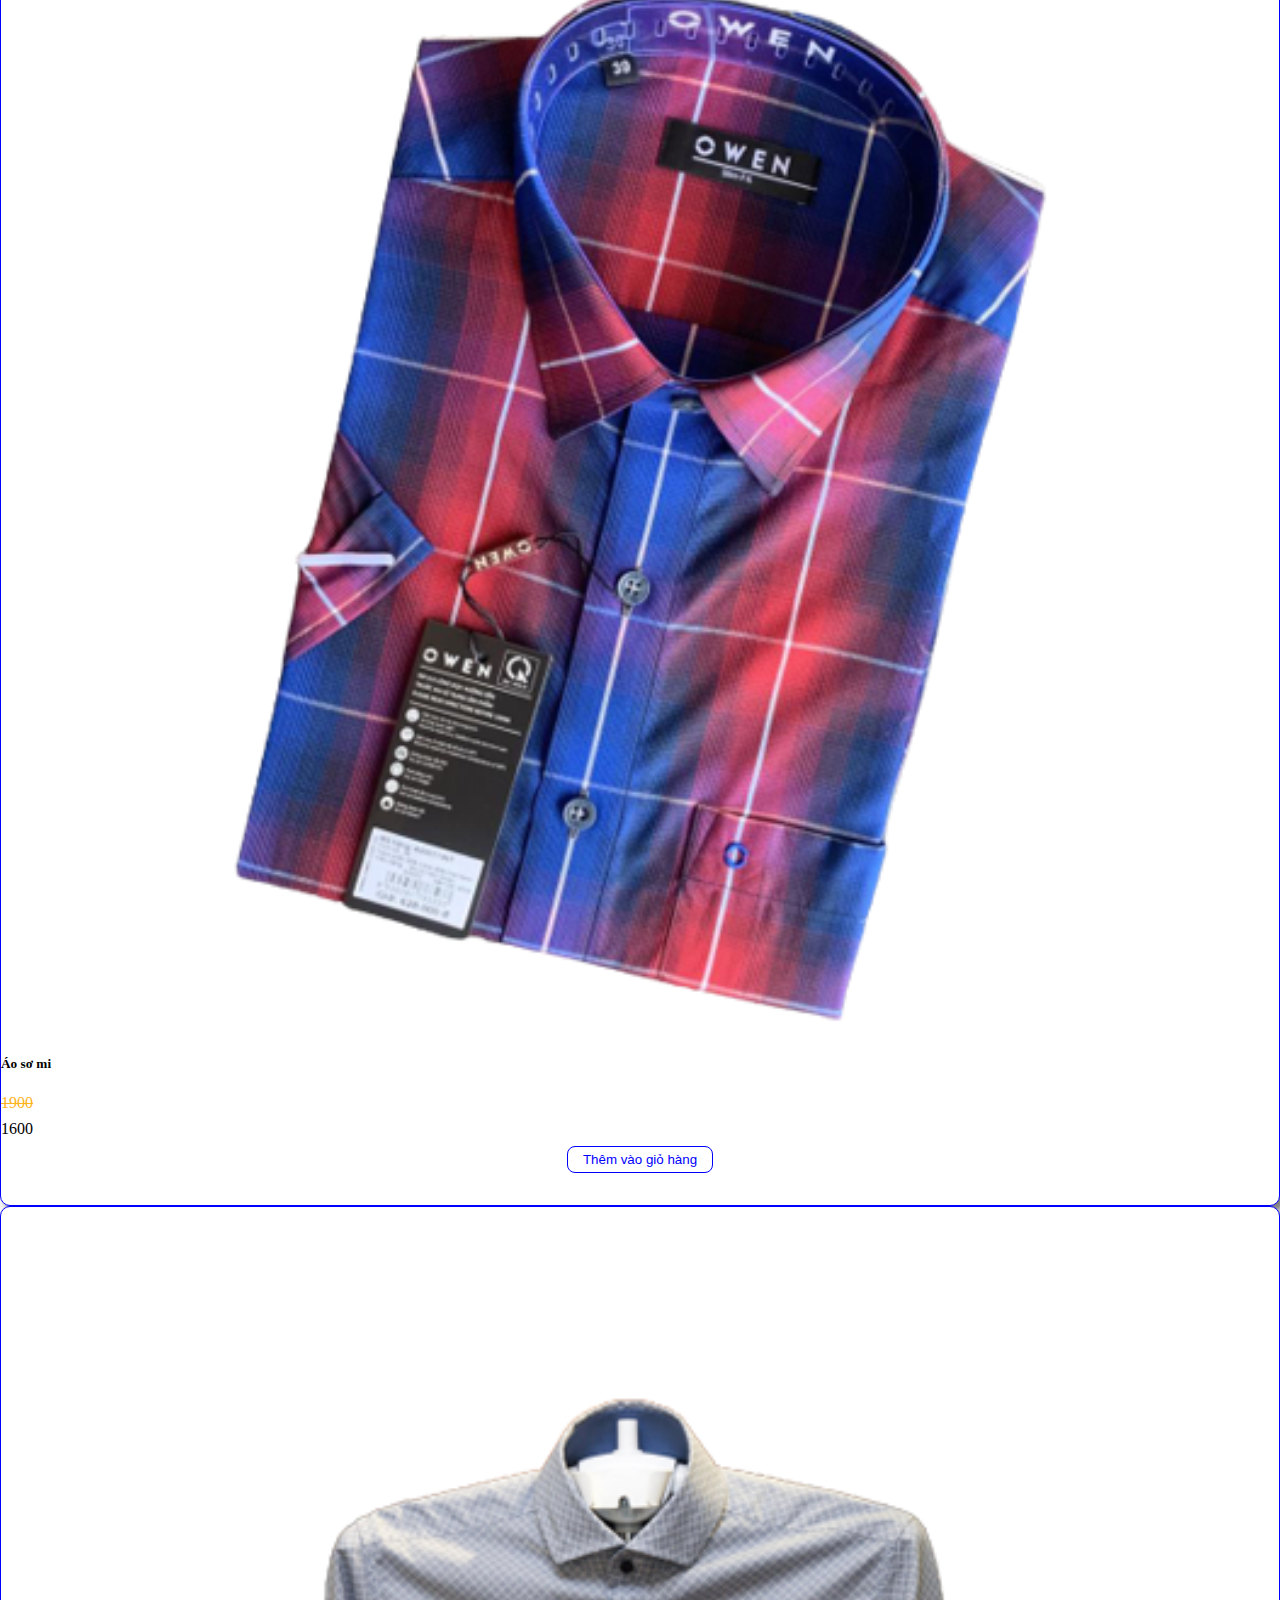
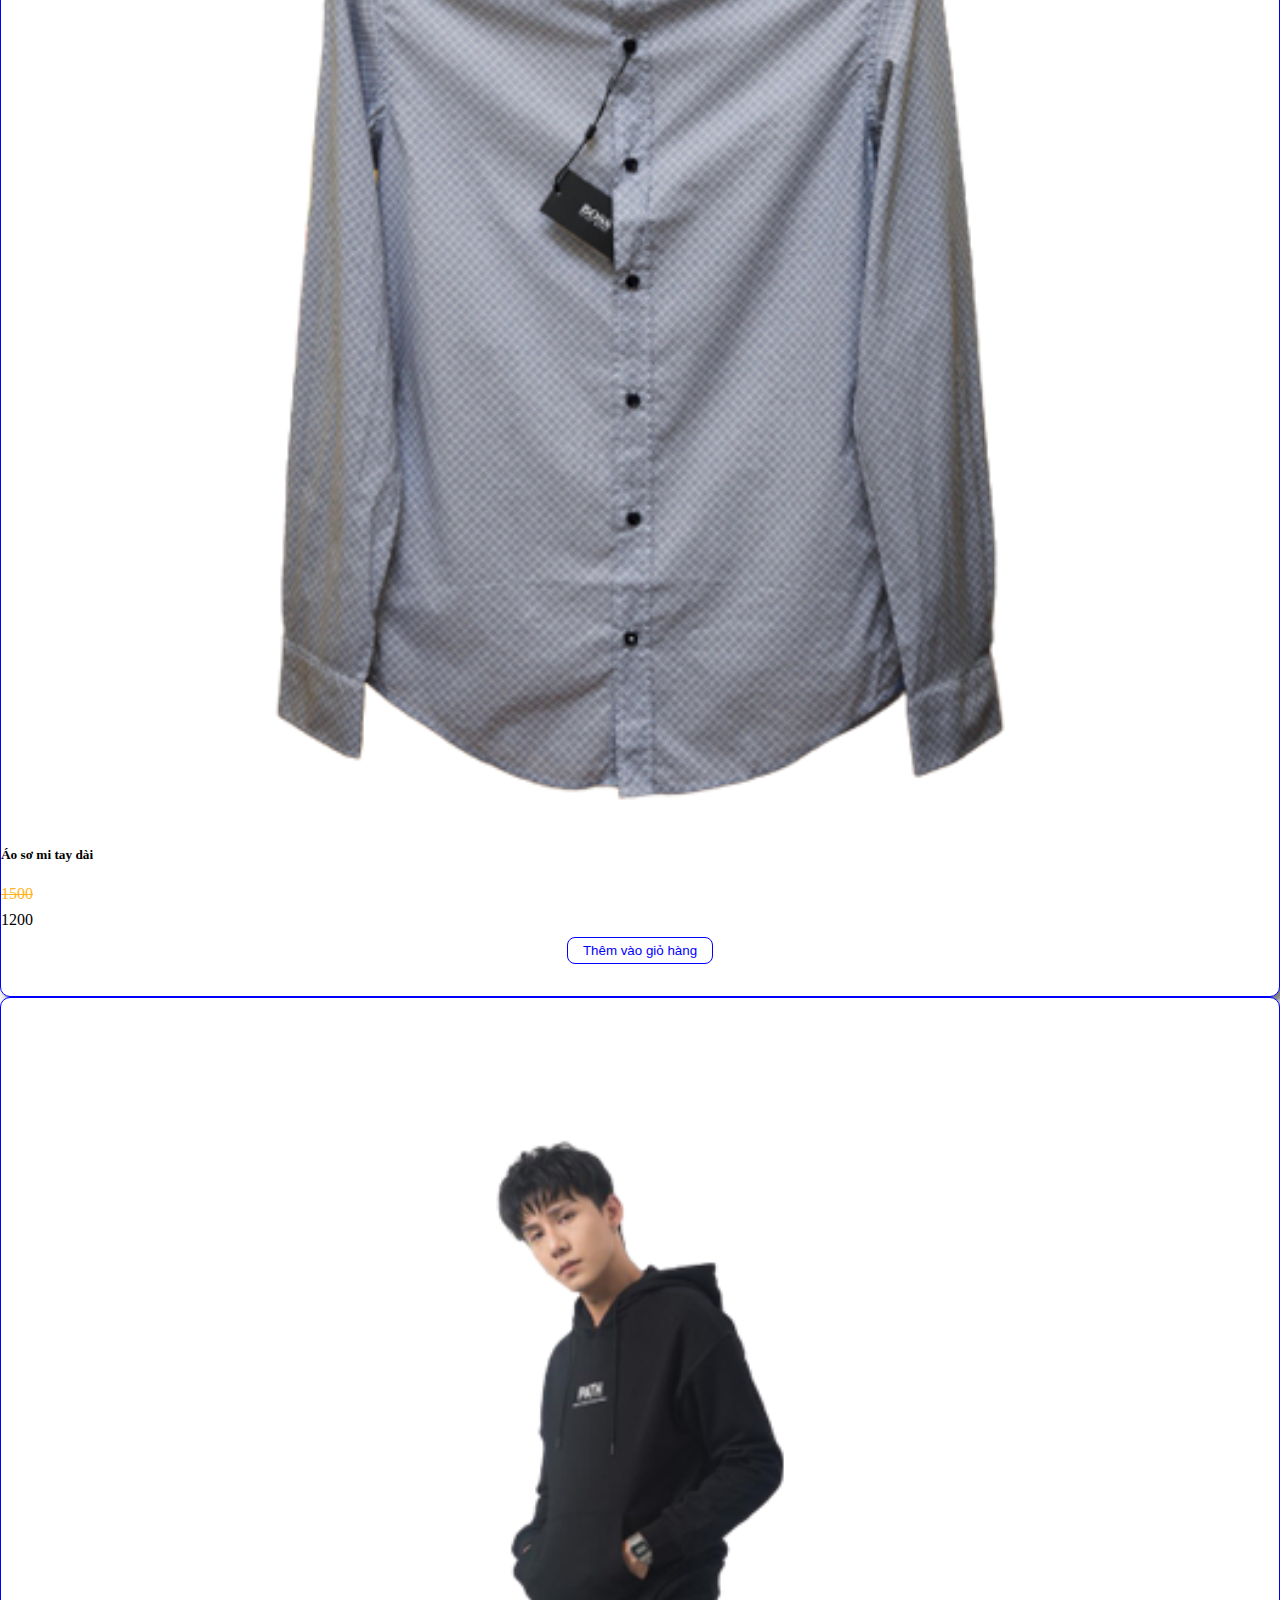
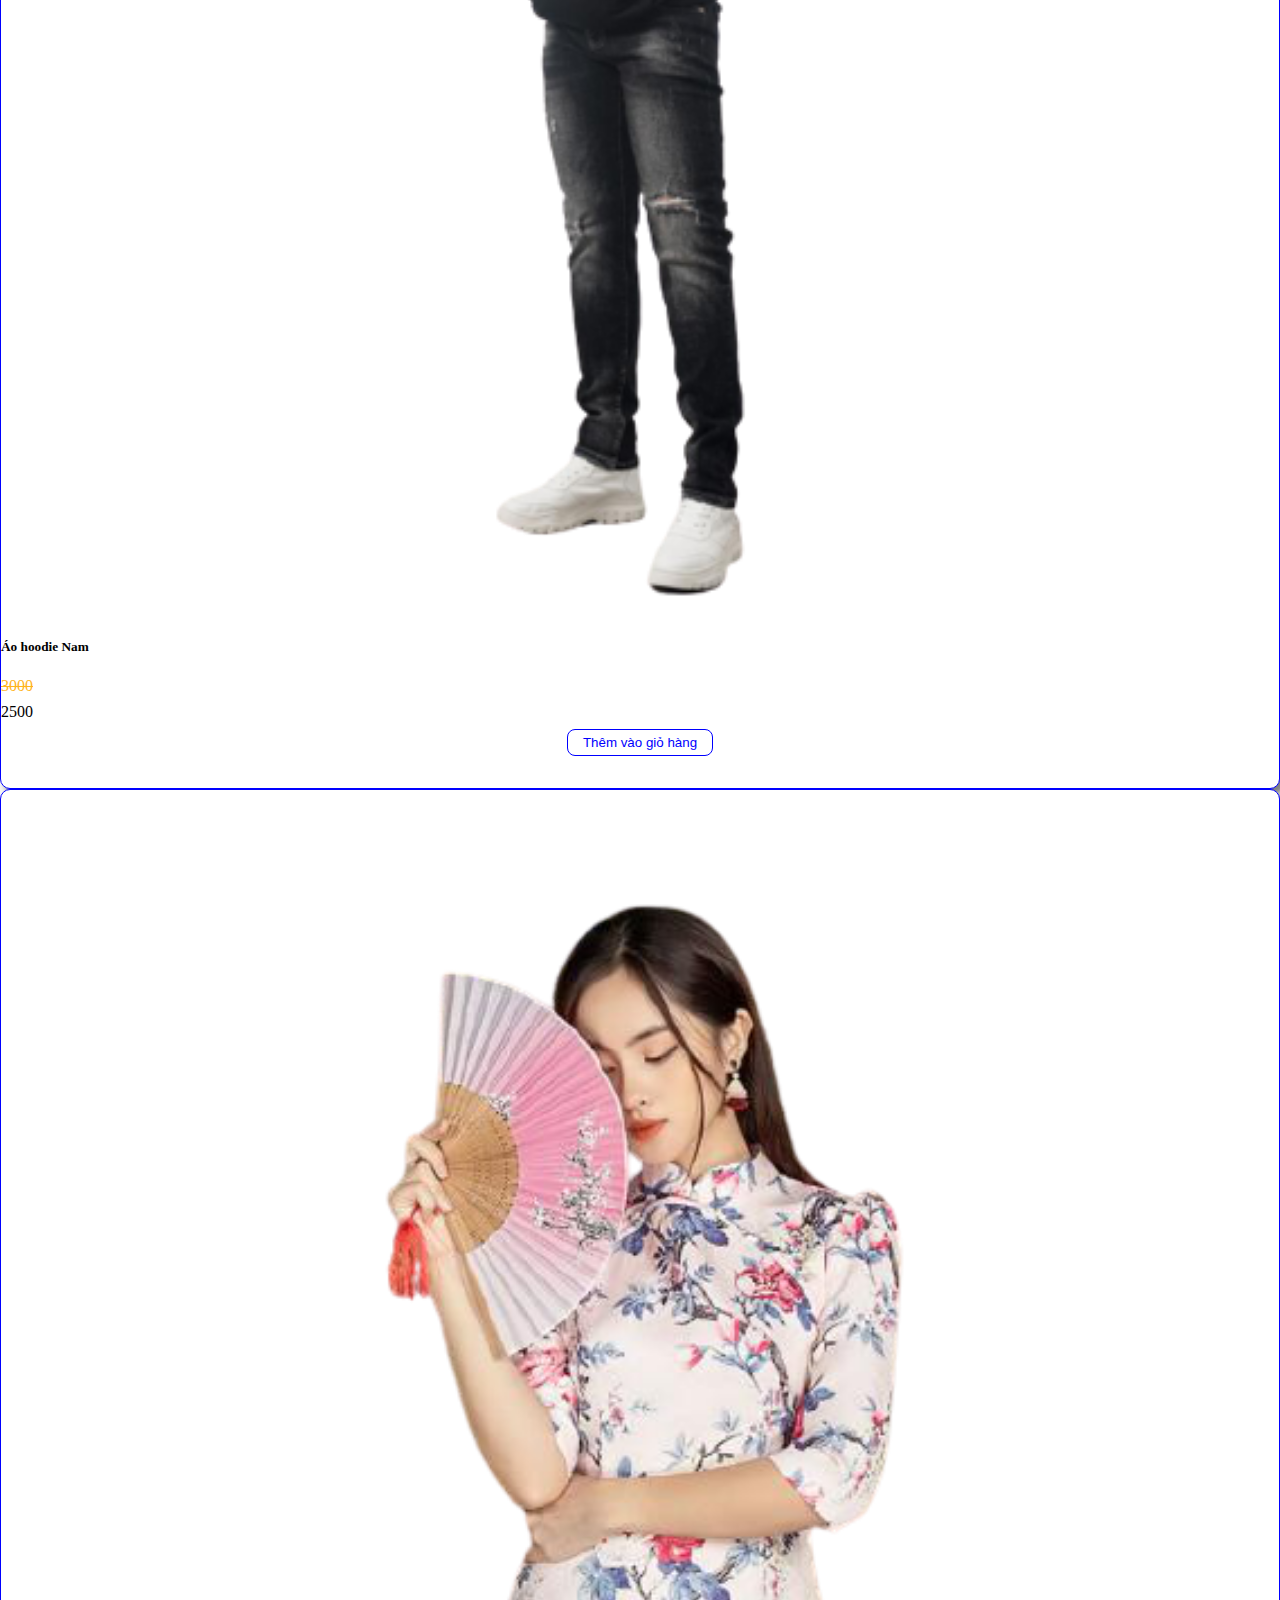
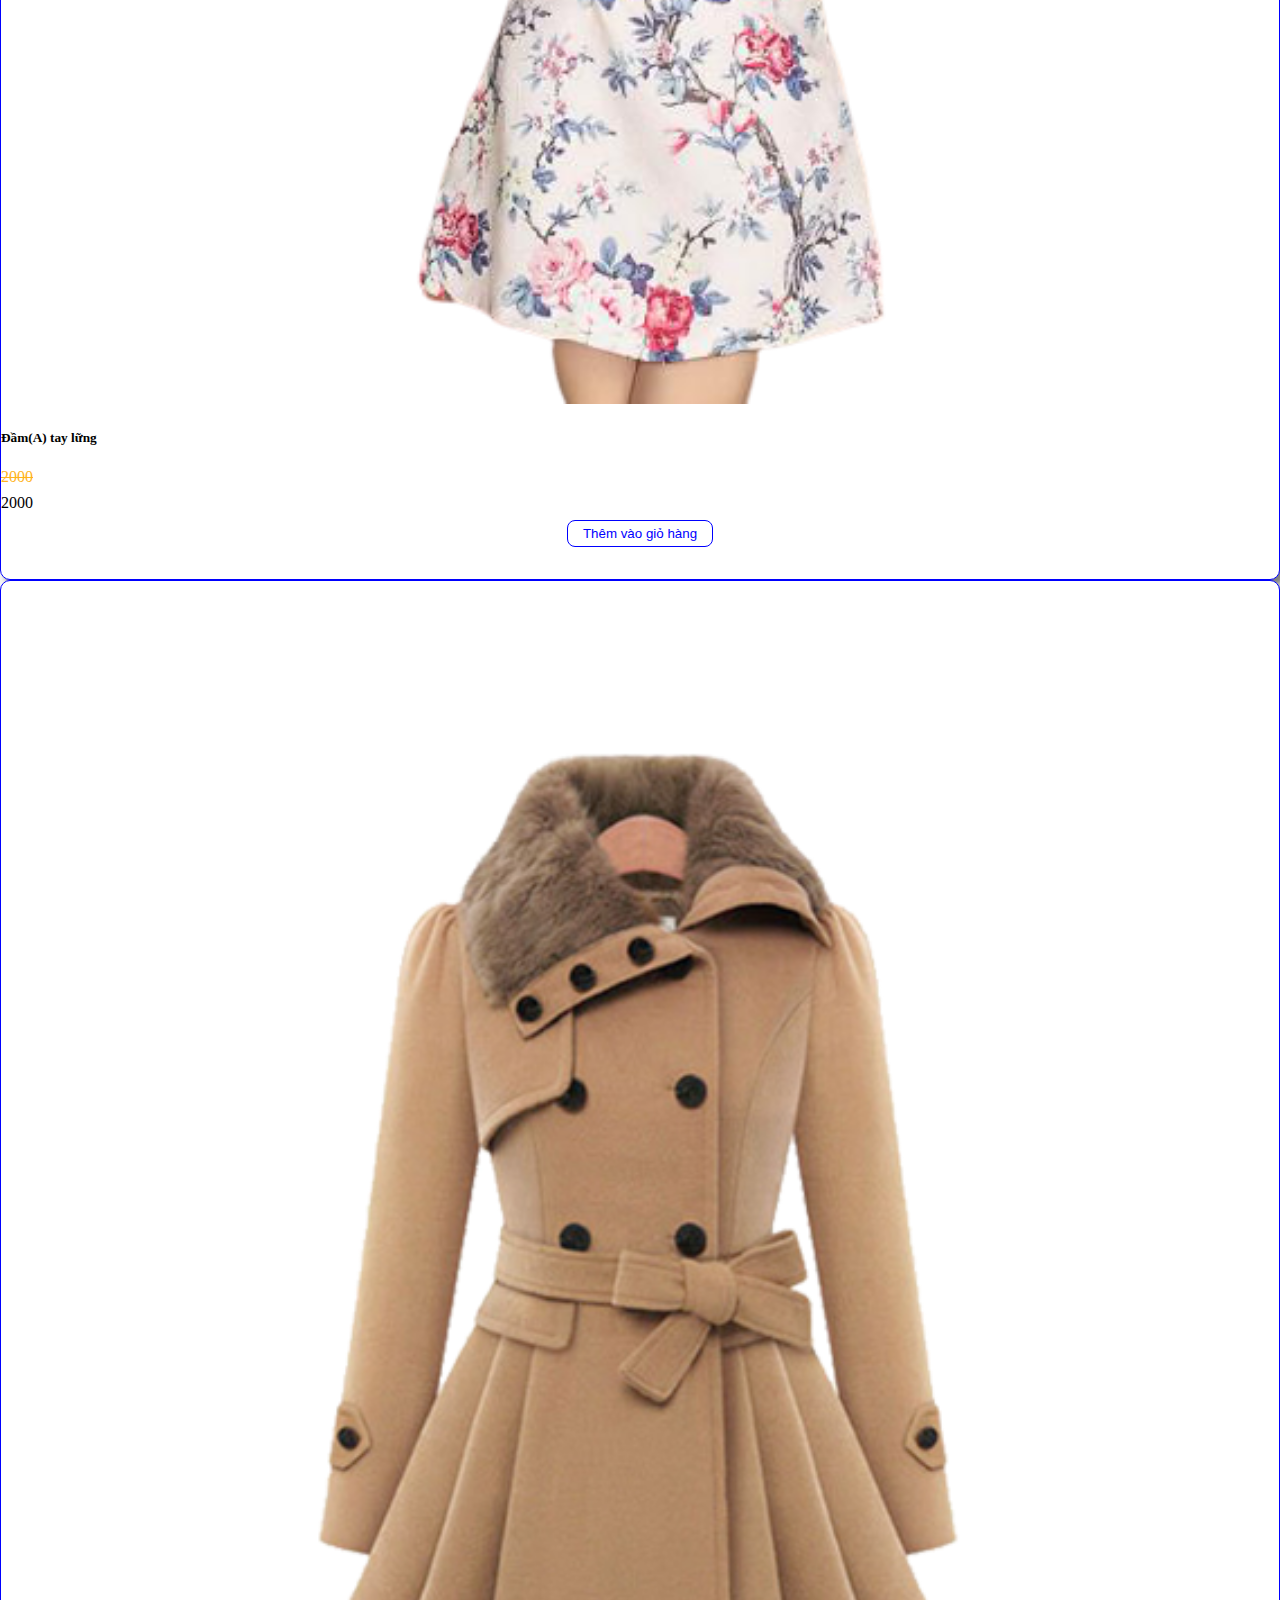
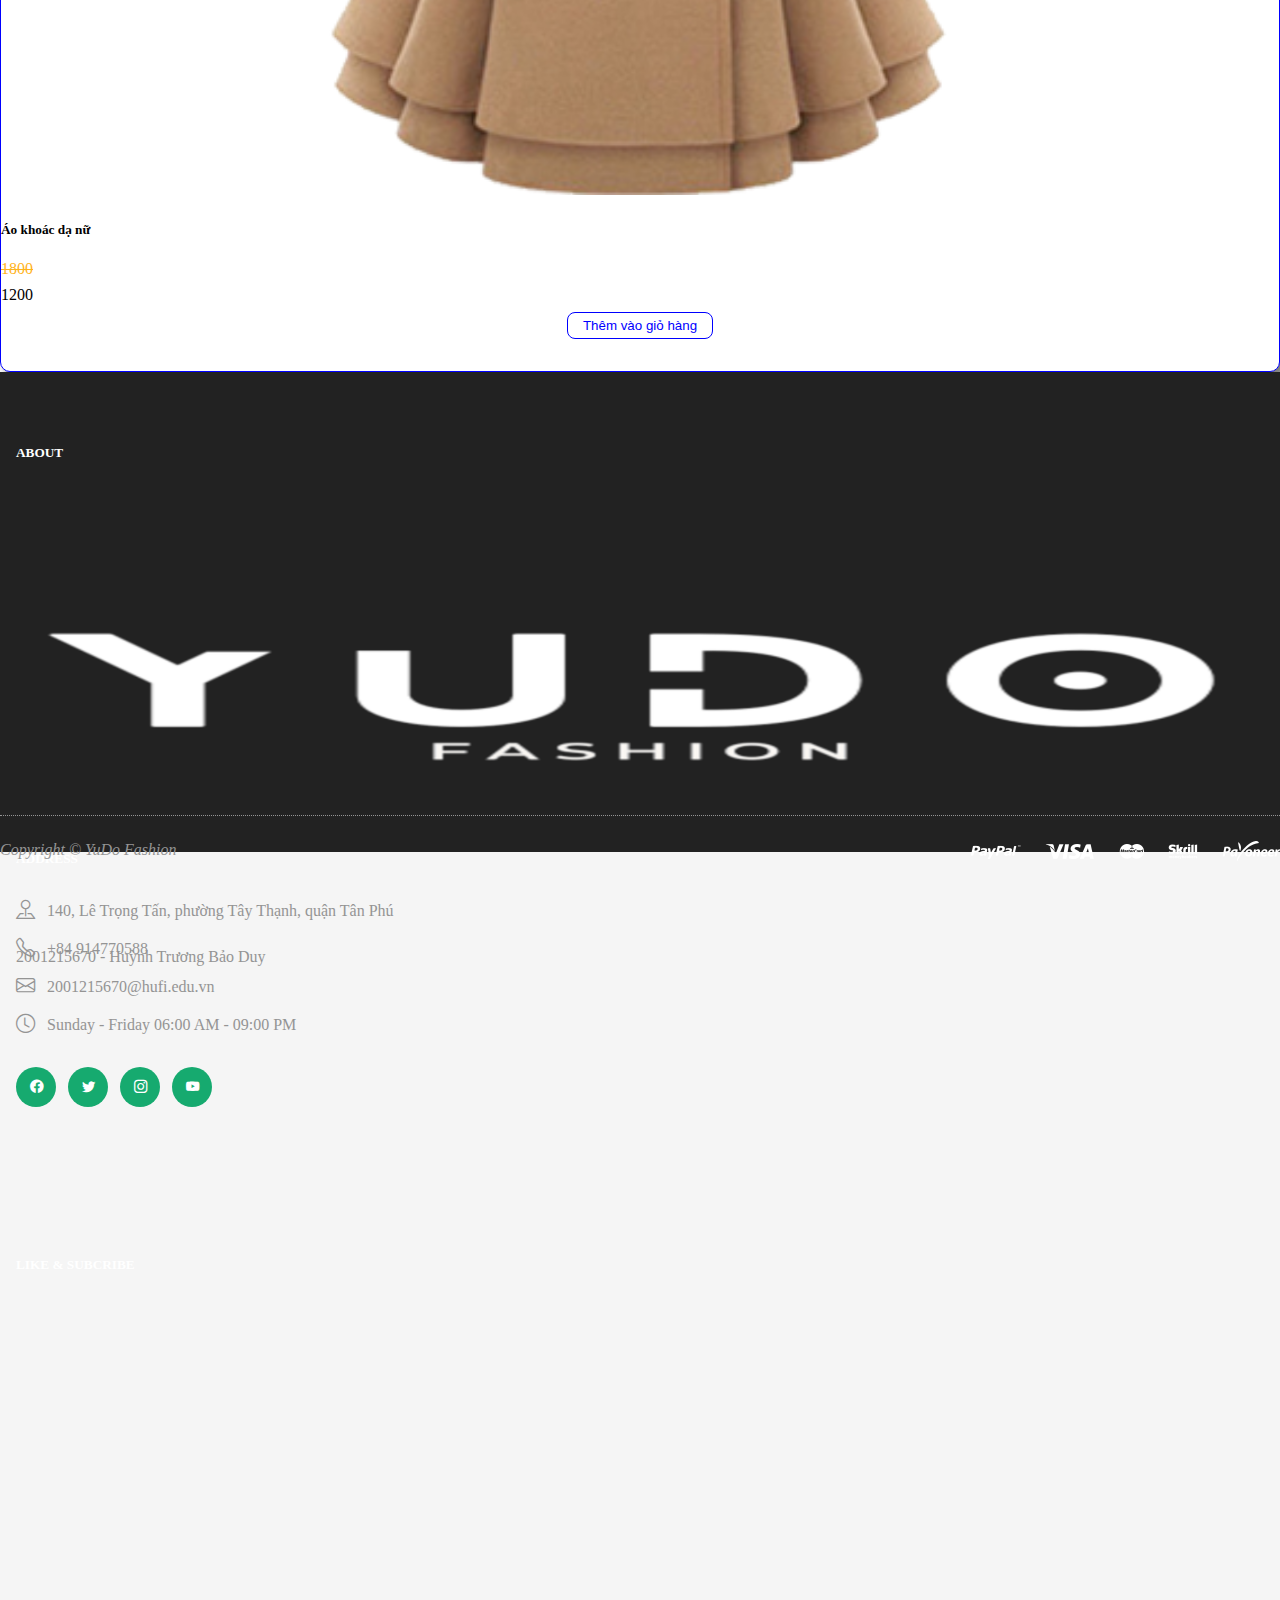
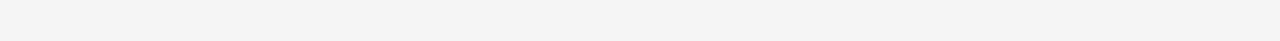
<file: flash-sale.html>
<!DOCTYPE html>
<html lang="en">

<head>
    <meta charset="UTF-8">
    <meta http-equiv="X-UA-Compatible" content="IE=edge">
    <meta name="viewport" content="width=device-width, initial-scale=1.0">
    <title>Giảm giá</title>

    <link rel="stylesheet" href="style.css">
    <link rel="stylesheet" href="reponsive.css">
    <link rel="stylesheet" href="./assets/css/flash-sale.css">

    <!--Owl Carousel-->
    <link rel="stylesheet" href="./assets/libra/OwlCarousel/docs/assets/owlcarousel/assets/owl.carousel.min.css">
    <link rel="stylesheet" href="./assets/libra/OwlCarousel/docs/assets/owlcarousel/assets/owl.theme.default.min.css">
    <script src="JS/jquery/jquery.min.js"></script>
    <script src="./assets/libra/OwlCarousel/docs/assets/owlcarousel/owl.carousel.min.js"></script>

    <!--font Awesome-->
    <link rel="stylesheet" href="https://cdnjs.cloudflare.com/ajax/libs/font-awesome/5.15.1/css/all.min.css">
    <!-- Font -->
    <link rel="preconnect" href="https://fonts.googleapis.com">
    <link rel="preconnect" href="https://fonts.gstatic.com" crossorigin>
    <link href="https://fonts.googleapis.com/css2?family=Poppins&display=swap" rel="stylesheet">

    <link href="https://cdn.jsdelivr.net/npm/bootstrap@5.0.1/dist/css/bootstrap.min.css" rel="stylesheet"
        integrity="sha384-+0n0xVW2eSR5OomGNYDnhzAbDsOXxcvSN1TPprVMTNDbiYZCxYbOOl7+AMvyTG2x" crossorigin="anonymous">
    <link rel="stylesheet" href="https://cdn.jsdelivr.net/npm/bootstrap-icons@1.5.0/font/bootstrap-icons.css">

</head>

<body>
    <!-- header -->
    <header class="container-fluid">
        <!-- top header -->
        <div class="top-head">
            <div class="container">
                <div class="row">
                    <div class="col login">
                        <a href="#" onclick="checkLogin()">
                            <i class="bi bi-person-circle"></i>
                            <span id="titl-log">Đăng nhập / Đăng ký</span>
                        </a>
                    </div>
                    <div class="col info">
                        <a href="https://www.youtube.com/"><i class="bi bi-youtube"></i></a>
                        <a href="https://www.instagram.com/"><i class="bi bi-instagram"></i></a>
                        <a href="https://www.twitter.com/"><i class="bi bi-twitter"></i></a>
                        <a href="https://www.facebook.com/"><i class="bi bi-facebook"></i></a>
                    </div>
                </div>
                <div class="top-head-res">
                    <a href="#" onclick="checkLogin()"><i class="bi bi-person-circle"></i></a>
                </div>
            </div>
        </div>

        <!-- mid header -->
        <div class="mid-head">
            <div class="container">
                <div class="row">
                    <!-- logo -->
                    <div class="col-xs-12 col-sm-12 col-md-12 col-lg logo">
                        <a href="index.html"><img src="./assets/img/LOGOm.png" alt="Logo"></a>
                    </div>
                    <!-- box search -->
                    <div class="col-xs col-sm col-md col-lg-5 box-search">
                        <input type="text" placeholder="Tìm kiếm sản phẩm...">
                        <button><i class="bi bi-search"></i></button>
                    </div>
                    <!-- cart -->
                    <div class="col-xs col-sm col-md col-lg">
                        <div class="cart">
                            <a href="./cart.html"><button><i class="bi bi-cart3"></i></button></a>
                            <span class="title-total">Tổng cộng: </span>
                            <span class="total-cart total"></span>
                            <span>₫</span>
                        </div>
                    </div>
                </div>
            </div>
        </div>

        <!-- bot header -->
        <div class="bot-head">
            <div class="container">
                <div class="row">
                    <div class="col menu-second">
                        <a href="./allDeparterment.html">DANH MỤC</a>
                        <div class="body-menu">
                            <ul>
                                <li>
                                    <a href="./man-clothing.html">Thời trang Nam</a>
                                </li>
                                <li>
                                    <a href="./female-cloting.html">Thời trang Nữ</a>
                                </li>
                                <li>
                                    <a href="./handbag.html">Túi sách</a>
                                </li>
                                <li>
                                    <a href="./perfume.html">Nước hoa</a>
                                </li>
                                <li>
                                    <a href="./hat.html">Mũ</a>
                                </li>
                                <li style="border-bottom: none;">
                                    <a href="./shoe.html">Giày dép</a>
                                </li>
                            </ul>
                        </div>
                    </div>
                    <div class="col-9 menu-main">
                        <div class="menu">
                            <ul>
                                <li>
                                    <a class="nav-item is-active" active-color="Orange" href="./index.html">CỬA HÀNG</a>
                                </li>
                                <li>
                                    <a class="nav-item" active-color="GreenYellow" href="./blog.html">BÀI VIẾT</a>
                                </li>
                                <li class="products">
                                    <a class="nav-item" active-color="Aqua" href="./flash-sale.html">GIẢM GIÁ</a>
                                </li>
                                <li>
                                    <a class="nav-item" active-color="LimeGreen" href="./contact.html">LIÊN HỆ</a>
                                </li>
                                <span class="nav-indicator"></span>
                            </ul>
                        </div>
                    </div>
                </div>
                <div class="responsive-menu">
                    <i onclick="navbar()" class="bi bi-list"></i>
                    <div class="menu" id="menu-resp">
                        <div class="row">
                            <div class="col-md">
                                <a href="index.html">CỬA HÀNG</a>
                            </div>
                            <div class="col-md">
                                <a href="blog.html">BÀI VIẾT</a>
                            </div>
                            <div class="col-md">
                                <a href="flash-sale.html">GIẢM GIÁ</a>
                            </div>
                            <div class="col-md" style="border-bottom: none;">
                                <a href="contact.html">LIÊN HỆ</a>
                            </div>
                        </div>
                    </div>
                </div>
            </div>
        </div>
    </header>

    <!-- content -->
    <div class="container-fluid content mt-5 mb-5">
        <div class="container">
            <h3>Giảm giá</h3>
            <div class="line"></div>
            <div class="row products mt-5" id="products">
            </div>
        </div>
    </div>

    <!-- footer -->
    <footer class="container-fluid">
        <div class="container">
            <div class="row">
                <div class="col-md footer1">
                    <h5>ABOUT</h5>
                    <a href="index.html"><img src="./assets/img/LOGO.png" alt="logo"></a>
                    <p>
                        2001215670 - Huỳnh Trương Bảo Duy
                    </p>
                </div>
                <div class="col-md footer2">
                    <h5>ADDRESS</h5>
                    <div class="footer-info">
                        <p>
                            <i class="bi bi-pin-map"></i>
                            <span>140, Lê Trọng Tấn, phường Tây Thạnh, quận Tân Phú</span>
                        </p>
                        <p>
                            <a href="tel:0394105261">
                                <i class="bi bi-telephone"></i>
                                <span>+84 914770588</span>
                            </a>
                        </p>
                        <p>
                            <a href="mailto:Abc123@donga.edu.vn">
                                <i class="bi bi-envelope"></i>
                                <span>2001215670@hufi.edu.vn</span>
                            </a>
                        </p>
                        <p>
                            <i class="bi bi-clock"></i>
                            <span>Sunday - Friday 06:00 AM - 09:00 PM</span>
                        </p>
                    </div>
                    <div class="footer-icon-info">
                        <a href="https://www.facebook.com/">
                            <button><i class="bi bi-facebook"></i></button>
                        </a>
                        <a href="https://www.twitter.com/">
                            <button><i class="bi bi-twitter"></i></button>
                        </a>
                        <a href="https://www.instagram.com/">
                            <button><i class="bi bi-instagram"></i></button>
                        </a>
                        <a href="https://www.youtube.com/">
                            <button><i class="bi bi-youtube"></i></button>
                        </a>
                    </div>
                </div>
                <div class="col-md footer3">
                    <h5>LIKE & SUBCRIBE</h5>
                    <div class="fanpage">

                    </div>
                </div>
            </div>
            <hr>
            <div class="footer-end">
                <span><i>Copyright &copy; YuDo Fashion</i></span>
                <img src="./assets/img/cards-1.png" alt="pay">
            </div>
        </div>
    </footer>

    <script src="https://cdn.jsdelivr.net/npm/bootstrap@5.0.1/dist/js/bootstrap.bundle.min.js"
        integrity="sha384-gtEjrD/SeCtmISkJkNUaaKMoLD0//ElJ19smozuHV6z3Iehds+3Ulb9Bn9Plx0x4" crossorigin="anonymous">
        </script>


    <script src="script.js"></script>
    <script src="JS/user.js"></script>
    <script src="JS/product-flash-sale.js"></script>
    <script src="JS/control.js"></script>
    <script src="JS/hideLogin.js"></script>
    <script src="JS/detailProduct.js"></script>

</body>

</html>
</file>
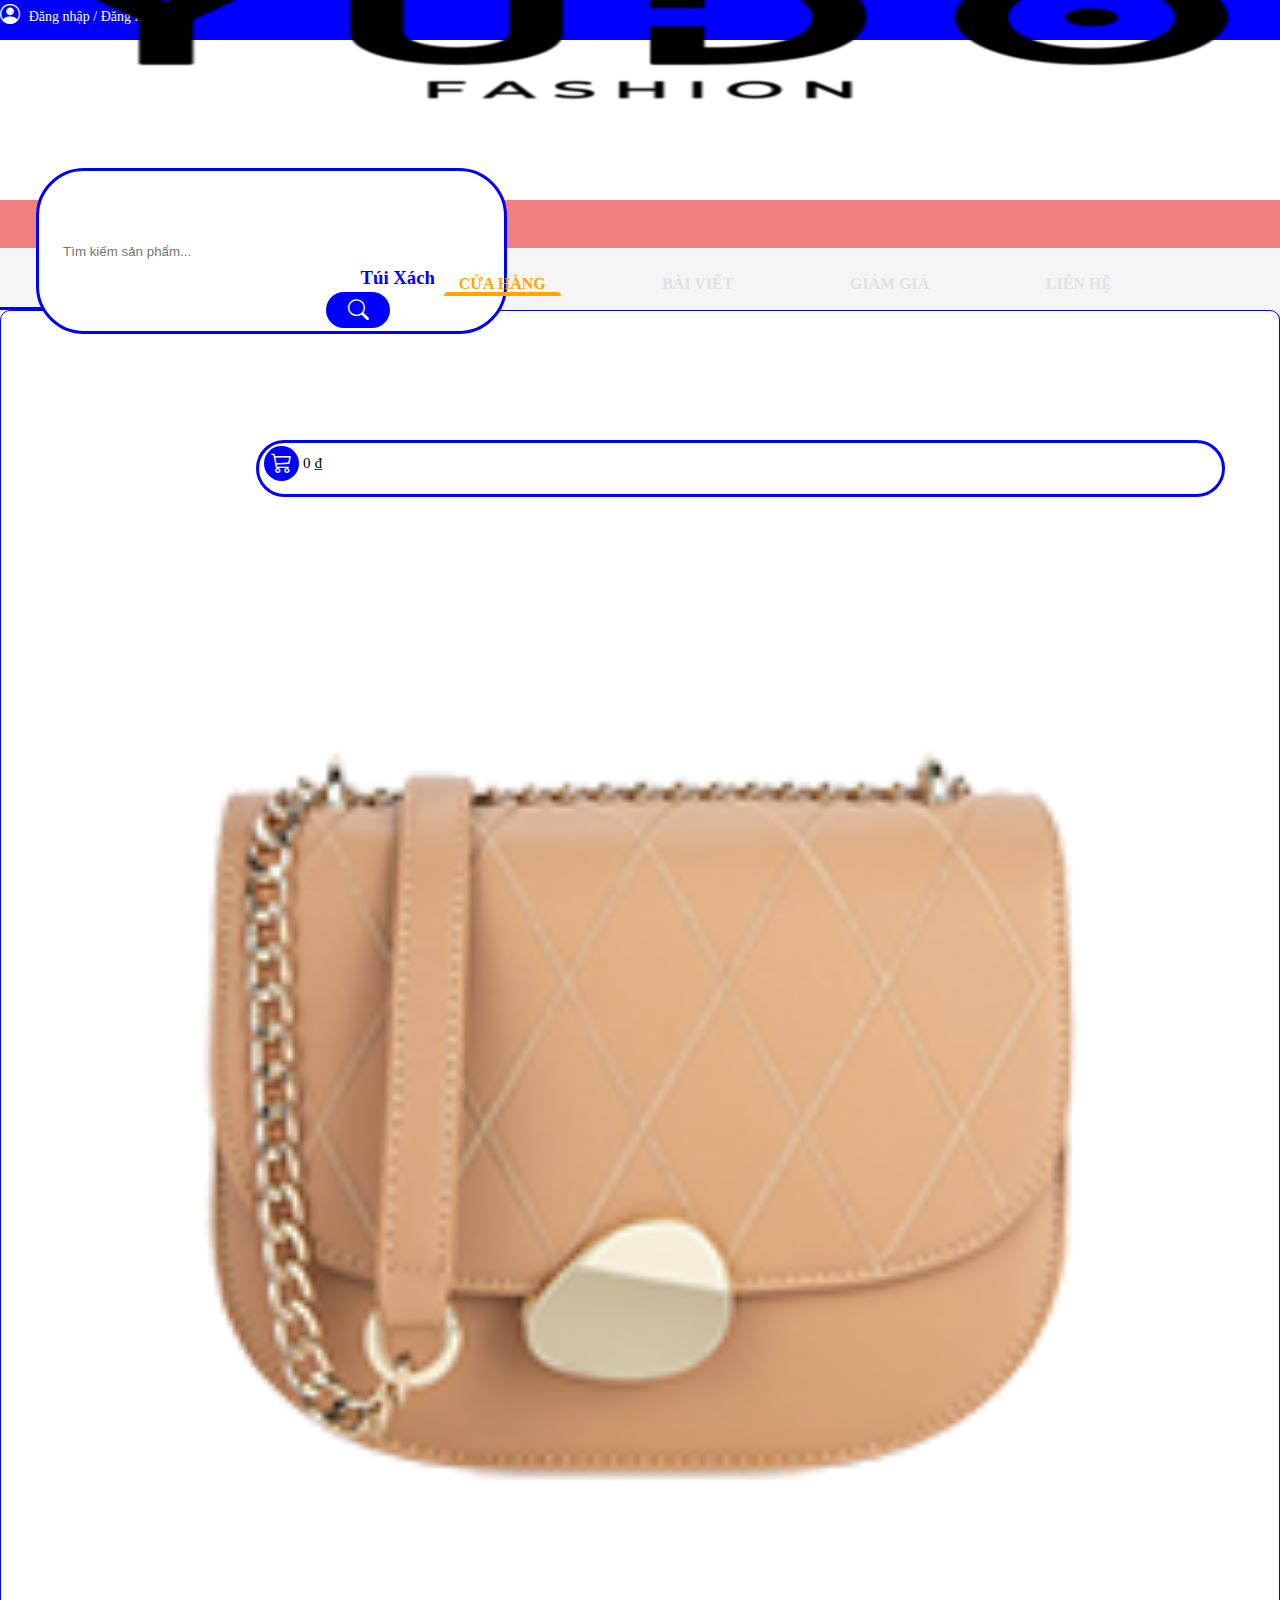
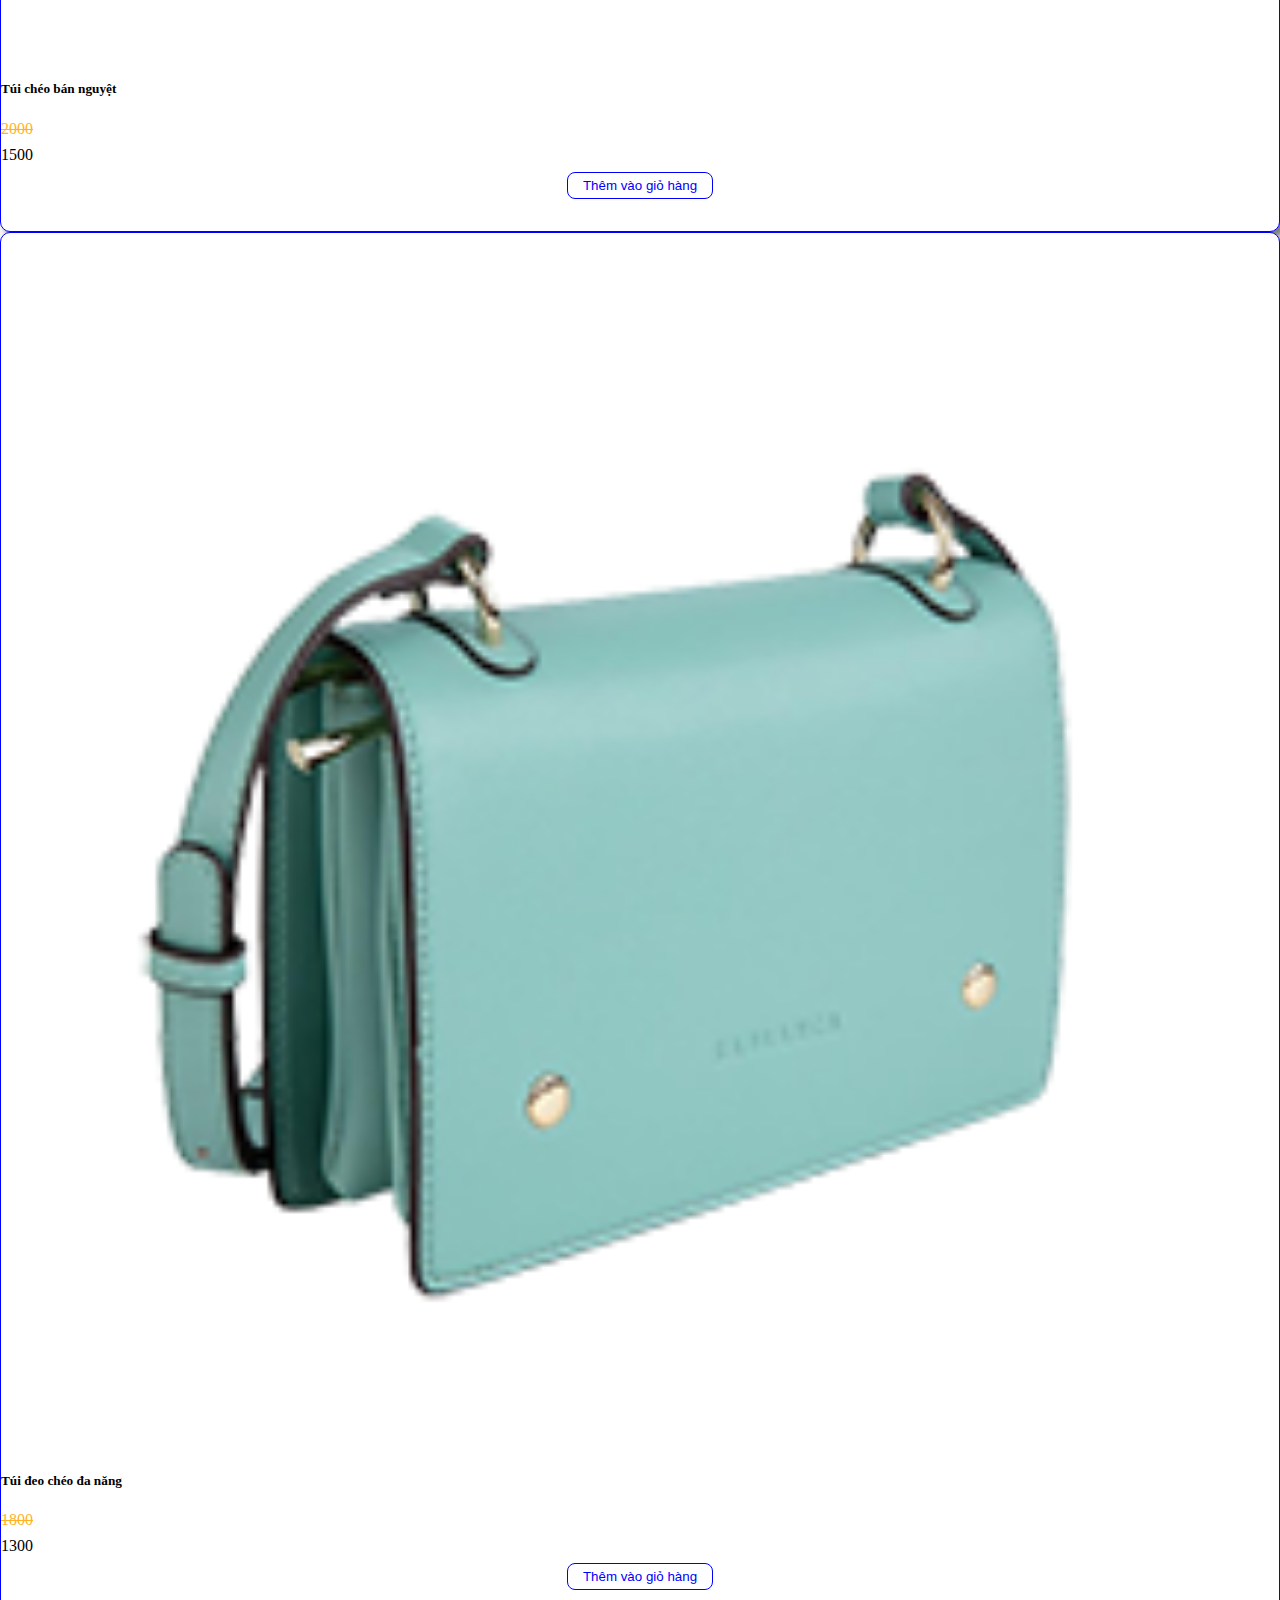
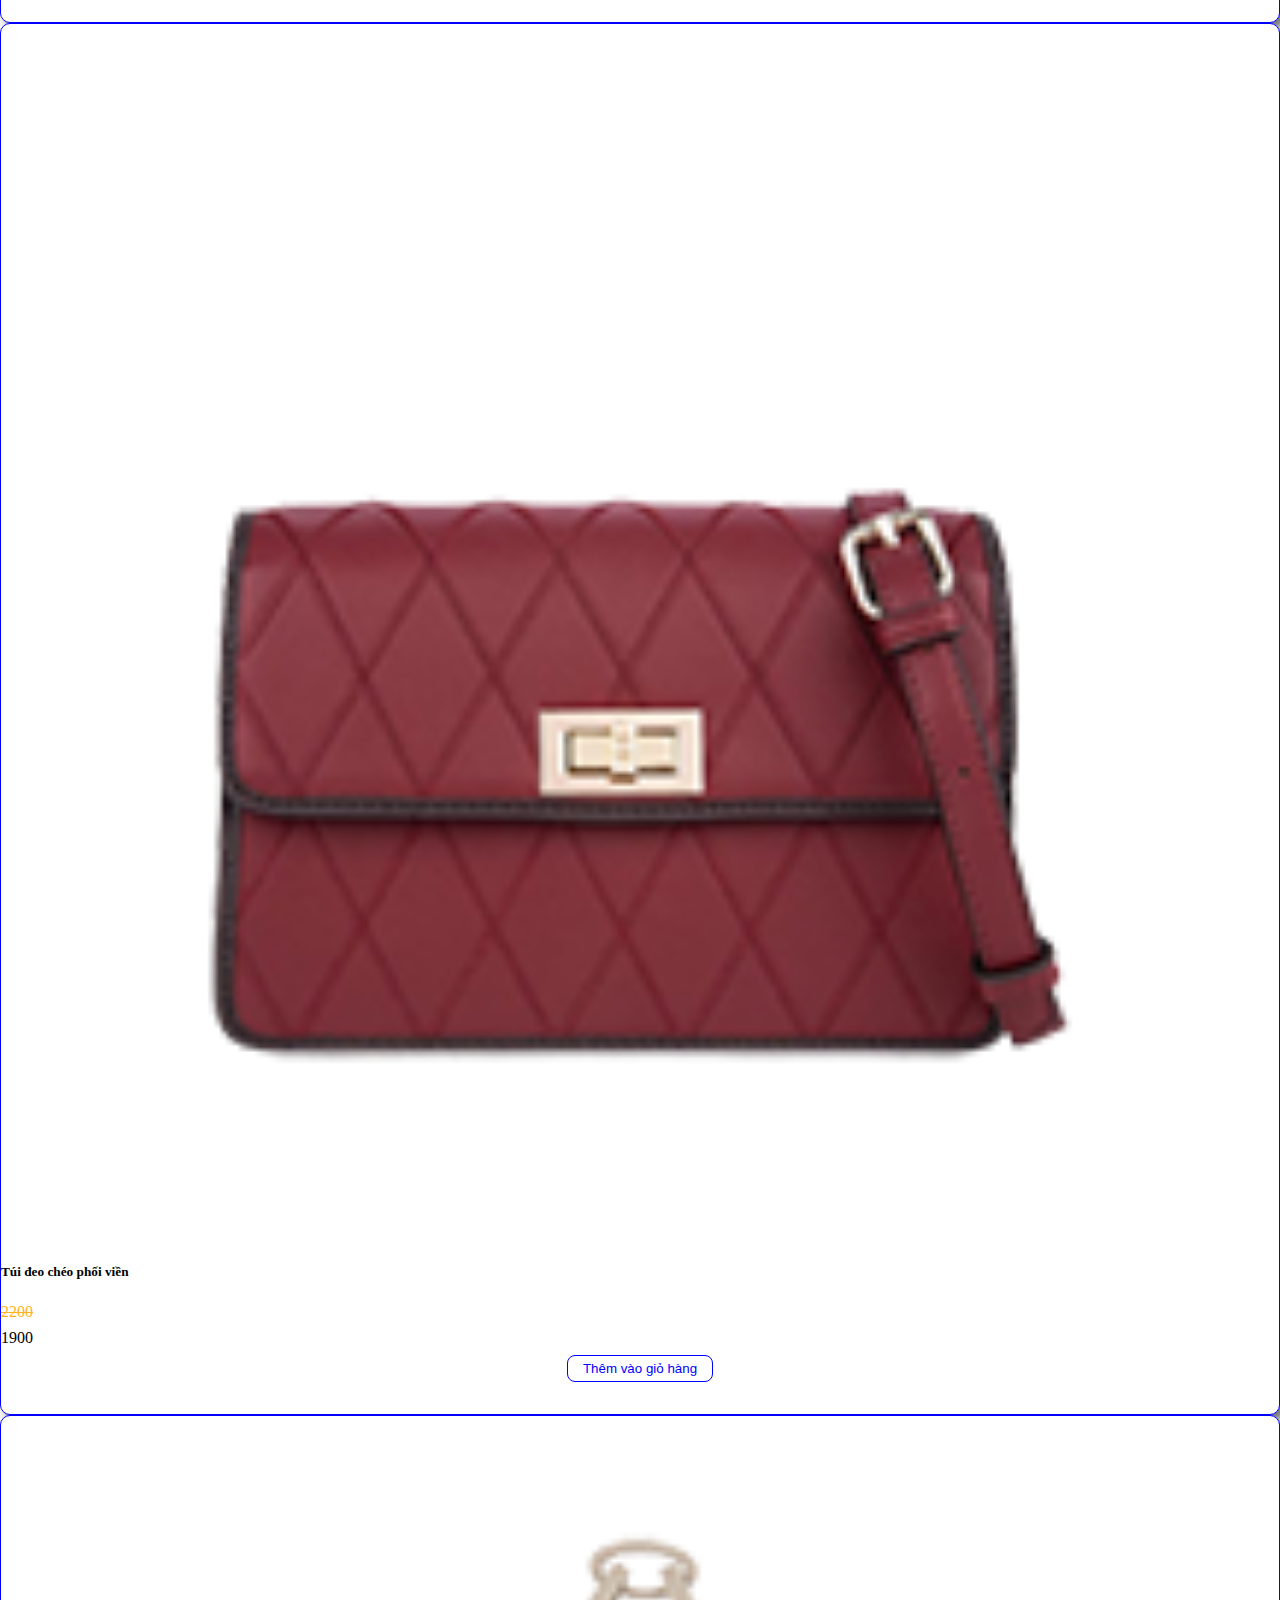
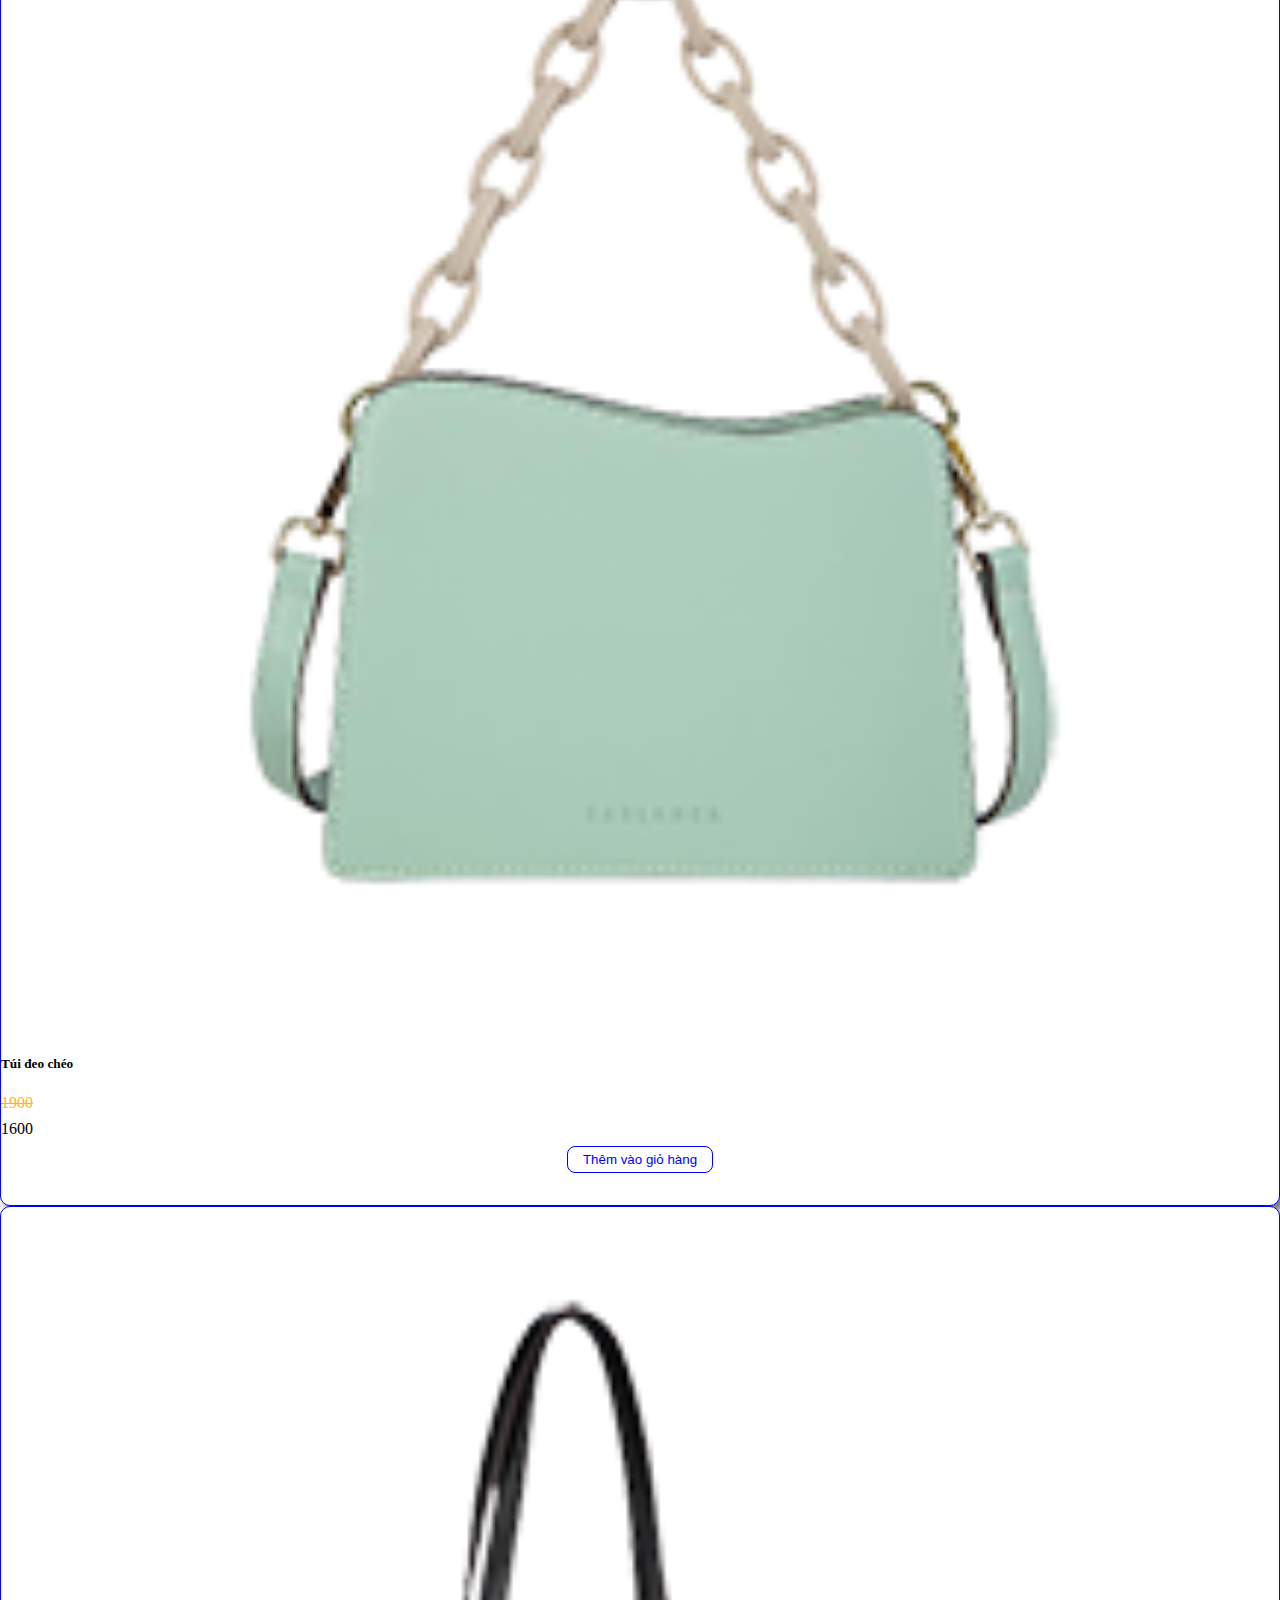
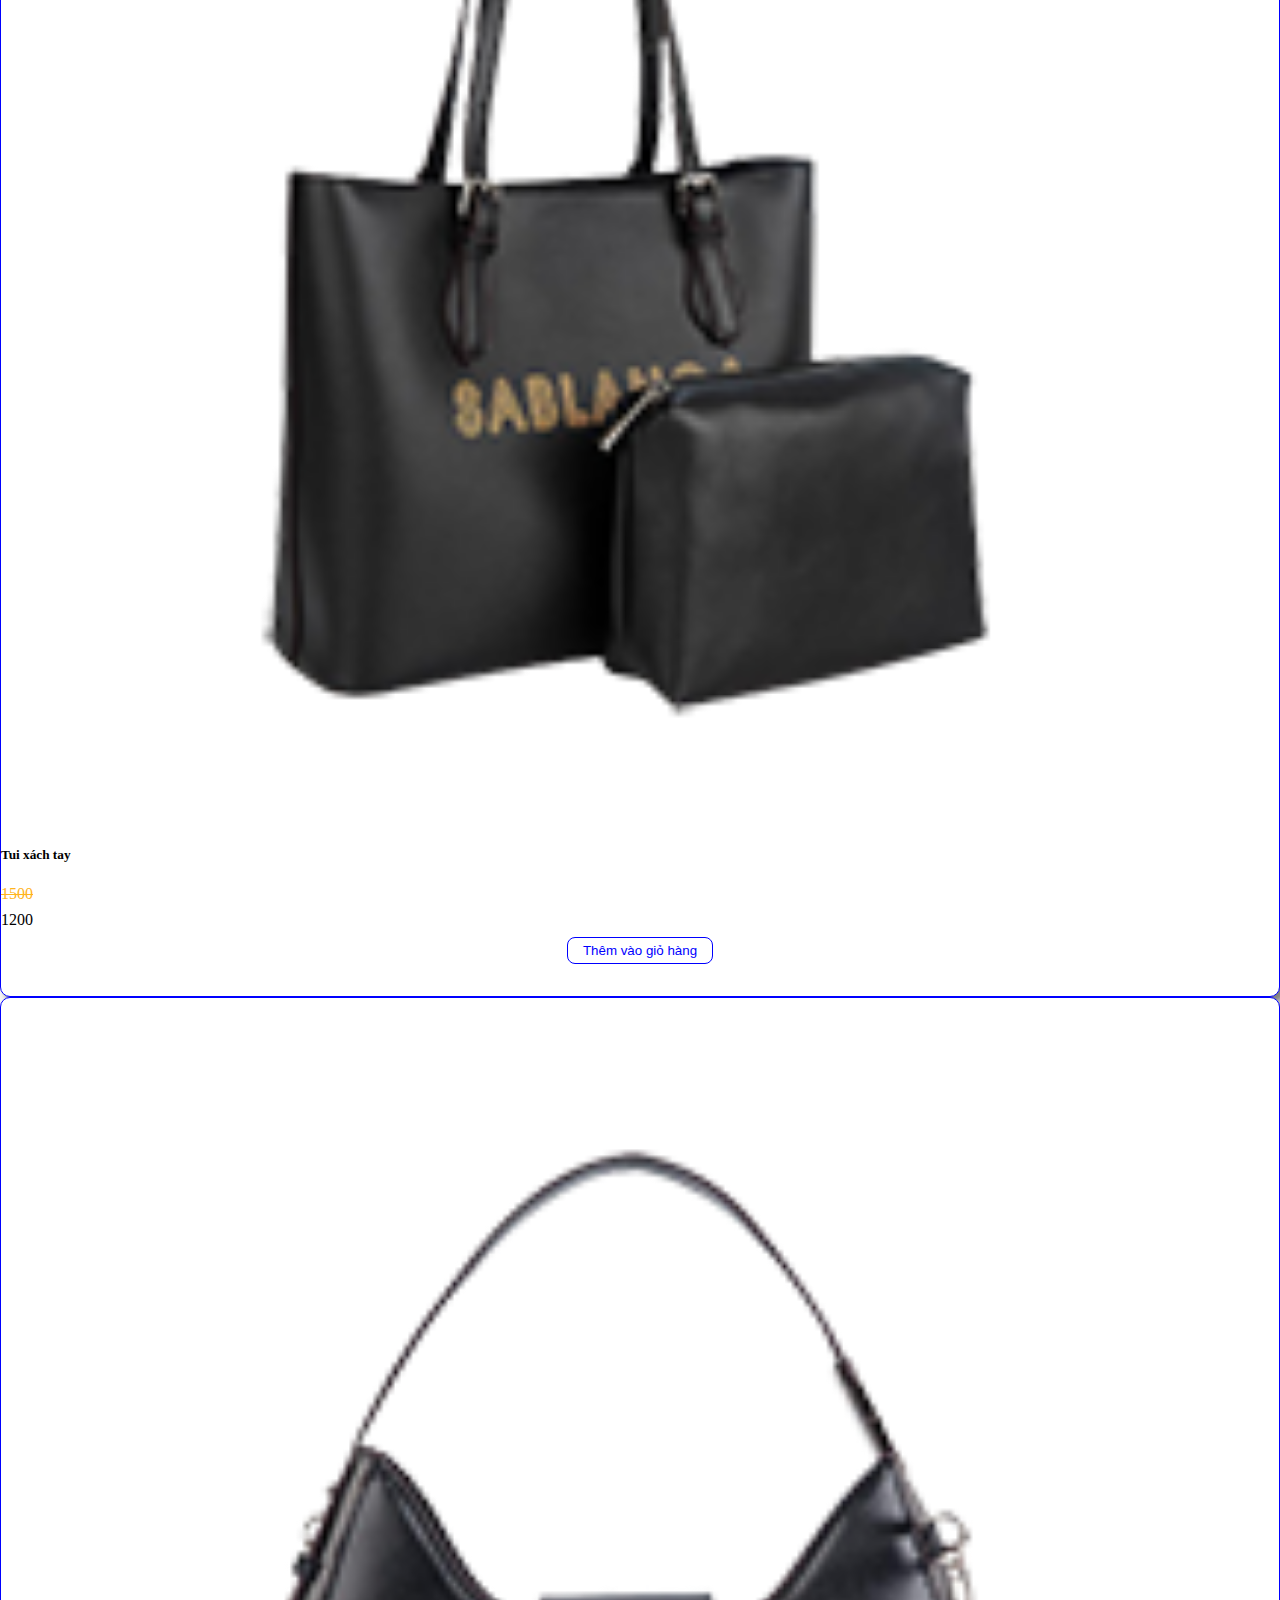
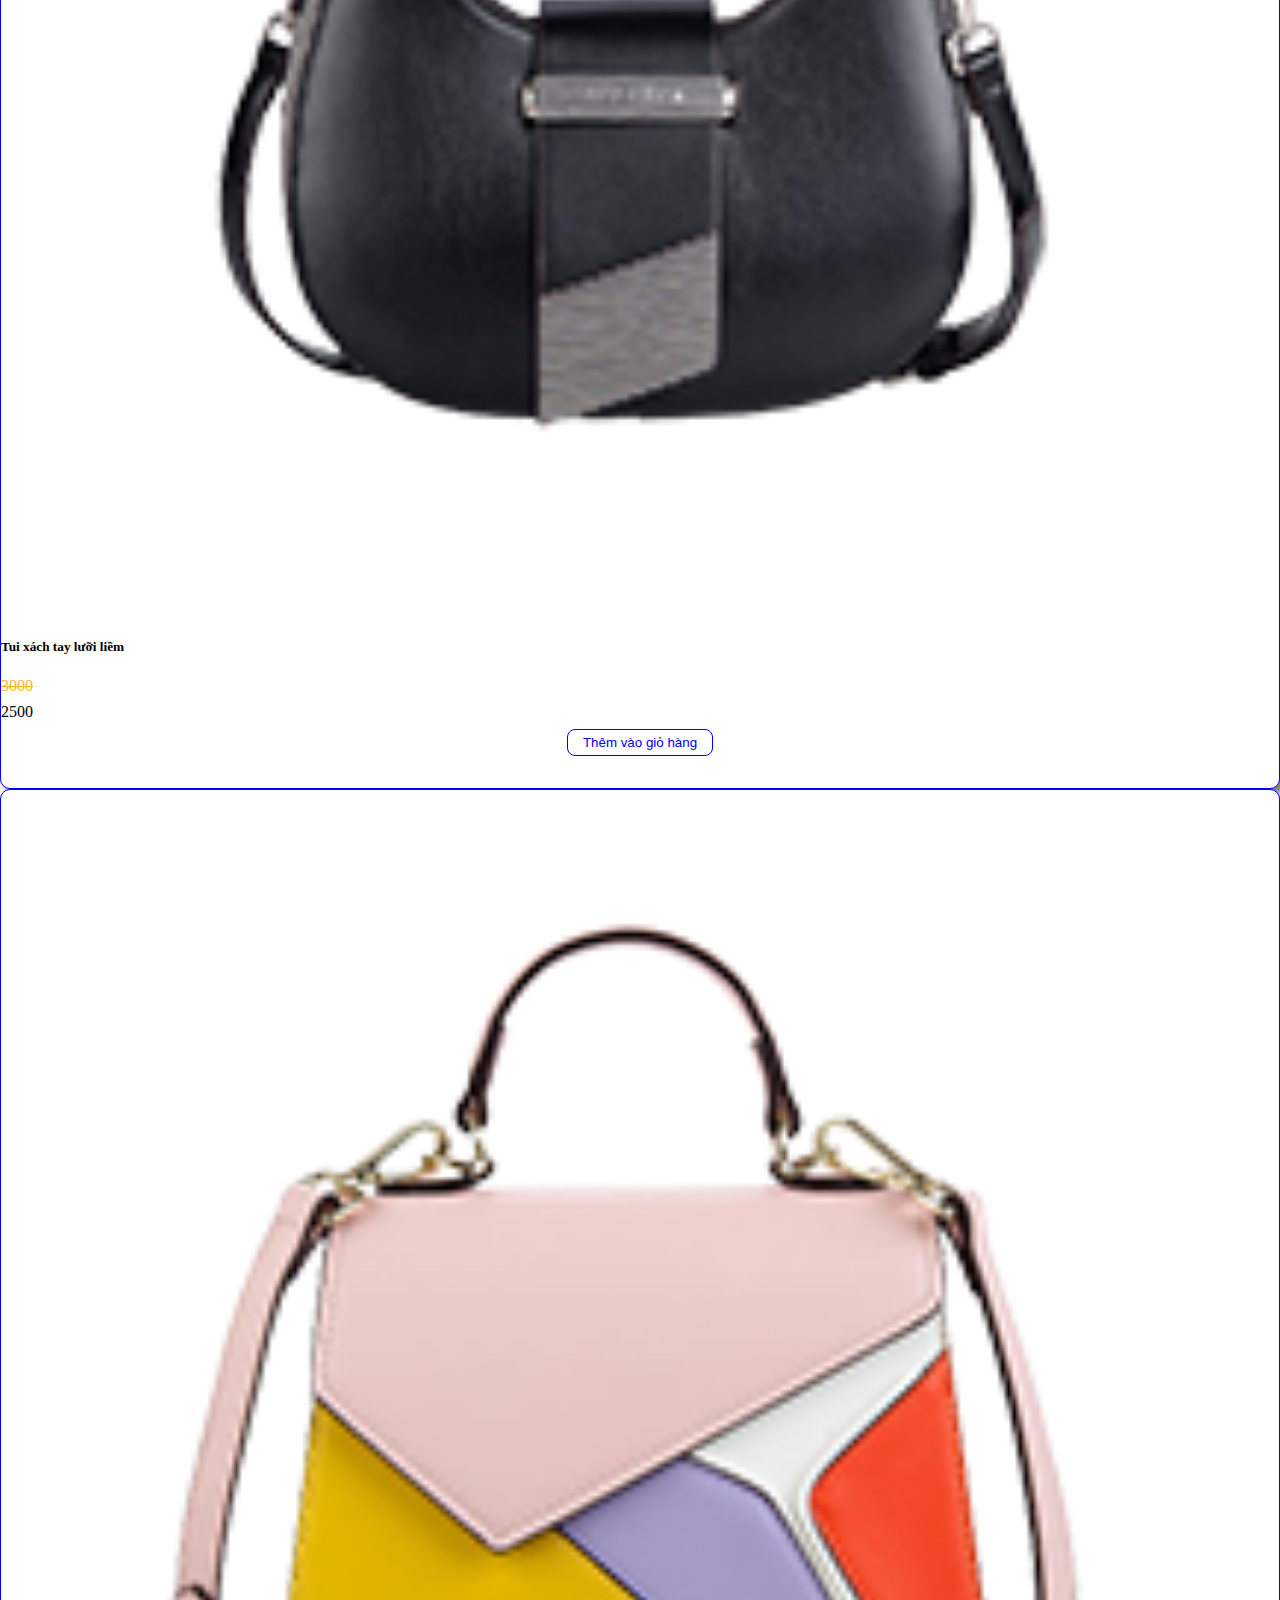
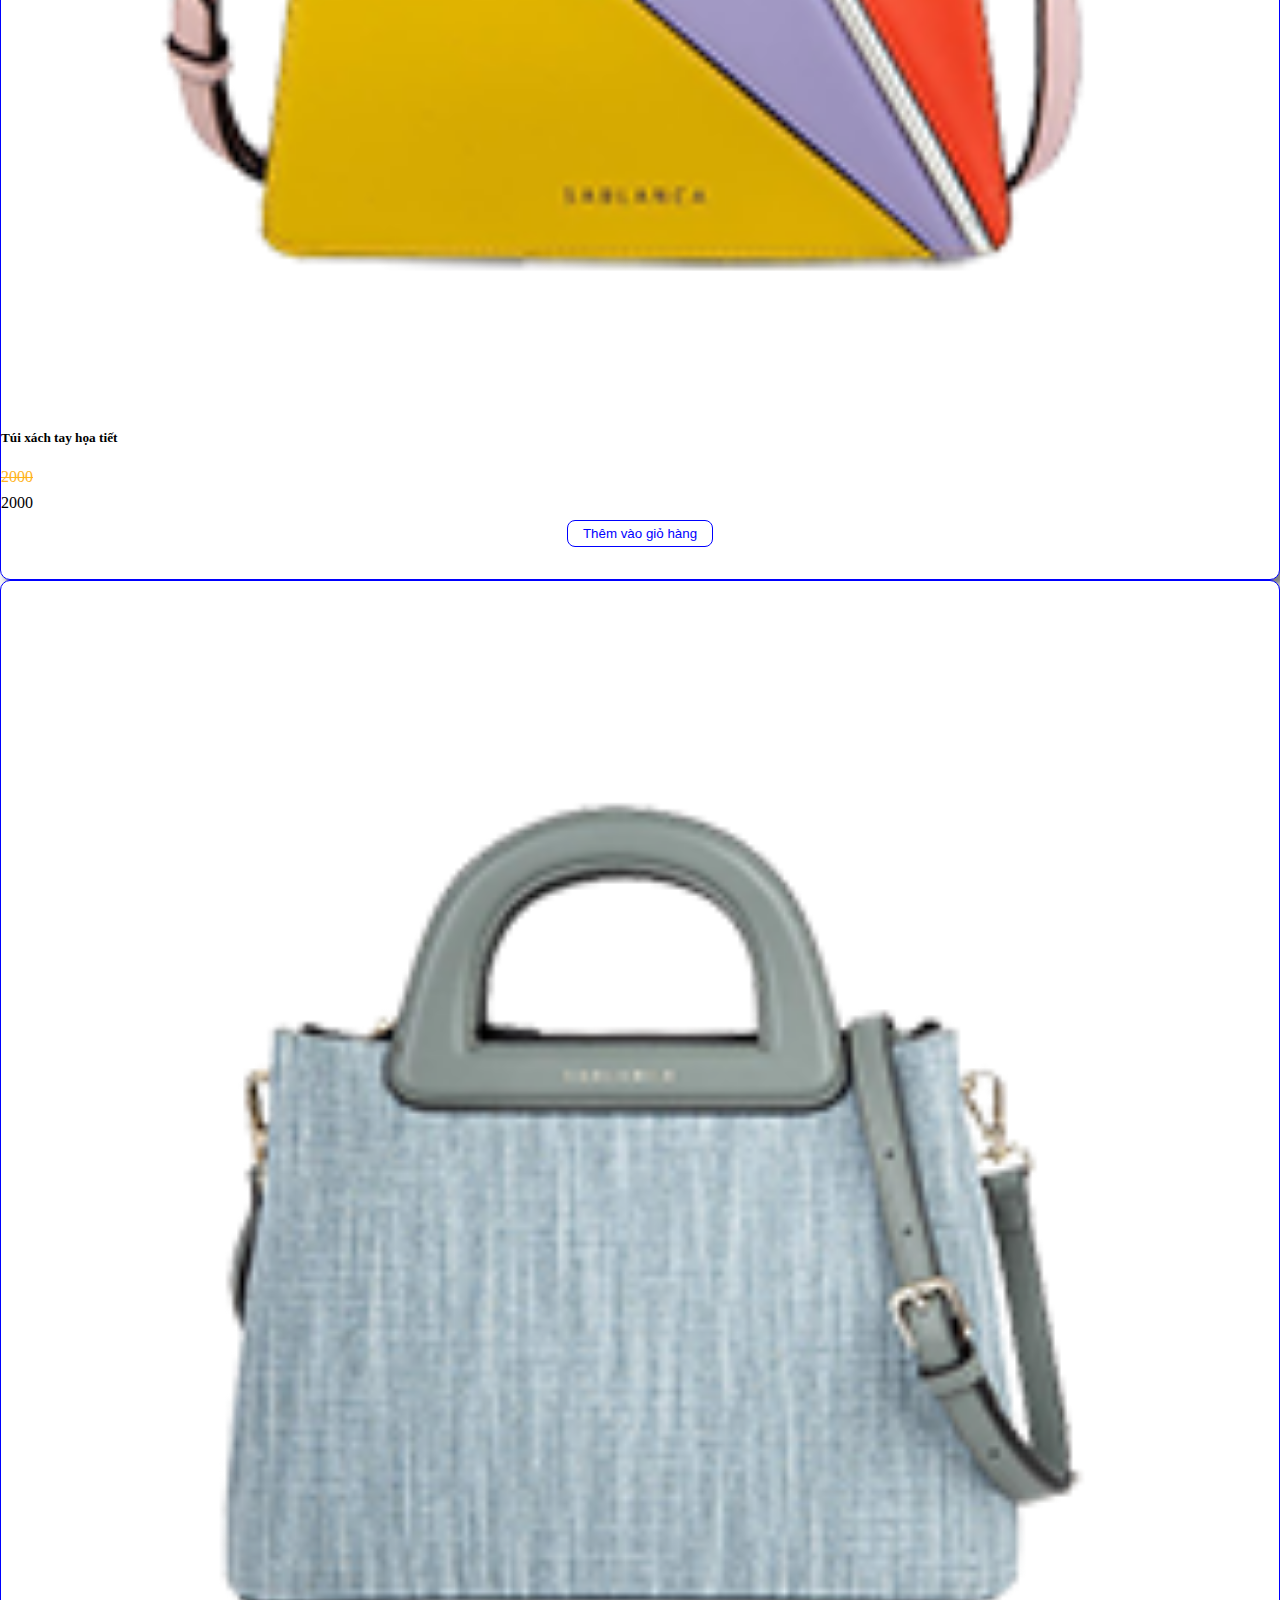
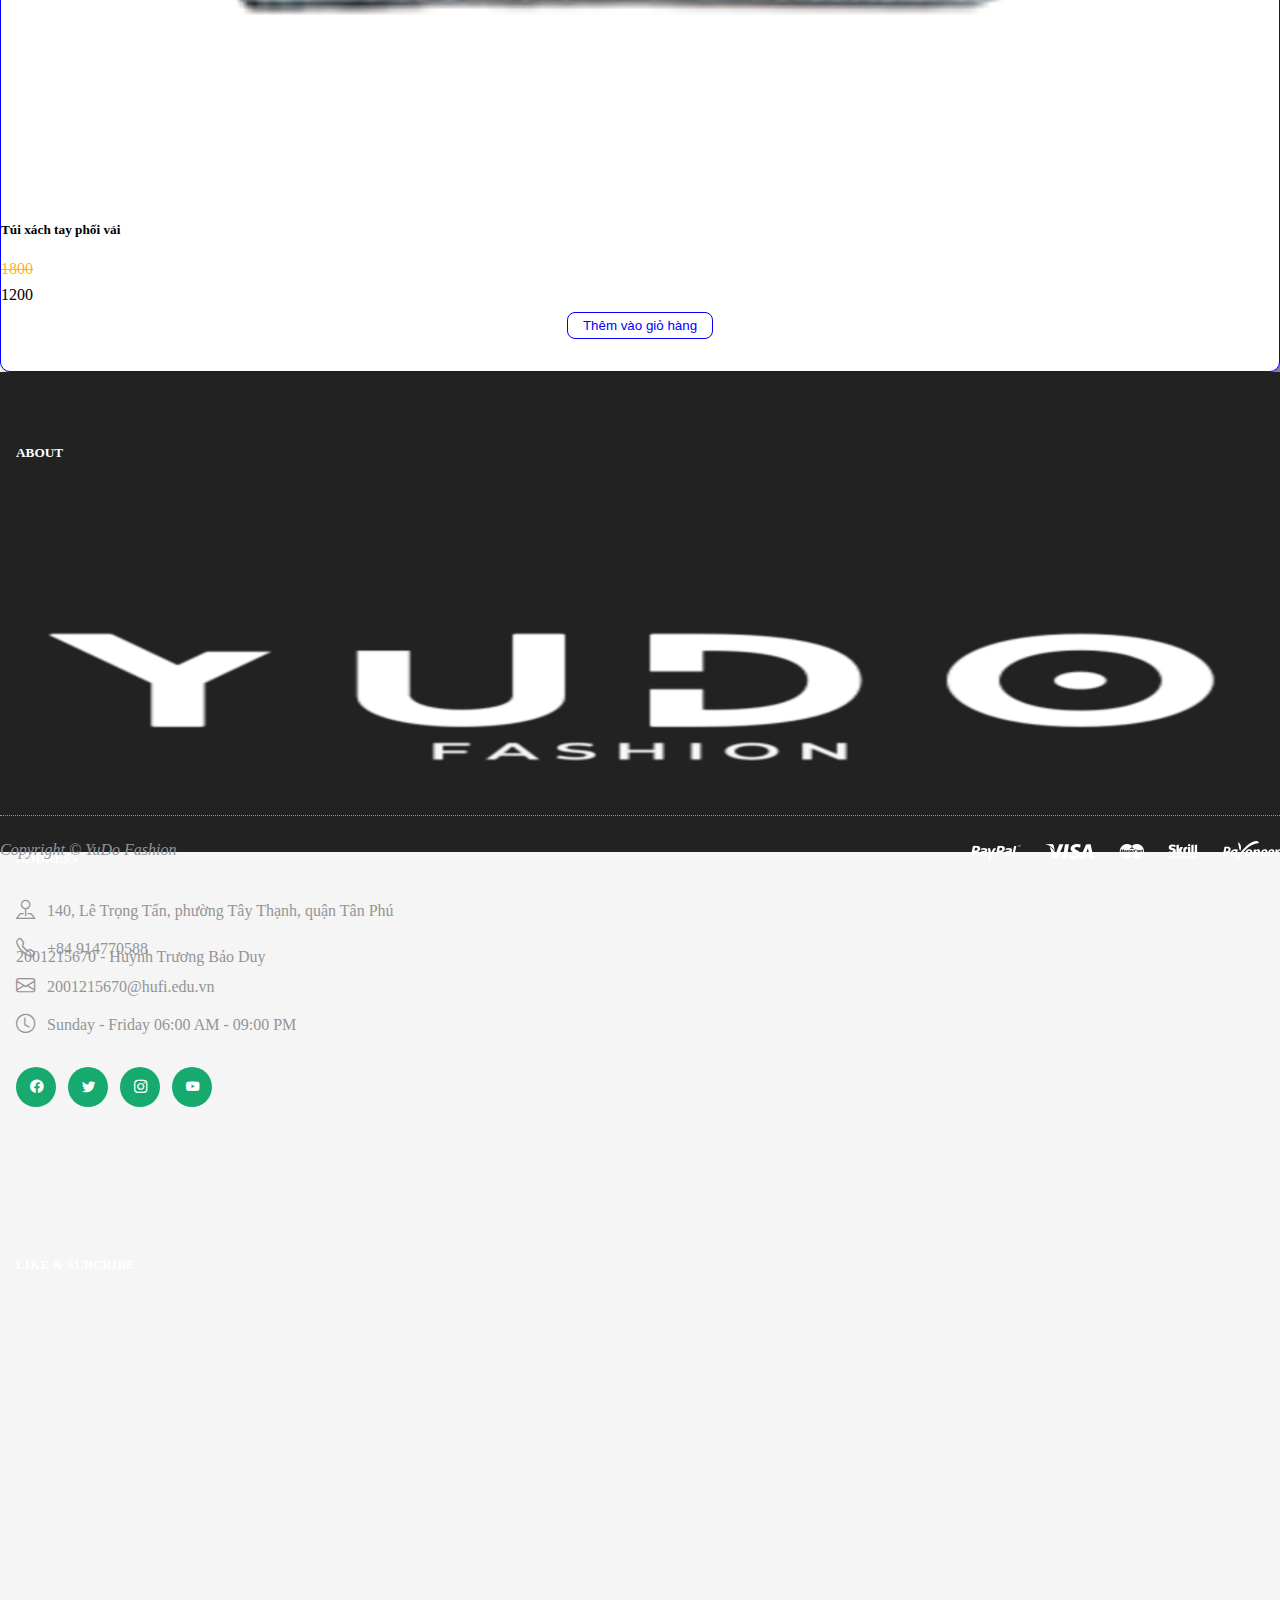
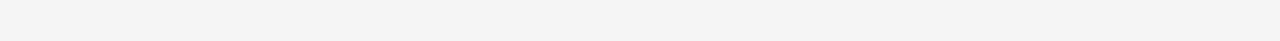
<file: handbag.html>
<!DOCTYPE html>
<html lang="en">

<head>
    <meta charset="UTF-8">
    <meta http-equiv="X-UA-Compatible" content="IE=edge">
    <meta name="viewport" content="width=device-width, initial-scale=1.0">
    <title>Túi xách</title>

    <link rel="stylesheet" href="./style.css">
    <link rel="stylesheet" href="./reponsive.css">
    <link rel="stylesheet" href="./assets/css/products.css">

    <!--Owl Carousel-->
    <link rel="stylesheet" href="./assets/libra/OwlCarousel/docs/assets/owlcarousel/assets/owl.carousel.min.css">
    <link rel="stylesheet" href="./assets/libra/OwlCarousel/docs/assets/owlcarousel/assets/owl.theme.default.min.css">
    <script src="JS/jquery/jquery.min.js"></script>
    <script src="./assets/libra/OwlCarousel/docs/assets/owlcarousel/owl.carousel.min.js"></script>

    <!--font Awesome-->
    <link rel="stylesheet" href="https://cdnjs.cloudflare.com/ajax/libs/font-awesome/5.15.1/css/all.min.css">
    <!-- Font -->
    <link rel="preconnect" href="https://fonts.googleapis.com">
    <link rel="preconnect" href="https://fonts.gstatic.com" crossorigin>
    <link href="https://fonts.googleapis.com/css2?family=Poppins&display=swap" rel="stylesheet">

    <link href="https://cdn.jsdelivr.net/npm/bootstrap@5.0.1/dist/css/bootstrap.min.css" rel="stylesheet"
        integrity="sha384-+0n0xVW2eSR5OomGNYDnhzAbDsOXxcvSN1TPprVMTNDbiYZCxYbOOl7+AMvyTG2x" crossorigin="anonymous">
    <link rel="stylesheet" href="https://cdn.jsdelivr.net/npm/bootstrap-icons@1.5.0/font/bootstrap-icons.css">

</head>

<body>
    <!-- header -->
    <header class="container-fluid">
        <!-- top header -->
        <div class="top-head">
            <div class="container">
                <div class="row">
                    <div class="col login">
                        <a href="#" onclick="checkLogin()">
                            <i class="bi bi-person-circle"></i>
                            <span id="titl-log">Đăng nhập / Đăng ký</span>
                        </a>
                    </div>
                    <div class="col info">
                        <a href="https://www.youtube.com/"><i class="bi bi-youtube"></i></a>
                        <a href="https://www.instagram.com/"><i class="bi bi-instagram"></i></a>
                        <a href="https://www.twitter.com/"><i class="bi bi-twitter"></i></a>
                        <a href="https://www.facebook.com/"><i class="bi bi-facebook"></i></a>
                    </div>
                </div>
                <div class="top-head-res">
                    <a href="#" onclick="checkLogin()"><i class="bi bi-person-circle"></i></a>
                </div>
            </div>
        </div>

        <!-- mid header -->
        <div class="mid-head">
            <div class="container">
                <div class="row">
                    <!-- logo -->
                    <div class="col-xs-12 col-sm-12 col-md-12 col-lg logo">
                        <a href="./index.html"><img src="./assets/img/LOGOm.png" alt="Logo"></a>
                    </div>
                    <!-- box search -->
                    <div class="col-xs col-sm col-md col-lg-5 box-search">
                        <input type="text" placeholder="Tìm kiếm sản phẩm...">
                        <button><i class="bi bi-search"></i></button>
                    </div>
                    <!-- cart -->
                    <div class="col-xs col-sm col-md col-lg">
                        <div class="cart">
                            <a href="./cart.html"><button><i class="bi bi-cart3"></i></button></a>
                            <span class="title-total">Tổng cộng: </span>
                            <span class="total-cart total"></span>
                            <span>₫</span>
                        </div>
                    </div>
                </div>
            </div>
        </div>

        <!-- bot header -->
        <div class="bot-head">
            <div class="container">
                <div class="row">
                    <div class="col menu-second">
                        <a href="./allDeparterment.html">DANH MỤC</a>
                        <div class="body-menu">
                            <ul>
                                <li>
                                    <a href="./man-clothing.html">Thời trang Nam</a>
                                </li>
                                <li>
                                    <a href="./female-cloting.html">Thời trang Nữ</a>
                                </li>
                                <li>
                                    <a href="./handbag.html">Túi sách</a>
                                </li>
                                <li>
                                    <a href="./perfume.html">Nước hoa</a>
                                </li>
                                <li>
                                    <a href="./hat.html">Mũ</a>
                                </li>
                                <li style="border-bottom: none;">
                                    <a href="./shoe.html">Giày dép</a>
                                </li>
                            </ul>
                        </div>
                    </div>
                    <div class="col-9 menu-main">
                        <div class="menu">
                            <ul>
                                <li>
                                    <a class="nav-item is-active" active-color="Orange" href="./index.html">CỬA HÀNG</a>
                                </li>
                                <li>
                                    <a class="nav-item" active-color="GreenYellow" href="./blog.html">BÀI VIẾT</a>
                                </li>
                                <li class="products">
                                    <a class="nav-item" active-color="Aqua" href="./flash-sale.html">GIẢM GIÁ</a>
                                </li>
                                <li>
                                    <a class="nav-item" active-color="LimeGreen" href="./contact.html">LIÊN HỆ</a>
                                </li>
                                <span class="nav-indicator"></span>
                            </ul>
                        </div>
                    </div>
                </div>
                <div class="responsive-menu">
                    <i onclick="navbar()" class="bi bi-list"></i>
                    <div class="menu" id="menu-resp">
                        <div class="row">
                            <div class="col-md">
                                <a href="index.html">CỬA HÀNG</a>
                            </div>
                            <div class="col-md">
                                <a href="blog.html">BÀI VIẾT</a>
                            </div>
                            <div class="col-md">
                                <a href="flash-sale.html">GIẢM GIÁ</a>
                            </div>
                            <div class="col-md" style="border-bottom: none;">
                                <a href="contact.html">LIÊN HỆ</a>
                            </div>
                        </div>
                    </div>
                </div>
            </div>
        </div>
    </header>


    <!-- content -->
    <div class="container-fluid content mt-5 mb-5">
        <div class="container">
            <h3>Túi Xách</h3>
            <div class="line"></div>
            <div class="row products mt-5" id="products">
            </div>
        </div>
    </div>

    <!-- footer -->
    <footer class="container-fluid">
        <div class="container">
            <div class="row">
                <div class="col-md footer1">
                    <h5>ABOUT</h5>
                    <a href="index.html"><img src="./assets/img/LOGO.png" alt="logo"></a>
                    <p>
                        2001215670 - Huỳnh Trương Bảo Duy
                    </p>
                </div>
                <div class="col-md footer2">
                    <h5>ADDRESS</h5>
                    <div class="footer-info">
                        <p>
                            <i class="bi bi-pin-map"></i>
                            <span>140, Lê Trọng Tấn, phường Tây Thạnh, quận Tân Phú</span>
                        </p>
                        <p>
                            <a href="tel:0394105261">
                                <i class="bi bi-telephone"></i>
                                <span>+84 914770588</span>
                            </a>
                        </p>
                        <p>
                            <a href="mailto:Abc123@donga.edu.vn">
                                <i class="bi bi-envelope"></i>
                                <span>2001215670@hufi.edu.vn</span>
                            </a>
                        </p>
                        <p>
                            <i class="bi bi-clock"></i>
                            <span>Sunday - Friday 06:00 AM - 09:00 PM</span>
                        </p>
                    </div>
                    <div class="footer-icon-info">
                        <a href="https://www.facebook.com/">
                            <button><i class="bi bi-facebook"></i></button>
                        </a>
                        <a href="https://www.twitter.com/">
                            <button><i class="bi bi-twitter"></i></button>
                        </a>
                        <a href="https://www.instagram.com/">
                            <button><i class="bi bi-instagram"></i></button>
                        </a>
                        <a href="https://www.youtube.com/">
                            <button><i class="bi bi-youtube"></i></button>
                        </a>
                    </div>
                </div>
                <div class="col-md footer3">
                    <h5>LIKE & SUBCRIBE</h5>
                    <div class="fanpage">

                    </div>
                </div>
            </div>
            <hr>
            <div class="footer-end">
                <span><i>Copyright &copy; YuDo Fashion</i></span>
                <img src="./assets/img/cards-1.png" alt="pay">
            </div>
        </div>
    </footer>

    <script src="https://cdn.jsdelivr.net/npm/bootstrap@5.0.1/dist/js/bootstrap.bundle.min.js"
        integrity="sha384-gtEjrD/SeCtmISkJkNUaaKMoLD0//ElJ19smozuHV6z3Iehds+3Ulb9Bn9Plx0x4" crossorigin="anonymous">
        </script>


    <script src="./script.js"></script>
    <script src="./JS/user.js"></script>
    <script src="./JS/handbag.js"></script>
    <script src="./JS/control.js"></script>
    <script src="./JS/hideLogin.js"></script>
    <script src="./JS/detailProduct.js"></script>

</body>

</html>
</file>
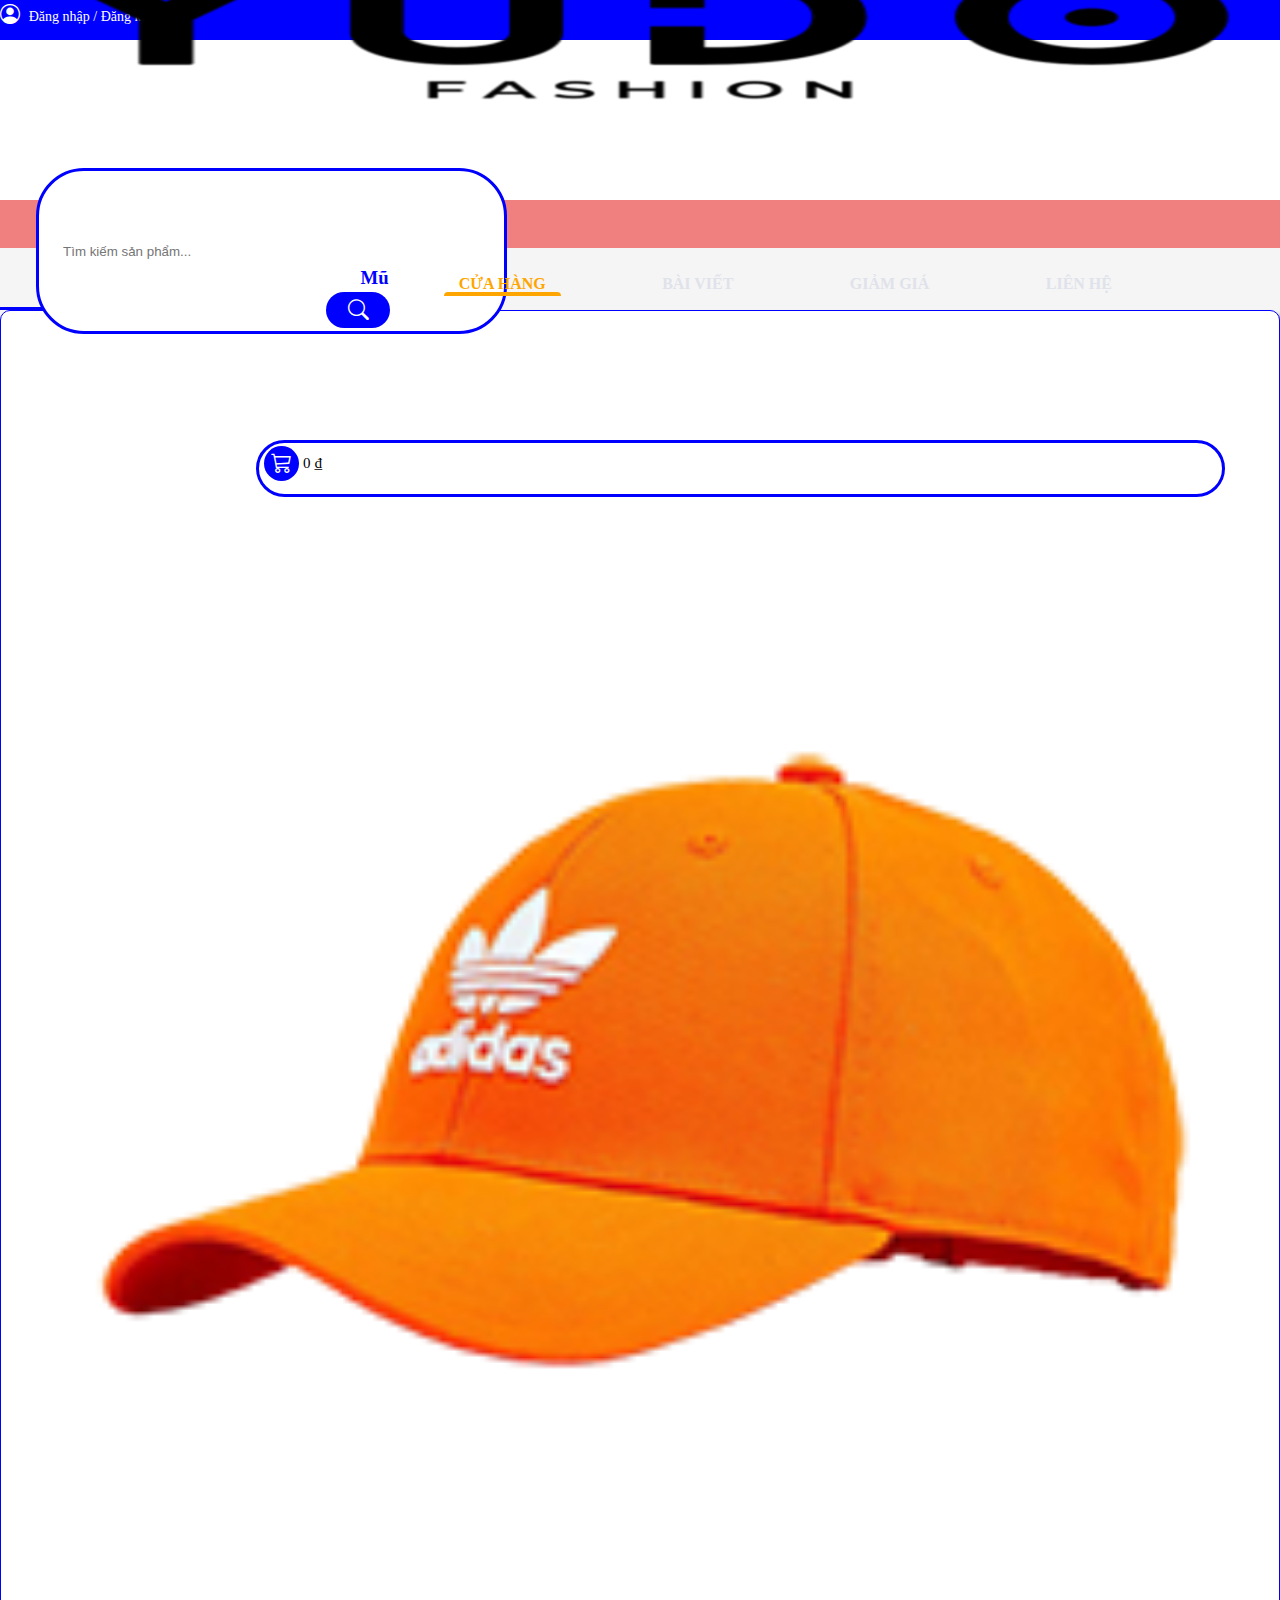
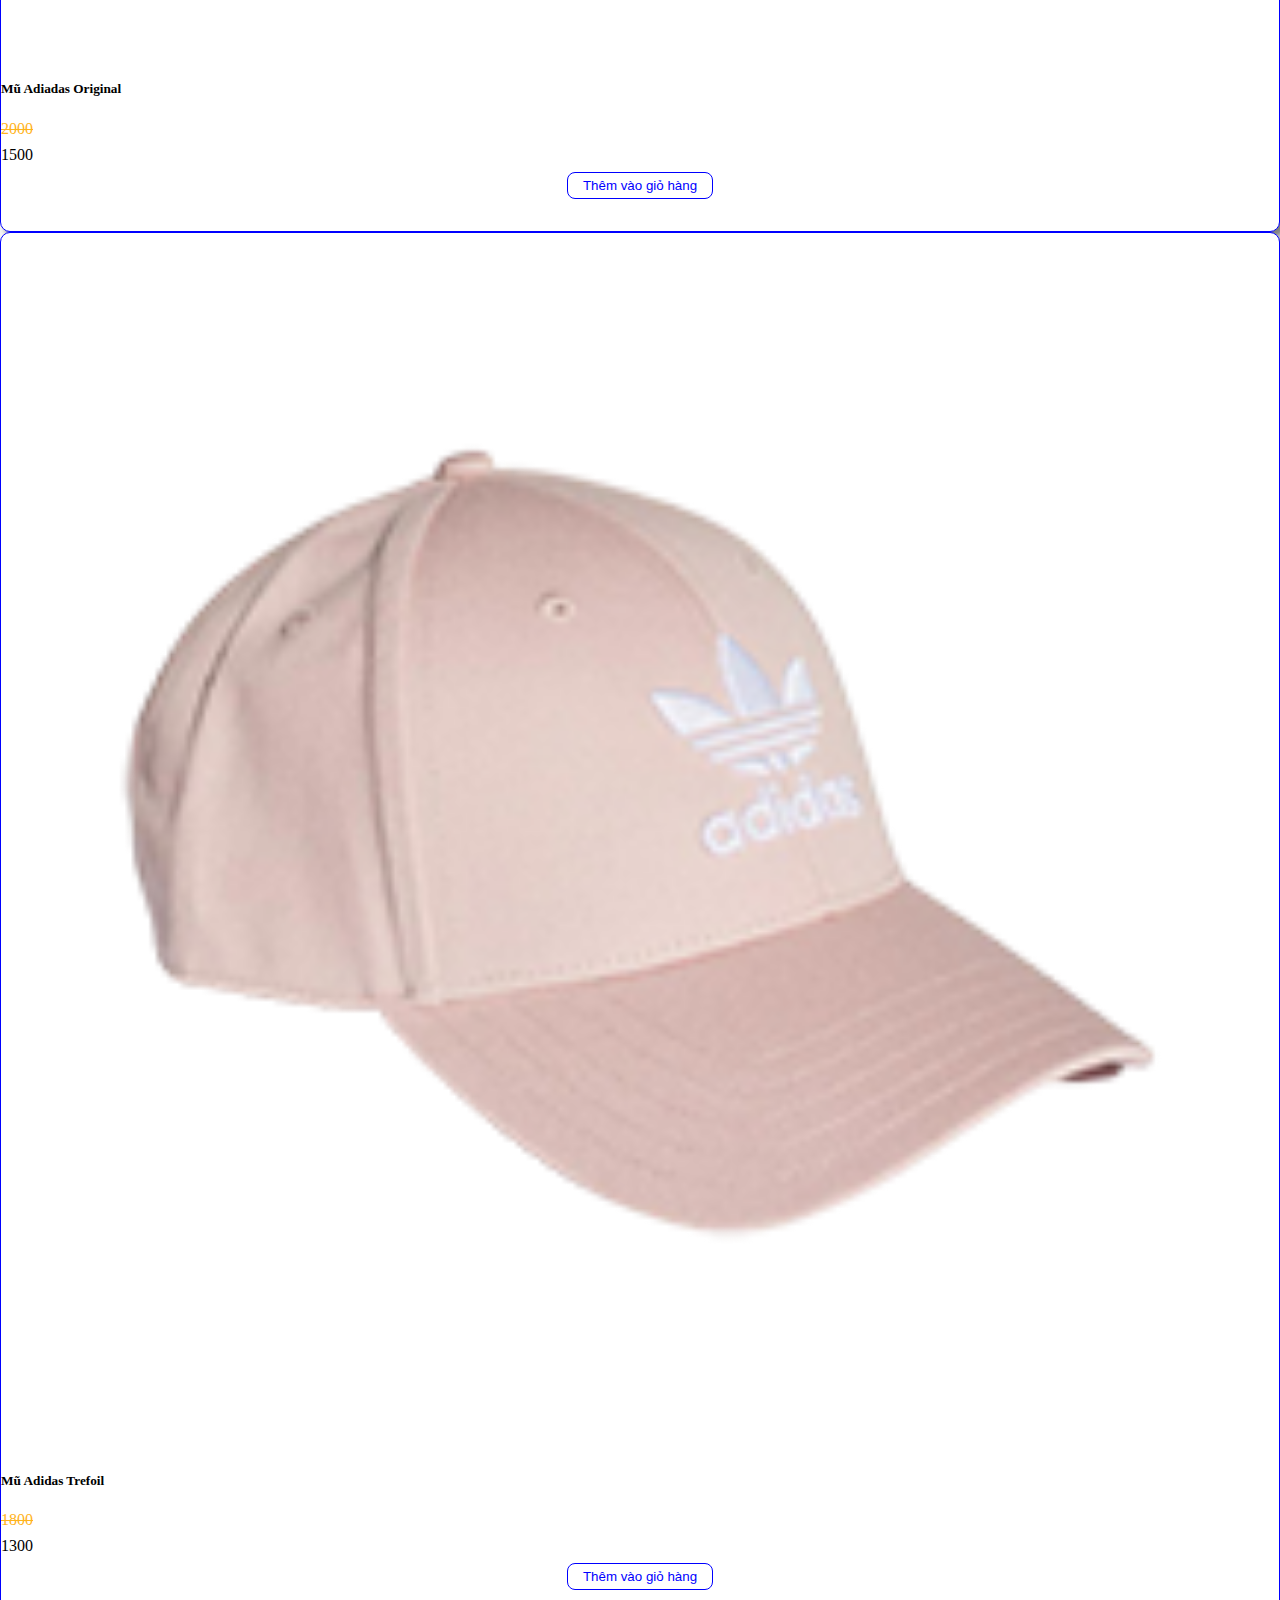
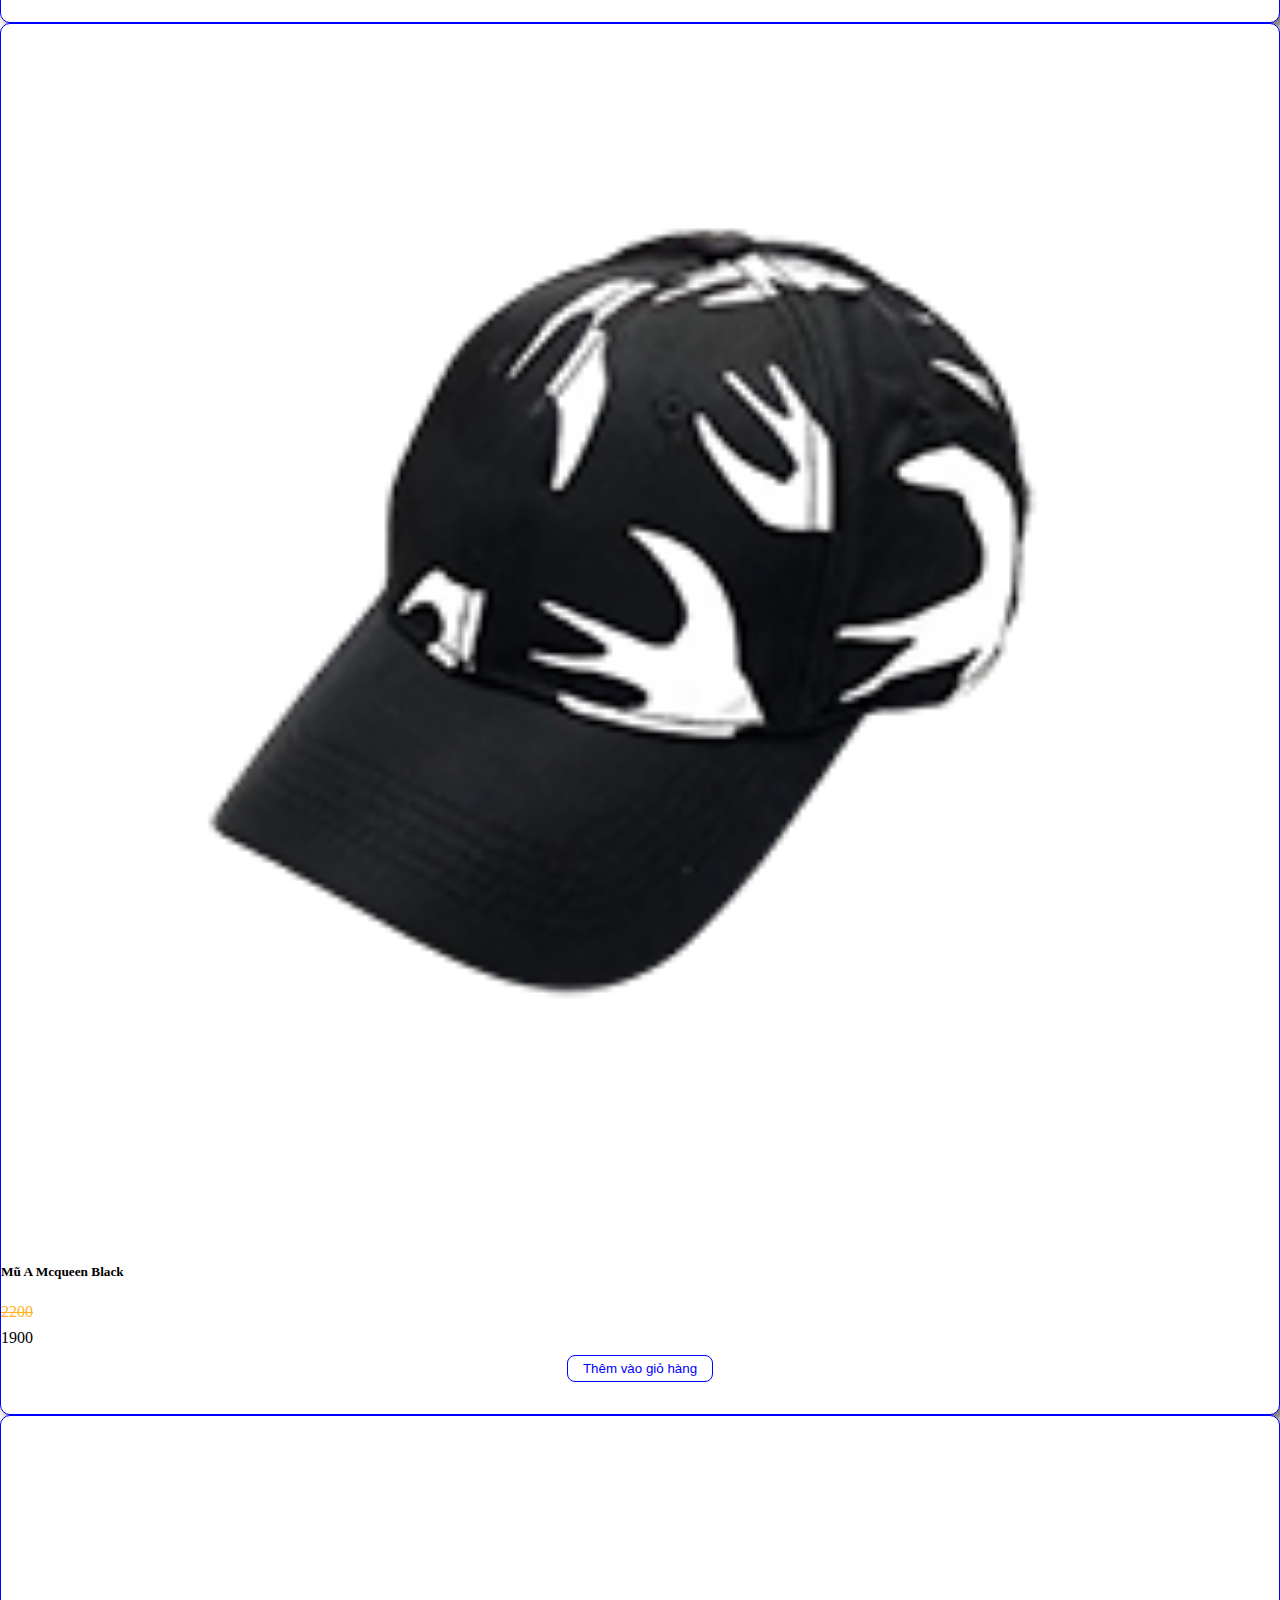
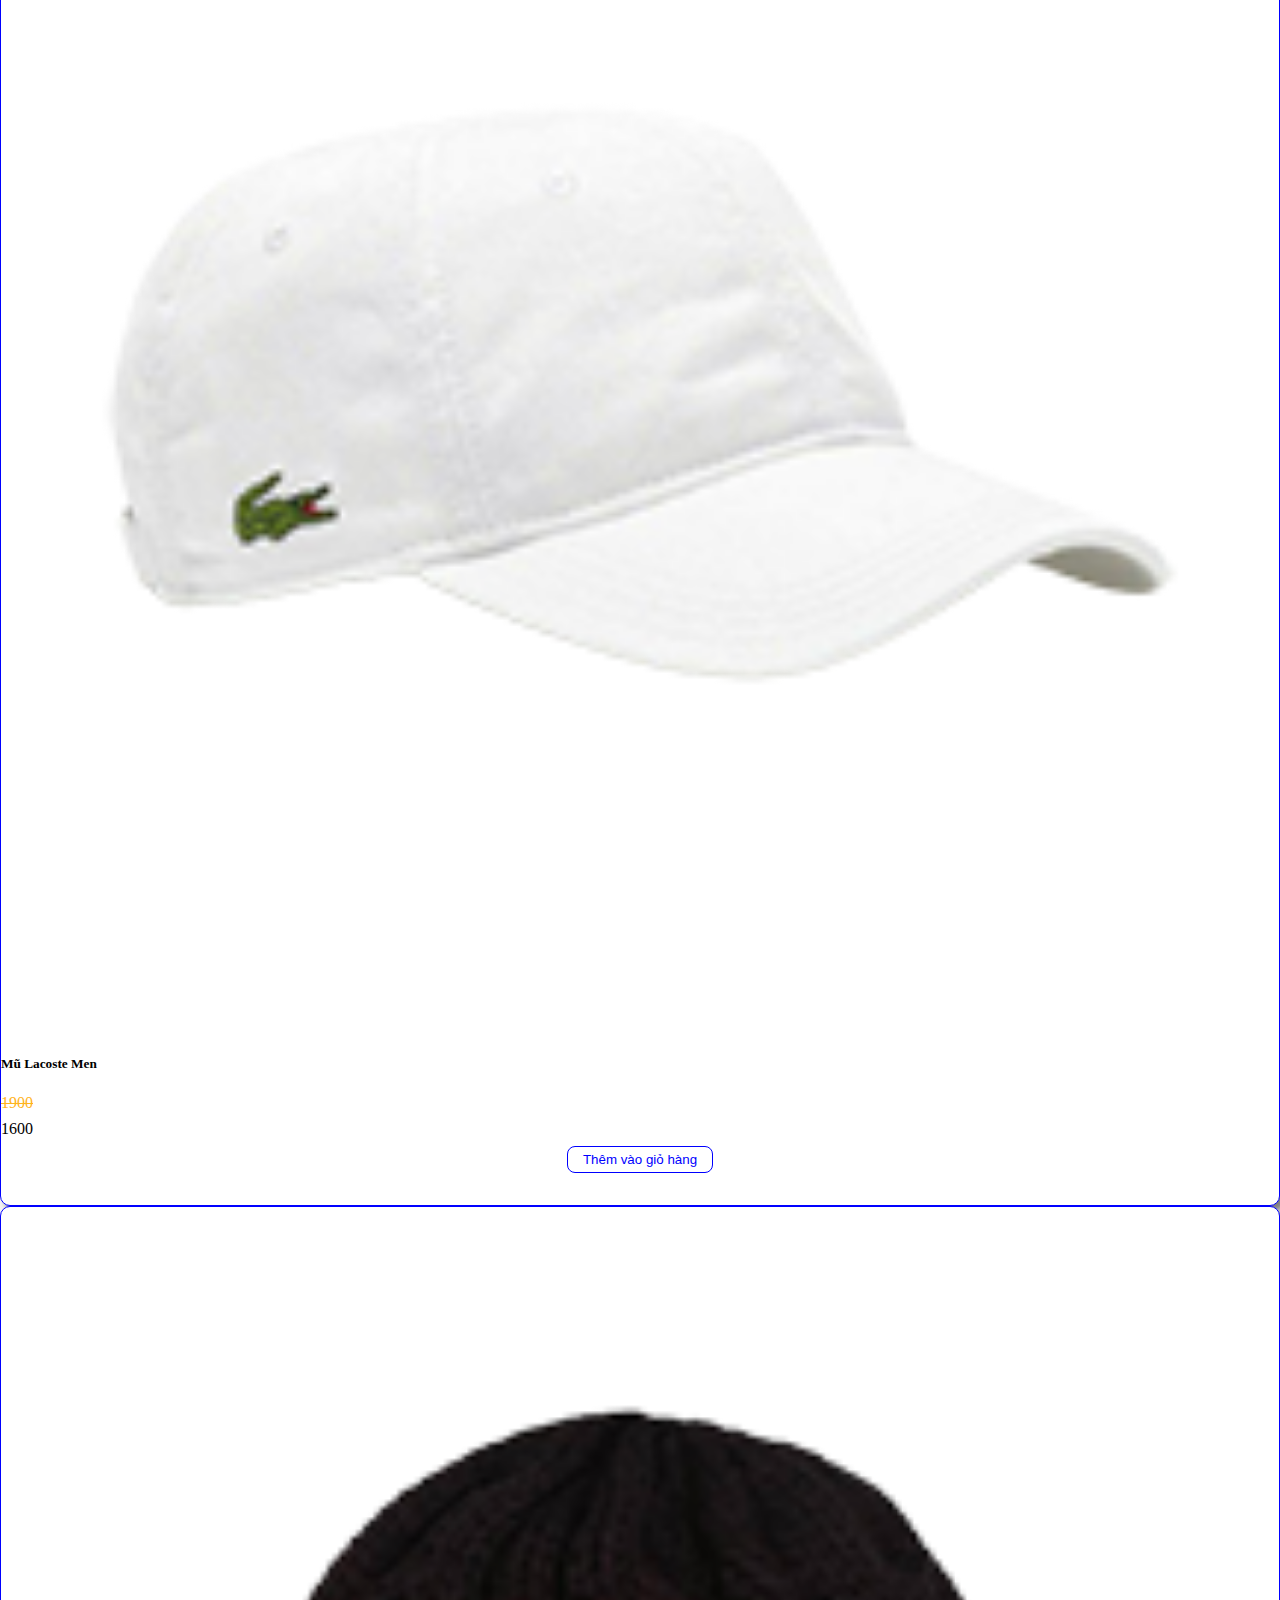
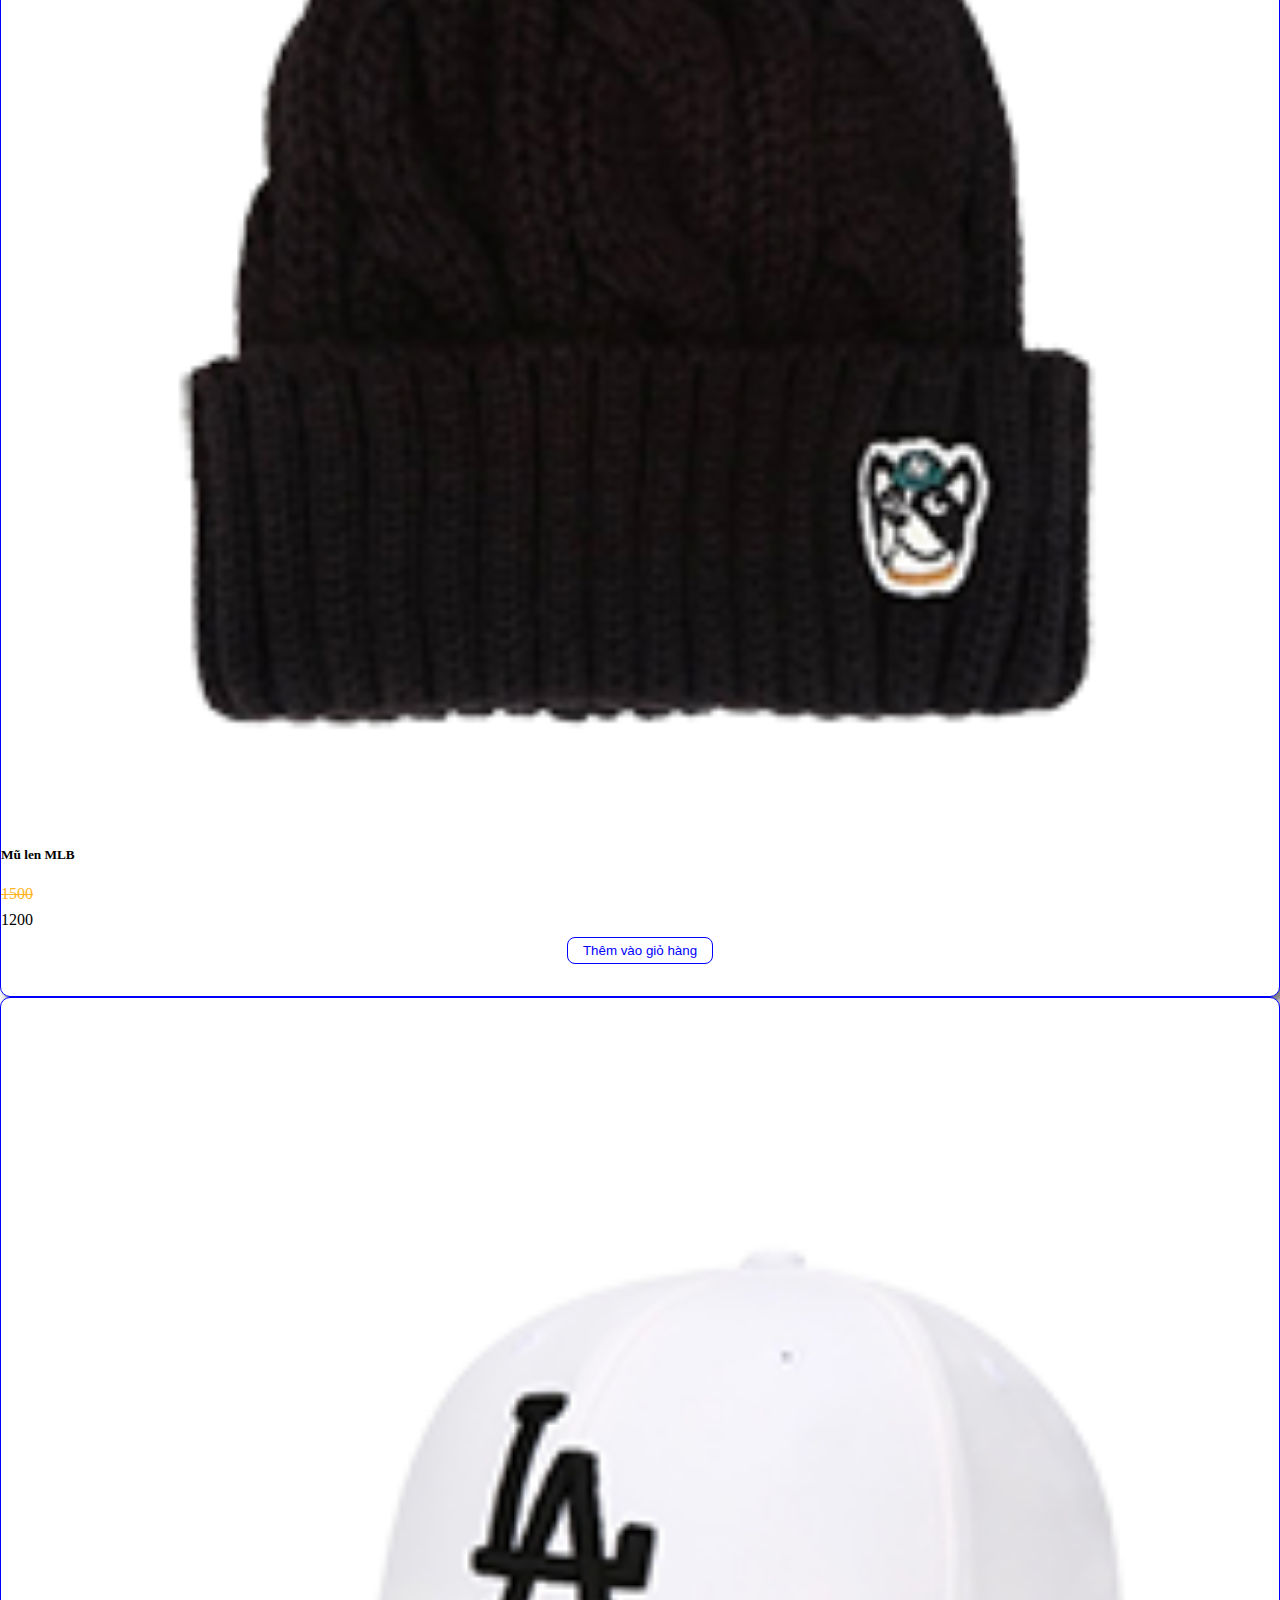
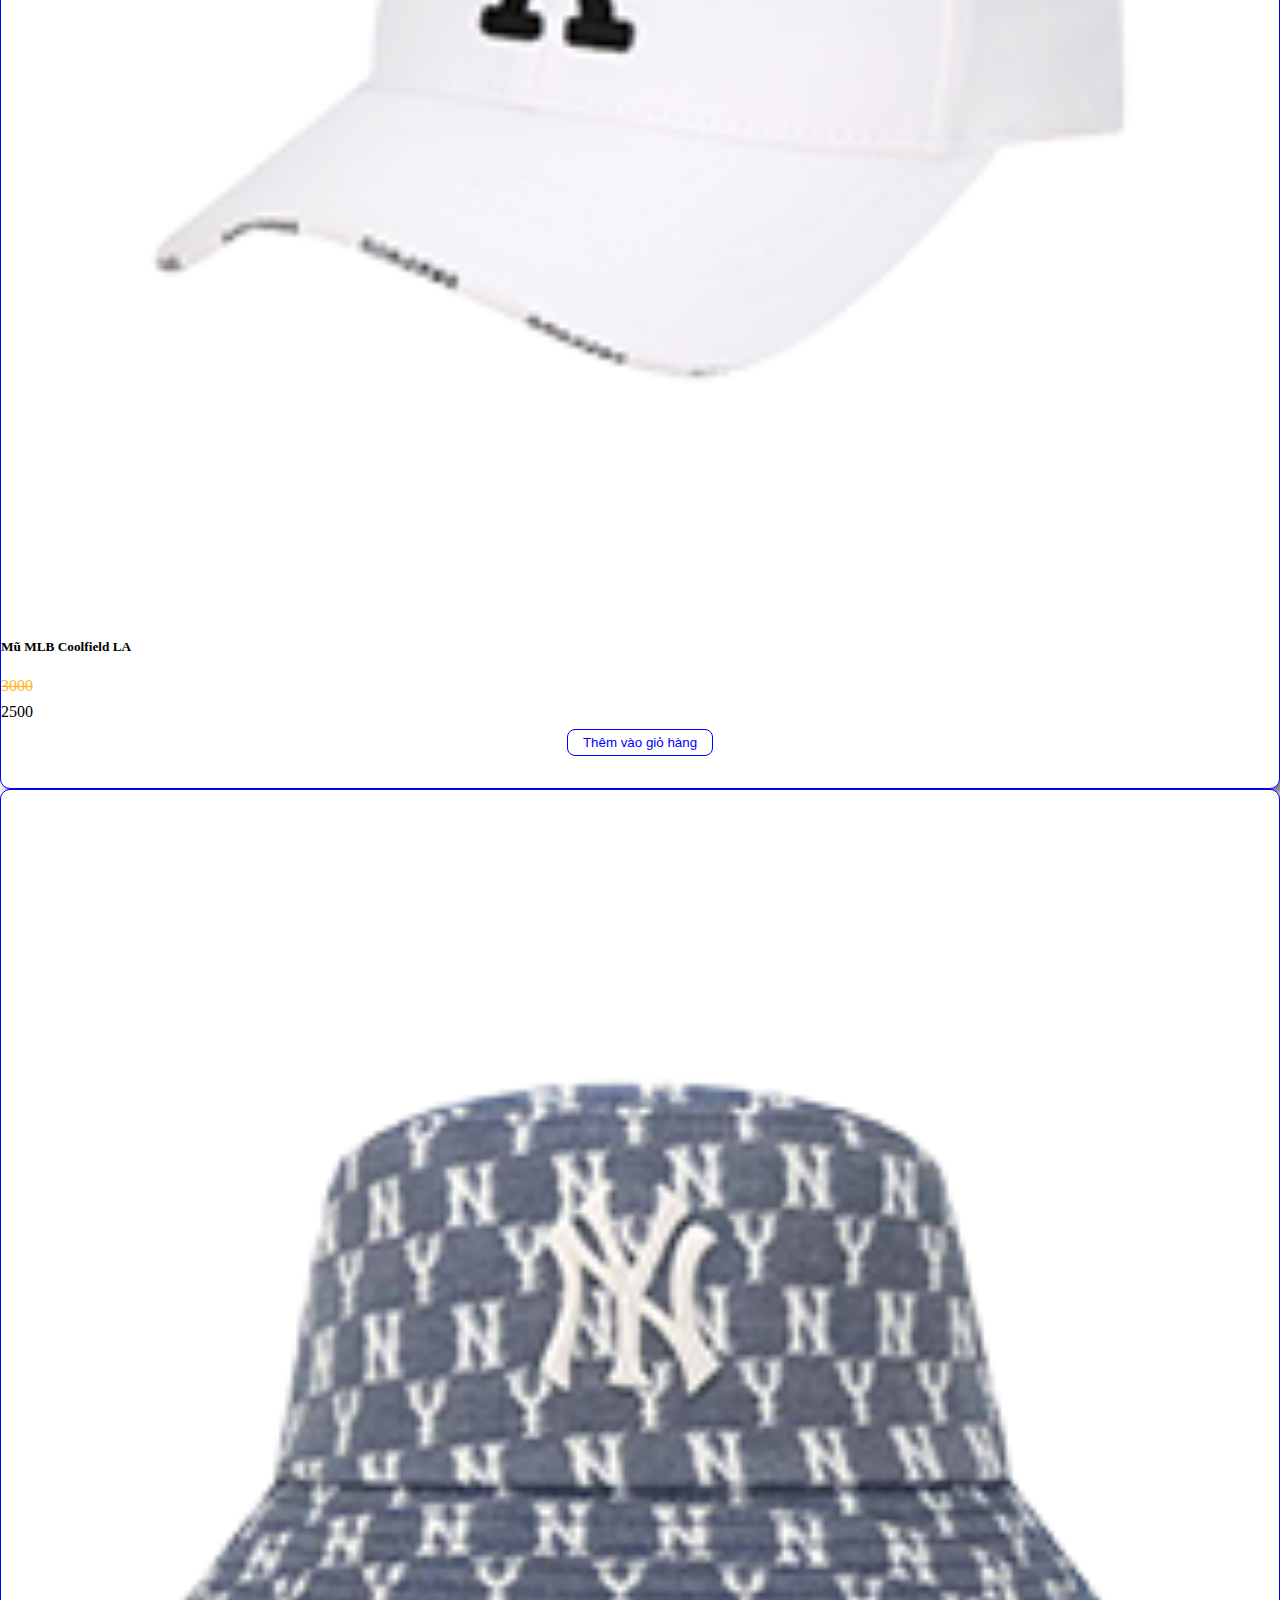
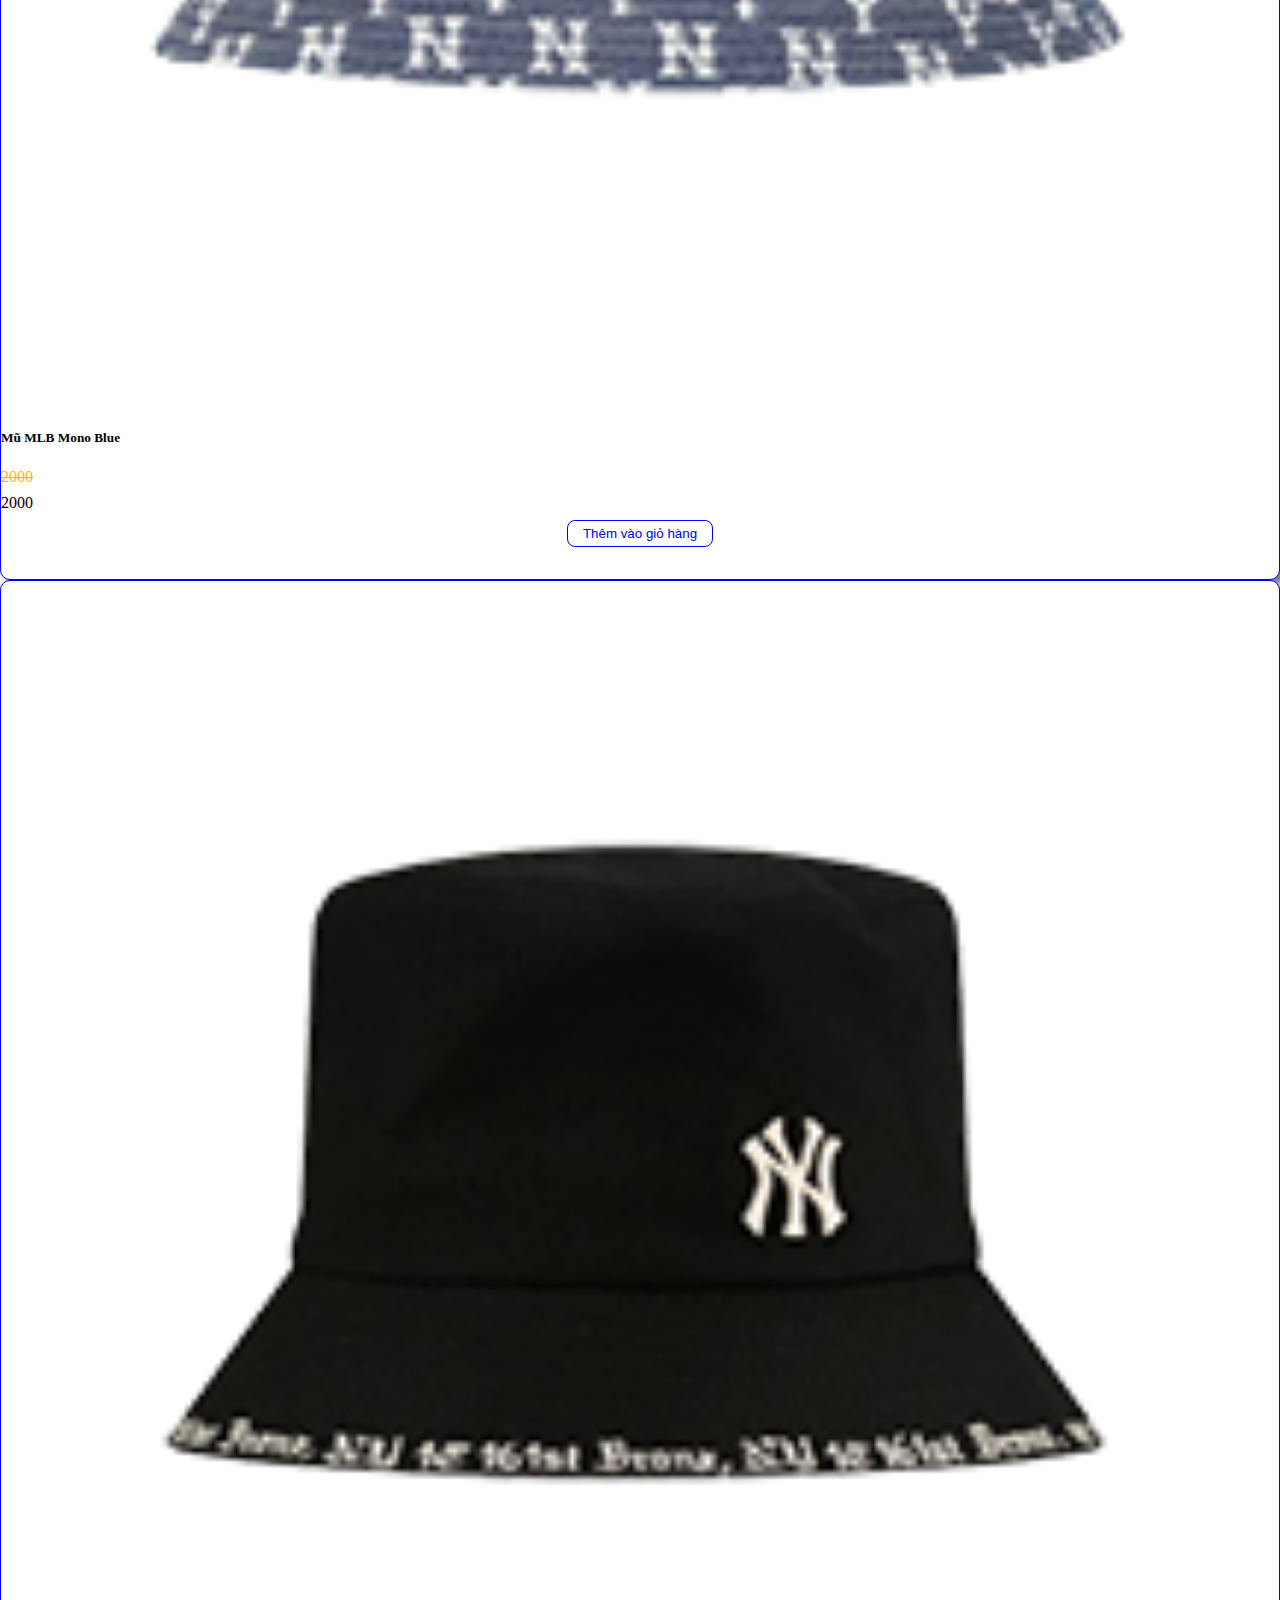
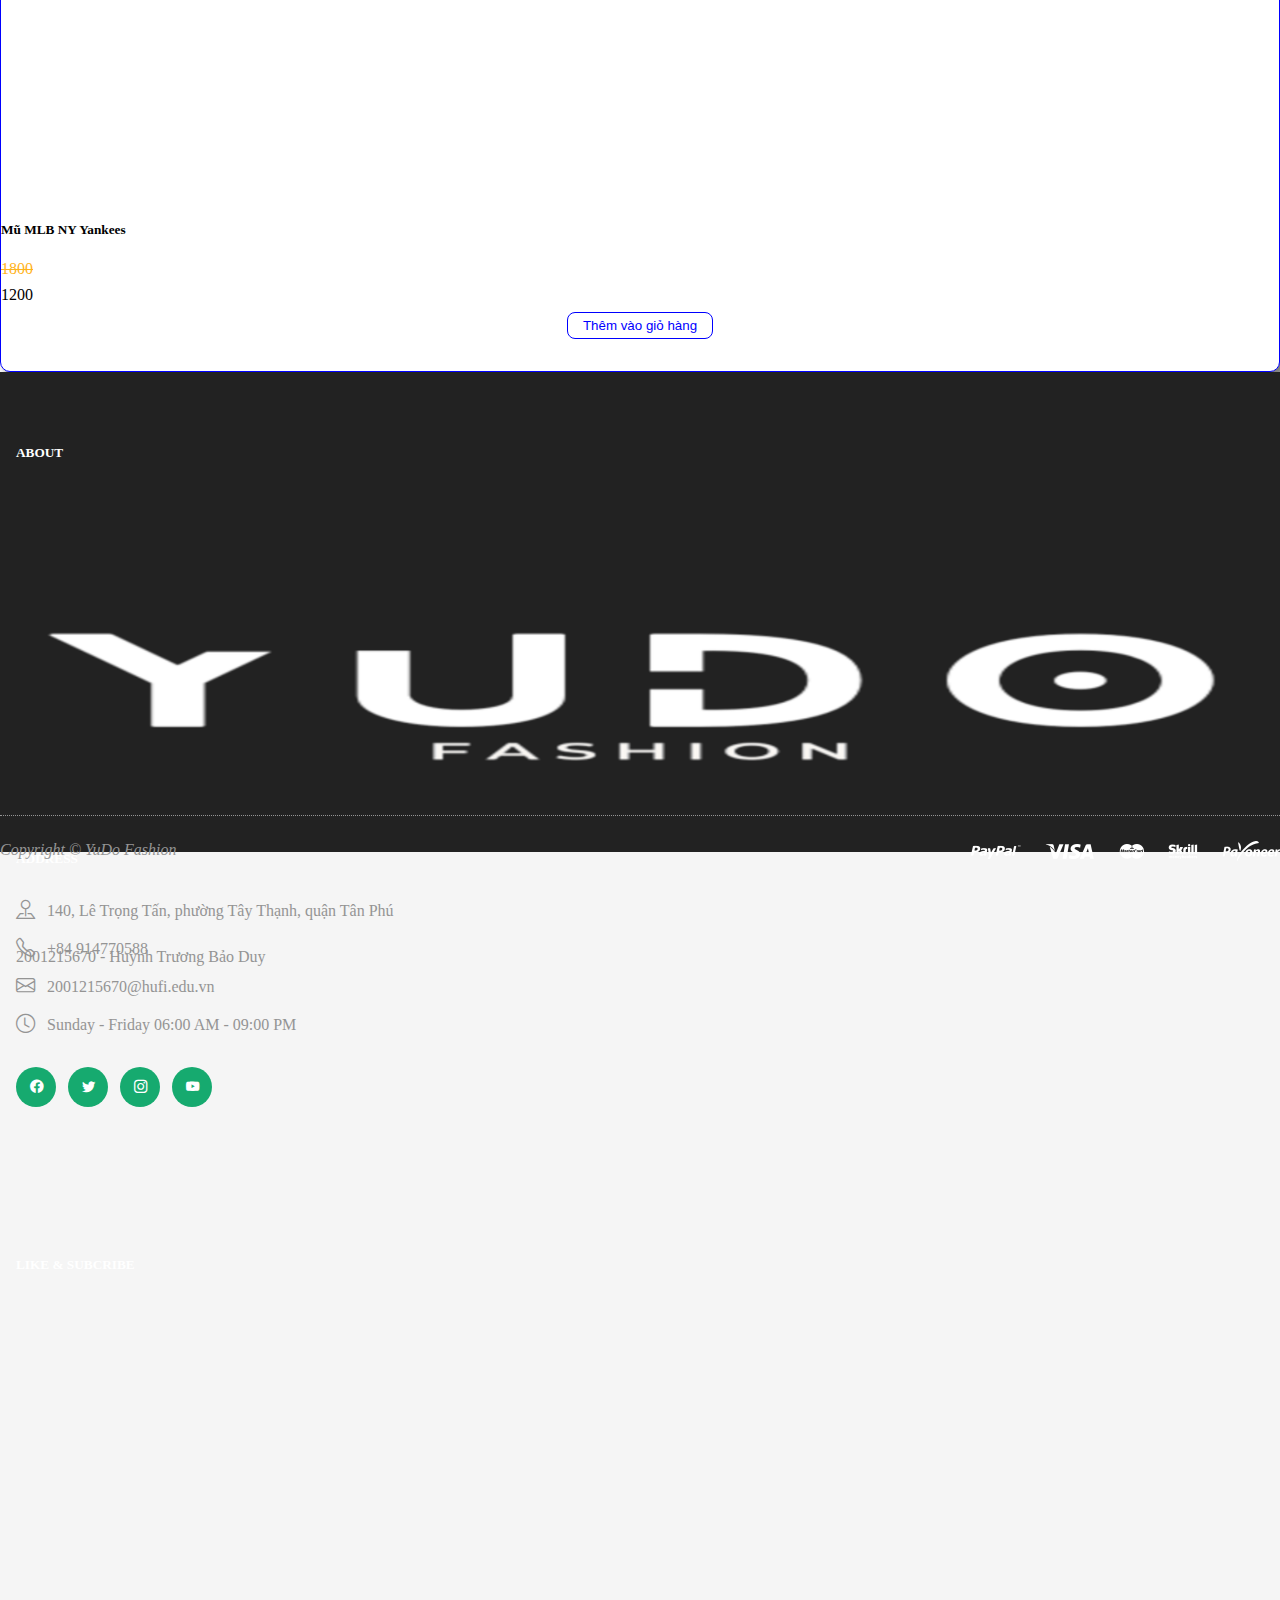
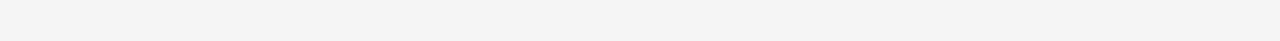
<file: hat.html>
<!DOCTYPE html>
<html lang="en">

<head>
    <meta charset="UTF-8">
    <meta http-equiv="X-UA-Compatible" content="IE=edge">
    <meta name="viewport" content="width=device-width, initial-scale=1.0">
    <title>Mũ</title>

    <link rel="stylesheet" href="./style.css">
    <link rel="stylesheet" href="./reponsive.css">
    <link rel="stylesheet" href="./assets/css/products.css">

    <!--Owl Carousel-->
    <link rel="stylesheet" href="./assets/libra/OwlCarousel/docs/assets/owlcarousel/assets/owl.carousel.min.css">
    <link rel="stylesheet" href="./assets/libra/OwlCarousel/docs/assets/owlcarousel/assets/owl.theme.default.min.css">
    <script src="JS/jquery/jquery.min.js"></script>
    <script src="./assets/libra/OwlCarousel/docs/assets/owlcarousel/owl.carousel.min.js"></script>

    <!--font Awesome-->
    <link rel="stylesheet" href="https://cdnjs.cloudflare.com/ajax/libs/font-awesome/5.15.1/css/all.min.css">
    <!-- Font -->
    <link rel="preconnect" href="https://fonts.googleapis.com">
    <link rel="preconnect" href="https://fonts.gstatic.com" crossorigin>
    <link href="https://fonts.googleapis.com/css2?family=Poppins&display=swap" rel="stylesheet">

    <link href="https://cdn.jsdelivr.net/npm/bootstrap@5.0.1/dist/css/bootstrap.min.css" rel="stylesheet"
        integrity="sha384-+0n0xVW2eSR5OomGNYDnhzAbDsOXxcvSN1TPprVMTNDbiYZCxYbOOl7+AMvyTG2x" crossorigin="anonymous">
    <link rel="stylesheet" href="https://cdn.jsdelivr.net/npm/bootstrap-icons@1.5.0/font/bootstrap-icons.css">

</head>

<body>
    <!-- header -->
    <header class="container-fluid">
        <!-- top header -->
        <div class="top-head">
            <div class="container">
                <div class="row">
                    <div class="col login">
                        <a href="#" onclick="checkLogin()">
                            <i class="bi bi-person-circle"></i>
                            <span id="titl-log">Đăng nhập / Đăng ký</span>
                        </a>
                    </div>
                    <div class="col info">
                        <a href="https://www.youtube.com/"><i class="bi bi-youtube"></i></a>
                        <a href="https://www.instagram.com/"><i class="bi bi-instagram"></i></a>
                        <a href="https://www.twitter.com/"><i class="bi bi-twitter"></i></a>
                        <a href="https://www.facebook.com/"><i class="bi bi-facebook"></i></a>
                    </div>
                </div>
                <div class="top-head-res">
                    <a href="#" onclick="checkLogin()"><i class="bi bi-person-circle"></i></a>
                </div>
            </div>
        </div>

        <!-- mid header -->
        <div class="mid-head">
            <div class="container">
                <div class="row">
                    <!-- logo -->
                    <div class="col-xs-12 col-sm-12 col-md-12 col-lg logo">
                        <a href="./index.html"><img src="./assets/img/LOGOm.png" alt="Logo"></a>
                    </div>
                    <!-- box search -->
                    <div class="col-xs col-sm col-md col-lg-5 box-search">
                        <input type="text" placeholder="Tìm kiếm sản phẩm...">
                        <button><i class="bi bi-search"></i></button>
                    </div>
                    <!-- cart -->
                    <div class="col-xs col-sm col-md col-lg">
                        <div class="cart">
                            <a href="./cart.html"><button><i class="bi bi-cart3"></i></button></a>
                            <span class="title-total">Tổng cộng: </span>
                            <span class="total-cart total"></span>
                            <span>₫</span>
                        </div>
                    </div>
                </div>
            </div>
        </div>

        <!-- bot header -->
        <div class="bot-head">
            <div class="container">
                <div class="row">
                    <div class="col menu-second">
                        <a href="./allDeparterment.html">DANH MỤC</a>
                        <div class="body-menu">
                            <ul>
                                <li>
                                    <a href="./man-clothing.html">Thời trang Nam</a>
                                </li>
                                <li>
                                    <a href="./female-cloting.html">Thời trang Nữ</a>
                                </li>
                                <li>
                                    <a href="./handbag.html">Túi sách</a>
                                </li>
                                <li>
                                    <a href="./perfume.html">Nước hoa</a>
                                </li>
                                <li>
                                    <a href="./hat.html">Mũ</a>
                                </li>
                                <li style="border-bottom: none;">
                                    <a href="./shoe.html">Giày dép</a>
                                </li>
                            </ul>
                        </div>
                    </div>
                    <div class="col-9 menu-main">
                        <div class="menu">
                            <ul>
                                <li>
                                    <a class="nav-item is-active" active-color="Orange" href="./index.html">CỬA HÀNG</a>
                                </li>
                                <li>
                                    <a class="nav-item" active-color="GreenYellow" href="./blog.html">BÀI VIẾT</a>
                                </li>
                                <li class="products">
                                    <a class="nav-item" active-color="Aqua" href="./flash-sale.html">GIẢM GIÁ</a>
                                </li>
                                <li>
                                    <a class="nav-item" active-color="LimeGreen" href="./contact.html">LIÊN HỆ</a>
                                </li>
                                <span class="nav-indicator"></span>
                            </ul>
                        </div>
                    </div>
                </div>
                <div class="responsive-menu">
                    <i onclick="navbar()" class="bi bi-list"></i>
                    <div class="menu" id="menu-resp">
                        <div class="row">
                            <div class="col-md">
                                <a href="index.html">CỬA HÀNG</a>
                            </div>
                            <div class="col-md">
                                <a href="blog.html">BÀI VIẾT</a>
                            </div>
                            <div class="col-md">
                                <a href="flash-sale.html">GIẢM GIÁ</a>
                            </div>
                            <div class="col-md" style="border-bottom: none;">
                                <a href="contact.html">LIÊN HỆ</a>
                            </div>
                        </div>
                    </div>
                </div>
            </div>
        </div>
    </header>

    <!-- content -->
    <div class="container-fluid content mt-5 mb-5">
        <div class="container">
            <h3>Mũ</h3>
            <div class="line"></div>
            <div class="row products mt-5" id="products">
            </div>
        </div>
    </div>

    <!-- footer -->
    <footer class="container-fluid">
        <div class="container">
            <div class="row">
                <div class="col-md footer1">
                    <h5>ABOUT</h5>
                    <a href="index.html"><img src="./assets/img/LOGO.png" alt="logo"></a>
                    <p>
                        2001215670 - Huỳnh Trương Bảo Duy
                    </p>
                </div>
                <div class="col-md footer2">
                    <h5>ADDRESS</h5>
                    <div class="footer-info">
                        <p>
                            <i class="bi bi-pin-map"></i>
                            <span>140, Lê Trọng Tấn, phường Tây Thạnh, quận Tân Phú</span>
                        </p>
                        <p>
                            <a href="tel:0394105261">
                                <i class="bi bi-telephone"></i>
                                <span>+84 914770588</span>
                            </a>
                        </p>
                        <p>
                            <a href="mailto:Abc123@donga.edu.vn">
                                <i class="bi bi-envelope"></i>
                                <span>2001215670@hufi.edu.vn</span>
                            </a>
                        </p>
                        <p>
                            <i class="bi bi-clock"></i>
                            <span>Sunday - Friday 06:00 AM - 09:00 PM</span>
                        </p>
                    </div>
                    <div class="footer-icon-info">
                        <a href="https://www.facebook.com/">
                            <button><i class="bi bi-facebook"></i></button>
                        </a>
                        <a href="https://www.twitter.com/">
                            <button><i class="bi bi-twitter"></i></button>
                        </a>
                        <a href="https://www.instagram.com/">
                            <button><i class="bi bi-instagram"></i></button>
                        </a>
                        <a href="https://www.youtube.com/">
                            <button><i class="bi bi-youtube"></i></button>
                        </a>
                    </div>
                </div>
                <div class="col-md footer3">
                    <h5>LIKE & SUBCRIBE</h5>
                    <div class="fanpage">

                    </div>
                </div>
            </div>
            <hr>
            <div class="footer-end">
                <span><i>Copyright &copy; YuDo Fashion</i></span>
                <img src="./assets/img/cards-1.png" alt="pay">
            </div>
        </div>
    </footer>

    <script src="https://cdn.jsdelivr.net/npm/bootstrap@5.0.1/dist/js/bootstrap.bundle.min.js"
        integrity="sha384-gtEjrD/SeCtmISkJkNUaaKMoLD0//ElJ19smozuHV6z3Iehds+3Ulb9Bn9Plx0x4" crossorigin="anonymous">
        </script>


    <script src="./script.js"></script>
    <script src="./JS/user.js"></script>
    <script src="./JS/hat.js"></script>
    <script src="./JS/control.js"></script>
    <script src="./JS/hideLogin.js"></script>
    <script src="./JS/detailProduct.js"></script>

</body>

</html>
</file>
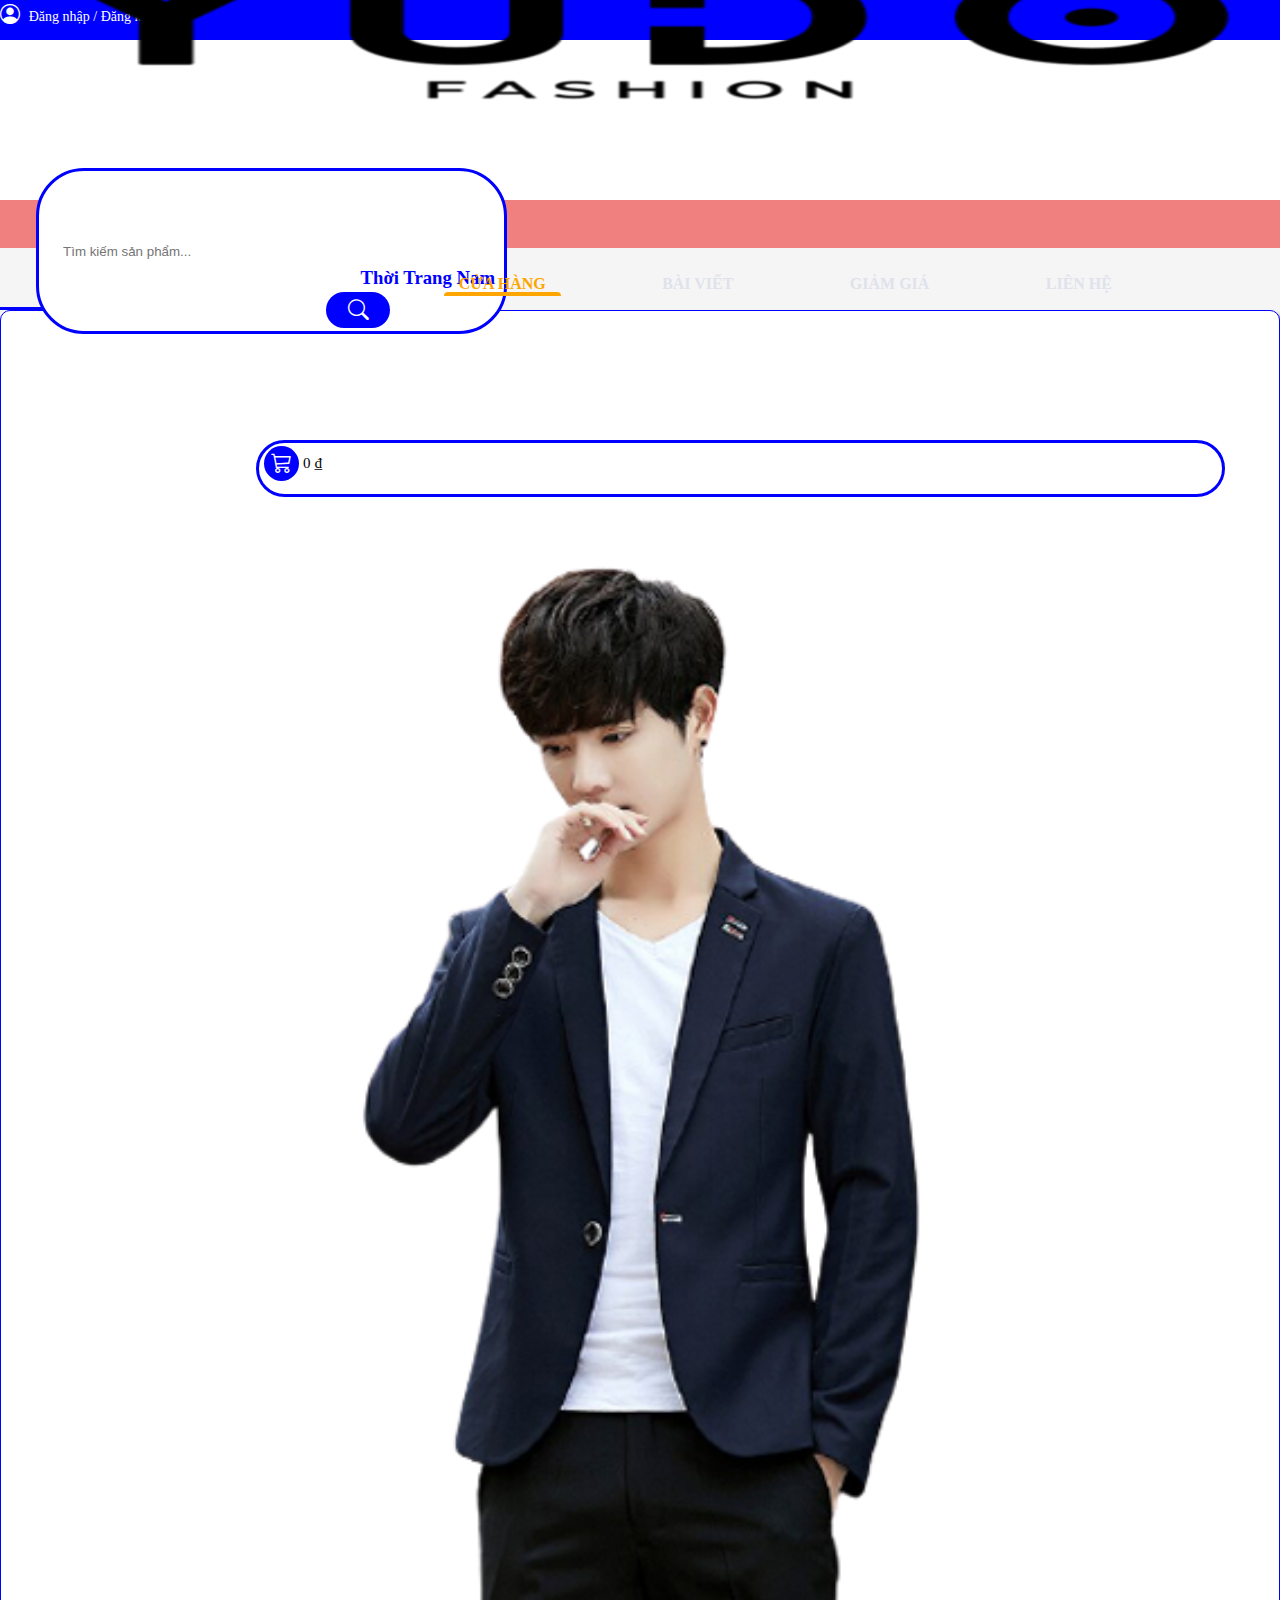
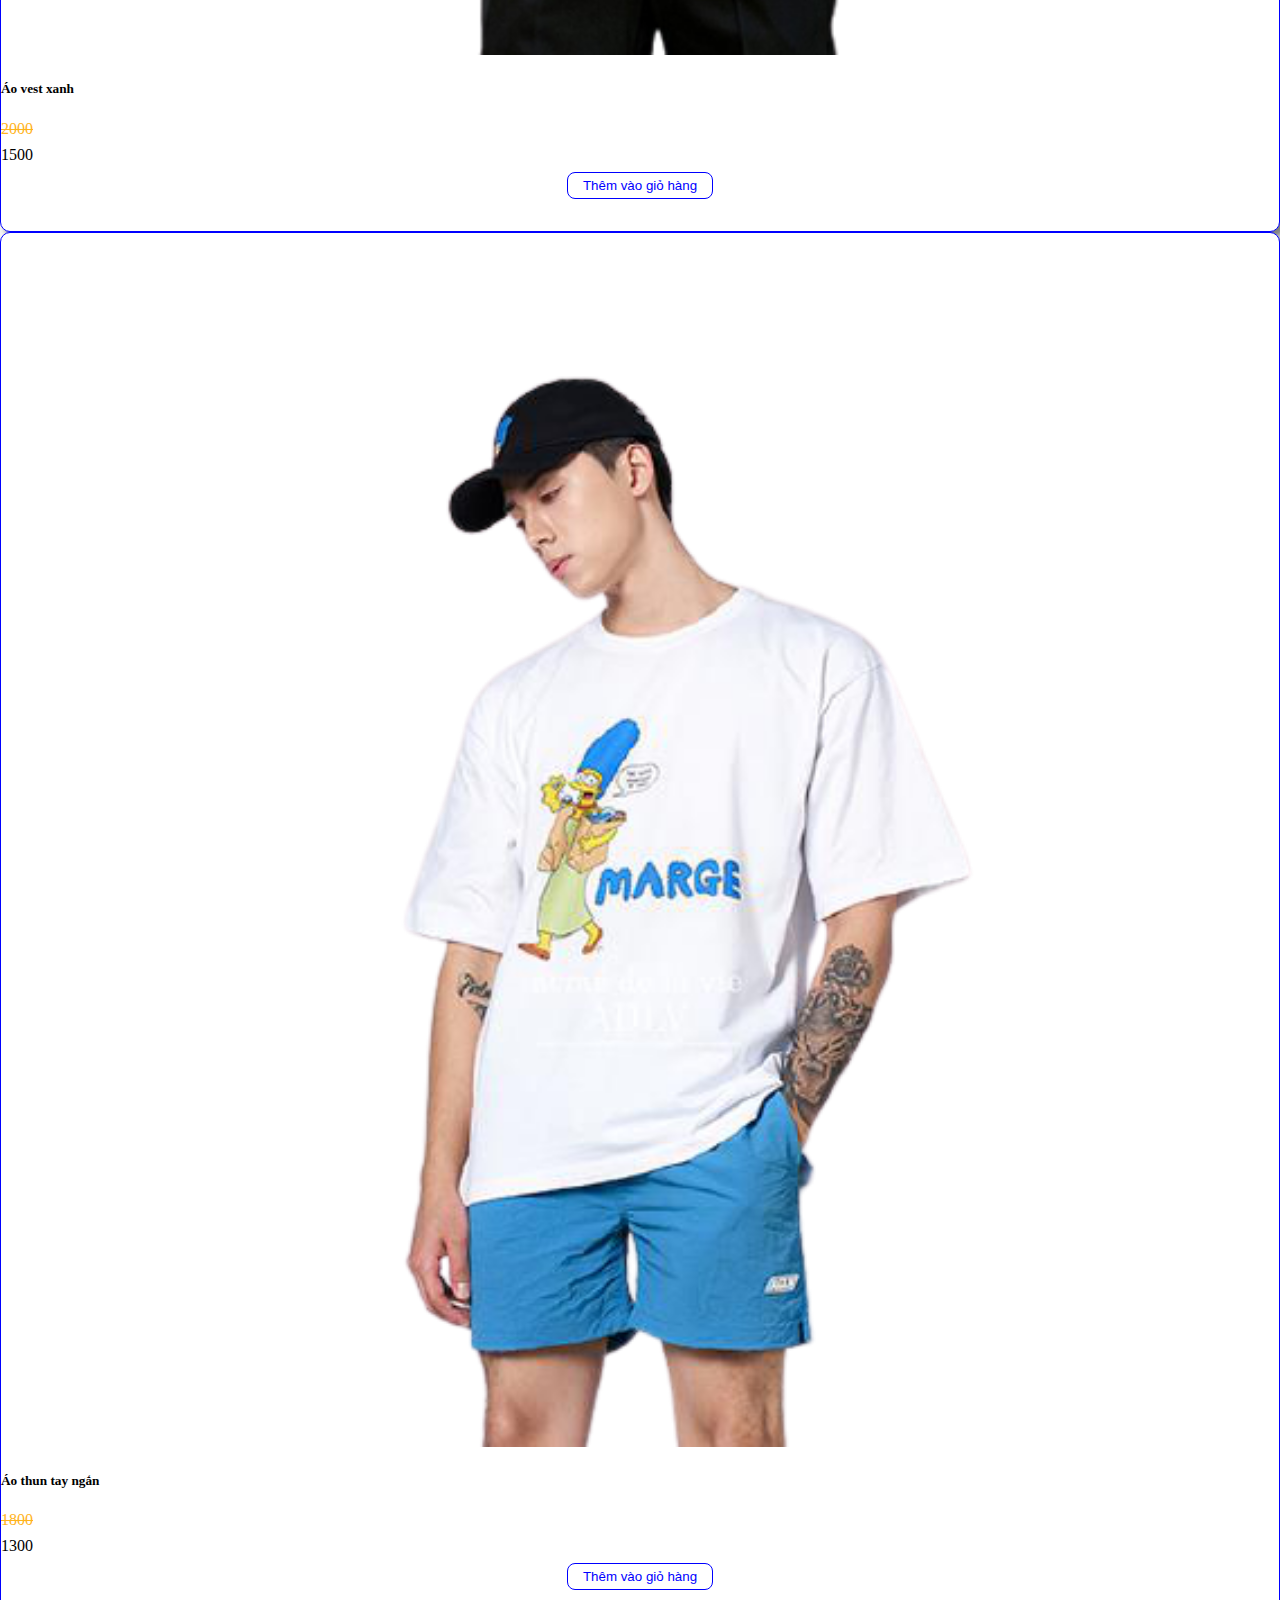
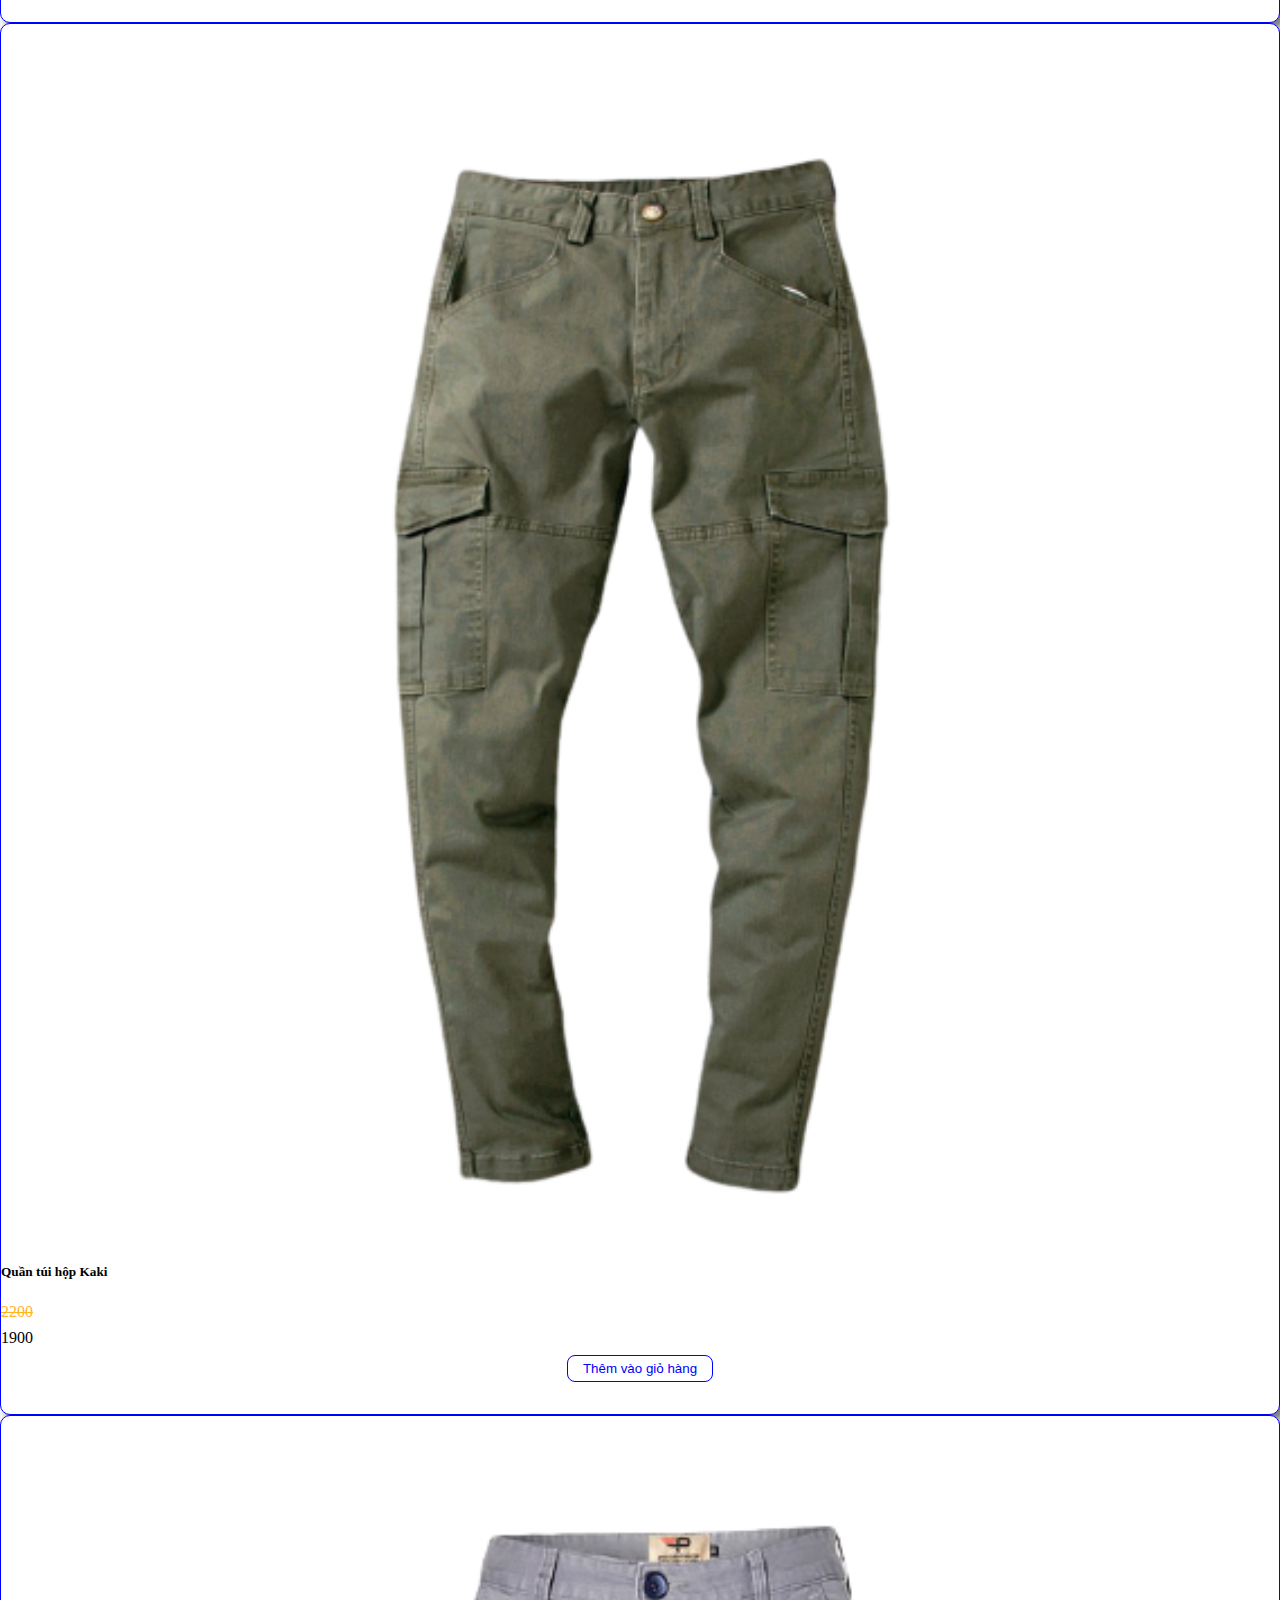
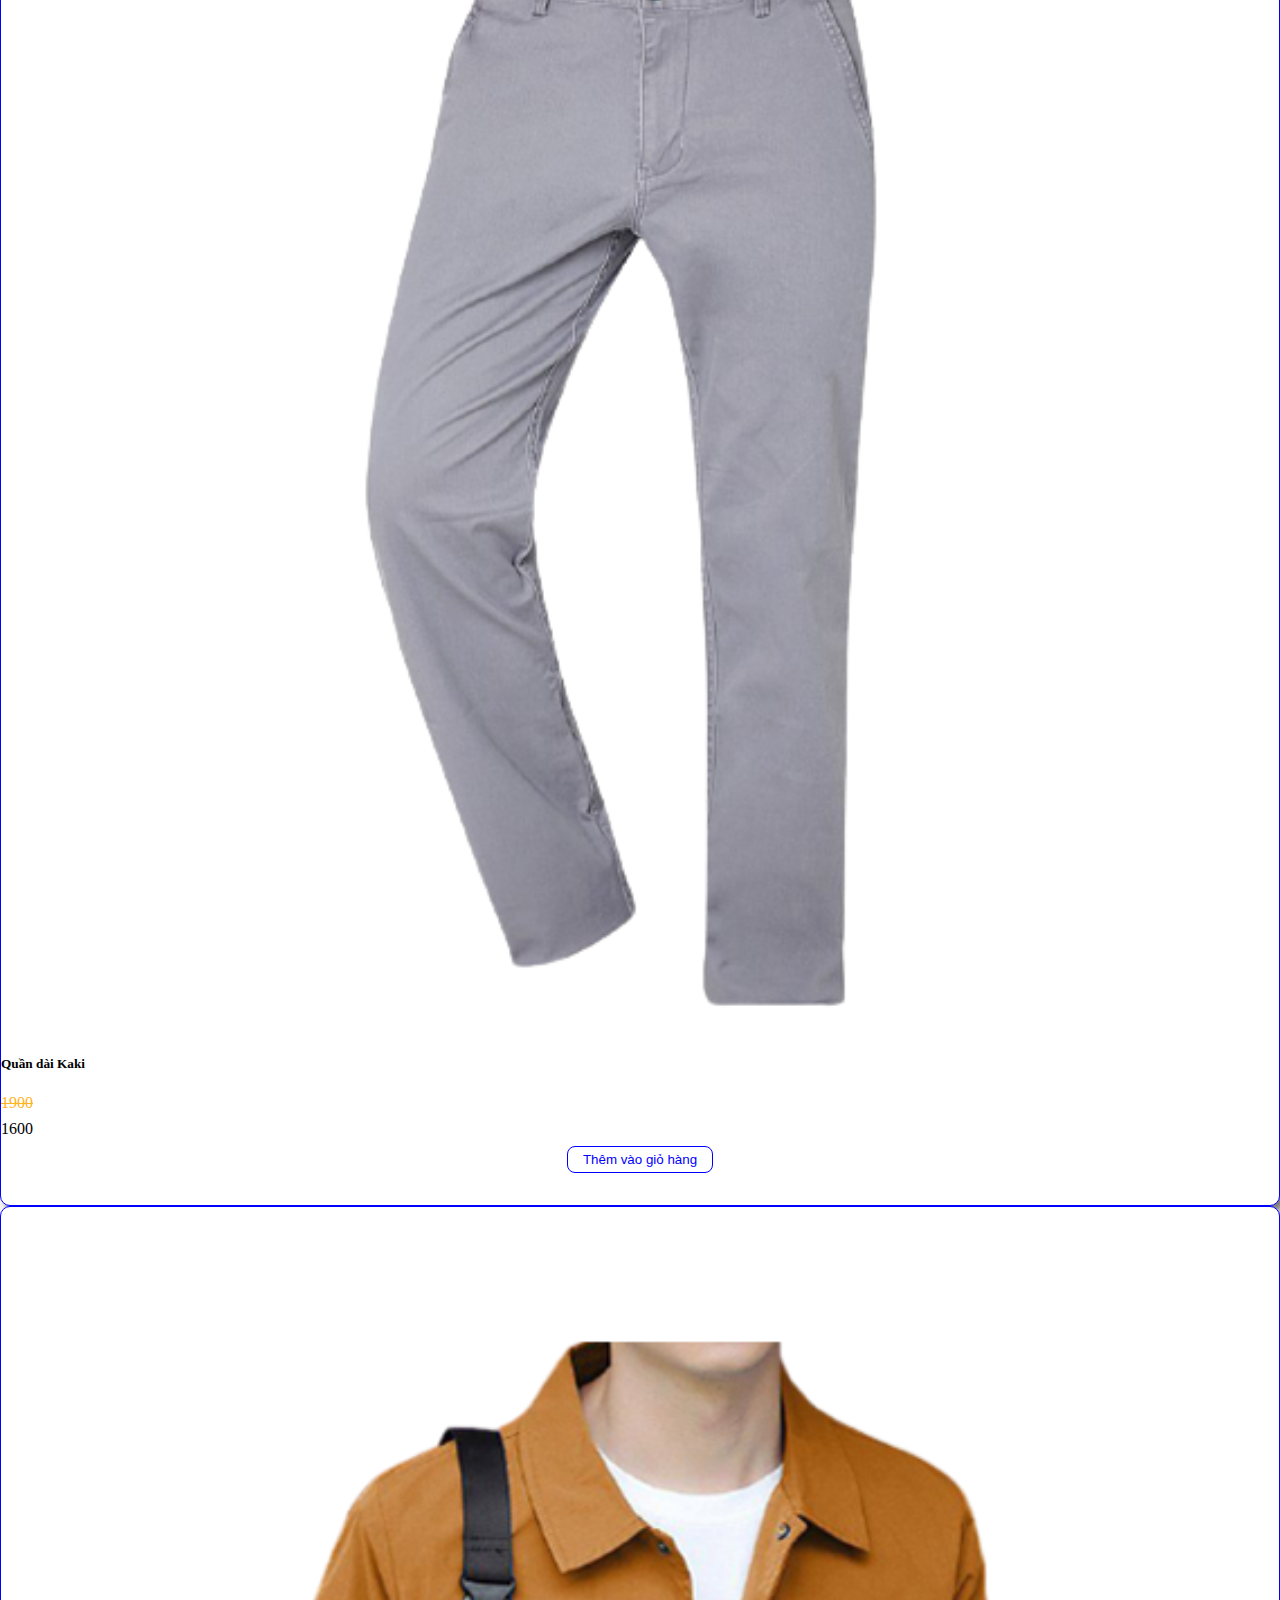
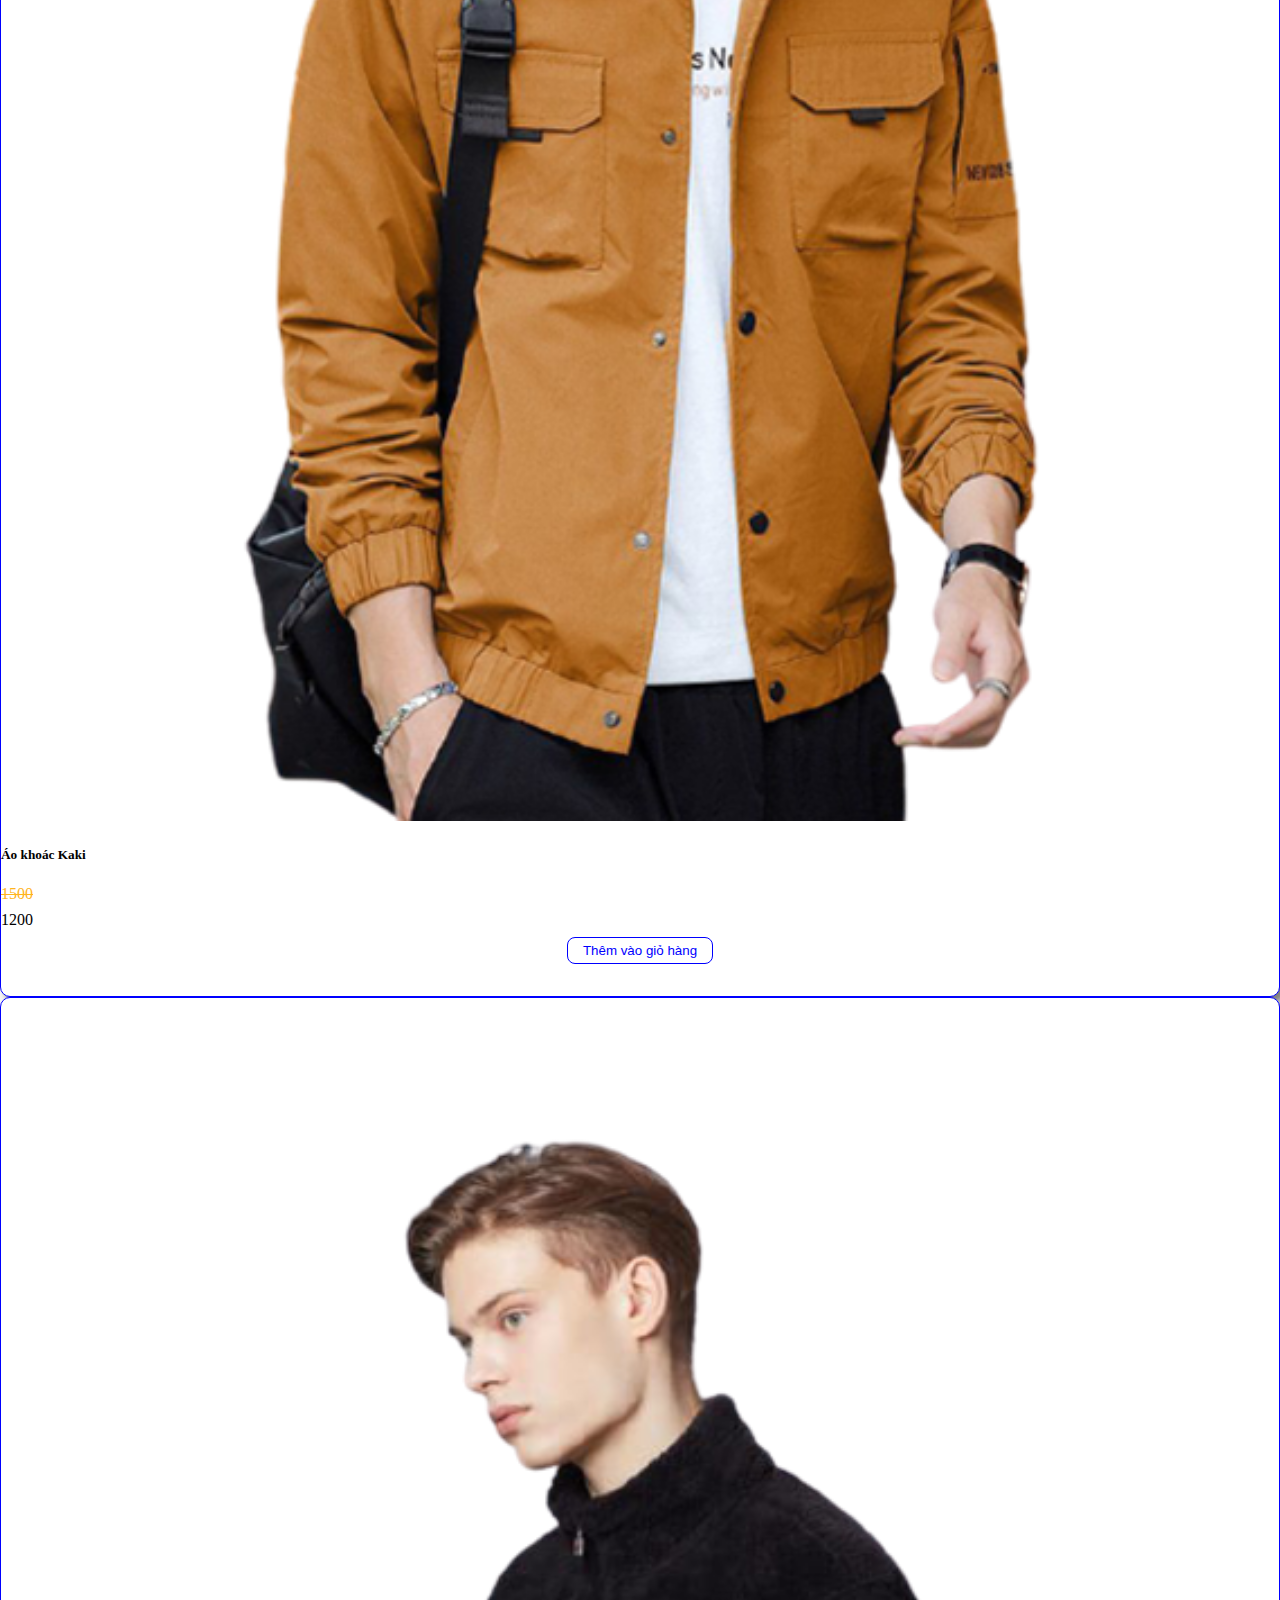
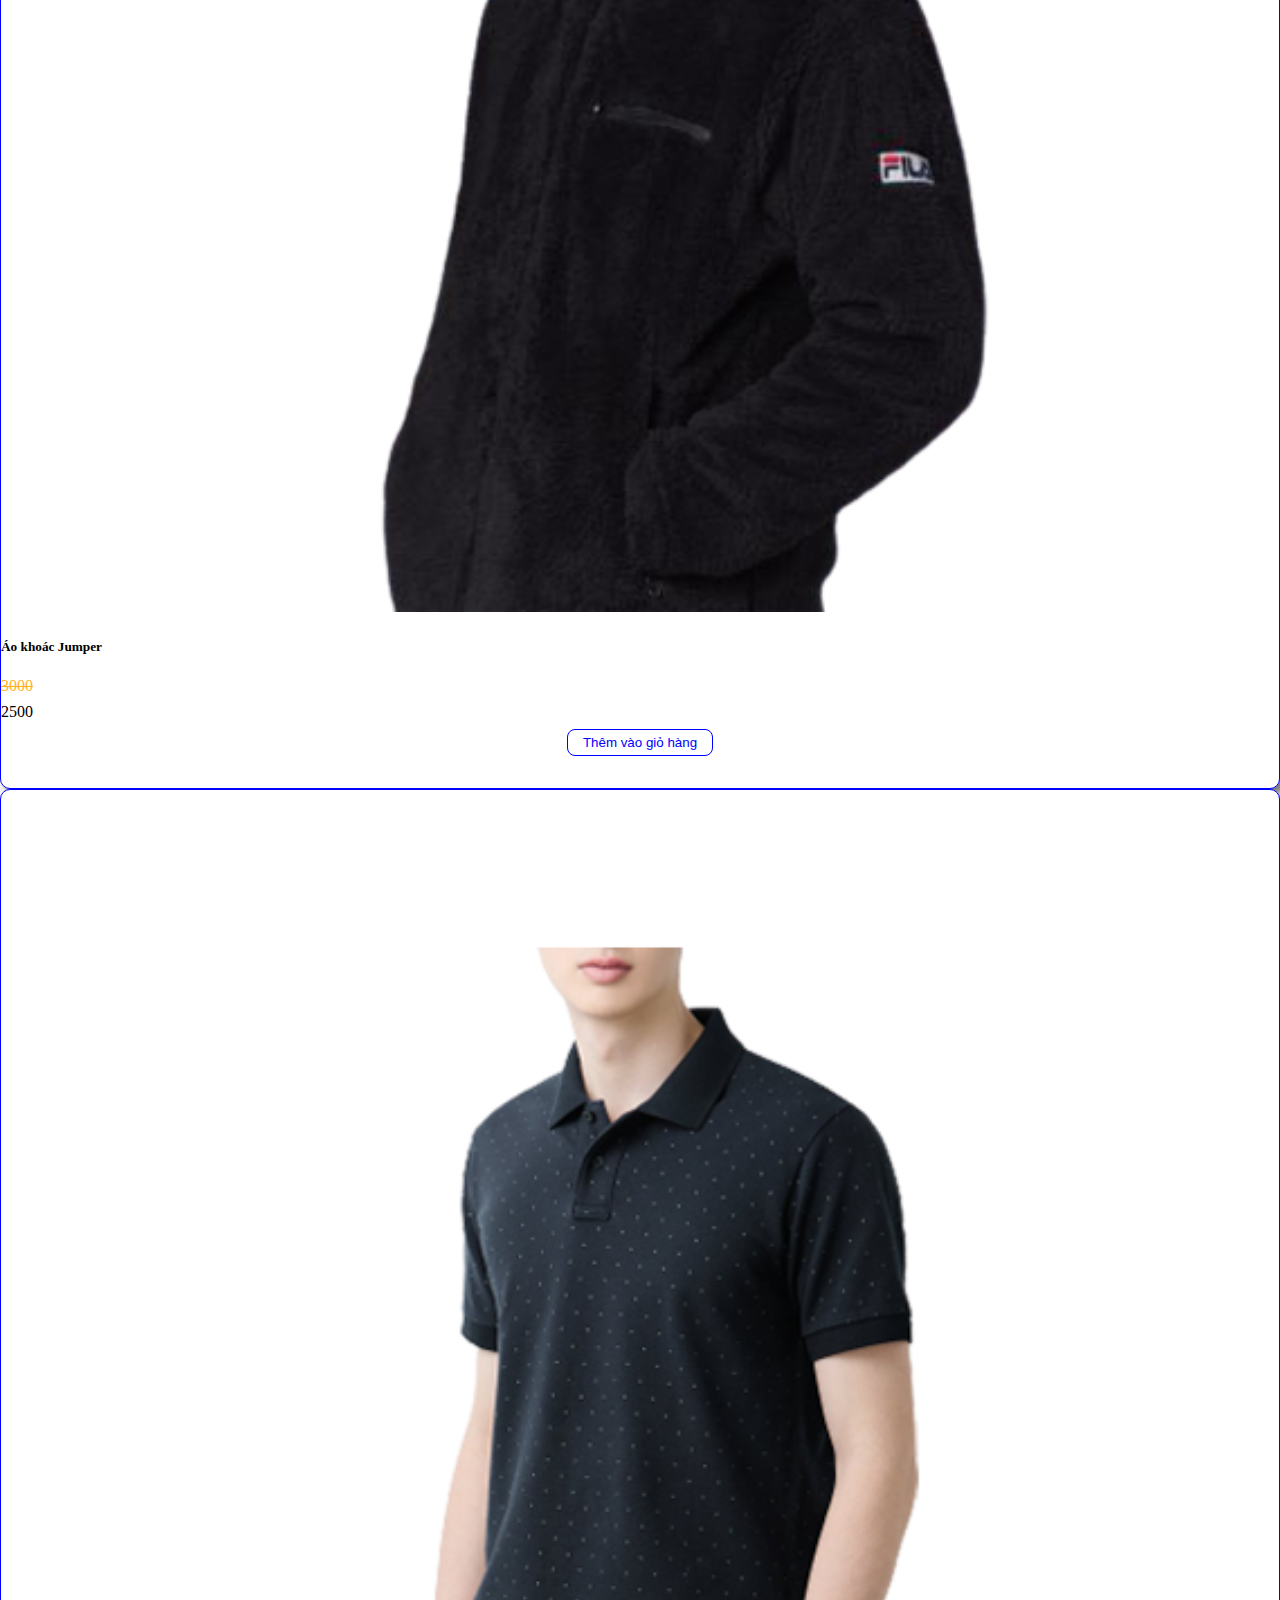
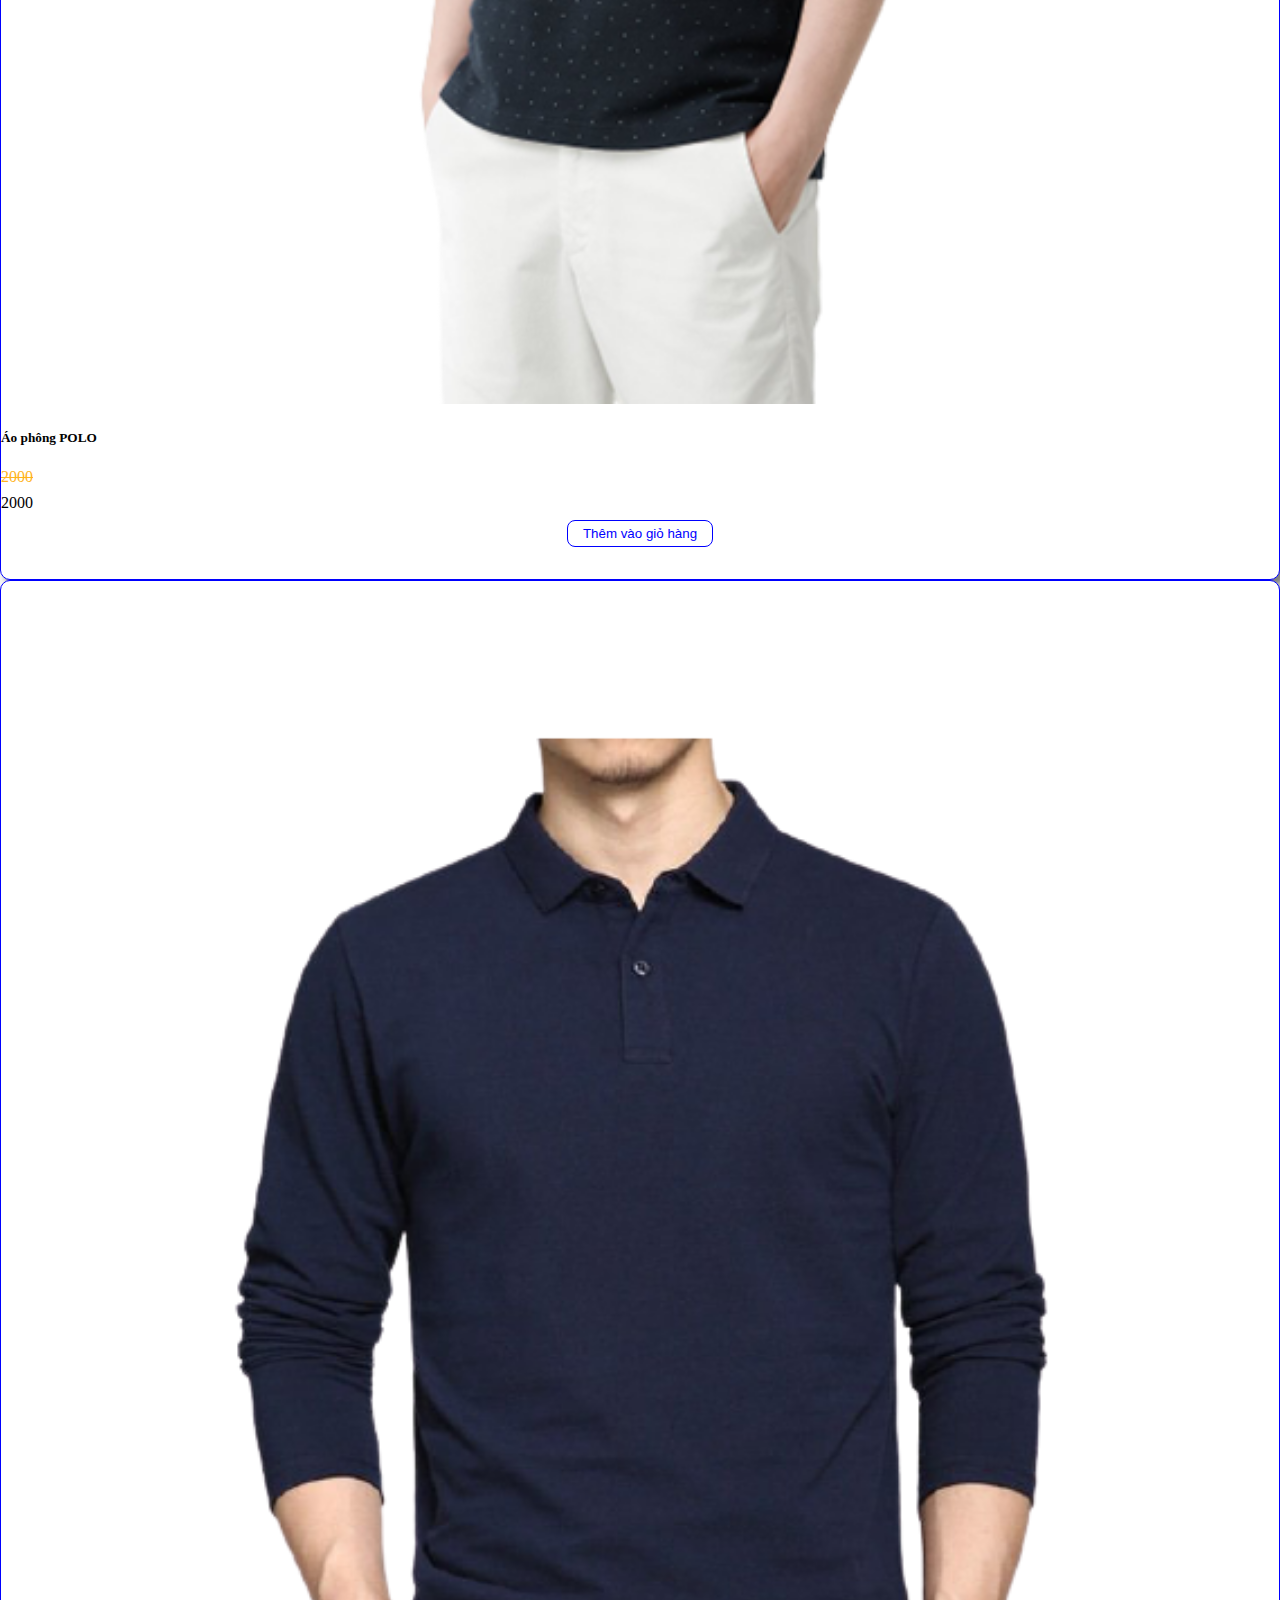
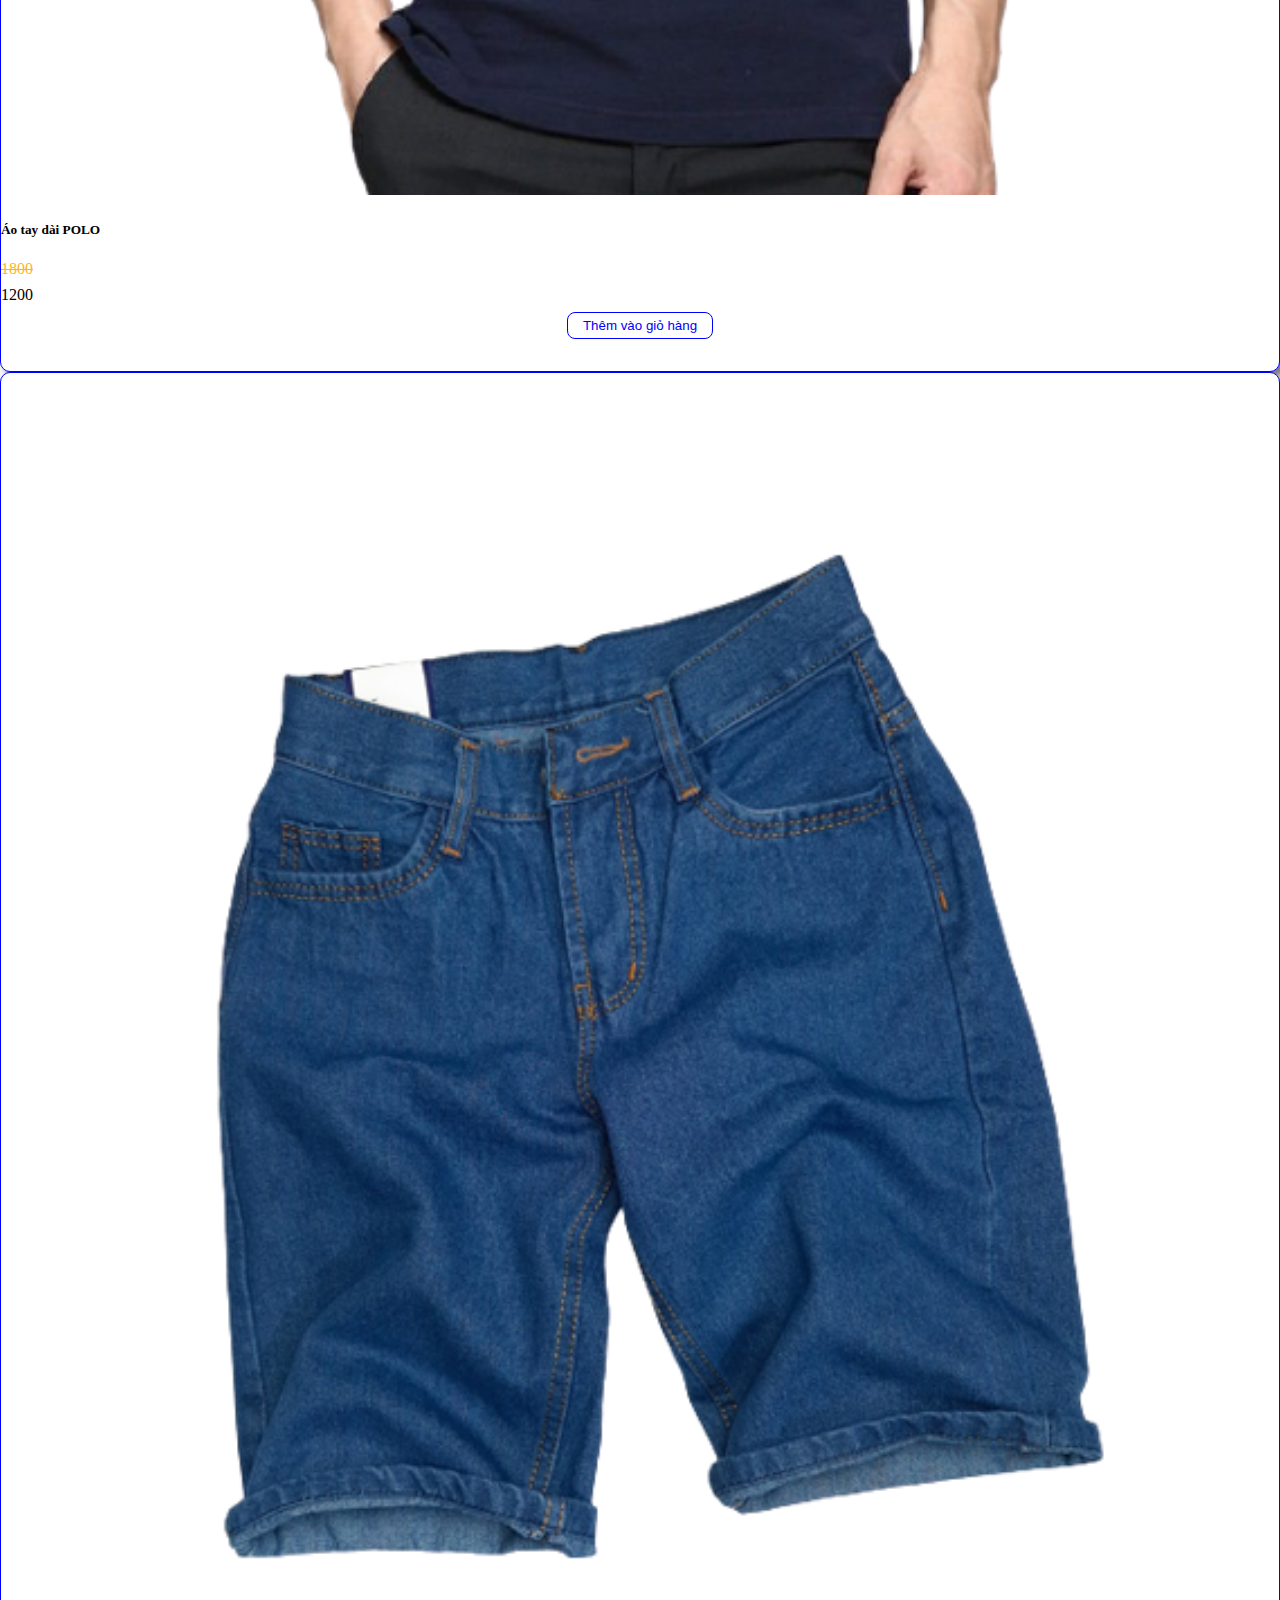
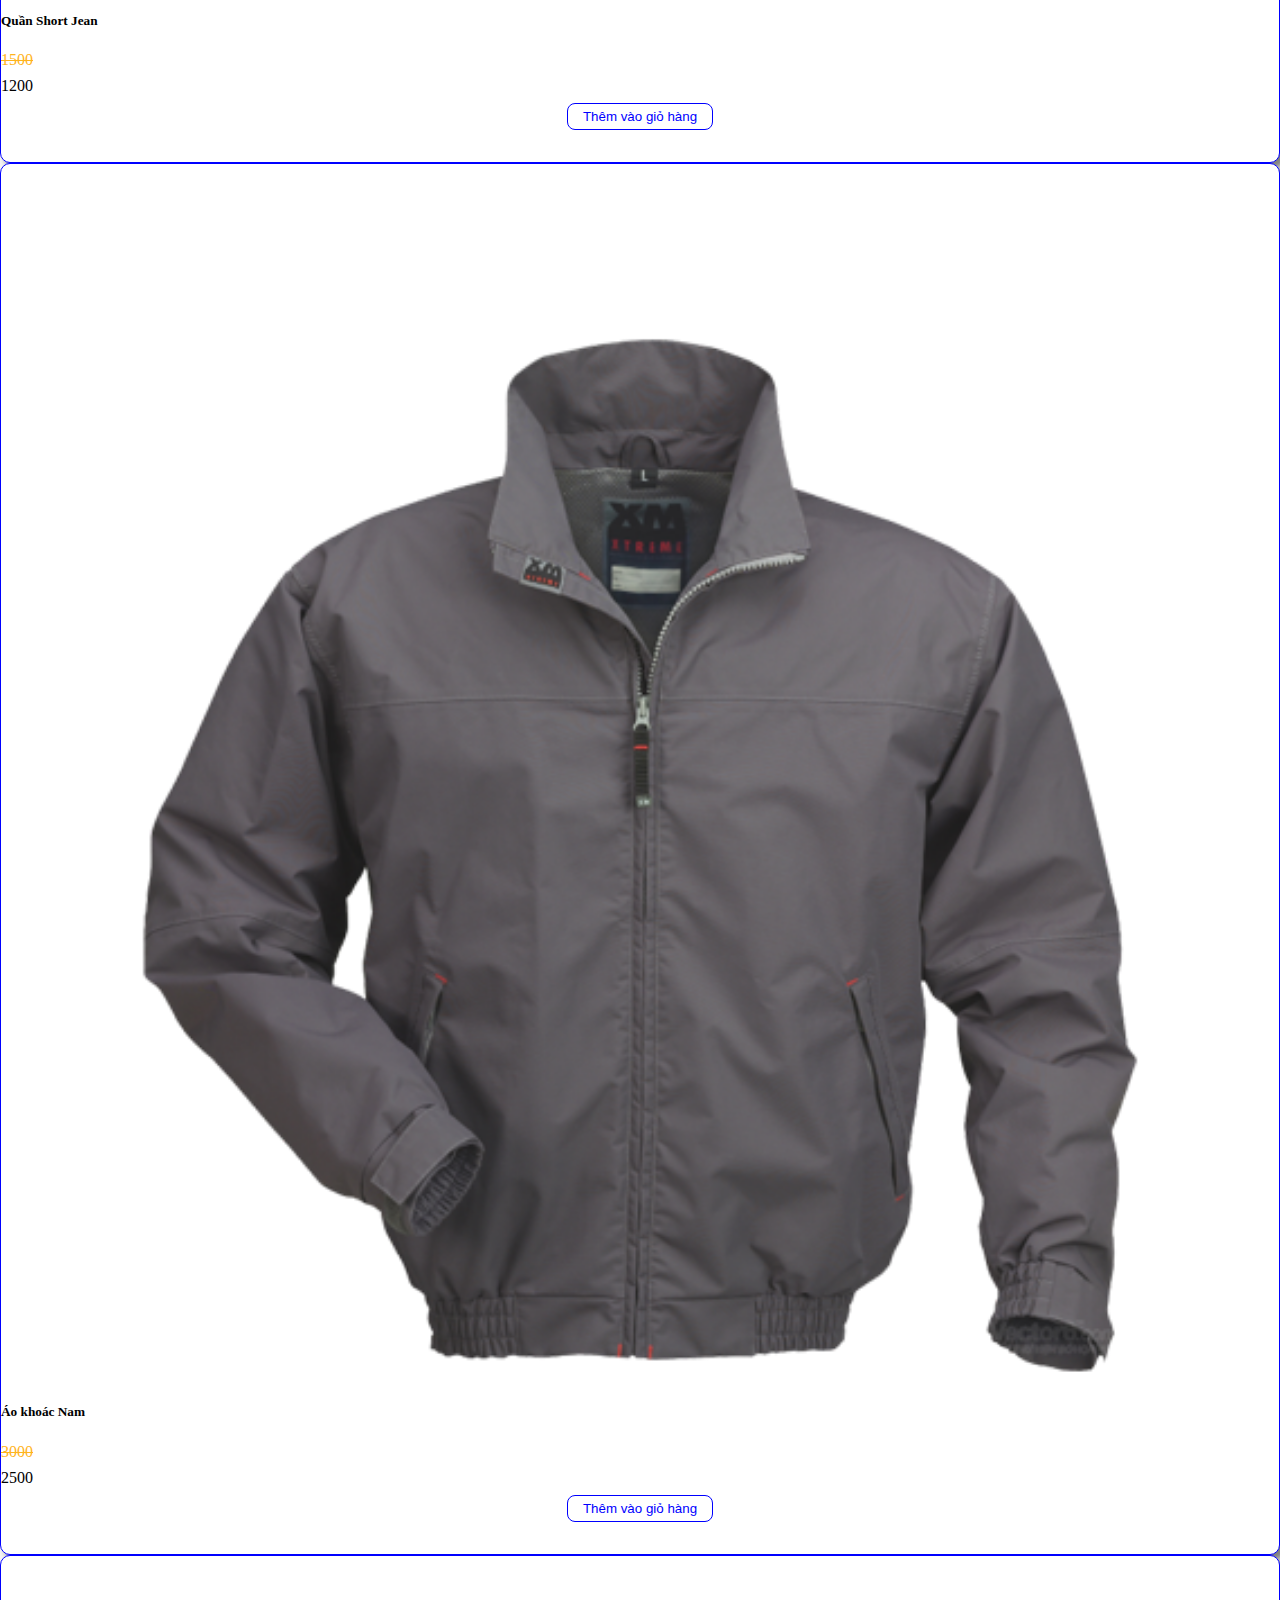
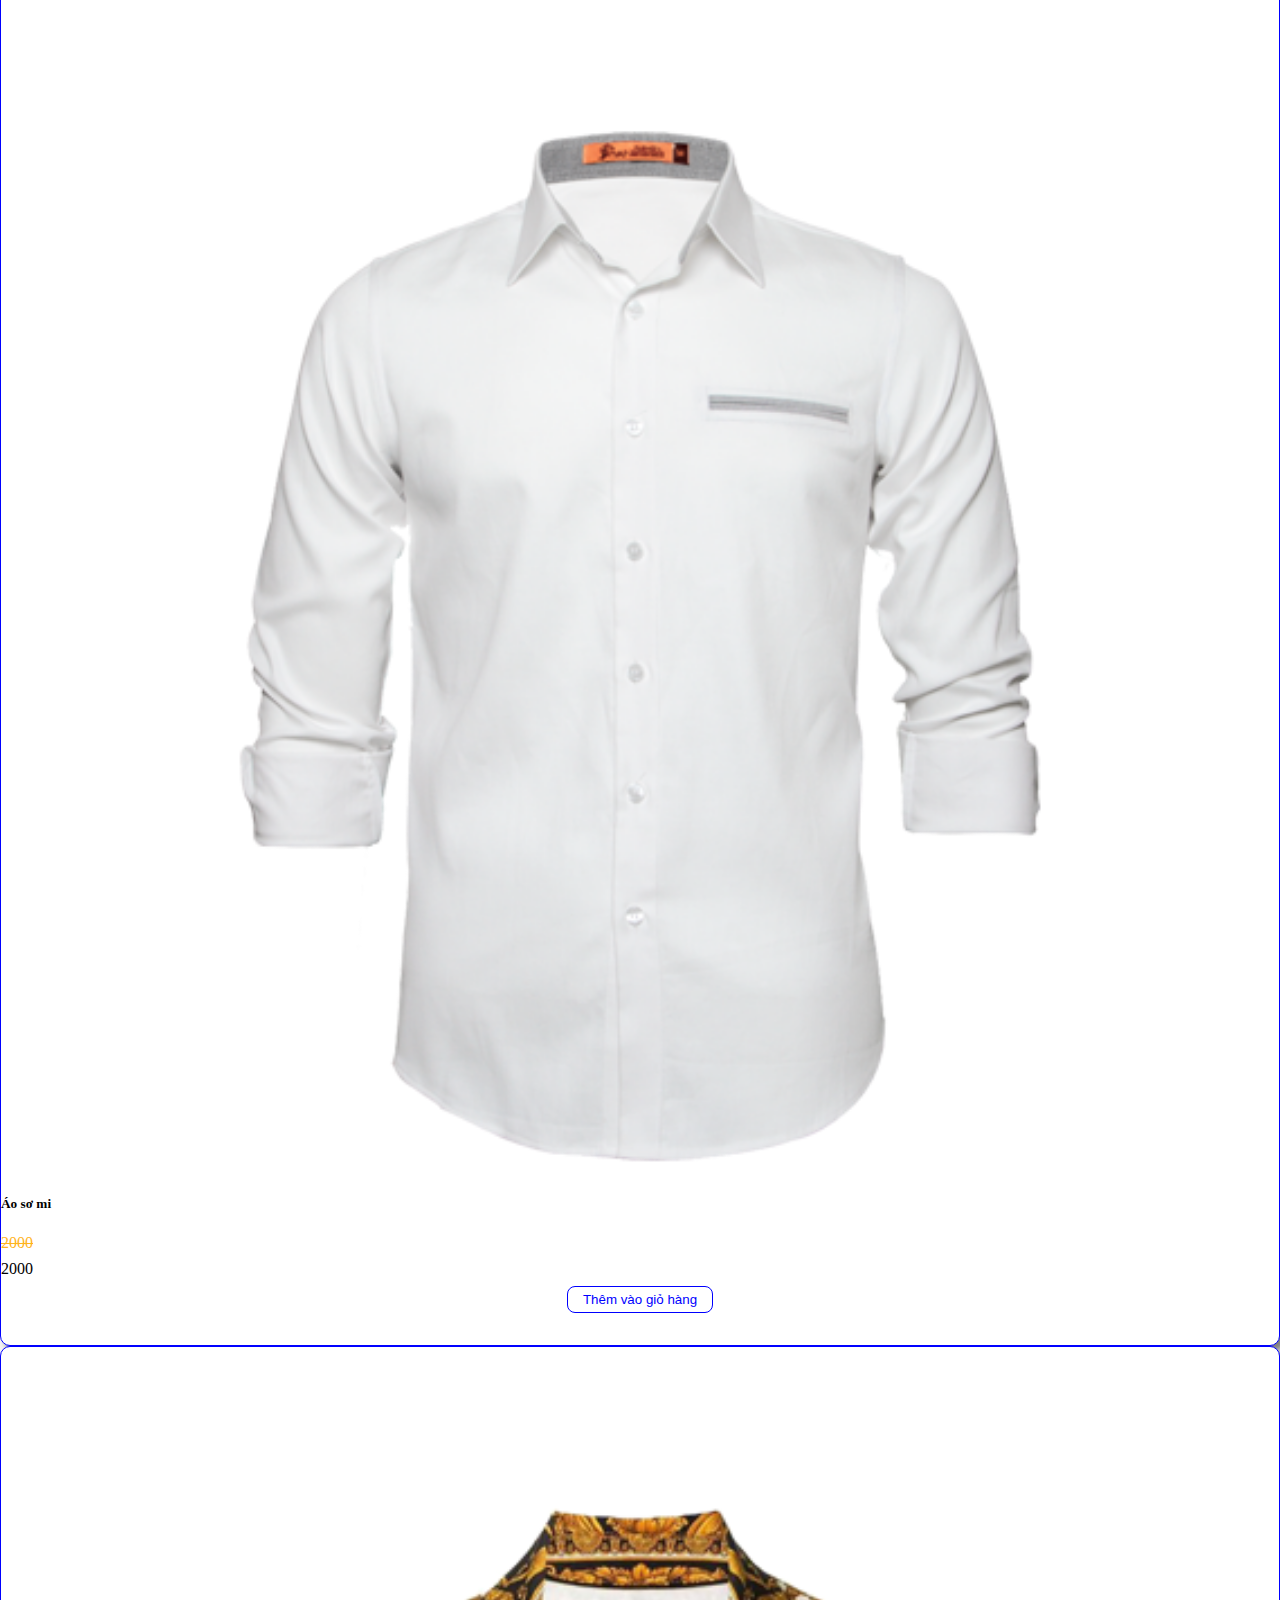
<file: man-clothing.html>
<!DOCTYPE html>
<html lang="en">

<head>
    <meta charset="UTF-8">
    <meta http-equiv="X-UA-Compatible" content="IE=edge">
    <meta name="viewport" content="width=device-width, initial-scale=1.0">
    <title>Thời trang nam</title>

    <link rel="stylesheet" href="./style.css">
    <link rel="stylesheet" href="./reponsive.css">
    <link rel="stylesheet" href="./assets/css/flash-sale.css">

    <!--Owl Carousel-->
    <link rel="stylesheet" href="./assets/libra/OwlCarousel/docs/assets/owlcarousel/assets/owl.carousel.min.css">
    <link rel="stylesheet" href="./assets/libra/OwlCarousel/docs/assets/owlcarousel/assets/owl.theme.default.min.css">
    <script src="JS/jquery/jquery.min.js"></script>
    <script src="./assets/libra/OwlCarousel/docs/assets/owlcarousel/owl.carousel.min.js"></script>

    <!--font Awesome-->
    <link rel="stylesheet" href="https://cdnjs.cloudflare.com/ajax/libs/font-awesome/5.15.1/css/all.min.css">
    <!-- Font -->
    <link rel="preconnect" href="https://fonts.googleapis.com">
    <link rel="preconnect" href="https://fonts.gstatic.com" crossorigin>
    <link href="https://fonts.googleapis.com/css2?family=Poppins&display=swap" rel="stylesheet">

    <link href="https://cdn.jsdelivr.net/npm/bootstrap@5.0.1/dist/css/bootstrap.min.css" rel="stylesheet"
        integrity="sha384-+0n0xVW2eSR5OomGNYDnhzAbDsOXxcvSN1TPprVMTNDbiYZCxYbOOl7+AMvyTG2x" crossorigin="anonymous">
    <link rel="stylesheet" href="https://cdn.jsdelivr.net/npm/bootstrap-icons@1.5.0/font/bootstrap-icons.css">

</head>

<body>
    <!-- header -->
    <header class="container-fluid">
        <!-- top header -->
        <div class="top-head">
            <div class="container">
                <div class="row">
                    <div class="col login">
                        <a href="#" onclick="checkLogin()">
                            <i class="bi bi-person-circle"></i>
                            <span id="titl-log">Đăng nhập / Đăng ký</span>
                        </a>
                    </div>
                    <div class="col info">
                        <a href="https://www.youtube.com/"><i class="bi bi-youtube"></i></a>
                        <a href="https://www.instagram.com/"><i class="bi bi-instagram"></i></a>
                        <a href="https://www.twitter.com/"><i class="bi bi-twitter"></i></a>
                        <a href="https://www.facebook.com/"><i class="bi bi-facebook"></i></a>
                    </div>
                </div>
                <div class="top-head-res">
                    <a href="#" onclick="checkLogin()"><i class="bi bi-person-circle"></i></a>
                </div>
            </div>
        </div>

        <!-- mid header -->
        <div class="mid-head">
            <div class="container">
                <div class="row">
                    <!-- logo -->
                    <div class="col-xs-12 col-sm-12 col-md-12 col-lg logo">
                        <a href="index.html"><img src="./assets/img/LOGOm.png" alt="Logo"></a>
                    </div>
                    <!-- box search -->
                    <div class="col-xs col-sm col-md col-lg-5 box-search">
                        <input type="text" placeholder="Tìm kiếm sản phẩm...">
                        <button><i class="bi bi-search"></i></button>
                    </div>
                    <!-- cart -->
                    <div class="col-xs col-sm col-md col-lg">
                        <div class="cart">
                            <a href="./cart.html"><button><i class="bi bi-cart3"></i></button></a>
                            <span class="title-total">Tổng cộng: </span>
                            <span class="total-cart total"></span>
                            <span>₫</span>
                        </div>
                    </div>
                </div>
            </div>
        </div>

        <!-- bot header -->
        <div class="bot-head">
            <div class="container">
                <div class="row">
                    <div class="col menu-second">
                        <a href="./allDeparterment.html">DANH MỤC</a>
                        <div class="body-menu">
                            <ul>
                                <li>
                                    <a href="./man-clothing.html">Thời trang Nam</a>
                                </li>
                                <li>
                                    <a href="./female-cloting.html">Thời trang Nữ</a>
                                </li>
                                <li>
                                    <a href="./handbag.html">Túi sách</a>
                                </li>
                                <li>
                                    <a href="./perfume.html">Nước hoa</a>
                                </li>
                                <li>
                                    <a href="./hat.html">Mũ</a>
                                </li>
                                <li style="border-bottom: none;">
                                    <a href="./shoe.html">Giày dép</a>
                                </li>
                            </ul>
                        </div>
                    </div>
                    <div class="col-9 menu-main">
                        <div class="menu">
                            <ul>
                                <li>
                                    <a class="nav-item is-active" active-color="Orange" href="./index.html">CỬA HÀNG</a>
                                </li>
                                <li>
                                    <a class="nav-item" active-color="GreenYellow" href="./blog.html">BÀI VIẾT</a>
                                </li>
                                <li class="products">
                                    <a class="nav-item" active-color="Aqua" href="./flash-sale.html">GIẢM GIÁ</a>
                                </li>
                                <li>
                                    <a class="nav-item" active-color="LimeGreen" href="./contact.html">LIÊN HỆ</a>
                                </li>
                                <span class="nav-indicator"></span>
                            </ul>
                        </div>
                    </div>
                </div>
                <div class="responsive-menu">
                    <i onclick="navbar()" class="bi bi-list"></i>
                    <div class="menu" id="menu-resp">
                        <div class="row">
                            <div class="col-md">
                                <a href="index.html">CỬA HÀNG</a>
                            </div>
                            <div class="col-md">
                                <a href="blog.html">BÀI VIẾT</a>
                            </div>
                            <div class="col-md">
                                <a href="flash-sale.html">GIẢM GIÁ</a>
                            </div>
                            <div class="col-md" style="border-bottom: none;">
                                <a href="contact.html">LIÊN HỆ</a>
                            </div>
                        </div>
                    </div>
                </div>
            </div>
        </div>
    </header>

    <!-- content -->
    <div class="container-fluid content mt-5 mb-5">
        <div class="container">
            <h3>Thời Trang Nam</h3>
            <div class="line"></div>
            <div class="row products mt-5" id="productsMan">
            </div>
        </div>
    </div>

    <!-- footer -->
    <footer class="container-fluid">
        <div class="container">
            <div class="row">
                <div class="col-md footer1">
                    <h5>ABOUT</h5>
                    <a href="index.html"><img src="./assets/img/LOGO.png" alt="logo"></a>
                    <p>
                        2001215670 - Huỳnh Trương Bảo Duy
                    </p>
                </div>
                <div class="col-md footer2">
                    <h5>ADDRESS</h5>
                    <div class="footer-info">
                        <p>
                            <i class="bi bi-pin-map"></i>
                            <span>140, Lê Trọng Tấn, phường Tây Thạnh, quận Tân Phú</span>
                        </p>
                        <p>
                            <a href="tel:0394105261">
                                <i class="bi bi-telephone"></i>
                                <span>+84 914770588</span>
                            </a>
                        </p>
                        <p>
                            <a href="mailto:Abc123@donga.edu.vn">
                                <i class="bi bi-envelope"></i>
                                <span>2001215670@hufi.edu.vn</span>
                            </a>
                        </p>
                        <p>
                            <i class="bi bi-clock"></i>
                            <span>Sunday - Friday 06:00 AM - 09:00 PM</span>
                        </p>
                    </div>
                    <div class="footer-icon-info">
                        <a href="https://www.facebook.com/">
                            <button><i class="bi bi-facebook"></i></button>
                        </a>
                        <a href="https://www.twitter.com/">
                            <button><i class="bi bi-twitter"></i></button>
                        </a>
                        <a href="https://www.instagram.com/">
                            <button><i class="bi bi-instagram"></i></button>
                        </a>
                        <a href="https://www.youtube.com/">
                            <button><i class="bi bi-youtube"></i></button>
                        </a>
                    </div>
                </div>
                <div class="col-md footer3">
                    <h5>LIKE & SUBCRIBE</h5>
                    <div class="fanpage">

                    </div>
                </div>
            </div>
            <hr>
            <div class="footer-end">
                <span><i>Copyright &copy; YuDo Fashion</i></span>
                <img src="./assets/img/cards-1.png" alt="pay">
            </div>
        </div>
    </footer>

    <script src="https://cdn.jsdelivr.net/npm/bootstrap@5.0.1/dist/js/bootstrap.bundle.min.js"
        integrity="sha384-gtEjrD/SeCtmISkJkNUaaKMoLD0//ElJ19smozuHV6z3Iehds+3Ulb9Bn9Plx0x4" crossorigin="anonymous">
        </script>


    <script src="./script.js"></script>
    <script src="./JS/user.js"></script>
    <script src="./JS/products-man-clothing.js"></script>
    <script src="./JS/control.js"></script>
    <script src="./JS/hideLogin.js"></script>
    <script src="./JS/detailProduct.js"></script>

</body>

</html>
</file>
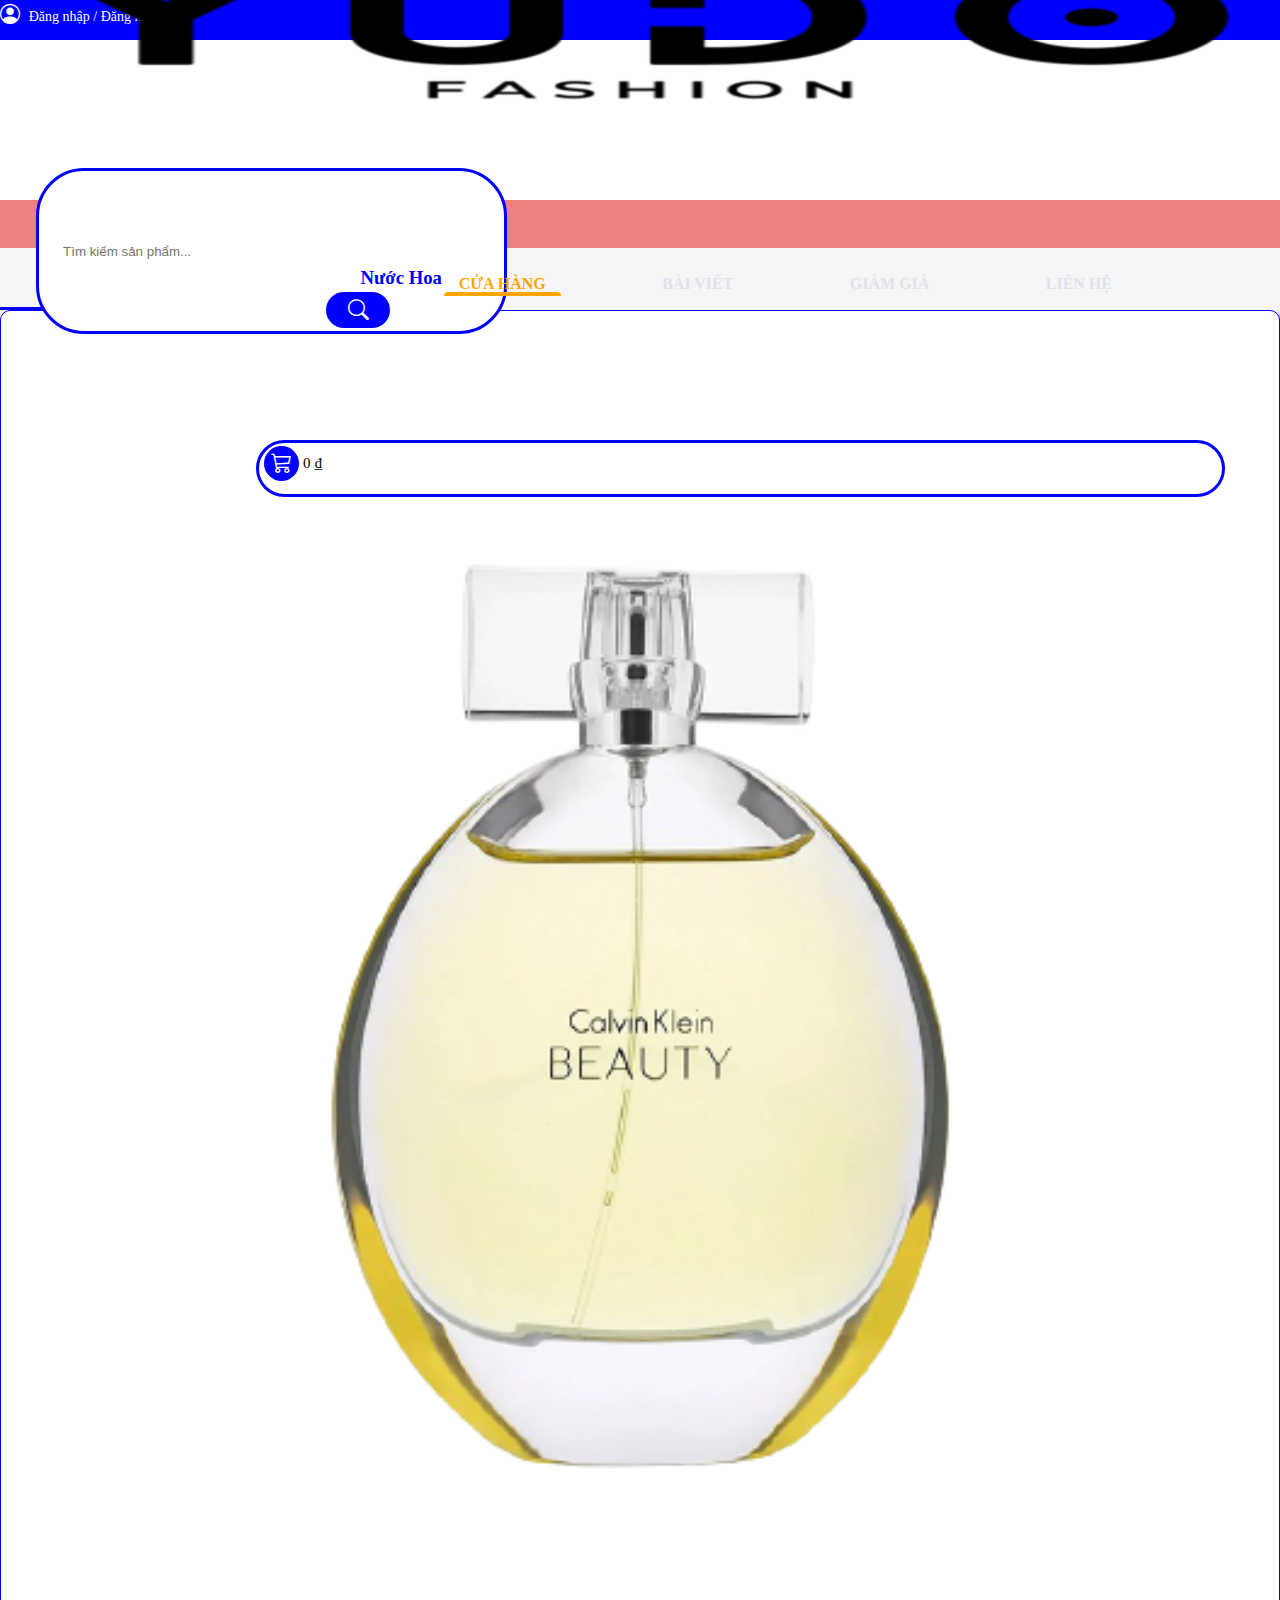
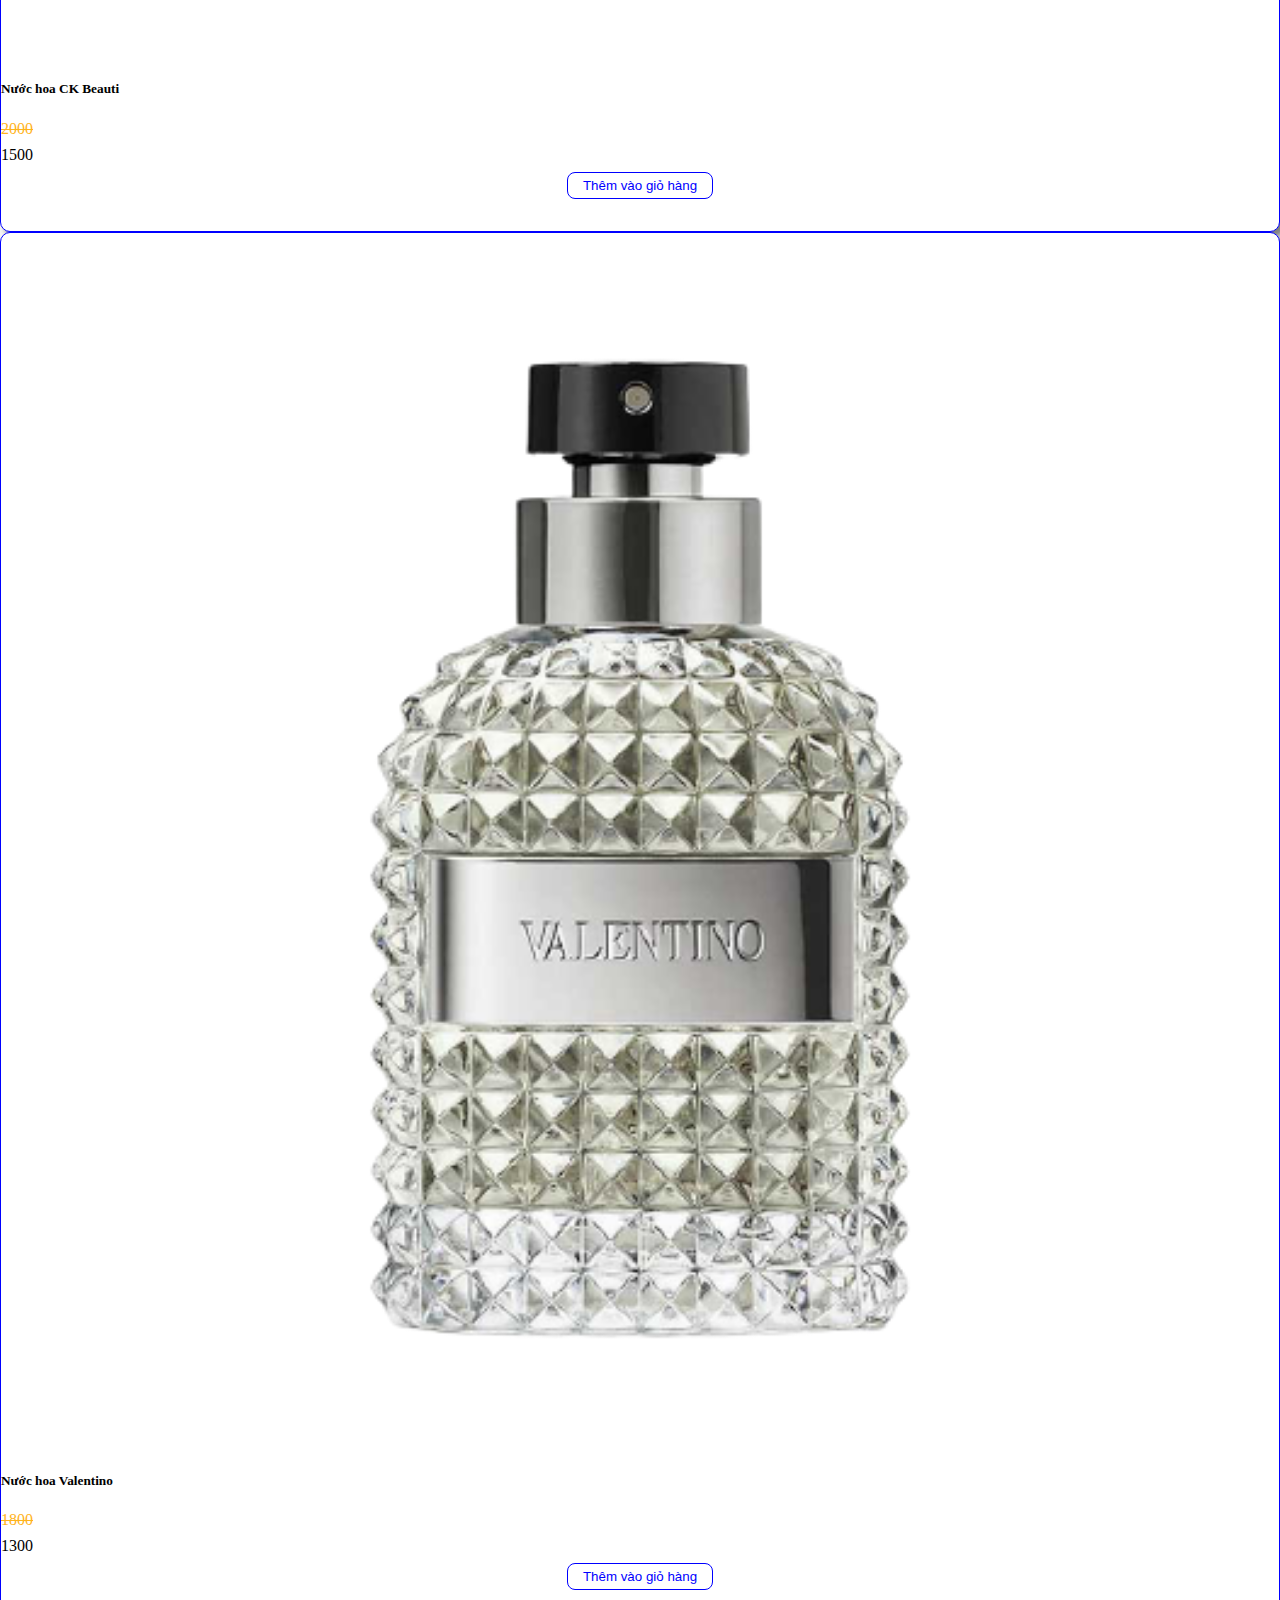
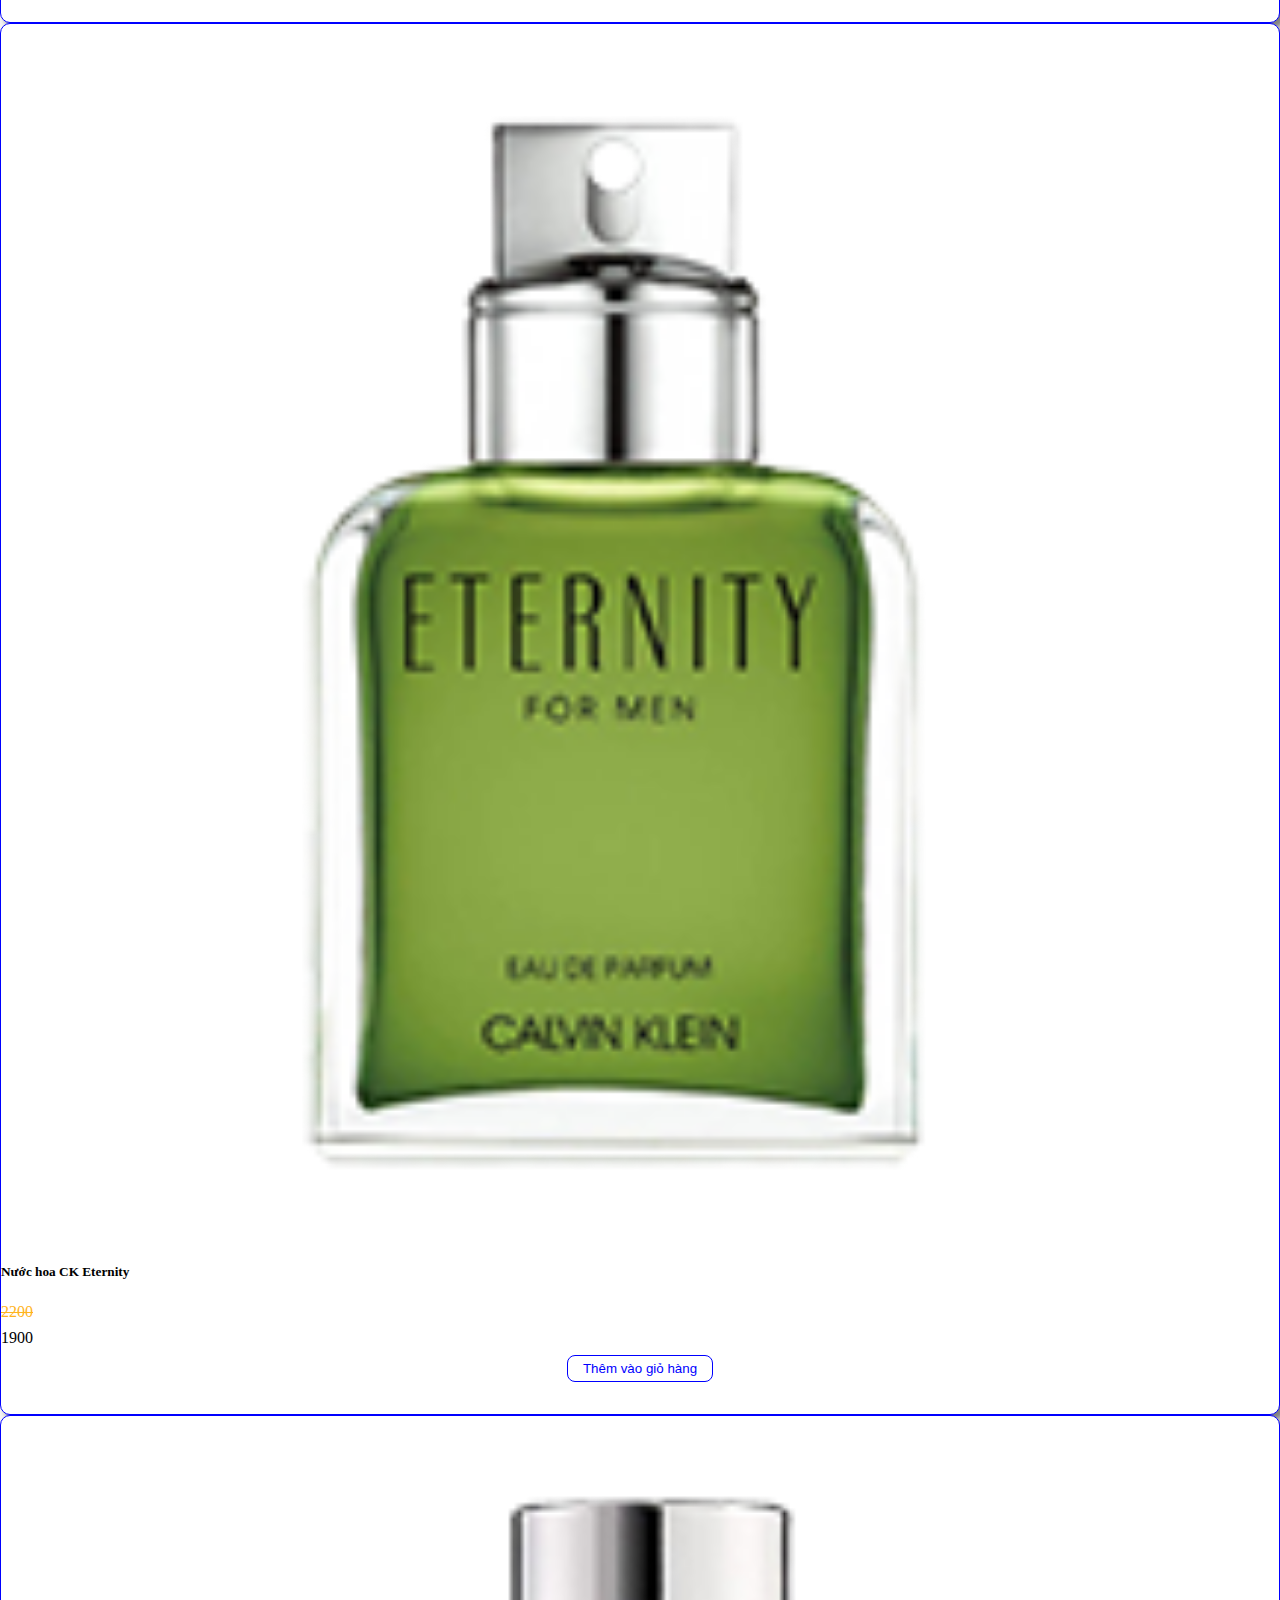
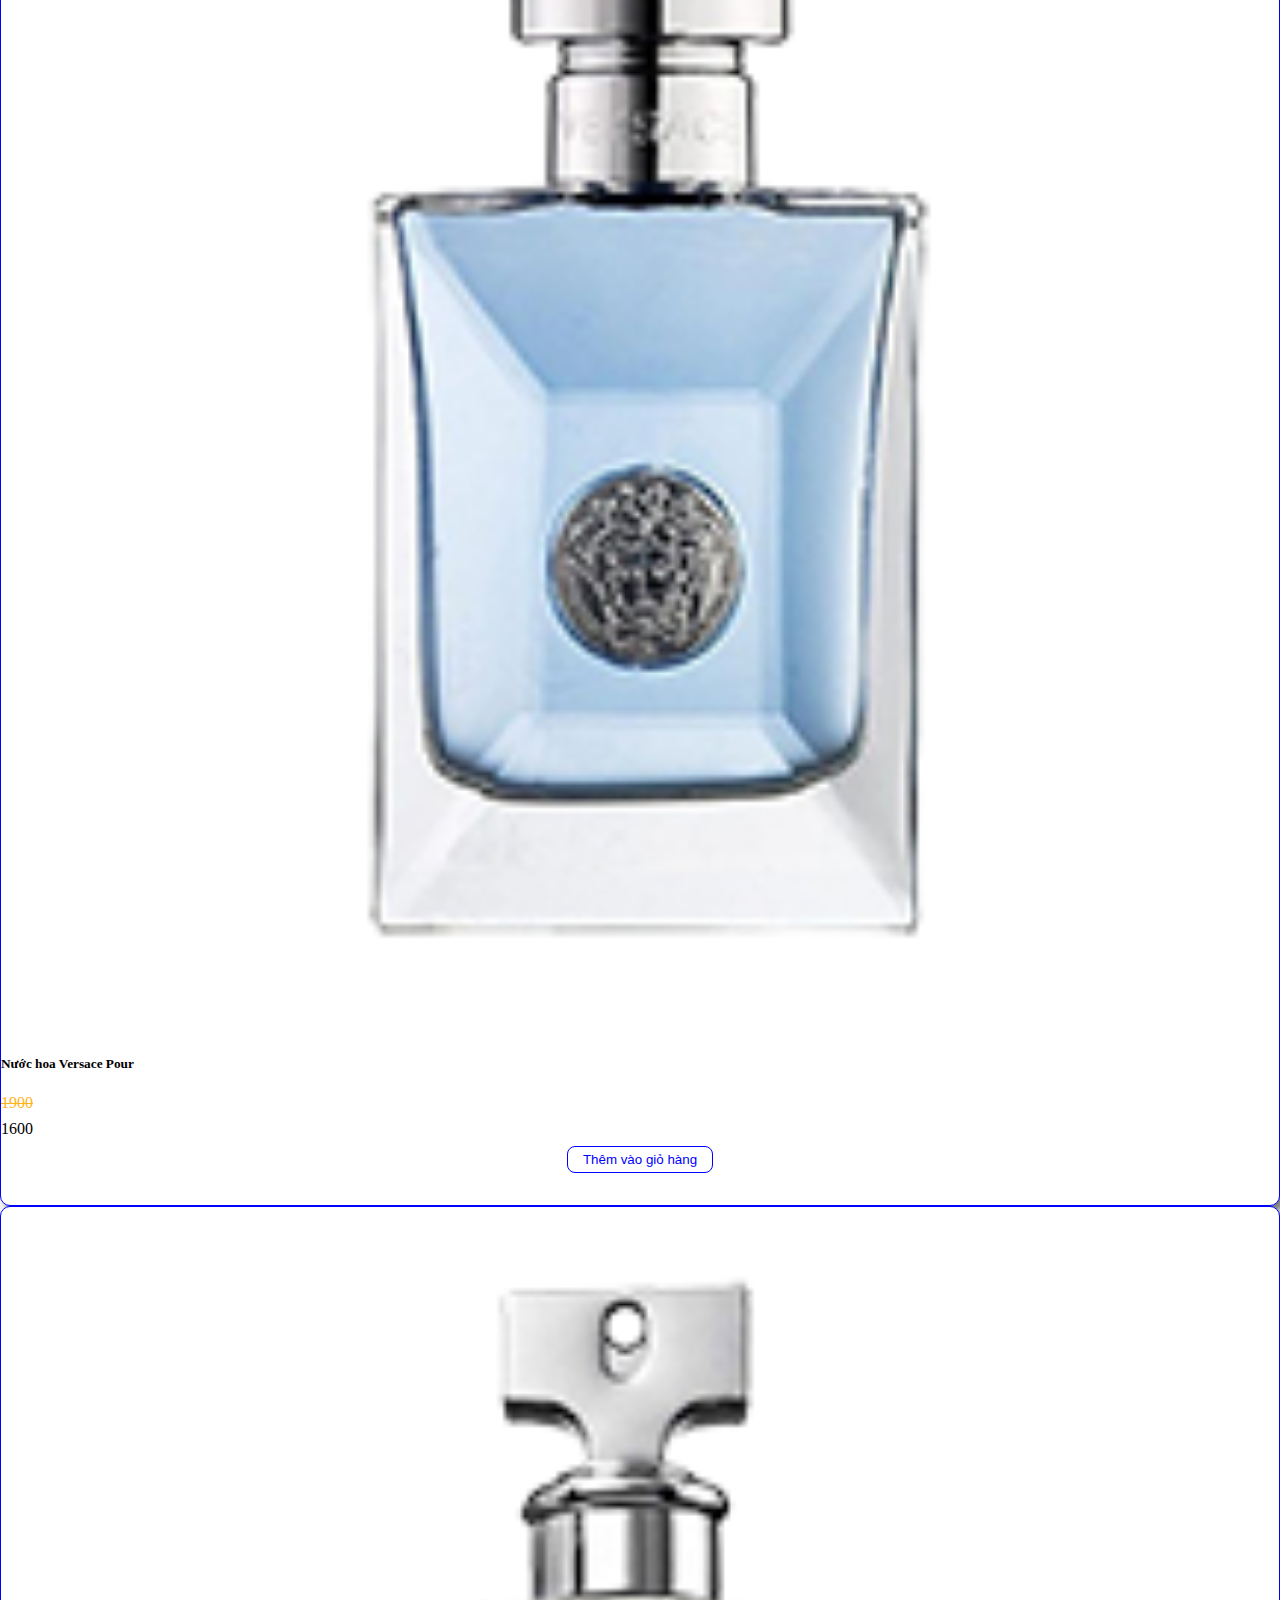
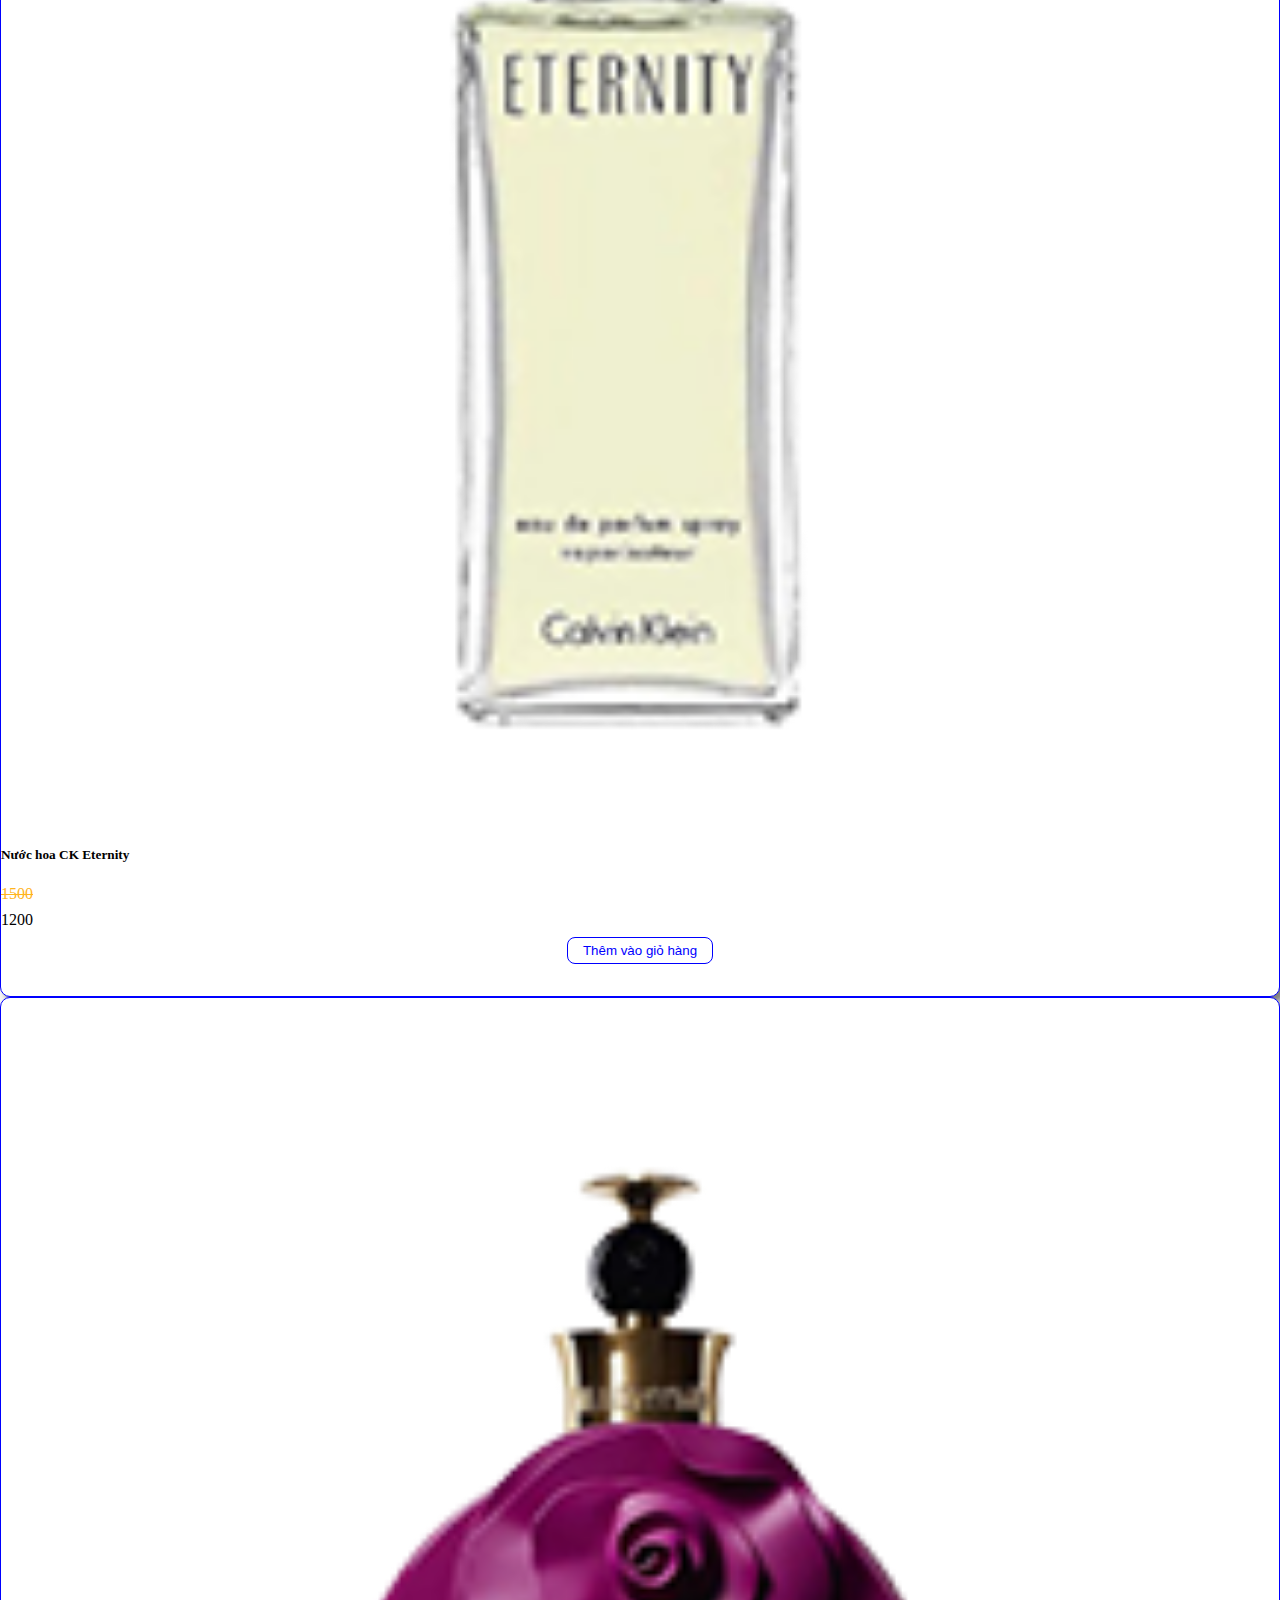
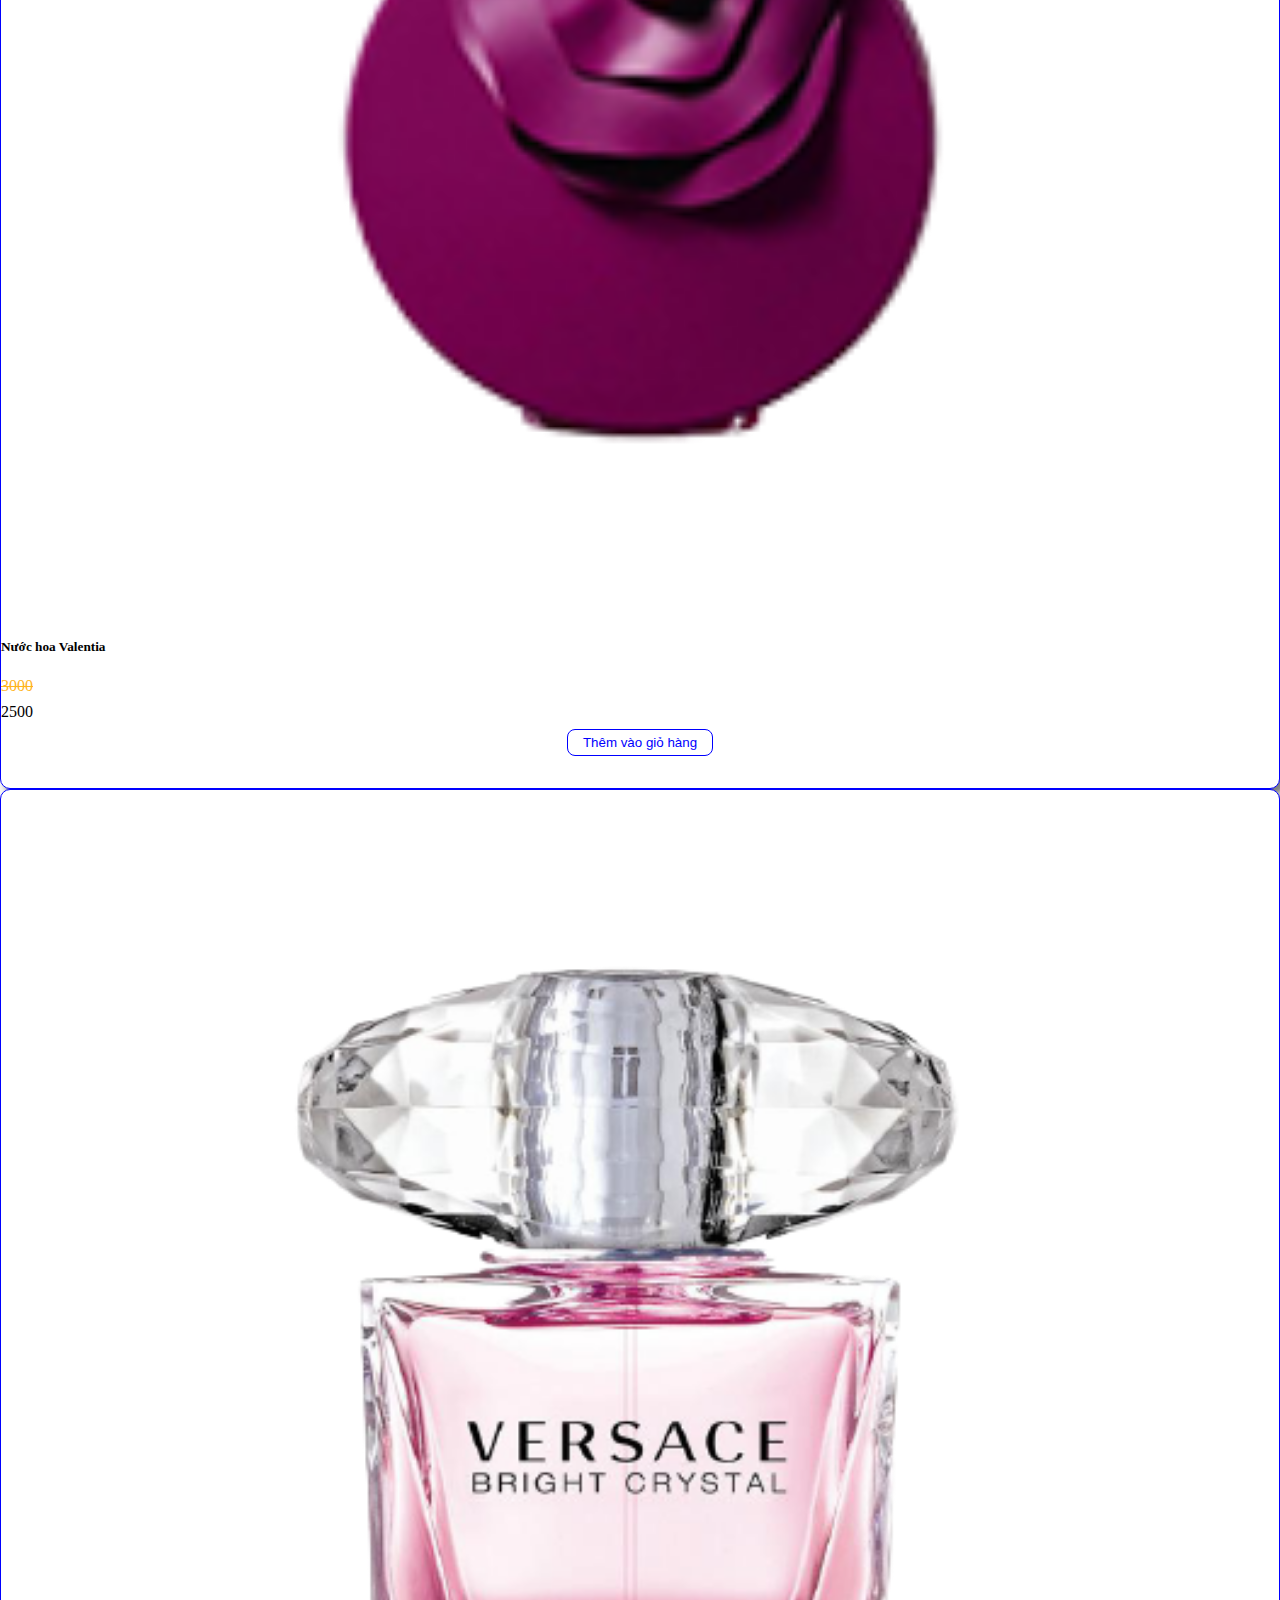
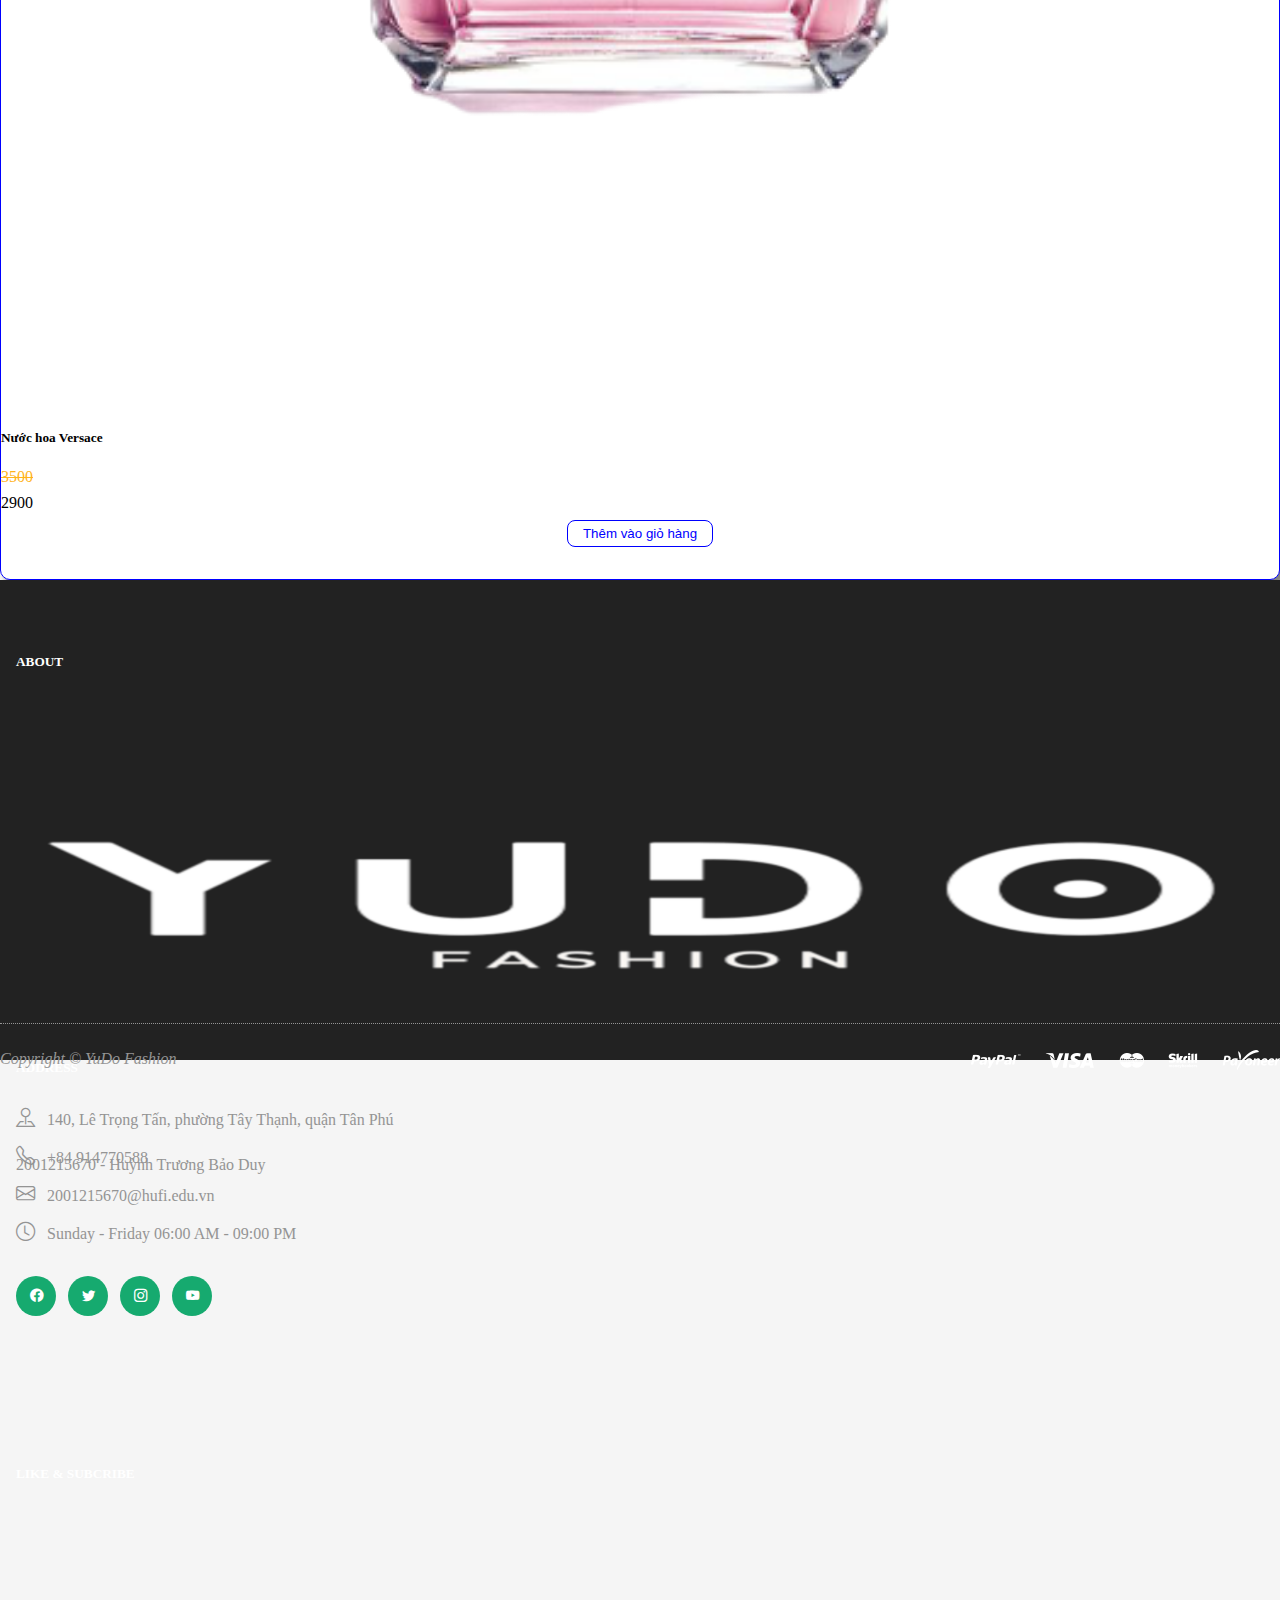
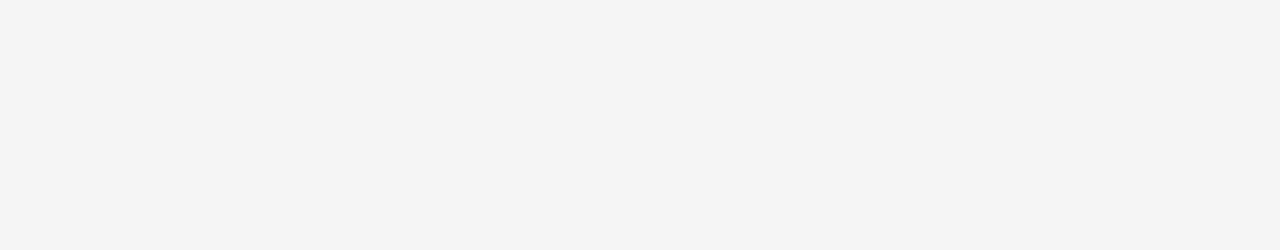
<file: perfume.html>
<!DOCTYPE html>
<html lang="en">

<head>
    <meta charset="UTF-8">
    <meta http-equiv="X-UA-Compatible" content="IE=edge">
    <meta name="viewport" content="width=device-width, initial-scale=1.0">
    <title>Nước hoa</title>

    <link rel="stylesheet" href="./style.css">
    <link rel="stylesheet" href="./reponsive.css">
    <link rel="stylesheet" href="./assets/css/products.css">

    <!--Owl Carousel-->
    <link rel="stylesheet" href="./assets/libra/OwlCarousel/docs/assets/owlcarousel/assets/owl.carousel.min.css">
    <link rel="stylesheet" href="./assets/libra/OwlCarousel/docs/assets/owlcarousel/assets/owl.theme.default.min.css">
    <script src="JS/jquery/jquery.min.js"></script>
    <script src="./assets/libra/OwlCarousel/docs/assets/owlcarousel/owl.carousel.min.js"></script>

    <!--font Awesome-->
    <link rel="stylesheet" href="https://cdnjs.cloudflare.com/ajax/libs/font-awesome/5.15.1/css/all.min.css">
    <!-- Font -->
    <link rel="preconnect" href="https://fonts.googleapis.com">
    <link rel="preconnect" href="https://fonts.gstatic.com" crossorigin>
    <link href="https://fonts.googleapis.com/css2?family=Poppins&display=swap" rel="stylesheet">

    <link href="https://cdn.jsdelivr.net/npm/bootstrap@5.0.1/dist/css/bootstrap.min.css" rel="stylesheet"
        integrity="sha384-+0n0xVW2eSR5OomGNYDnhzAbDsOXxcvSN1TPprVMTNDbiYZCxYbOOl7+AMvyTG2x" crossorigin="anonymous">
    <link rel="stylesheet" href="https://cdn.jsdelivr.net/npm/bootstrap-icons@1.5.0/font/bootstrap-icons.css">

</head>

<body>
    <!-- header -->
    <header class="container-fluid">
        <!-- top header -->
        <div class="top-head">
            <div class="container">
                <div class="row">
                    <div class="col login">
                        <a href="#" onclick="checkLogin()">
                            <i class="bi bi-person-circle"></i>
                            <span id="titl-log">Đăng nhập / Đăng ký</span>
                        </a>
                    </div>
                    <div class="col info">
                        <a href="https://www.youtube.com/"><i class="bi bi-youtube"></i></a>
                        <a href="https://www.instagram.com/"><i class="bi bi-instagram"></i></a>
                        <a href="https://www.twitter.com/"><i class="bi bi-twitter"></i></a>
                        <a href="https://www.facebook.com/"><i class="bi bi-facebook"></i></a>
                    </div>
                </div>
                <div class="top-head-res">
                    <a href="#" onclick="checkLogin()"><i class="bi bi-person-circle"></i></a>
                </div>
            </div>
        </div>

        <!-- mid header -->
        <div class="mid-head">
            <div class="container">
                <div class="row">
                    <!-- logo -->
                    <div class="col-xs-12 col-sm-12 col-md-12 col-lg logo">
                        <a href="./index.html"><img src="./assets/img/LOGOm.png" alt="Logo"></a>
                    </div>
                    <!-- box search -->
                    <div class="col-xs col-sm col-md col-lg-5 box-search">
                        <input type="text" placeholder="Tìm kiếm sản phẩm...">
                        <button><i class="bi bi-search"></i></button>
                    </div>
                    <!-- cart -->
                    <div class="col-xs col-sm col-md col-lg">
                        <div class="cart">
                            <a href="./cart.html"><button><i class="bi bi-cart3"></i></button></a>
                            <span class="title-total">Tổng cộng: </span>
                            <span class="total-cart total"></span>
                            <span>₫</span>
                        </div>
                    </div>
                </div>
            </div>
        </div>

        <!-- bot header -->
        <div class="bot-head">
            <div class="container">
                <div class="row">
                    <div class="col menu-second">
                        <a href="./allDeparterment.html">DANH MỤC</a>
                        <div class="body-menu">
                            <ul>
                                <li>
                                    <a href="./man-clothing.html">Thời trang Nam</a>
                                </li>
                                <li>
                                    <a href="./female-cloting.html">Thời trang Nữ</a>
                                </li>
                                <li>
                                    <a href="./handbag.html">Túi sách</a>
                                </li>
                                <li>
                                    <a href="./perfume.html">Nước hoa</a>
                                </li>
                                <li>
                                    <a href="./hat.html">Mũ</a>
                                </li>
                                <li style="border-bottom: none;">
                                    <a href="./shoe.html">Giày dép</a>
                                </li>
                            </ul>
                        </div>
                    </div>
                    <div class="col-9 menu-main">
                        <div class="menu">
                            <ul>
                                <li>
                                    <a class="nav-item is-active" active-color="Orange" href="./index.html">CỬA HÀNG</a>
                                </li>
                                <li>
                                    <a class="nav-item" active-color="GreenYellow" href="./blog.html">BÀI VIẾT</a>
                                </li>
                                <li class="products">
                                    <a class="nav-item" active-color="Aqua" href="./flash-sale.html">GIẢM GIÁ</a>
                                </li>
                                <li>
                                    <a class="nav-item" active-color="LimeGreen" href="./contact.html">LIÊN HỆ</a>
                                </li>
                                <span class="nav-indicator"></span>
                            </ul>
                        </div>
                    </div>
                </div>
                <div class="responsive-menu">
                    <i onclick="navbar()" class="bi bi-list"></i>
                    <div class="menu" id="menu-resp">
                        <div class="row">
                            <div class="col-md">
                                <a href="index.html">CỬA HÀNG</a>
                            </div>
                            <div class="col-md">
                                <a href="blog.html">BÀI VIẾT</a>
                            </div>
                            <div class="col-md">
                                <a href="flash-sale.html">GIẢM GIÁ</a>
                            </div>
                            <div class="col-md" style="border-bottom: none;">
                                <a href="contact.html">LIÊN HỆ</a>
                            </div>
                        </div>
                    </div>
                </div>
            </div>
        </div>
    </header>

    <!-- content -->
    <div class="container-fluid content mt-5 mb-5">
        <div class="container">
            <h3>Nước Hoa</h3>
            <div class="line"></div>
            <div class="row products mt-5" id="products">
            </div>
        </div>
    </div>

    <!-- footer -->
    <footer class="container-fluid">
        <div class="container">
            <div class="row">
                <div class="col-md footer1">
                    <h5>ABOUT</h5>
                    <a href="index.html"><img src="./assets/img/LOGO.png" alt="logo"></a>
                    <p>
                        2001215670 - Huỳnh Trương Bảo Duy
                    </p>
                </div>
                <div class="col-md footer2">
                    <h5>ADDRESS</h5>
                    <div class="footer-info">
                        <p>
                            <i class="bi bi-pin-map"></i>
                            <span>140, Lê Trọng Tấn, phường Tây Thạnh, quận Tân Phú</span>
                        </p>
                        <p>
                            <a href="tel:0394105261">
                                <i class="bi bi-telephone"></i>
                                <span>+84 914770588</span>
                            </a>
                        </p>
                        <p>
                            <a href="mailto:Abc123@donga.edu.vn">
                                <i class="bi bi-envelope"></i>
                                <span>2001215670@hufi.edu.vn</span>
                            </a>
                        </p>
                        <p>
                            <i class="bi bi-clock"></i>
                            <span>Sunday - Friday 06:00 AM - 09:00 PM</span>
                        </p>
                    </div>
                    <div class="footer-icon-info">
                        <a href="https://www.facebook.com/">
                            <button><i class="bi bi-facebook"></i></button>
                        </a>
                        <a href="https://www.twitter.com/">
                            <button><i class="bi bi-twitter"></i></button>
                        </a>
                        <a href="https://www.instagram.com/">
                            <button><i class="bi bi-instagram"></i></button>
                        </a>
                        <a href="https://www.youtube.com/">
                            <button><i class="bi bi-youtube"></i></button>
                        </a>
                    </div>
                </div>
                <div class="col-md footer3">
                    <h5>LIKE & SUBCRIBE</h5>
                    <div class="fanpage">

                    </div>
                </div>
            </div>
            <hr>
            <div class="footer-end">
                <span><i>Copyright &copy; YuDo Fashion</i></span>
                <img src="./assets/img/cards-1.png" alt="pay">
            </div>
        </div>
    </footer>

    <script src="https://cdn.jsdelivr.net/npm/bootstrap@5.0.1/dist/js/bootstrap.bundle.min.js"
        integrity="sha384-gtEjrD/SeCtmISkJkNUaaKMoLD0//ElJ19smozuHV6z3Iehds+3Ulb9Bn9Plx0x4" crossorigin="anonymous">
        </script>


    <script src="./script.js"></script>
    <script src="./JS/user.js"></script>
    <script src="./JS/perfume.js"></script>
    <script src="./JS/control.js"></script>
    <script src="./JS/hideLogin.js"></script>
    <script src="./JS/detailProduct.js"></script>

</body>

</html>
</file>
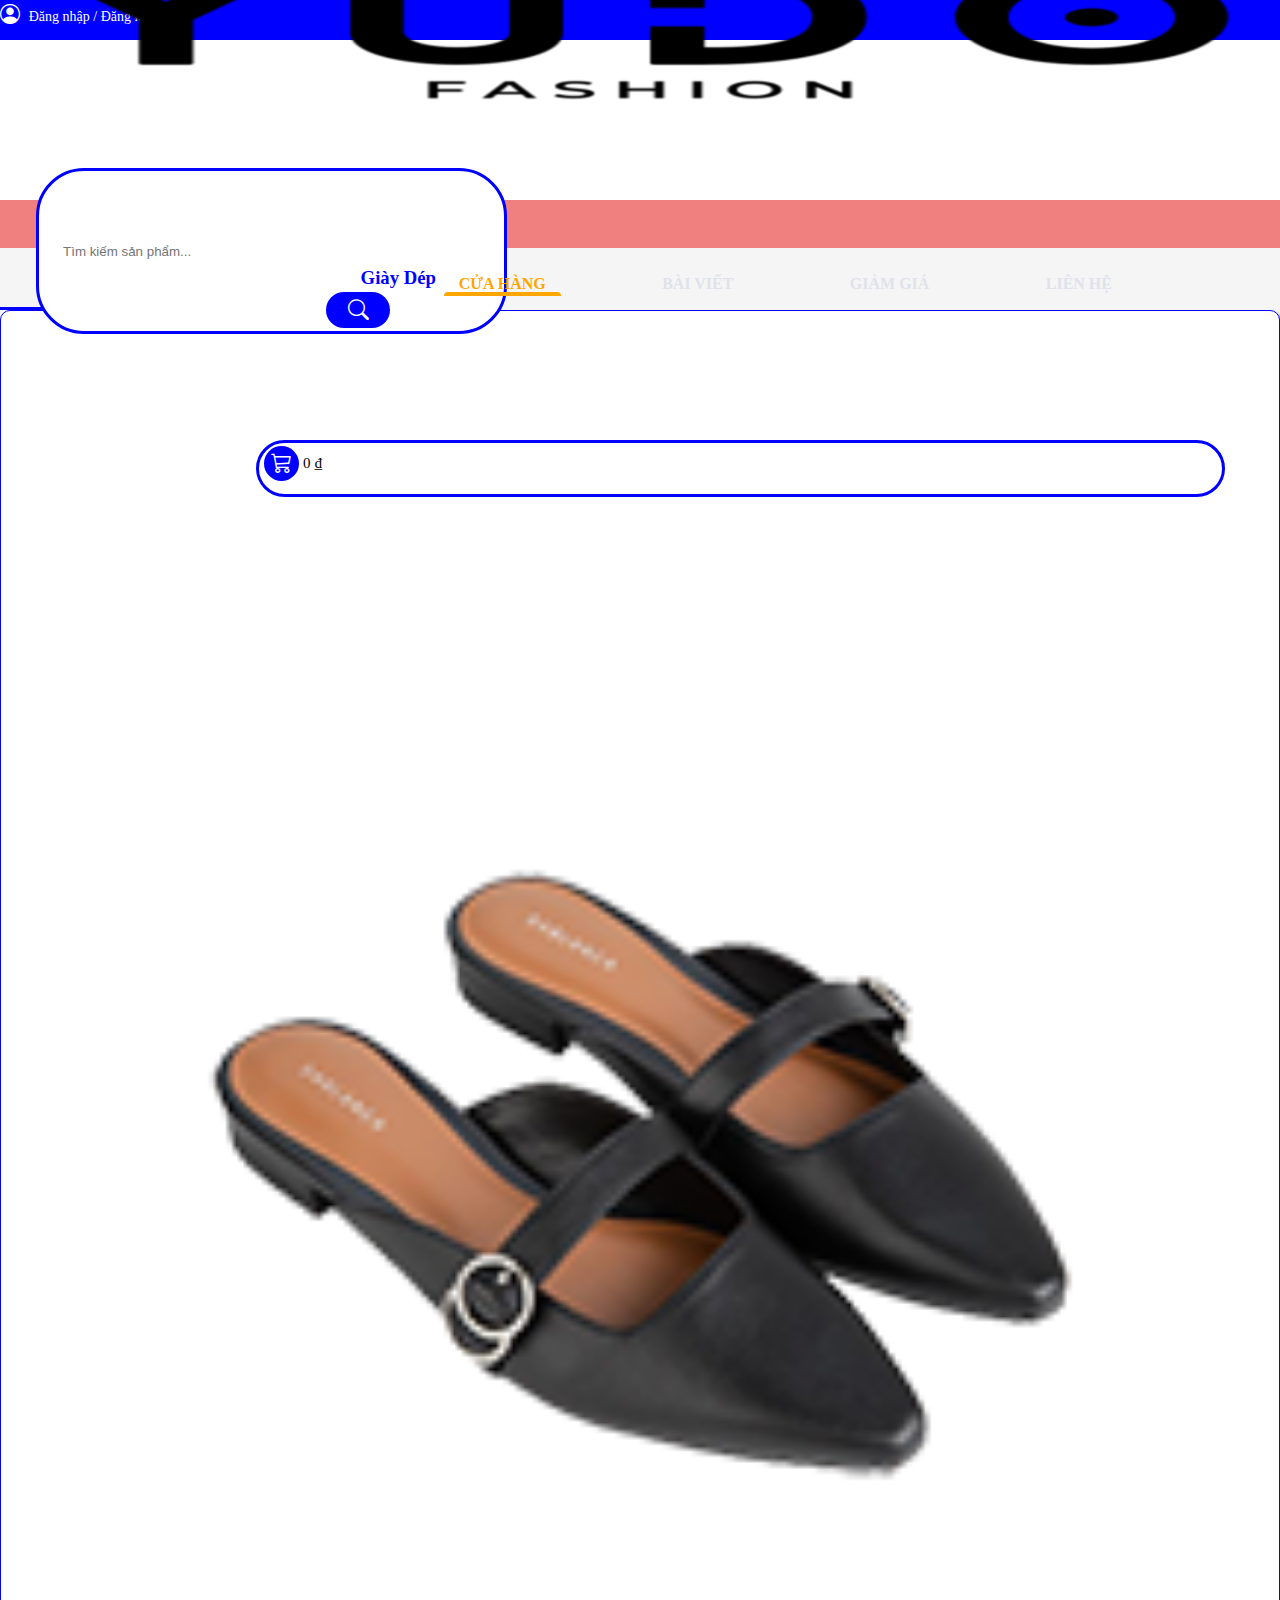
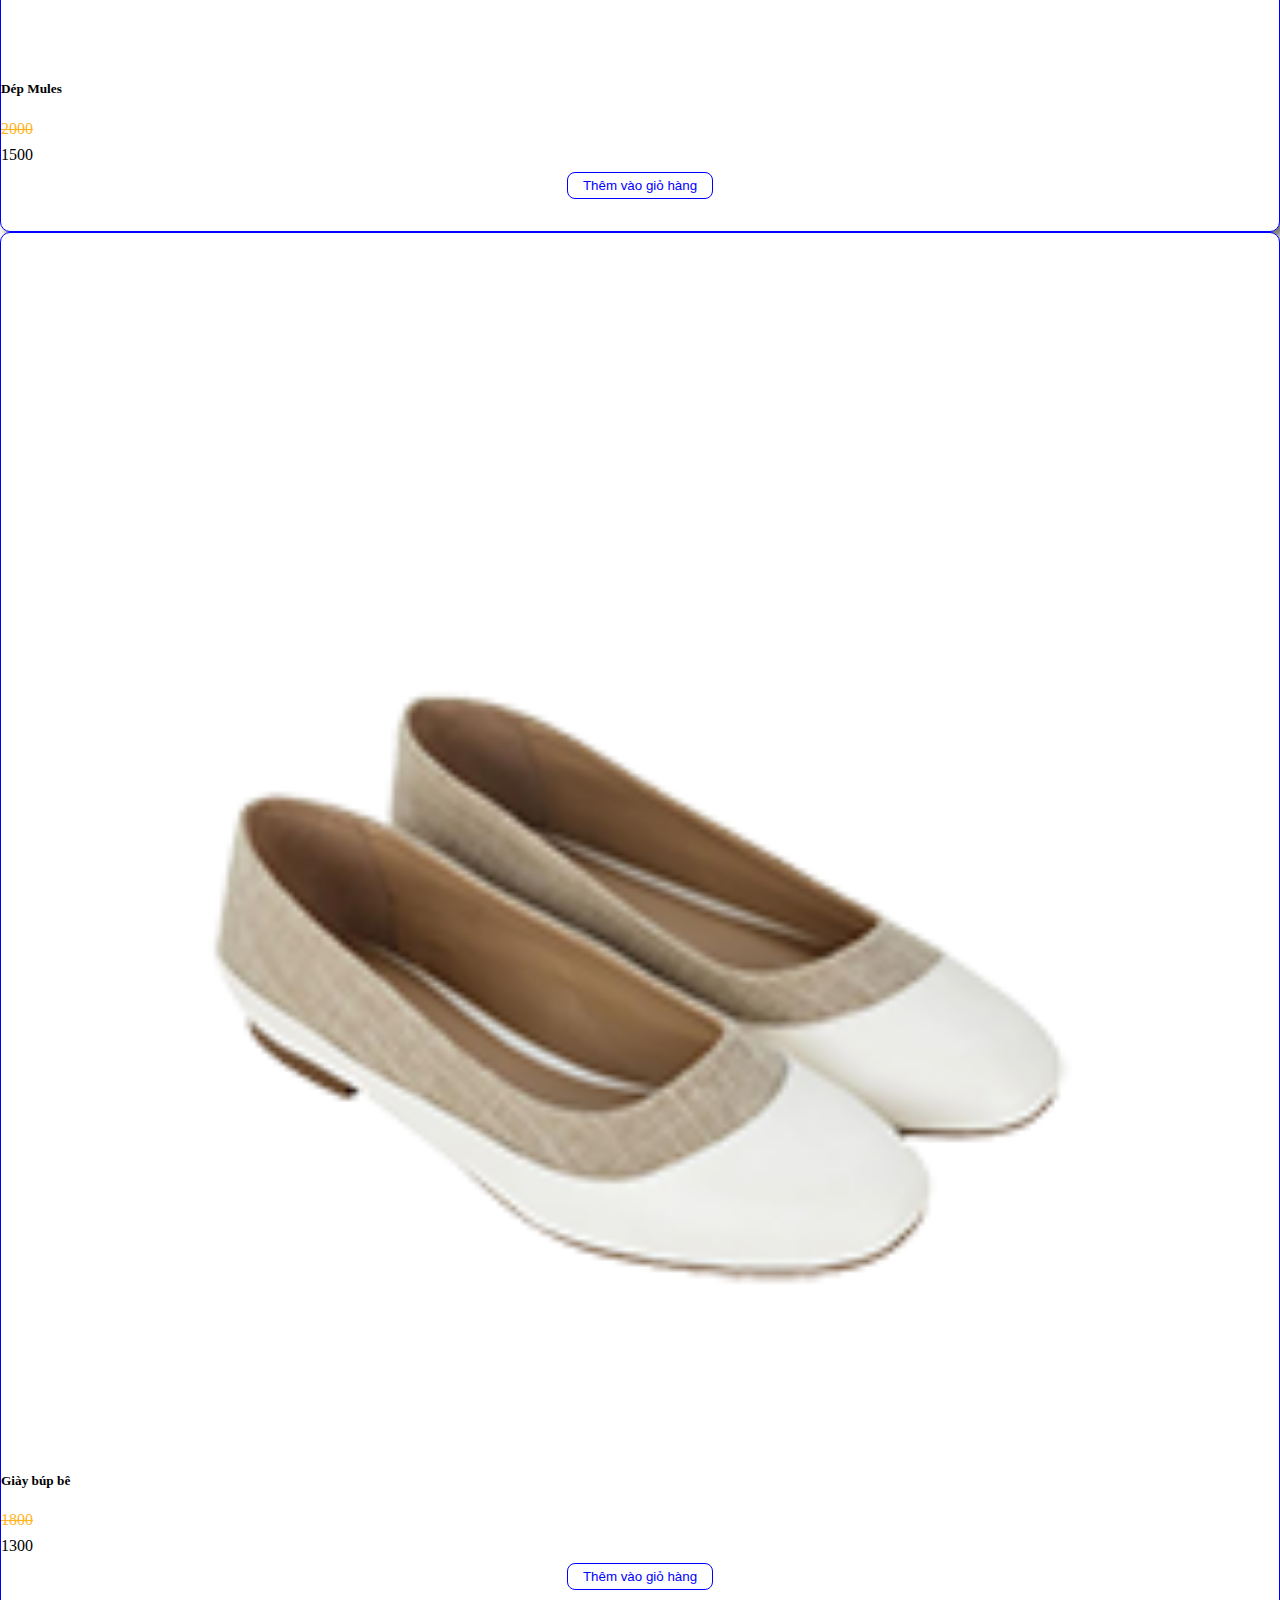
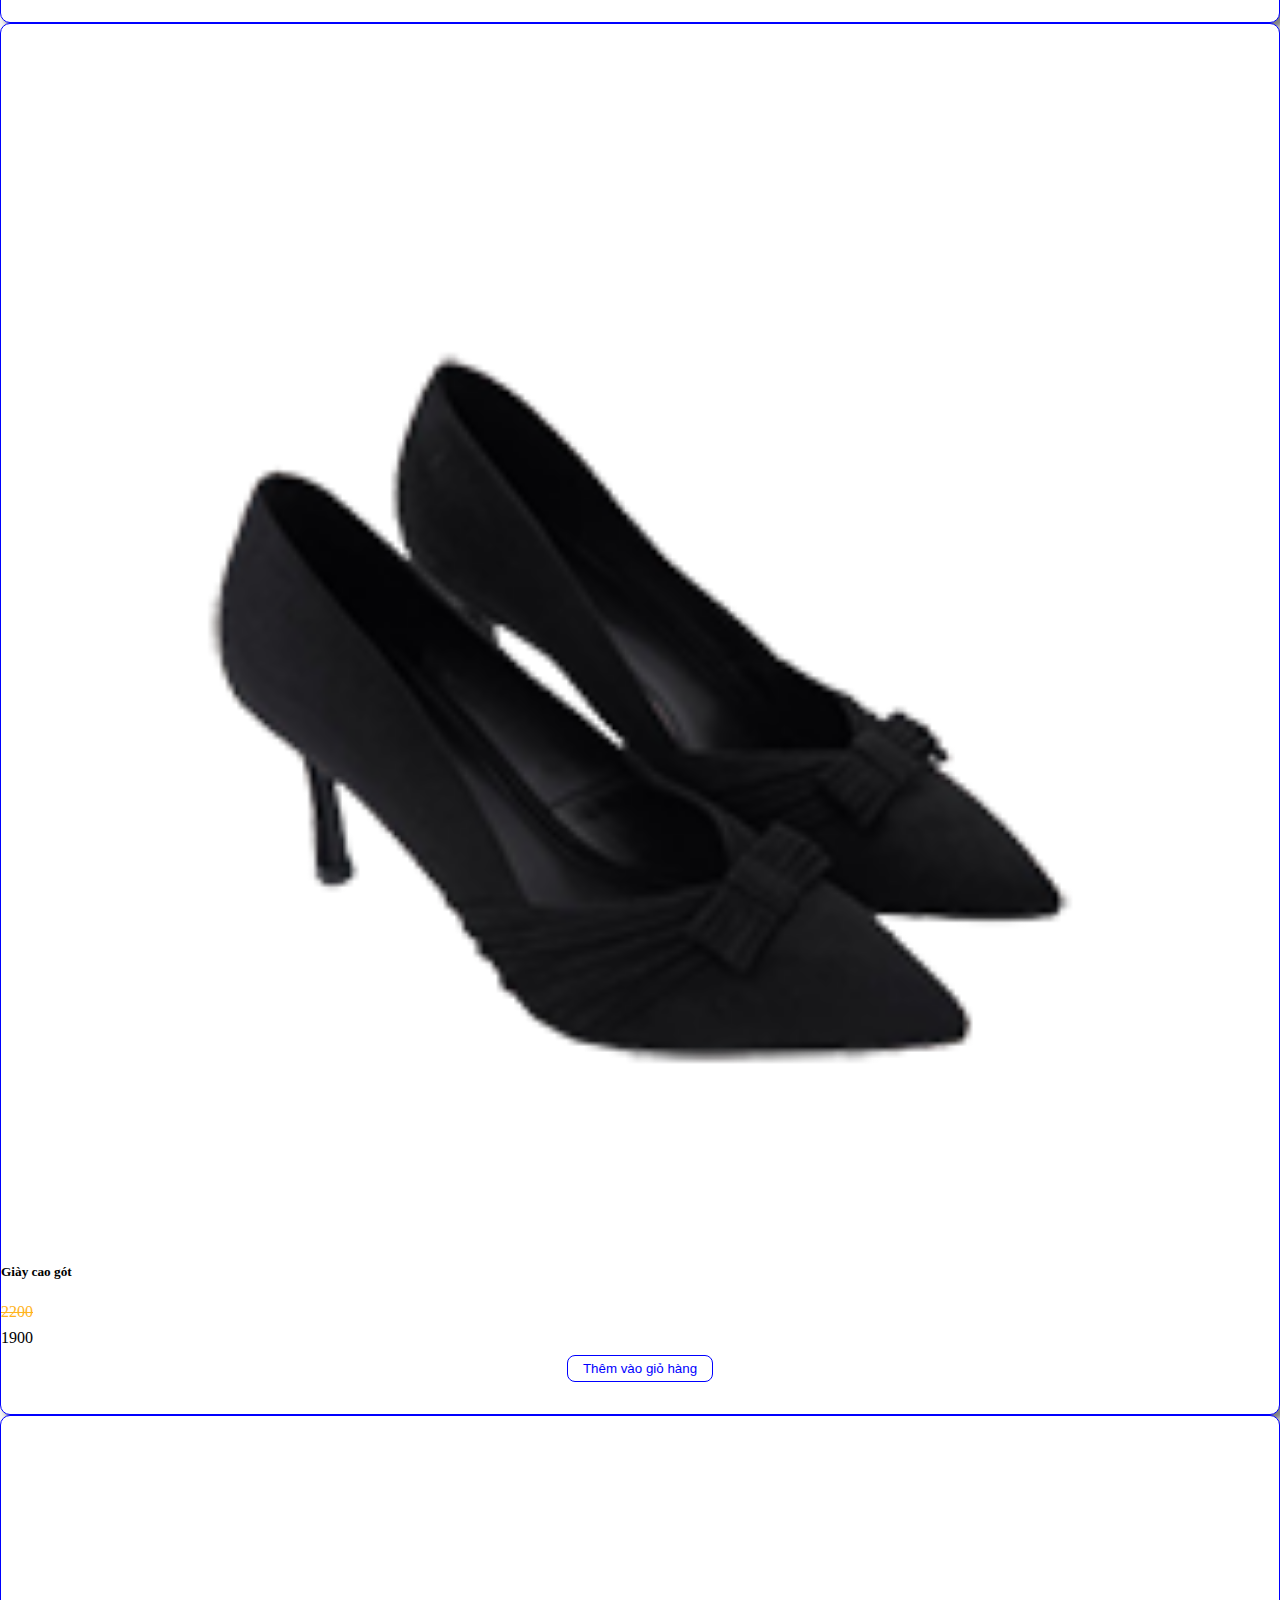
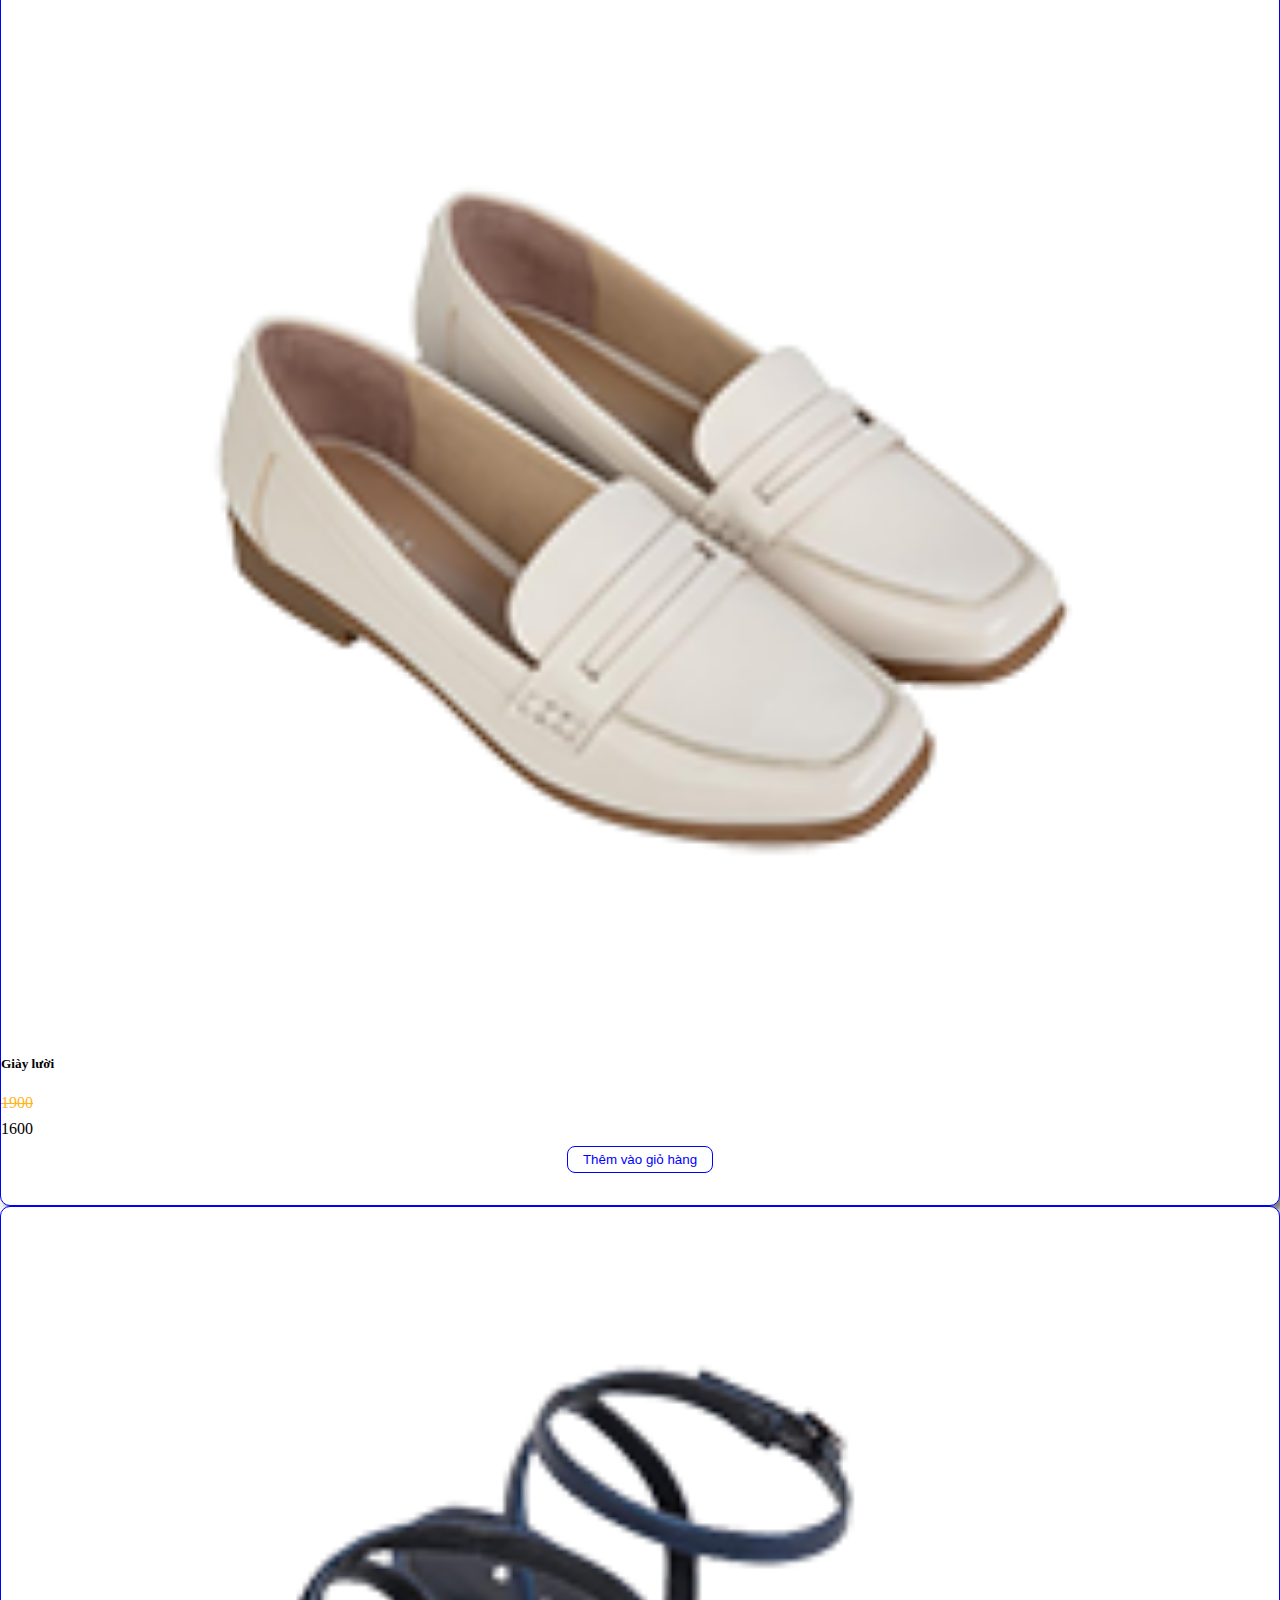
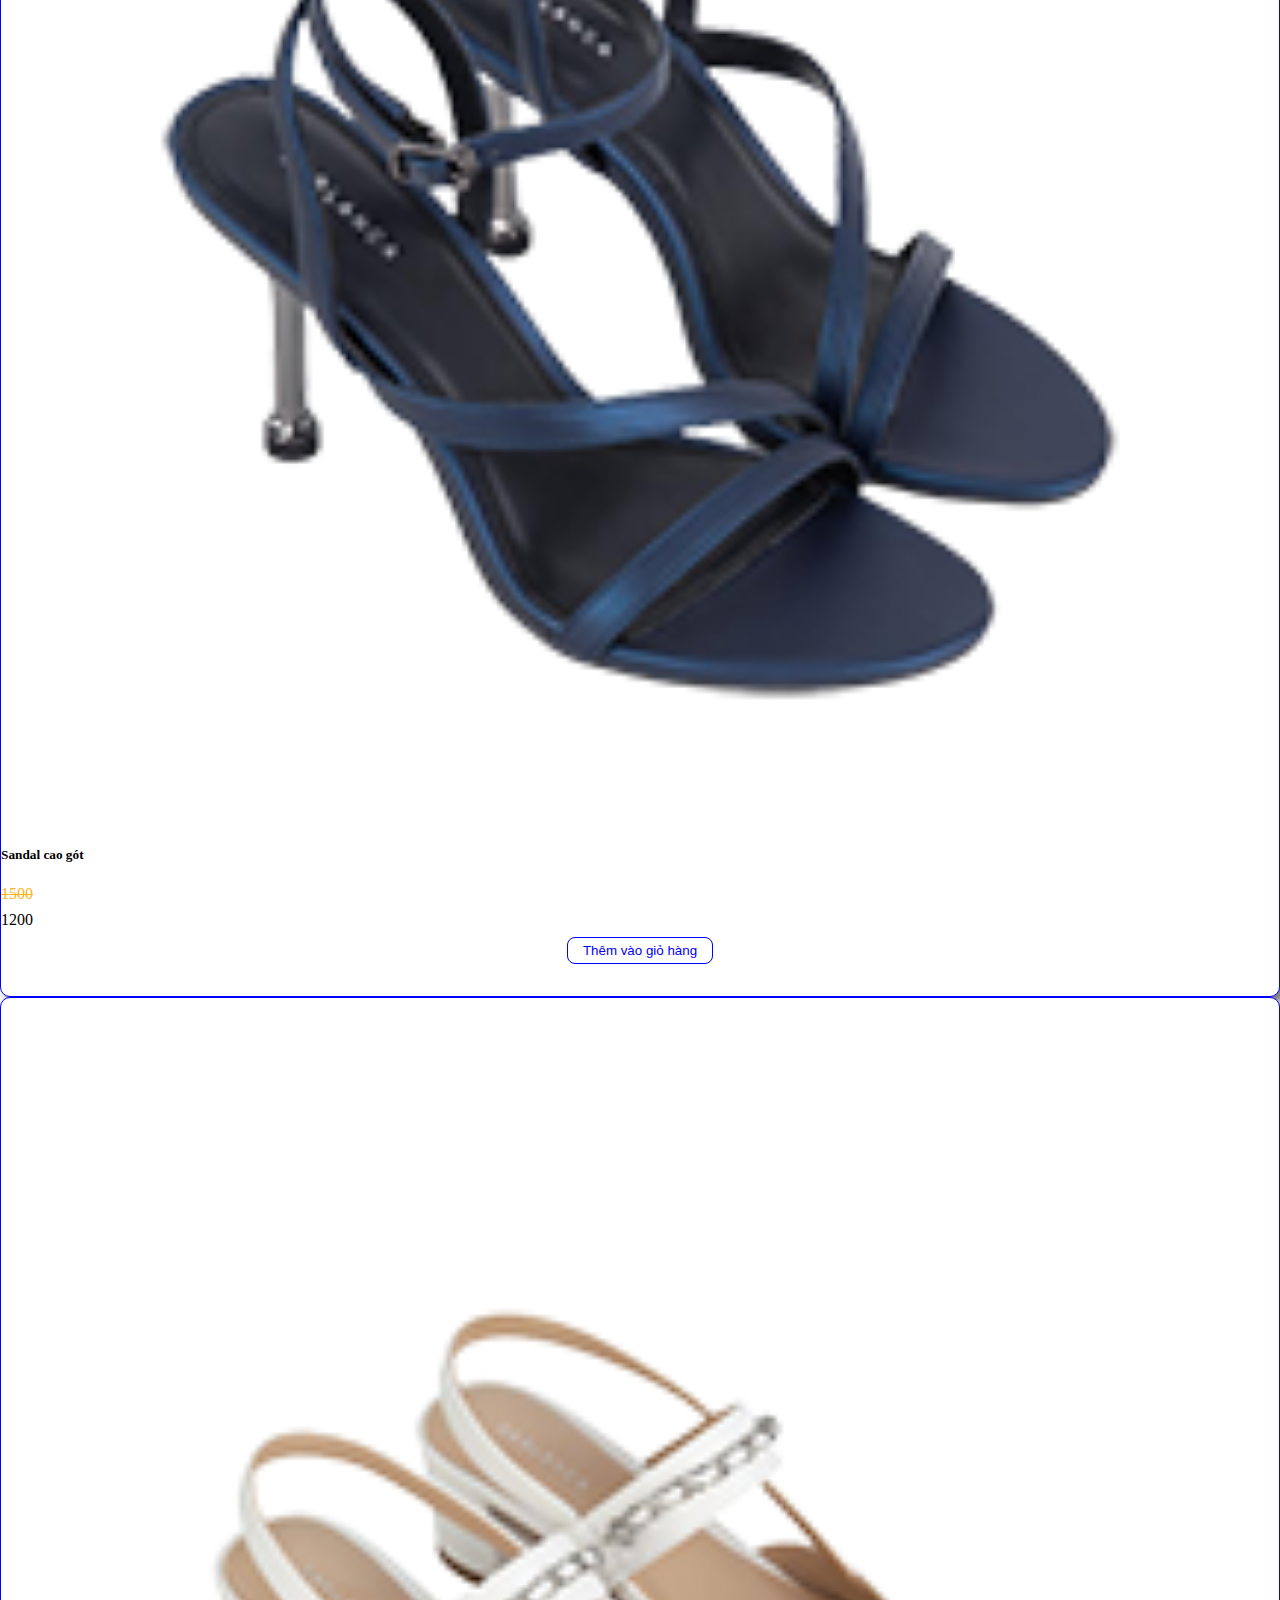
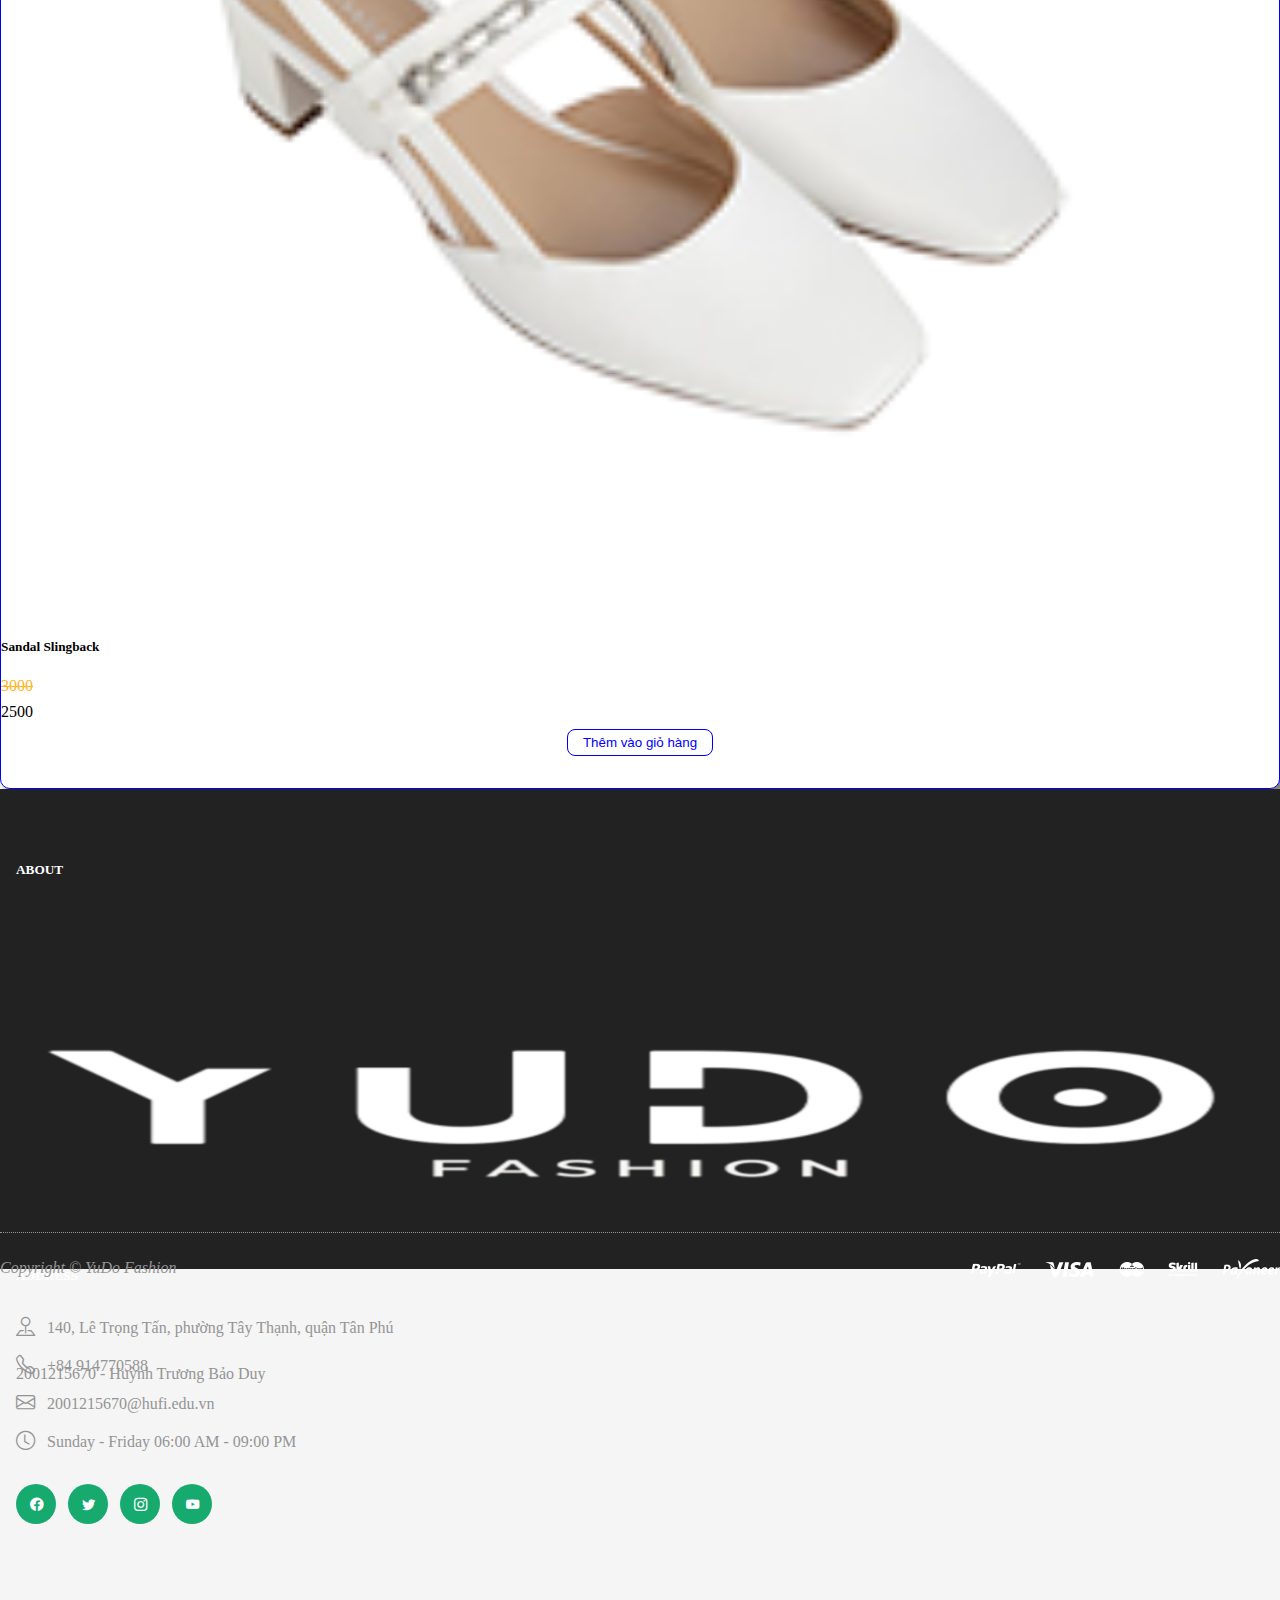
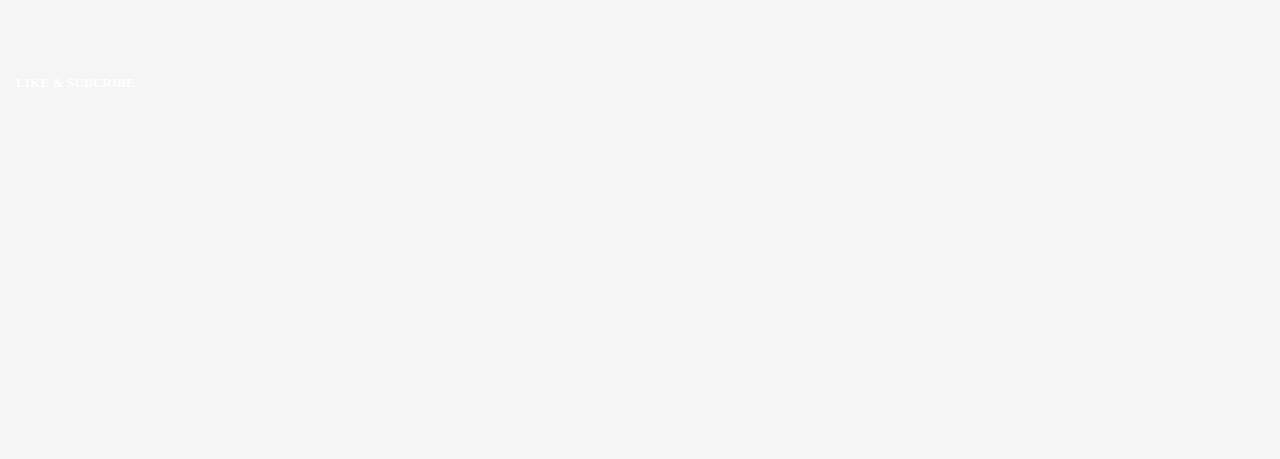
<file: shoe.html>
<!DOCTYPE html>
<html lang="en">

<head>
    <meta charset="UTF-8">
    <meta http-equiv="X-UA-Compatible" content="IE=edge">
    <meta name="viewport" content="width=device-width, initial-scale=1.0">
    <title>Giày dép</title>

    <link rel="stylesheet" href="./style.css">
    <link rel="stylesheet" href="./reponsive.css">
    <link rel="stylesheet" href="./assets/css/products.css">

    <!--Owl Carousel-->
    <link rel="stylesheet" href="./assets/libra/OwlCarousel/docs/assets/owlcarousel/assets/owl.carousel.min.css">
    <link rel="stylesheet" href="./assets/libra/OwlCarousel/docs/assets/owlcarousel/assets/owl.theme.default.min.css">
    <script src="JS/jquery/jquery.min.js"></script>
    <script src="./assets/libra/OwlCarousel/docs/assets/owlcarousel/owl.carousel.min.js"></script>

    <!--font Awesome-->
    <link rel="stylesheet" href="https://cdnjs.cloudflare.com/ajax/libs/font-awesome/5.15.1/css/all.min.css">
    <!-- Font -->
    <link rel="preconnect" href="https://fonts.googleapis.com">
    <link rel="preconnect" href="https://fonts.gstatic.com" crossorigin>
    <link href="https://fonts.googleapis.com/css2?family=Poppins&display=swap" rel="stylesheet">

    <link href="https://cdn.jsdelivr.net/npm/bootstrap@5.0.1/dist/css/bootstrap.min.css" rel="stylesheet"
        integrity="sha384-+0n0xVW2eSR5OomGNYDnhzAbDsOXxcvSN1TPprVMTNDbiYZCxYbOOl7+AMvyTG2x" crossorigin="anonymous">
    <link rel="stylesheet" href="https://cdn.jsdelivr.net/npm/bootstrap-icons@1.5.0/font/bootstrap-icons.css">

</head>

<body>
    <!-- header -->
    <header class="container-fluid">
        <!-- top header -->
        <div class="top-head">
            <div class="container">
                <div class="row">
                    <div class="col login">
                        <a href="#" onclick="checkLogin()">
                            <i class="bi bi-person-circle"></i>
                            <span id="titl-log">Đăng nhập / Đăng ký</span>
                        </a>
                    </div>
                    <div class="col info">
                        <a href="https://www.youtube.com/"><i class="bi bi-youtube"></i></a>
                        <a href="https://www.instagram.com/"><i class="bi bi-instagram"></i></a>
                        <a href="https://www.twitter.com/"><i class="bi bi-twitter"></i></a>
                        <a href="https://www.facebook.com/"><i class="bi bi-facebook"></i></a>
                    </div>
                </div>
                <div class="top-head-res">
                    <a href="#" onclick="checkLogin()"><i class="bi bi-person-circle"></i></a>
                </div>
            </div>
        </div>

        <!-- mid header -->
        <div class="mid-head">
            <div class="container">
                <div class="row">
                    <!-- logo -->
                    <div class="col-xs-12 col-sm-12 col-md-12 col-lg logo">
                        <a href="./index.html"><img src="./assets/img/LOGOm.png" alt="Logo"></a>
                    </div>
                    <!-- box search -->
                    <div class="col-xs col-sm col-md col-lg-5 box-search">
                        <input type="text" placeholder="Tìm kiếm sản phẩm...">
                        <button><i class="bi bi-search"></i></button>
                    </div>
                    <!-- cart -->
                    <div class="col-xs col-sm col-md col-lg">
                        <div class="cart">
                            <a href="./cart.html"><button><i class="bi bi-cart3"></i></button></a>
                            <span class="title-total">Tổng cộng: </span>
                            <span class="total-cart total"></span>
                            <span>₫</span>
                        </div>
                    </div>
                </div>
            </div>
        </div>

        <!-- bot header -->
        <div class="bot-head">
            <div class="container">
                <div class="row">
                    <div class="col menu-second">
                        <a href="./allDeparterment.html">DANH MỤC</a>
                        <div class="body-menu">
                            <ul>
                                <li>
                                    <a href="./man-clothing.html">Thời trang Nam</a>
                                </li>
                                <li>
                                    <a href="./female-cloting.html">Thời trang Nữ</a>
                                </li>
                                <li>
                                    <a href="./handbag.html">Túi sách</a>
                                </li>
                                <li>
                                    <a href="./perfume.html">Nước hoa</a>
                                </li>
                                <li>
                                    <a href="./hat.html">Mũ</a>
                                </li>
                                <li style="border-bottom: none;">
                                    <a href="./shoe.html">Giày dép</a>
                                </li>
                            </ul>
                        </div>
                    </div>
                    <div class="col-9 menu-main">
                        <div class="menu">
                            <ul>
                                <li>
                                    <a class="nav-item is-active" active-color="Orange" href="./index.html">CỬA HÀNG</a>
                                </li>
                                <li>
                                    <a class="nav-item" active-color="GreenYellow" href="./blog.html">BÀI VIẾT</a>
                                </li>
                                <li class="products">
                                    <a class="nav-item" active-color="Aqua" href="./flash-sale.html">GIẢM GIÁ</a>
                                </li>
                                <li>
                                    <a class="nav-item" active-color="LimeGreen" href="./contact.html">LIÊN HỆ</a>
                                </li>
                                <span class="nav-indicator"></span>
                            </ul>
                        </div>
                    </div>
                </div>
                <div class="responsive-menu">
                    <i onclick="navbar()" class="bi bi-list"></i>
                    <div class="menu" id="menu-resp">
                        <div class="row">
                            <div class="col-md">
                                <a href="index.html">CỬA HÀNG</a>
                            </div>
                            <div class="col-md">
                                <a href="blog.html">BÀI VIẾT</a>
                            </div>
                            <div class="col-md">
                                <a href="flash-sale.html">GIẢM GIÁ</a>
                            </div>
                            <div class="col-md" style="border-bottom: none;">
                                <a href="contact.html">LIÊN HỆ</a>
                            </div>
                        </div>
                    </div>
                </div>
            </div>
        </div>
    </header>

    <!-- content -->
    <div class="container-fluid content mt-5 mb-5">
        <div class="container">
            <h3>Giày Dép</h3>
            <div class="line"></div>
            <div class="row products mt-5" id="products">
            </div>
        </div>
    </div>

    <!-- footer -->
    <footer class="container-fluid">
        <div class="container">
            <div class="row">
                <div class="col-md footer1">
                    <h5>ABOUT</h5>
                    <a href="index.html"><img src="./assets/img/LOGO.png" alt="logo"></a>
                    <p>
                        2001215670 - Huỳnh Trương Bảo Duy
                    </p>
                </div>
                <div class="col-md footer2">
                    <h5>ADDRESS</h5>
                    <div class="footer-info">
                        <p>
                            <i class="bi bi-pin-map"></i>
                            <span>140, Lê Trọng Tấn, phường Tây Thạnh, quận Tân Phú</span>
                        </p>
                        <p>
                            <a href="tel:0394105261">
                                <i class="bi bi-telephone"></i>
                                <span>+84 914770588</span>
                            </a>
                        </p>
                        <p>
                            <a href="mailto:Abc123@donga.edu.vn">
                                <i class="bi bi-envelope"></i>
                                <span>2001215670@hufi.edu.vn</span>
                            </a>
                        </p>
                        <p>
                            <i class="bi bi-clock"></i>
                            <span>Sunday - Friday 06:00 AM - 09:00 PM</span>
                        </p>
                    </div>
                    <div class="footer-icon-info">
                        <a href="https://www.facebook.com/">
                            <button><i class="bi bi-facebook"></i></button>
                        </a>
                        <a href="https://www.twitter.com/">
                            <button><i class="bi bi-twitter"></i></button>
                        </a>
                        <a href="https://www.instagram.com/">
                            <button><i class="bi bi-instagram"></i></button>
                        </a>
                        <a href="https://www.youtube.com/">
                            <button><i class="bi bi-youtube"></i></button>
                        </a>
                    </div>
                </div>
                <div class="col-md footer3">
                    <h5>LIKE & SUBCRIBE</h5>
                    <div class="fanpage">

                    </div>
                </div>
            </div>
            <hr>
            <div class="footer-end">
                <span><i>Copyright &copy; YuDo Fashion</i></span>
                <img src="./assets/img/cards-1.png" alt="pay">
            </div>
        </div>
    </footer>

    <script src="https://cdn.jsdelivr.net/npm/bootstrap@5.0.1/dist/js/bootstrap.bundle.min.js"
        integrity="sha384-gtEjrD/SeCtmISkJkNUaaKMoLD0//ElJ19smozuHV6z3Iehds+3Ulb9Bn9Plx0x4" crossorigin="anonymous">
        </script>


    <script src="./script.js"></script>
    <script src="./JS/user.js"></script>
    <script src="./JS/shoe.js"></script>
    <script src="./JS/control.js"></script>
    <script src="./JS/hideLogin.js"></script>
    <script src="./JS/detailProduct.js"></script>

</body>

</html>
</file>
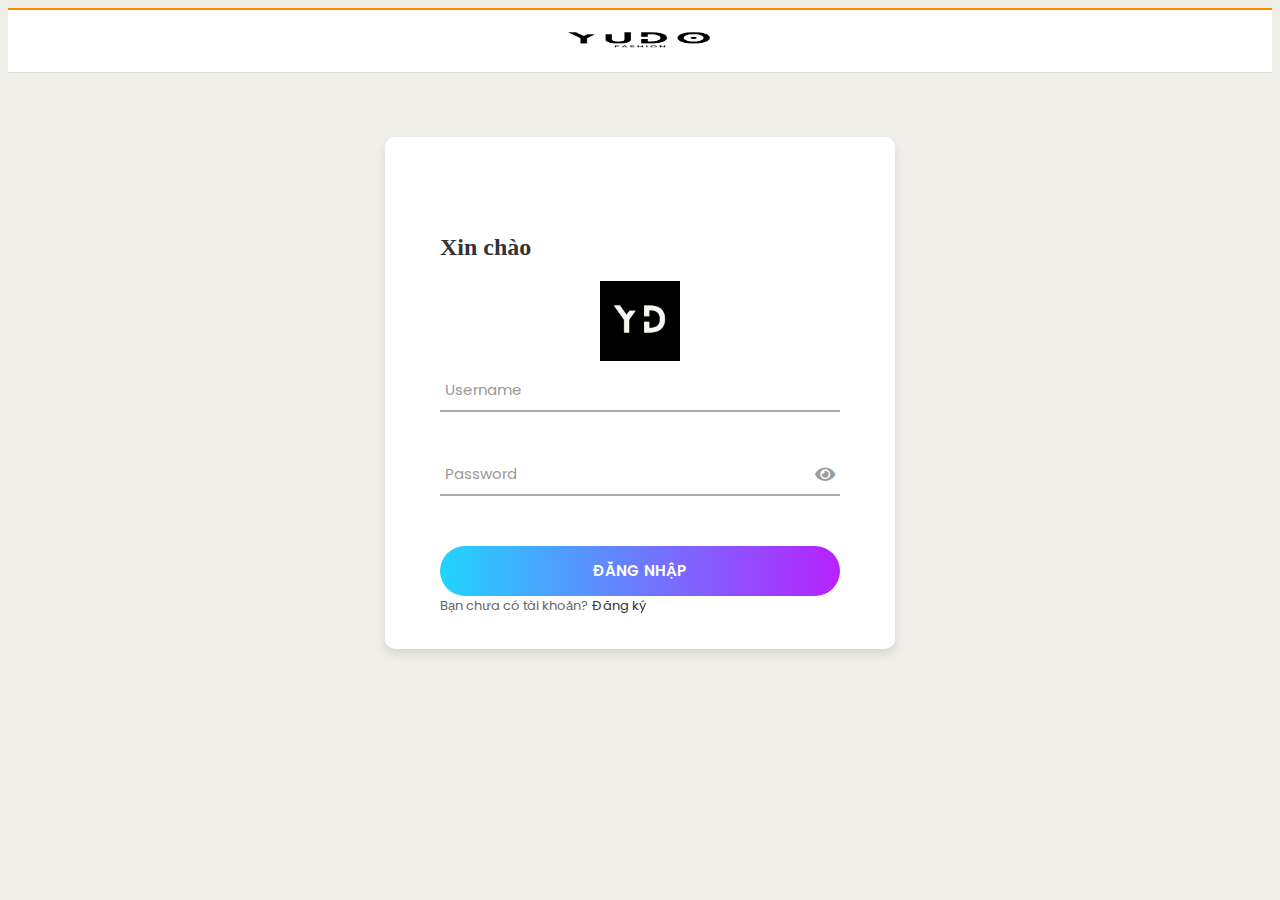
<file: user/login.html>
<!DOCTYPE html>
<html lang="en">

<head>
    <meta charset="UTF-8">
    <meta http-equiv="X-UA-Compatible" content="IE=edge">
    <meta name="viewport" content="width=device-width, initial-scale=1.0">
    <title>Đăng nhập</title>

    <!-- Css -->
    <link rel="stylesheet" href="../assets/css/login.css">

    <!-- Font -->
    <link rel="preconnect" href="https://fonts.googleapis.com">
    <link rel="preconnect" href="https://fonts.gstatic.com" crossorigin>
    <link href="https://fonts.googleapis.com/css2?family=Poppins&display=swap" rel="stylesheet">


    <link href="https://cdn.jsdelivr.net/npm/bootstrap@5.0.1/dist/css/bootstrap.min.css" rel="stylesheet"
        integrity="sha384-+0n0xVW2eSR5OomGNYDnhzAbDsOXxcvSN1TPprVMTNDbiYZCxYbOOl7+AMvyTG2x" crossorigin="anonymous">
    <link rel="stylesheet" href="https://cdn.jsdelivr.net/npm/bootstrap-icons@1.5.0/font/bootstrap-icons.css">

    <link rel="stylesheet" href="https://cdnjs.cloudflare.com/ajax/libs/font-awesome/5.15.1/css/all.min.css" />
</head>

<body>

    <!-- header -->
    <header class="headder" style="background-color: white; height: 4rem; border-bottom: solid 1px #dddddd;">
        <div class="topBar"></div>
        <div class="container logo">
            <a href="../index.html">
                <img src="../assets/img/LOGOm.png" alt="logo">
            </a>
        </div>
    </header>

    <!-- content -->
    <div class="container login mt-5">
        <div class="login-form">
            <div class="titl text-center">
                <h2 style="color: #333333;"><b>Xin chào</b></h2>
            </div>
            <div class="logo mt-5 mb-5">
                <img src="../assets/img/22222.png" alt="">
            </div>
            <div class="wrap-input100 validate-input" data-validate="Enter username">
                <input class="input100" type="text" name="username" id="name">
                <span class="focus-input100" data-placeholder="Username"></span>
            </div>
            <div class="wrap-input100 validate-input" data-validate="Enter password">
                <input class="input100" type="password" name="pass" id="password">
                <span class="focus-input100" data-placeholder="Password"></span>
                <div class="showpassword fas fa-eye" type="button" id="btnPassword"></div>
            </div>
            <div class="container-login100-form-btn">
                <div class="wrap-login100-form-btn">
                    <div class="login100-form-bgbtn"></div>
                    <button class="login100-form-btn signup" onclick="signUp()">
                        ĐĂNG NHẬP
                    </button>
                </div>
            </div>
            <div class="text-center mt-5 sign-up"
                style="font-family: 'Poppins', sans-serif; font-size: small; color: #666666;">
                <span class="txt1">
                    Bạn chưa có tài khoản?
                </span>

                <a class="txt2" href="./registration.html" style="color: #333333; text-decoration: none;">
                    Đăng ký
                </a>
            </div>
        </div>
    </div>

    <script src="../JS/jquery/jquery-3.2.1.min.js"></script>
    <script src="https://cdn.jsdelivr.net/npm/bootstrap@5.0.1/dist/js/bootstrap.bundle.min.js"
        integrity="sha384-gtEjrD/SeCtmISkJkNUaaKMoLD0//ElJ19smozuHV6z3Iehds+3Ulb9Bn9Plx0x4" crossorigin="anonymous">
        </script>

    <script src="../JS/user.js"></script>
    <script src="../JS/showPass.js"></script>
    <script src="../JS/login.js"></script>
</body>

</html>
</file>
<file: style.css>
body{
    background-color: whitesmoke!important;
    margin: 0!important;
}
.container-fluid{
    padding: 0!important;
}
a{
    text-decoration: none!important;
}

/* top header */
header .top-head{
    background-color: blue;
    height: 2.5rem;
    width: 100%;
}
header .top-head .row .col{
    height: 2.5rem;
    width: 100%;
    padding: 0.5rem 0;
}
header .top-head .row .login a{
    position: relative;
    bottom: 5px;
}
header .top-head .row .login a i{
    font-size: 20px;
}
header .top-head .row .login a span{
    font-size: 14px;
    padding-left: 5px;
}
header .top-head .row .col a{
    color: white;
    font-size: 15px;
}
header .top-head .row .info a{
    padding: 0 10px;
    float: right;
}
header .top-head .row .col a:hover{
    color: lightcoral;
}
/* top header responsive */
header .top-head .container .top-head-res i{
    float: right;
    color: white;
    font-size: 30px;
    font-weight: 800;
    position: relative;
    bottom: 0.2rem;
    right: 0.5rem;
    /* display: none; */
}

/* mid header */
header .mid-head{
    background-color: white;
    height: 10rem;
    width: 100%;
}

/* logo */
.mid-head .container .row .logo{
    position: relative;
}
.mid-head .container .row .logo img{
    width: 100%;
    position: absolute;
    top: 50%;
    transform: translateY(-50%);
}

/* box search */
.mid-head .container .row .box-search{
    height: 10rem;
    float: left;
    padding: 3.5rem 0;
}
.mid-head .container .row .box-search input{
    width: 100%;
    height: 100%;
    margin-left: 10%;
    border-radius: 3rem;
    border: solid 3px blue;
    padding: 0 5rem 0 1.5rem;
    background-color: white;
}
input:focus { 
    outline: none !important;
    border-color: blue;
    box-shadow: 0 0 10px blue;
    background-color: #f8fff9!important;
}
.mid-head .container .row .box-search button{
    position: relative;
    left: 9.5%;
    float: right;
    width: 4rem;
    height: 2.2rem;
    border-radius: 4rem;
    border: none;
    background-color: blue;
    margin: 0.3rem;
    bottom: 2.9rem;
    right: 0.2rem;
}
.mid-head .container .row .box-search button i{
    color: white;
    font-size: 1.3rem;
}
.mid-head .container .row .box-search button:hover{
    transform: scale(1.1,1.1);
    border-color: blue;
    box-shadow: 0 0 5px blue;
}
.mid-head .container .row .box-search button:hover i{
    color: #ff8800;
}

/* cart */
.mid-head .container .row .cart{
    position: relative;
    top: 3.5rem;
    left: 20%;
    height: 3rem;
    width: 75%;
    float: left;
    border-radius: 3rem;
    border: solid 3px blue;
    padding: 0.1rem ;
    background-color: white;
}
.mid-head .container .row .cart button{
    position: relative;
    width: 2.2rem;
    height: 2.2rem;
    border-radius: 3rem;
    border: none;
    background-color: blue;
    margin-left: 0.2rem;
    margin-top: 1.5px;
}
.mid-head .container .row .cart button i{
    color: white;
    font-size: 1.3rem;
}
.mid-head .container .row .cart button:hover{
    transform: scale(1.1,1.1);
    border-color: blue;
    box-shadow: 0 0 5px blue;
}
.mid-head .container .row .cart button:hover i{
    color: #ff8800;
}
.mid-head .container .row .cart span{
    position: relative;
    bottom: 0.2rem;
    font-size: 15px;
}


/* bot header */
header .bot-head{
    background-color: blue;
    height: 3rem;
    width: 100%;
}
/* menu second */
.bot-head .container .row .menu-second{
    background-color: lightcoral;
    height: 3rem;
}
.bot-head .container .row .menu-second a{
    font-size: 1rem;
    color: white;  
    font-weight: 600;
    position: relative;
    top: 0.6rem;
    left: 1.5rem;
}
.bot-head .container .row .menu-second i{
    font-size: 1rem;
    position: relative;
    top: 0.6rem;
}
.bot-head .container .row .menu-second:hover{
    cursor: pointer;
}
.bot-head .container .row .menu-second:hover a{
    color: blue;
}

.bot-head .container .row .menu-second .body-menu{
    width: 108%;
    position: relative;
    right: 14%;
    margin-top: 1.5rem;
    z-index: 2;
    display: none;

}
.bot-head .container .row .menu-second .body-menu ul li{
    list-style-type: none;
    height: 3rem;
    width: 110.5%;
    border-bottom: solid 1px #ced4da;
    background-color: white;
}
.bot-head .container .row .menu-second .body-menu ul li a{
    color: #333;
}
.bot-head .container .row .menu-second .body-menu ul li:hover a{
    color: #ff8800;
    z-index: 1!important;

}
.bot-head .container .row .menu-second:hover .body-menu{
    display: block;
}

/* menu main */
.bot-head .container .row .menu-main{
    height: 3rem;
    display: flex;
}
.bot-head .container .row .menu-main .menu{
    position: relative;
    top: 0rem;
}
.bot-head .container .row .menu-main .menu ul li{
    float: left;
    list-style-type: none;
    margin: 0 2rem;
    padding: 0.7rem;
}
.bot-head .container .row .menu-main .menu ul li a{
    font-size: 1rem;
    font-weight: 600;
    color: #dfe2ea;
    padding: 15px;
    transition:  0.3s;
    z-index: 1;
    position: relative;
}

.bot-head .container .row .menu-main .menu ul li a:before{
    content: '';
    position: absolute;
    bottom: 0;
    left: 0;
    width: 100%;
    height: 4px;
    background-color: #dfe2ea;
    border-radius: 10px 10px 0 0;
    opacity: 0;
    transition: 0.3s;
}
.bot-head .container .row .menu-main .menu ul li a:not(.is_active):hover:before{
    opacity: 1;
    bottom:0;
}
.bot-head .container .row .menu-main .menu ul li a:not(.is-active):hover{
    color: white;
}
.nav-indicator{
    position: absolute;
    left: 0;
    bottom: 0;
    height: 4px;
    transition: 0.4s;
    height: 4px;
    z-index: 1;
    border-radius: 10px 10px 0 0;
}

/* responsive menu */
.bot-head .container .responsive-menu i{
    width: 15%;
    font-size: 3rem;
    color: white;
    position: relative;
    bottom: 0.9rem;
    left: 1rem;
    display: none;
}
.bot-head .container .responsive-menu #menu-resp{
    width: 100%;
    height: fit-content;
    position: relative;
    bottom: 1.5rem;
    text-align: center;
    z-index: 1;
    display: none;
}
.bot-head .container .responsive-menu .menu .row{
    font-weight: 600;
    border-bottom: none;
    border-top: none;
    display: none;
}
.bot-head .container .responsive-menu:hover{
    cursor: pointer;
}
.bot-head .container .responsive-menu .menu .row .col-md{
    padding: 0.5rem 0;
    background-color: white;
    border-bottom: solid 1px #ced4da;
}
.bot-head .container .responsive-menu .menu .row a{
    color: #333;
}
.bot-head .container .responsive-menu .menu .row .col-md:hover{
    background-color: #ff8800;
}
.bot-head .container .responsive-menu .menu .row .col-md:hover a{
    color: white;
}



/* footer */
footer{
    background-color: #222222;
    height: 30rem;
    /* position: absolute;
    bottom: 0; */
}
footer .container{
    height: 100%;
}
footer .container .row{
    padding-top: 4%;
    height: 80%;
}
footer .container .row .col-md{
    height: 100%;
    /* background-color: cadetblue; */
    margin: 0 1rem;
}
footer .container .row .col-md p{
    color: #949494;
    font-size: 1rem;
}
footer .container .row .col-md p a{
    color: #949494;
    font-size: 1rem;
}
footer .container .row .col-md h5{
    font-weight: 700;
    color: white;
    margin-bottom: 2rem;
}
footer .container .row .footer1 img{
    width: 100%;
    margin-bottom: 1rem;
}
footer .container .row .footer2 .footer-info{
    margin-bottom: 2rem;
}
footer .container .row .footer2 .footer-info p i{
    font-size: 1.2rem;
    margin-right: 0.5rem;
}
footer .container .row .footer2 .footer-icon-info a button{
    width: 40px;
    height: 40px;
    border-radius: 30px;
    border: none;
    margin-right: 0.5rem;
    background-color: #16aa6f;
}
footer .container .row .footer2 .footer-icon-info a button:hover{
    background: blue;
}
footer .container .row .footer2 .footer-icon-info a button i{
    color: white;
}

/* fanpage */
footer .container .row .footer3 .fanpage{
    width: 100%;
} 




/* coppyright */
footer .container hr{
    border: dotted 1px #949494;
    border-style: none none dotted;
}
footer .container .footer-end{
    height: 10%;
    margin-top: 2%;
}
footer .container .footer-end span{
    color: #949494;
}
footer .container .footer-end img{
    float: right;
}
</file>
<file: reponsive.css>
@media (max-width: 1399px) {
    .bot-head .container .row .menu-second .body-menu{
        width: 111%;
        right: 16.5%;
    }
}
@media (max-width: 1199px) {
    .bot-head .container .row .menu-second .body-menu{
        width: 115.2%;
        right: 20%;
    }
    .bot-head .container .row .menu-main .menu ul li{
        margin: 0 1rem;
    }
}

@media (max-width: 1025px) {

}

@media (max-width: 991px) {
    /* mid header responsive */
    .mid-head .container .row .box-search input{
        display: none;
    }
    .mid-head .container .row .box-search button{
        display: none;
    }
    .mid-head .container .row .cart{
        display: none;
    }
    /* mid header responsive */
    .mid-head .container .row .logo img{
        padding: 0 15%;
    }
    /* bot header responsive */
    .bot-head .container .row .menu-second a{
        left: 0.5rem;
    }
    .bot-head .container .row .menu-main .menu ul li{
        float: left;
        margin: 0;
    }
    .bot-head .container .row .menu-second .body-menu{
        width: 125%;
        right: 28%;
    }
    .bot-head .container .row .menu-second .body-menu ul li{
        padding-left: 10px;
    }

    /* footer */
    footer{
        height: 22rem;
    }
    footer .container .row .col-md{
        margin: 0;
    }
    footer .container .row .col-md p{
        font-size: 0.7rem;
    }
    footer .container .row .col-md h5{
        font-size: 1rem;
    }
    footer .container .row .footer2 .footer-info{
        margin-bottom: 1.5rem;
    }
    footer .container .row .footer2 .footer-info p i{
        font-size: 0.8rem;
    }
    footer .container .row .footer2 .footer-info p a{
        font-size: 0.7rem;
    }
    footer .container .row .footer2 .footer-icon-info a button{
        width: 30px;
        height: 30px;
    }
}
@media (max-width: 767px) {
    /* bot header responsive */
    .bot-head .container .row{
        display: none;
    }
    .bot-head .container .responsive-menu i{
        display: block;
        padding: 0;
    }
    .bot-head .container .responsive-menu .menu .row{
        display: block;
        padding: 0;
        z-index: 9999 !important;
        position: relative;
    }

    /* footer */
    footer{
        /* display: none; */
        height: fit-content;
    }
    footer .container .row{
        margin: 0 0.2rem;
    }
    footer .container .row .col-md{
        margin: 1rem 0;
    }
    footer .container .row .col-md p{
        font-size: 1rem;
    }
    footer .container .footer-end{
        padding-bottom: 1rem;
    }
    footer .container .row .footer2 .footer-info p a{
        font-size: 1rem;
    }
    footer .container .footer-end img{
        display: none;
    }
}

@media (max-width: 575px) {
    .mid-head .container .row .box-search{
        display: none;
    }
    .mid-head .container .row .logo{
        position: relative;
        top: 5rem;
    }
    /* top header responsive */
    header .top-head .container .row{
        display: none;
    }
    header .top-head .container .top-head-res {
        display: block;
    }
}

@media (max-width: 1400px) {
    .mid-head .container .row .cart .title-total{
        display: none;
    }
}
</file>
<file: assets/css/style.css>
/* Card product */
.card-product {
    justify-content: center;
    align-items: center;
    border: 1px solid darkcyan;
    box-shadow: 10px 10px 10px grey;
}
.card-product .card-body .card-title{
    font-size: 1.5em;
    font-style: bold;
}
.card-product .card-body h5{
    font-size: 1em;
}
.card-product .card-product-link:hover{
    -webkit-transform: scale(1.1);
    transform: scale(1.1);
    -webkit-transition: .1s ease-in-out;
    transition: .1s ease-in-out;
    cursor: pointer;
}
/* List products */
.container-fluid .container .list-item .row .box-item{
    height: fit-content;
}
.container-fluid .container .list-item .row .box-item .products-content{
    width: 100%;
    background-color: white;
    justify-content: center;
    align-items: center;
    margin: 0;
    padding: 10px 0 10px 0;
    border: solid 1px blue;
    cursor: pointer;
    box-shadow: 5px 5px 5px gray;
    border-radius: 15px;
}
.container-fluid .container .list-item .row .box-item .products-content:hover{
    -webkit-transform: scale(1.1);
    transform: scale(1.05);
    -webkit-transition: .1s ease-in-out;
    transition: .1s ease-in-out;
    color: blue;
    border-color: #719ECE;
    box-shadow: 0 0 10px blue;
}
.container-fluid .container .list-item .row .box-item .products-content .image{
    width: 40%;
}
.products-content .image img{
    margin: 0 auto!important;
    width: 90%;
    border-radius: 10px;
    box-shadow: 0 0 5px blue;
}
.products-content .nd-titl{
    width: 60%;
}
.products-content .nd-titl h4{
    font-weight: 700;
}
/* Slide product */
.slide-items .header-slide-items > h3{
    font-weight: bold;
}
.slide-items .slide-items-content .owl-carousel .item {
    border: 1px solid burlywood;
    border-radius: 10px;
    cursor: pointer;
    background-color: white;
}
.slide-items .slide-items-content .owl-carousel .item:hover{
    border: 2px solid #719ECE;
}
.slide-items .slide-items-content .owl-carousel .item .card .box-sale {
    position: absolute;
    top: 0;
    right: 0;
    border-radius: 10px;
}
.slide-items .slide-items-content .owl-carousel .item .card{
    background-color: white;
    border-radius: 10px 10px 0 0;
    border: none;
}
.slide-items .slide-items-content .owl-carousel .item .card .card-body a:hover{
    background-color: blue;
    color: white;
}
.slide-items .slide-items-content .owl-carousel .item .card .box-sale .box-sale-text {
    font-size: 0.8em;
    background-color: firebrick;
    padding: 2px 20px;
    display: inline-block;
    color: white;
    border-radius: 0 4px 0 0;
}
.slide-items .slide-items-content .owl-carousel .item .img-sp:hover {
    -webkit-transform: scale(1.1);
    transform: scale(1.05);
    -webkit-transition: .1s ease-in-out;
    transition: .1s ease-in-out;
}
.slide-items .slide-items-content .owl-carousel .item:hover .card{
    color: blue;
}
.slide-items .slide-items-content .owl-carousel .item .card .nd-sp .info-sp p{
    margin: 0.5rem 0;
}
.slide-items .slide-items-content .owl-carousel .item .card .nd-sp .info-sp .name{
    font-weight: 600;
}
.slide-items .slide-items-content .owl-carousel .item button{
    margin: 0 auto;
    color: blue;
    border: solid 1px blue;
    padding: 5px 15px;
    border-radius: 0.5rem;
    background-color: Transparent;
    display: block;
}
.slide-items .slide-items-content .owl-carousel .item button:hover{
    background-color: blue;
    color: white;
}


/* List Service */
.service {
    background-color: blue;
}
.list-service .row{
    padding: 10px 0;
}
.list-service .card{
    background-color: blue;
    border: none;
}
.list-service .card-service {
    justify-content: center;
    align-items: center;
}
.list-service .card-service .service-item-link .fas{
    color: white;
    font-size: 3.5rem;
}
.list-service .card-service .card-body p {
    font-size: 0.9em;   
}

/* Products */
.container .slide-items .products .sanPham{
    height: fit-content;
}
.container .slide-items .products .sanPham .nd-sp{
    background-color: white;
    padding: 0 0 2rem;
    border: solid 1px blue;
    box-shadow: 5px 5px 5px grey;
    border-radius: 10px;
}
.container .slide-items .products .sanPham .nd-sp:hover{
    -webkit-transform: scale(1.02);
    transform: scale(1.02);
    -webkit-transition: .1s ease-in-out;
    transition: .1s ease-in-out;
    cursor: pointer;
    border-color: #719ECE;
    box-shadow: 0 0 10px blue;
    color: blue;
}
.container .slide-items .products .sanPham .nd-sp:hover a{
    color: blue;
}
.container .slide-items .products .sanPham .nd-sp .img-sp{
    width: 95%;
    margin: 0 auto;
}
.container .slide-items .products .sanPham .nd-sp .img-sp img{
    width: 100%;
}
.container .slide-items .products .sanPham .nd-sp .info-sp p{
    margin: 0.5rem 0;
}
.container .slide-items .products .sanPham .nd-sp .info-sp .name{
    font-weight: 600;
}
.container .slide-items .products .sanPham button{
    margin: 0 auto;
    color: blue;
    border: solid 1px blue;
    padding: 5px 15px;
    border-radius: 0.5rem;
    background-color: Transparent;
    display: block;
}
.container .slide-items .products .sanPham button:hover{
    background-color: blue;
    color: white;
}

/* Responsive */
@media (max-width: 1199px) {
    /* List Service */
    .list-service .card{
        font-size: 90%;
    }
    .list-service .card-service .card-body h5 {
        font-size: 95%;
    }
    .list-service .card img{
        width: 70%;
    }
}
@media (max-width: 991px) {
    .list-item .row .box-item{
        padding-right: 6px;
        padding-left: 6px;
    }
    .slide-items .slide-items-content .card .card-body h1 {
        font-size: 1.3em;
    }
    .slide-items .slide-items-content .card .card-body a {
        font-size: 0.9em;
    }
    .products-content {
        padding: 0 ;
        padding-left: 10px !important;
    }

    
/* List Service */
    .list-service .card{
        font-size: 70%;
    }
    .list-service .card-service .card-body h5 {
        font-size: 85%;
    }
    .list-service .card img{
        width: 60%;
    }
    .list-service .row{
        padding: 0;
        padding-top: 10px;
    }
}
@media (max-width: 991px) and (min-width: 767px) {
    .list-item .row .box-item .products-content .nd-titl h4{
        font-size: 130%;
    }
    .list-item .row .box-item .products-content .nd-titl{
        font-size: 80%;
    }
}
@media (max-width: 767px) {
    /* .slide-items .slide-items-content .item {
        font-size: 80%;
    }
    .slide-items .slide-items-content .item h5{
        font-size: 110%;
    } */

    .list-item .card .products-content img {
        width: 130px;
        height: 120px;
        margin-left: -20px;
    }

/* List Service */
    .list-service .card{
        font-size: 100%;
        text-align: center;
    }
    .list-service .card-service .card-body h5 {
        font-size: 100%;
    }
    .list-service .card img{
        width: 15%;
    }
    .list-service .row{
        padding-top: 13px;
    }
}
@media (max-width: 576px) {
    .products-content {
        padding: 10px 0 !important;
    }
}
</file>
<file: assets/css/flash-sale.css>
.content .container h3{
    color: blue;
    padding-left: 2rem;
    font-weight: 700;
}
.content .container .line{
    height: 3px;
    width: 23%;
    background-color: blue;
}
.content .container .products .sanPham{
    height: fit-content;
}
.content .container .products .sanPham a{
    color: black;
}
.content .container .products .sanPham .nd-sp{
    background-color: white;
    padding: 0 0 2rem;
    border: solid 1px blue;
    box-shadow: 5px 5px 5px grey;
    border-radius: 10px;
}
.content .container .products .sanPham .nd-sp:hover{
    -webkit-transform: scale(1.02);
    transform: scale(1.02);
    -webkit-transition: .1s ease-in-out;
    transition: .1s ease-in-out;
    cursor: pointer;
    border-color: #719ECE;
    box-shadow: 0 0 10px blue;
    color: blue;
}
.content .container .products .sanPham .nd-sp .img-sp{
    width: 95%;
    margin: 0 auto;
}
.content .container .products .sanPham .nd-sp .img-sp img{
    width: 100%;
}
.content .container .products .sanPham .nd-sp .info-sp p{
    margin: 0.5rem 0;
}
.content .container .products .sanPham .nd-sp .info-sp .name{
    font-weight: 600;
}
.content .container .products .sanPham button{
    margin: 0 auto;
    color: blue;
    border: solid 1px blue;
    padding: 5px 15px;
    border-radius: 0.5rem;
    background-color: Transparent;
    display: block;
}
.content .container .products .sanPham button:hover{
    background-color: blue;
    color: white;
}

/* responsive */
@media (max-width: 767px) {
    .content .container h3{
        text-align: center;
        padding-left: 0;
    }
    .content .container .line{
        margin: 0 auto;
        height: 3px;
        width: 25%;
        background-color: blue;
    }
}
</file>
<file: assets/css/cart.css>
.text-right{
    text-align: right;
}
.content .container{
    height: fit-content;
}
.content .container h3{
    color: blue;
    padding-left: 2rem;
    font-weight: 600;
}
.content .container .line{
    height: 3px;
    width: 23%;
    background-color: blue;
}
.content .container .cart{
    width: 100%;
    height: fit-content;
}
.content .container .cart .info-sp .table .table-show{
    width: 100%;
}
.content .container .cart .info-sp .table .table-show tr .text{
    padding-top: 2.5rem;
}
.content .container .cart .info-sp .table .table-show tr .text-btn{
    padding-top: 2.1rem;
}
.content .container .cart .info-sp .table .table-show tr .text-btn-count{
    padding-top: 2.1rem;
}
@media (max-width: 767px) {
    .content .container .cart .info-sp .table{
        font-size: 50%;
    }
    .content .container .cart .info-sp .table button{
        font-size: 70%;
    }
    .content .container .cart .info-sp .table .table-show tr img{
        width: 50px!important;
    }
    .content .container .cart .info-sp .table .table-show tr td input{
        width: fit-content;
    }
    .content .container .cart .info-sp .table .table-show tr .text{
        padding-top: 1.5rem;
    }
    .content .container .cart .info-sp .table .table-show tr .text-btn{
        padding-top: 1.1rem;
    }
    .content .container .cart .info-sp .table .table-show tr .text-btn-count{
        padding-top: 1.1rem;
    }
}
@media (max-width: 391px) {
    .content .container .cart .info-sp .table .table-show tr .text-btn{
        padding-top: 1.5rem;
    }
    .content .container .cart .info-sp .table .table-show tr .text-btn-count{
        padding-top: 0.5rem;
    }
}

.content .container .cart .bill .info-bill{
    margin: 0 auto;
    width: 90%;
    height: fit-content;
    background-color: rgba(180, 180, 180, 0.192);
    padding: 25px 35px;
    border-radius: 20px;
}
.content .container .cart .bill .info-bill .text-titl{
    float: left;
}
.content .container .cart .bill .button{
    width: 90%;
    margin: 0 auto;
}
.content .container .cart .bill .button button{
    width: 100%;
    border-radius: 10px;
    padding: 10px 0;
}

/* Thông tin đặt hàng */

.require-cart{
    display: none;
}
.close{
    border: none;
    border-radius: 15px;
    background-color: #b02a37;
    color: white;
    width: 30px;
    height: 30px;
}
.close:hover{
    background-color: #dc3545;
}

/*  modal  */
.table-donHang{
    display: none;
    position: fixed;
    z-index: 1;
    padding-top: 100px;
    left: 0;
    top: 0;
    width: 100%;
    height: 100%;
    overflow: auto;
    background-color: rgb(0, 0, 0);
    background-color: rgba(0, 0, 0, 0.4);
}
.container .thongtins{
    margin: 15rem auto;
    width: 50%;
    padding: 0 10px!important;
    position: relative;
}
.container .thongtins .info-donHang{
    margin: 0 auto;
    width: 80%;
}

/* Xác nhận */
#xacnhandathang{
    margin: 15rem auto;
    display: none;
}
@media (max-width: 767px) {
    .container .thongtins{
        width: 70%;
        font-size: 80%;
    }
    .container .thongtins h4{
        font-size: 100%;
    }
    .container .thongtins button{
        font-size: 80%;
    }
}
@media (max-width: 391px) {
    .container .thongtins{
        width: 90%;
        font-size: 80%;
    }
    .container .thongtins .info-donHang{
        width: 100%;
    }
    #xacnhandathang h4{
        font-size: 100%;
    }
}
</file>
<file: assets/css/contact.css>
.content .container h3{
    color: blue;
    padding-left: 2rem;
    font-weight: 700;
}
.content .container .line{
    height: 3px;
    width: 23%;
    background-color: blue;
}
.content .container .noidung{
    background-color: white;
    width: 100%;
    height: fit-content;
}
.content .container .noidung .line{
    margin: 0 auto;
    height: 1px;
    width: 95%;
    background-color: #ececec;
}
.content .container .noidung .info .info-our{
    margin: 1rem 0;
}
.content .container .noidung .info .info-our a{
    color: black;
}
.content .container .noidung .ggmap .map{
    width: 95%;
    margin: 0 auto;
    height: fit-content;
}
.content .container .noidung .ggmap .map iframe{
    width: 100%;
}


/* responsive */
@media (max-width: 767px) {
    .content .container h3{
        text-align: center;
        padding-left: 0;
    }
    .content .container .line{
        margin: 0 auto;
        height: 3px;
        width: 25%;
        background-color: #a54fa8;
    }
}
</file>
<file: assets/css/detailProduct.css>
.content{
    width: 100%;
}
.content .product{
    width: 100%;
    background-color: white;
    height: fit-content;
    border-radius: 0.5rem;
}
.content .img-product{
    width: 90%;
    margin: 0 auto;
    text-align: center;
}
.content .img-product img{
    width: 90%;
}

/*  */
.content .info-product {
    width: 95%;
    margin: 0 auto;
}
.content .info-product p{
    margin: 0;
}
.content .info-product button{
    margin: 0 auto;
    color: blue;
    border: solid 1px blue;
    padding: 5px 25px;
    border-radius: 0.5rem;
    background-color: Transparent;
    display: block;
}
.content .info-product button:hover{
    background-color: blue;
    color: white;
}

.content-footer .giaohang{
    width: 100%;
    height: fit-content;
    margin: 0 auto;

}
.content-footer .giaohang .col-2{
    margin: 0 auto;
}
.content-footer .giaohang .col-2 i{
    font-size: 1.5rem;
    margin-top: 0.5rem;
}
.content-footer .giaohang .giaohang-content h5{
    font-size: 100%;
}
.content-footer .giaohang .giaohang-content{
    font-size: 90%;
}
</file>
<file: assets/css/products.css>
.content .container h3{
    color: blue;
    padding-left: 2rem;
    font-weight: 700;
}
.content .container .line{
    height: 3px;
    width: 23%;
    background-color: blue;
}
.content .container .products .sanPham{
    height: fit-content;
}
.content .container .products .sanPham a{
    color: black;
}
.content .container .products .sanPham .nd-sp{
    background-color: white;
    padding: 0 0 2rem;
    border: solid 1px blue;
    box-shadow: 5px 5px 5px grey;
    border-radius: 10px;
}
.content .container .products .sanPham .nd-sp:hover{
    -webkit-transform: scale(1.02);
    transform: scale(1.02);
    -webkit-transition: .1s ease-in-out;
    transition: .1s ease-in-out;
    cursor: pointer;
    border-color: #719ECE;
    box-shadow: 0 0 10px blue;
    color: blue;
}
.content .container .products .sanPham .nd-sp .img-sp{
    width: 95%;
    margin: 0 auto;
}
.content .container .products .sanPham .nd-sp .img-sp img{
    width: 100%;
}
.content .container .products .sanPham .nd-sp .info-sp p{
    margin: 0.5rem 0;
}
.content .container .products .sanPham .nd-sp .info-sp .name{
    font-weight: 600;
}
.content .container .products .sanPham button{
    margin: 0 auto;
    color: blue;
    border: solid 1px blue;
    padding: 5px 15px;
    border-radius: 0.5rem;
    background-color: Transparent;
    display: block;
}
.content .container .products .sanPham button:hover{
    background-color: blue;
    color: white;
}

/* responsive */
@media (max-width: 767px) {
    .content .container h3{
        text-align: center;
        padding-left: 0;
    }
    .content .container .line{
        margin: 0 auto;
        height: 3px;
        width: 25%;
        background-color: blue;
    }
}
</file>
<file: assets/css/login.css>
body{
    background-color: #efeee9!important;
}

header .topBar{
    height: 1.5px;
    background-color: #ff8800;
}
header .logo{
    height: 100%;
    margin: 0 auto;
    text-align: center;
    position: relative;
}
header .logo img{
    height: 80%;
    padding-top: 5px;
}

/* form login */

.login{
    width: 100%;
    margin: 0 auto;
    display: flex;
    flex-wrap: wrap;
    justify-content: center;
}
.login .login-form{
    margin-top: 4rem;
    width: 400px;
    background: #fff;
    border-radius: 10px;
    overflow: hidden;
    padding: 77px 55px 33px 55px;
  
    box-shadow: 0 5px 10px 0px rgba(0, 0, 0, 0.1);
    -moz-box-shadow: 0 5px 10px 0px rgba(0, 0, 0, 0.1);
    -webkit-box-shadow: 0 5px 10px 0px rgba(0, 0, 0, 0.1);
    -o-box-shadow: 0 5px 10px 0px rgba(0, 0, 0, 0.1);
    -ms-box-shadow: 0 5px 10px 0px rgba(0, 0, 0, 0.1);
}
.login .login-form .logo{
    margin: 0 auto;
    width: 20%;
}
.login .login-form .logo img{
    width: 100%;
}

.wrap-input100 {
    width: 100%;
    position: relative;
    border-bottom: 2px solid #adadad;
    margin-bottom: 37px;
}
.input100 {
    font-family: 'Poppins', sans-serif;
    font-size: 15px;
    color: #555555;
    line-height: 1.2;
    border: none;
  
    display: block;
    width: 100%;
    height: 45px;
    background: transparent;
    padding: 0 5px;
}
.input100:focus{
    outline: none;
}
.focus-input100 {
    position: absolute;
    display: block;
    width: 100%;
    height: 100%;
    top: 0;
    left: 0;
    pointer-events: none;
}

.focus-input100::before {
    content: "";
    display: block;
    position: absolute;
    bottom: -2px;
    left: 0;
    width: 0;
    height: 2px;

    -webkit-transition: all 0.4s;
    -o-transition: all 0.4s;
    -moz-transition: all 0.4s;
    transition: all 0.4s;

    background: #6a7dfe;
    background: -webkit-linear-gradient(left, #21d4fd, #b721ff);
    background: -o-linear-gradient(left, #21d4fd, #b721ff);
    background: -moz-linear-gradient(left, #21d4fd, #b721ff);
    background: linear-gradient(left, #21d4fd, #b721ff);
}

.focus-input100::after {
    font-family: 'Poppins', sans-serif;
    font-size: 15px;
    color: #999999;
    line-height: 1.2;

    content: attr(data-placeholder);
    display: block;
    width: 100%;
    position: absolute;
    top: 16px;
    left: 0px;
    padding-left: 5px;

    -webkit-transition: all 0.4s;
    -o-transition: all 0.4s;
    -moz-transition: all 0.4s;
    transition: all 0.4s;
}

.input100:focus + .focus-input100::after {
    top: -15px;
}

.input100:focus + .focus-input100::before {
    width: 100%;
}

.has-val.input100 + .focus-input100::after {
    top: -15px;
}

.has-val.input100 + .focus-input100::before {
    width: 100%;
}

/*---------------------------------------------*/
.login .showpassword {
    position: absolute;
    right: 5px;
    top: -10px;
    line-height: 70px;
    color: #9d9d9d;
    font-size: 18px;
    cursor: pointer;
}

/*------------------------------------------------
[ Button ]*/
.container-login100-form-btn button{
    border: none;
    background-color: transparent;
}
.container-login100-form-btn {
    display: -webkit-box;
    display: -webkit-flex;
    display: -moz-box;
    display: -ms-flexbox;
    display: flex;
    flex-wrap: wrap;
    justify-content: center;
    padding-top: 13px;
}
  
.wrap-login100-form-btn {
    width: 100%;
    display: block;
    position: relative;
    z-index: 1;
    border-radius: 25px;
    overflow: hidden;
    margin: 0 auto;
}
  
.login100-form-bgbtn {
    position: absolute;
    z-index: -1;
    width: 300%;
    height: 100%;
    background: #a64bf4;
    background: -webkit-linear-gradient(right, #21d4fd, #b721ff, #21d4fd, #b721ff);
    background: -o-linear-gradient(right, #21d4fd, #b721ff, #21d4fd, #b721ff);
    background: -moz-linear-gradient(right, #21d4fd, #b721ff, #21d4fd, #b721ff);
    background: linear-gradient(right, #21d4fd, #b721ff, #21d4fd, #b721ff);
    top: 0;
    left: -100%;
  
    -webkit-transition: all 0.4s;
    -o-transition: all 0.4s;
    -moz-transition: all 0.4s;
    transition: all 0.4s;
}
  
.login100-form-btn {
    font-family: 'Poppins', sans-serif;
    font-weight: 600;
    font-size: 15px;
    color: #fff;
    line-height: 1.2;
    text-transform: uppercase;
  
    display: -webkit-box;
    display: -webkit-flex;
    display: -moz-box;
    display: -ms-flexbox;
    display: flex;
    justify-content: center;
    align-items: center;
    padding: 0 20px;
    width: 100%;
    height: 50px;
}

.wrap-login100-form-btn:hover .login100-form-bgbtn {
    left: 0;
}

.login .login-form .sign-up a:hover{
    color: #007bff!important;
}

/*------------------------------------------------------------------
[ Responsive ]*/

@media (max-width: 576px) {
    .login .login-form{
      padding: 77px 35px 33px 35px;
    }
}
</file>
